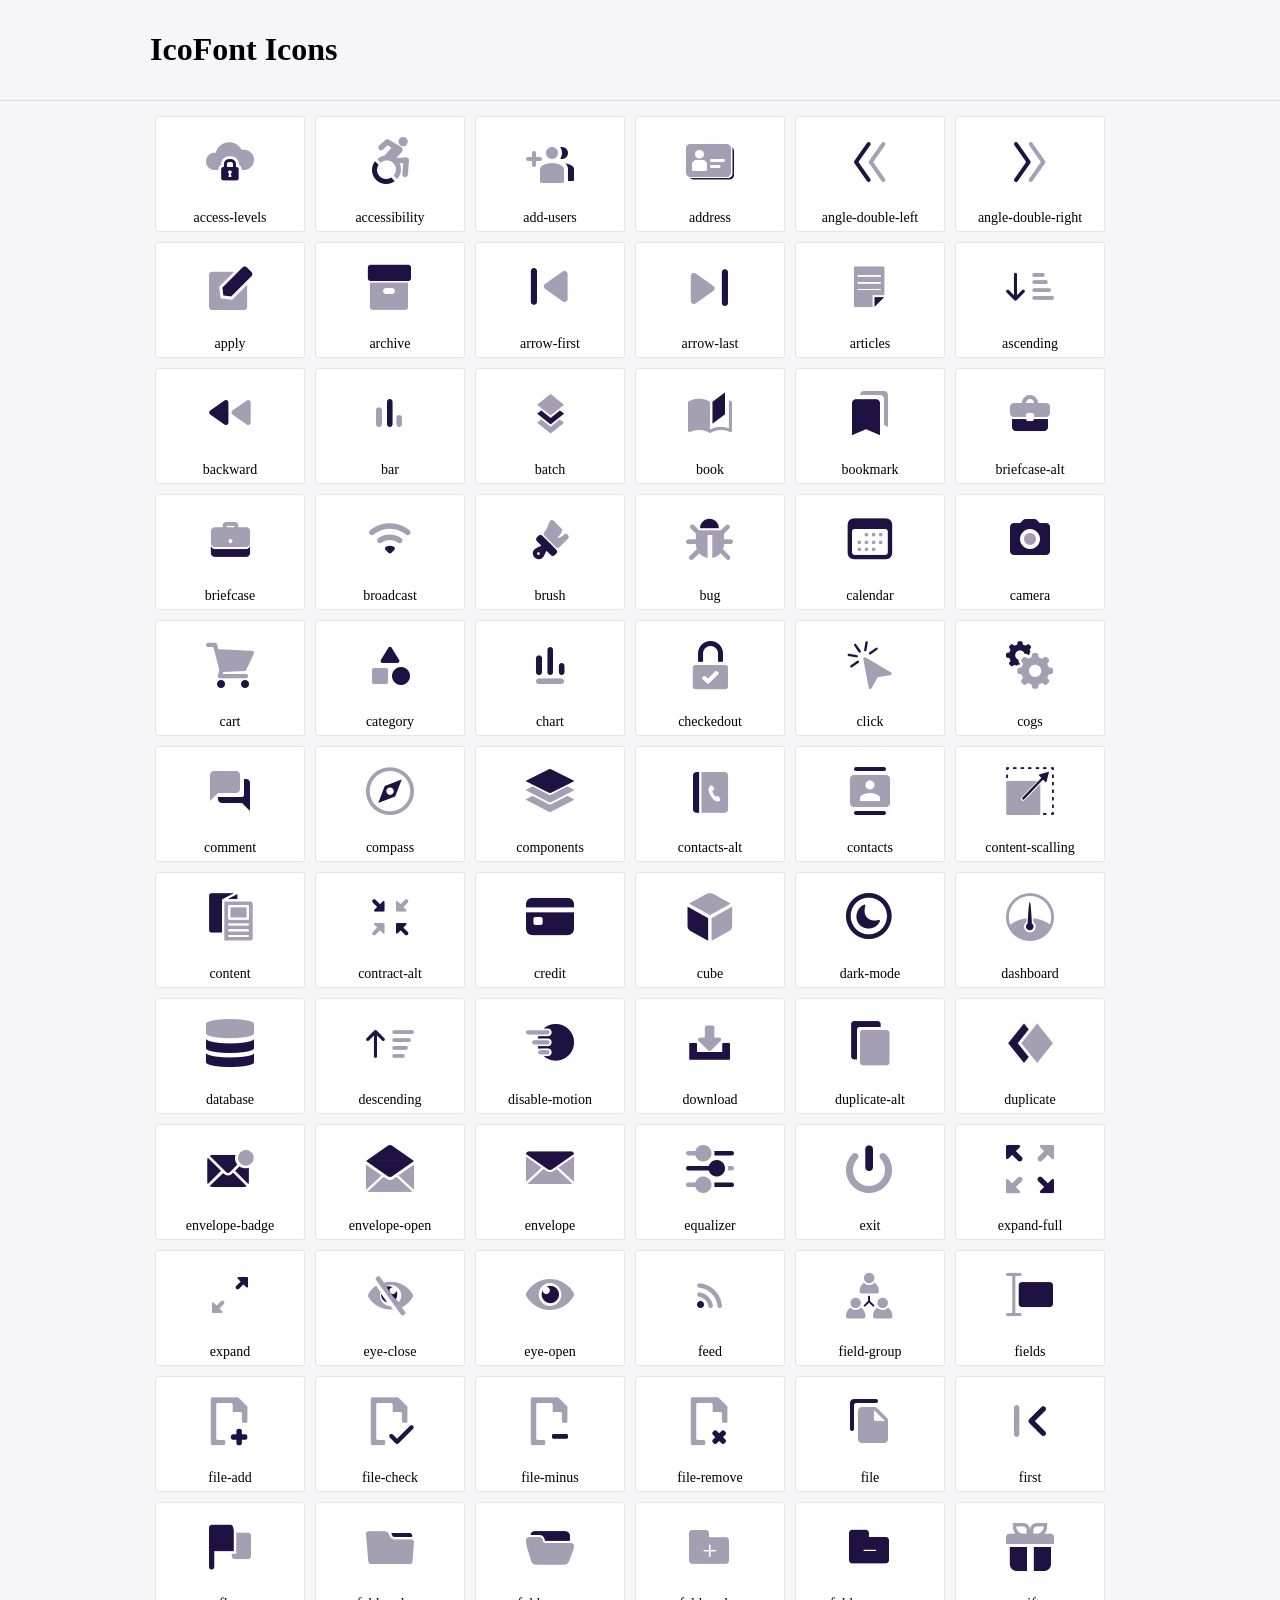
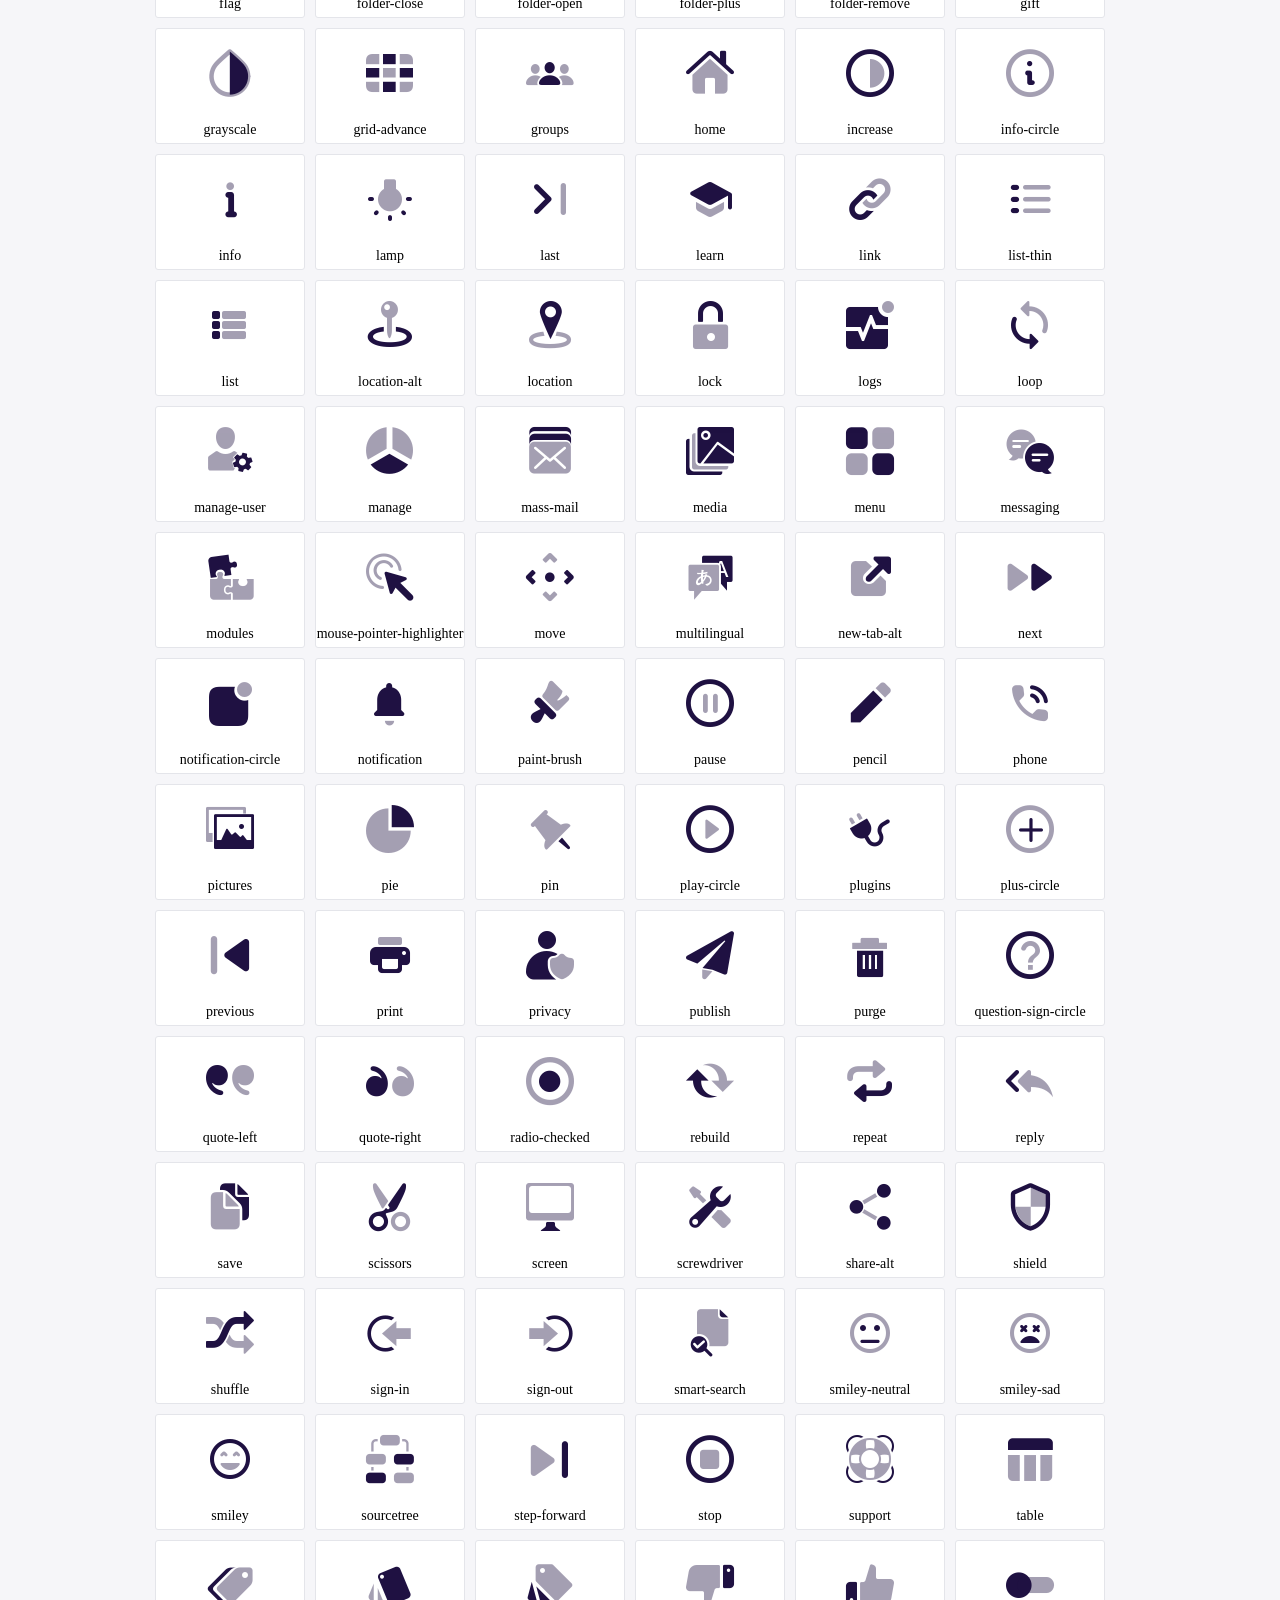
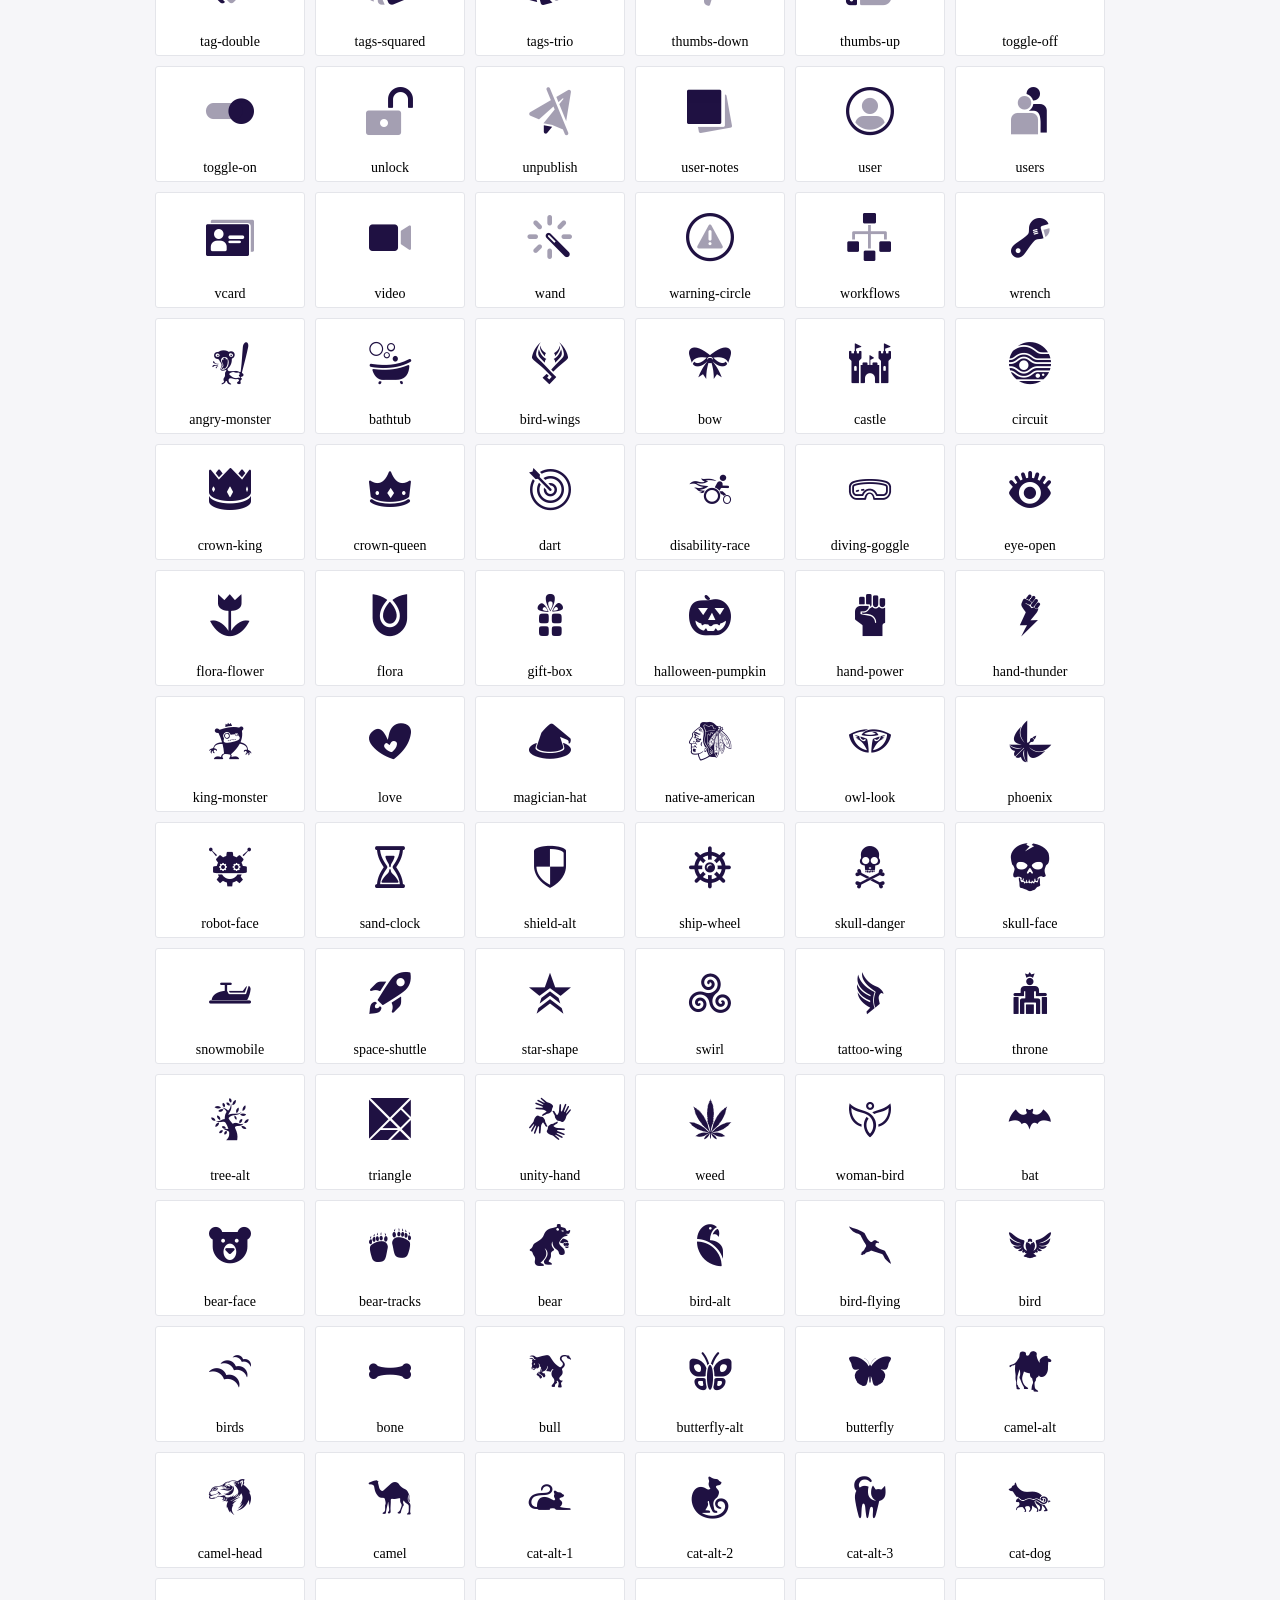
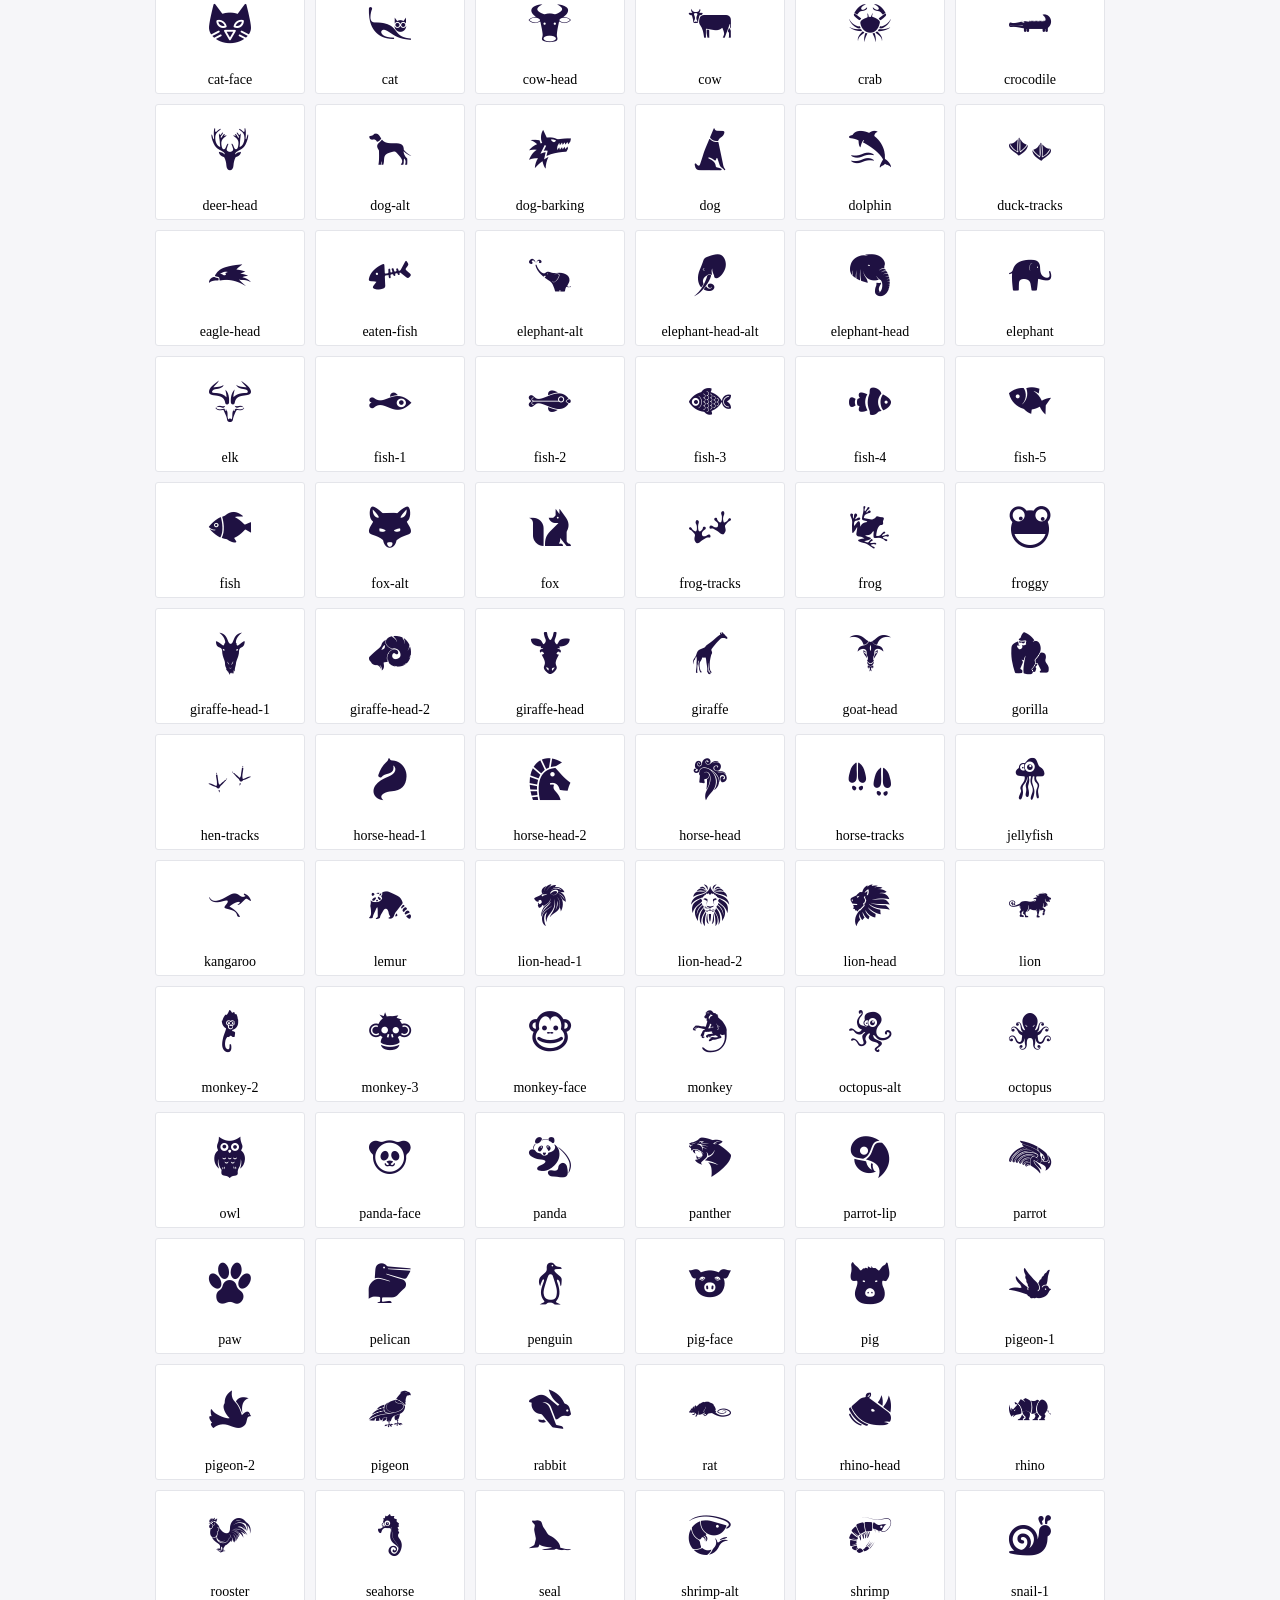
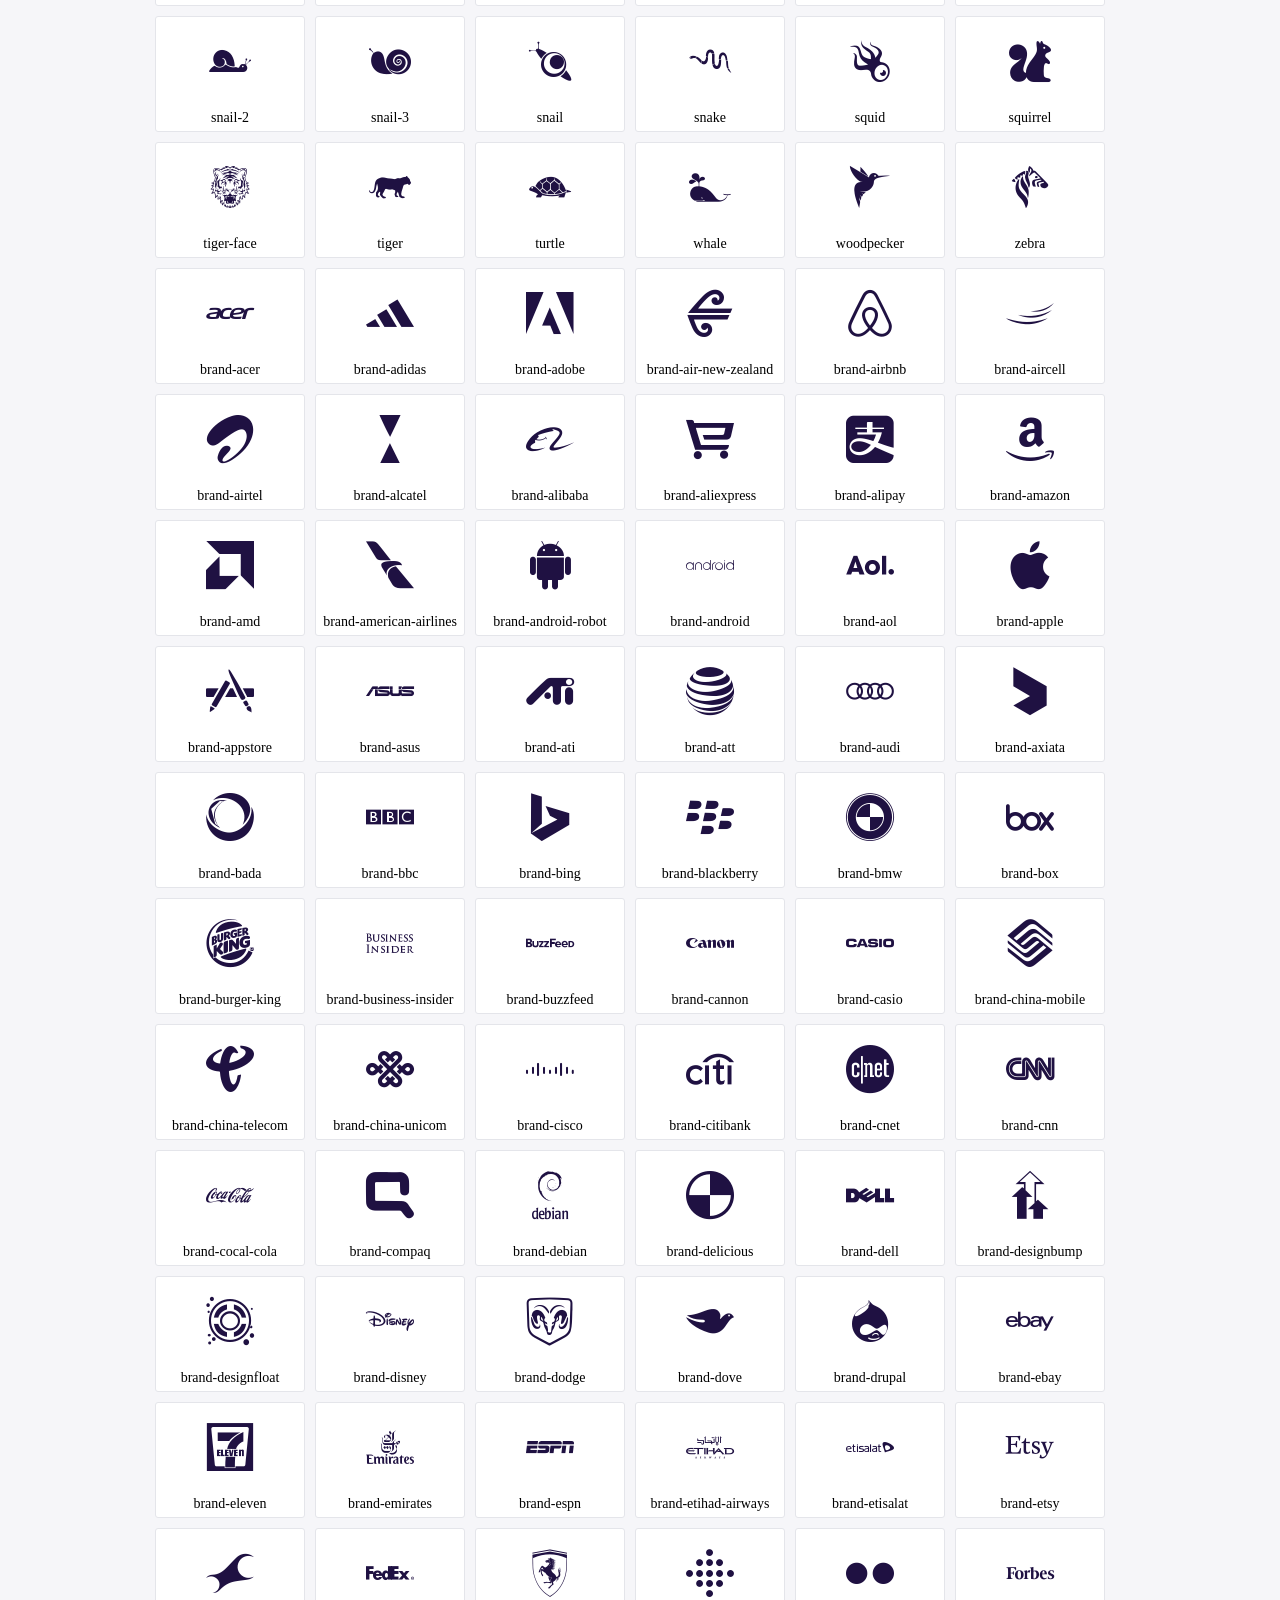
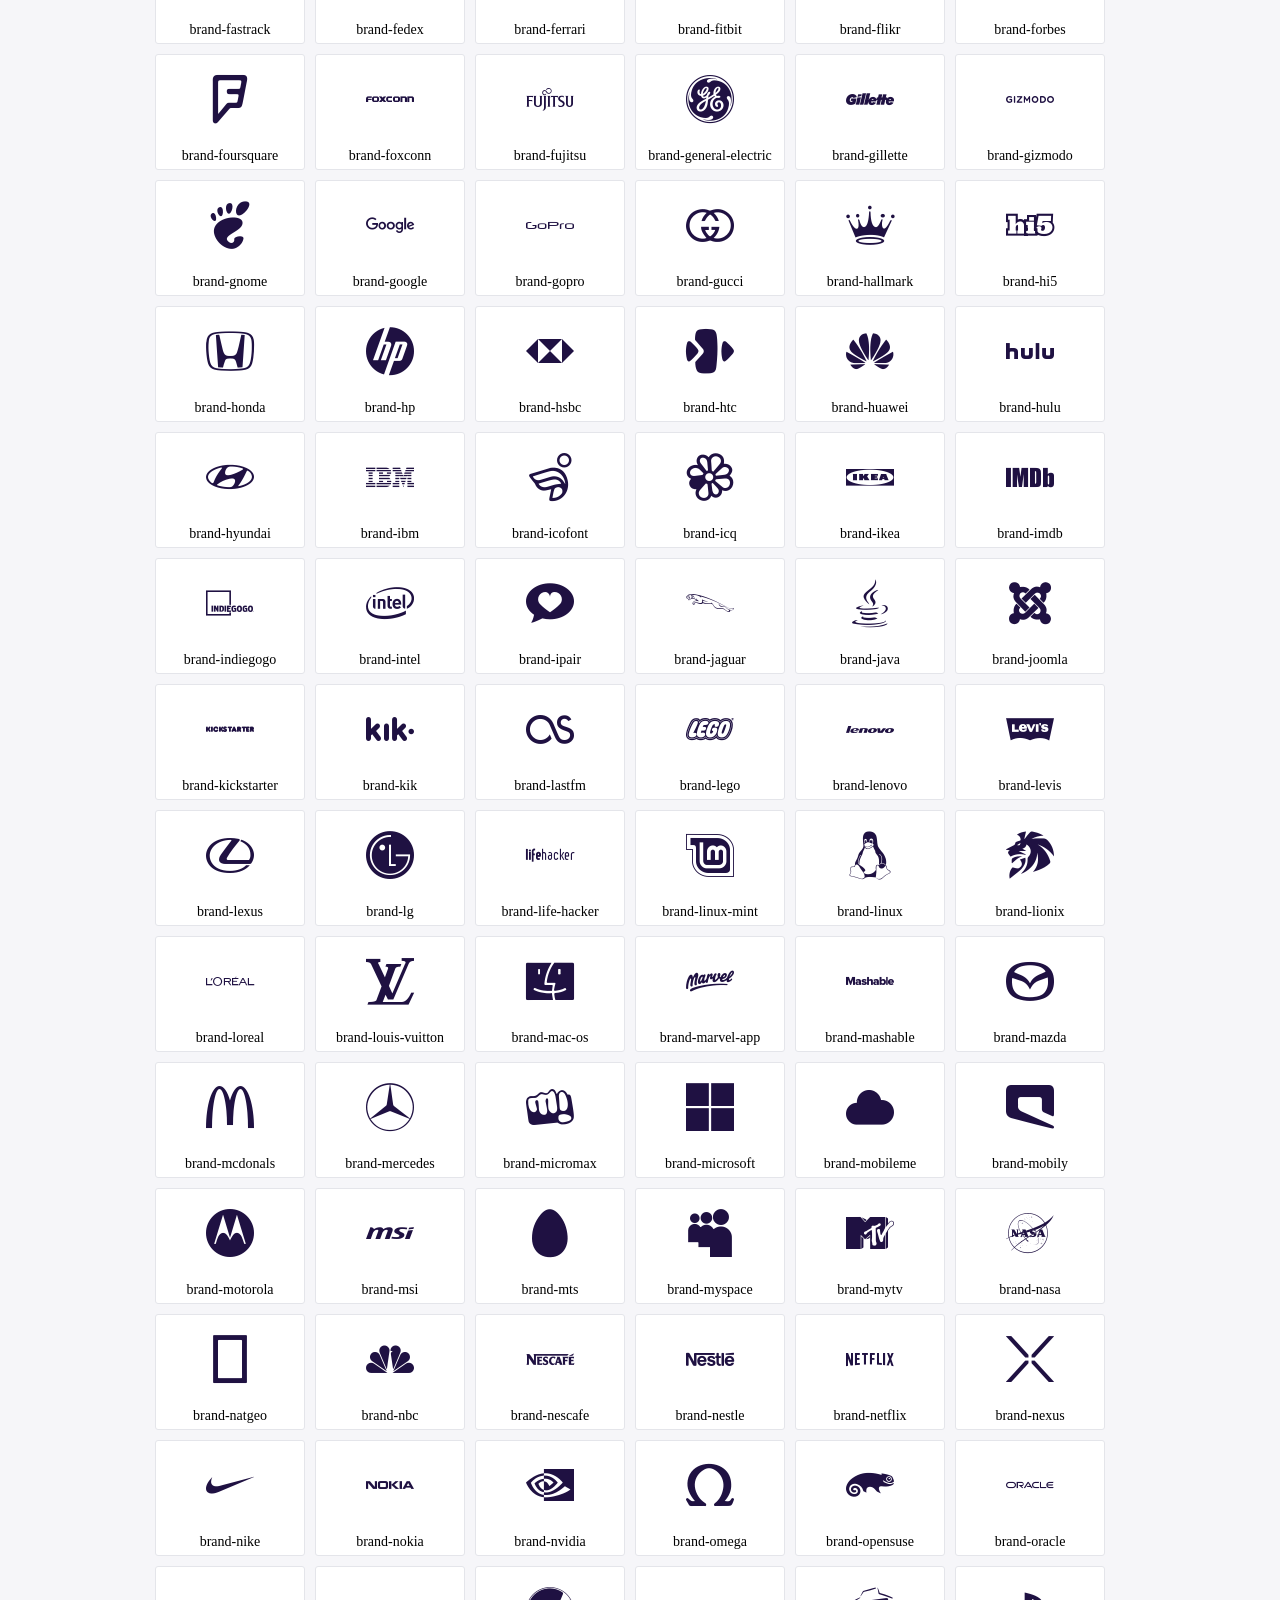
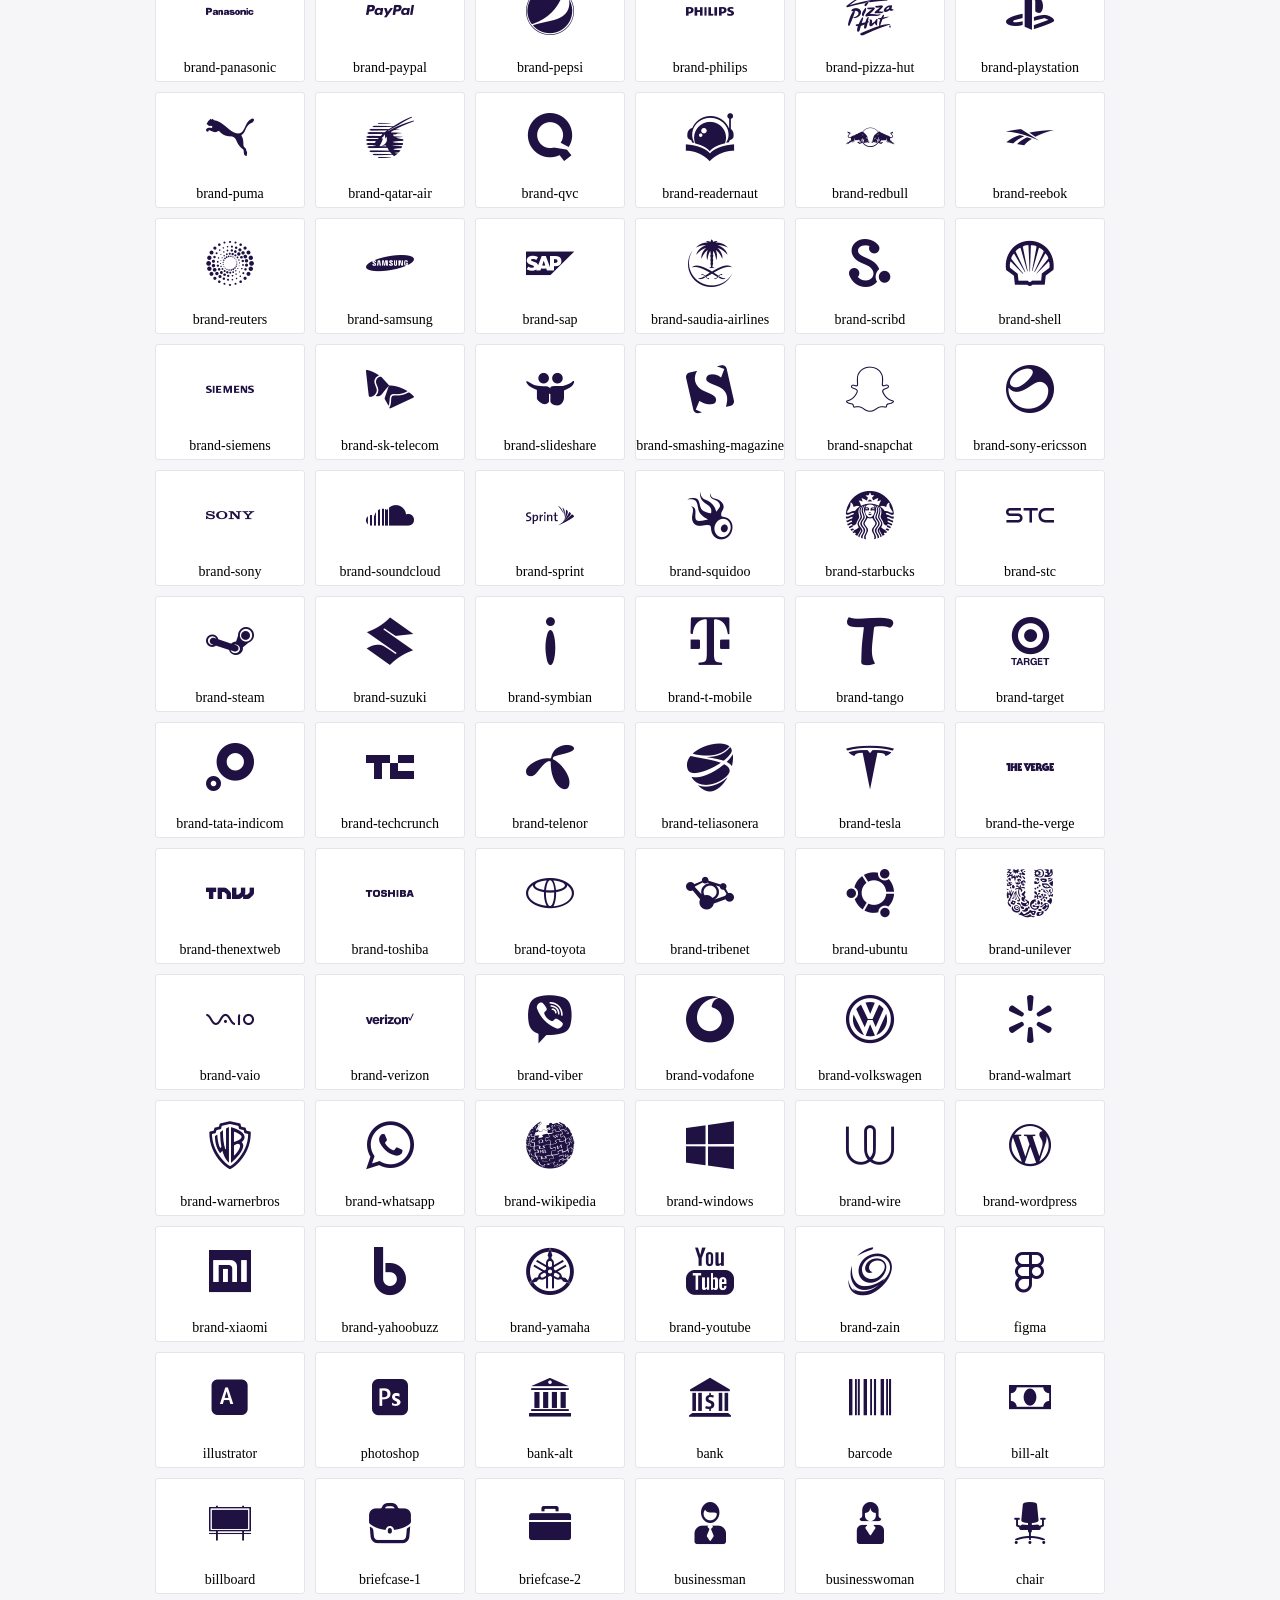
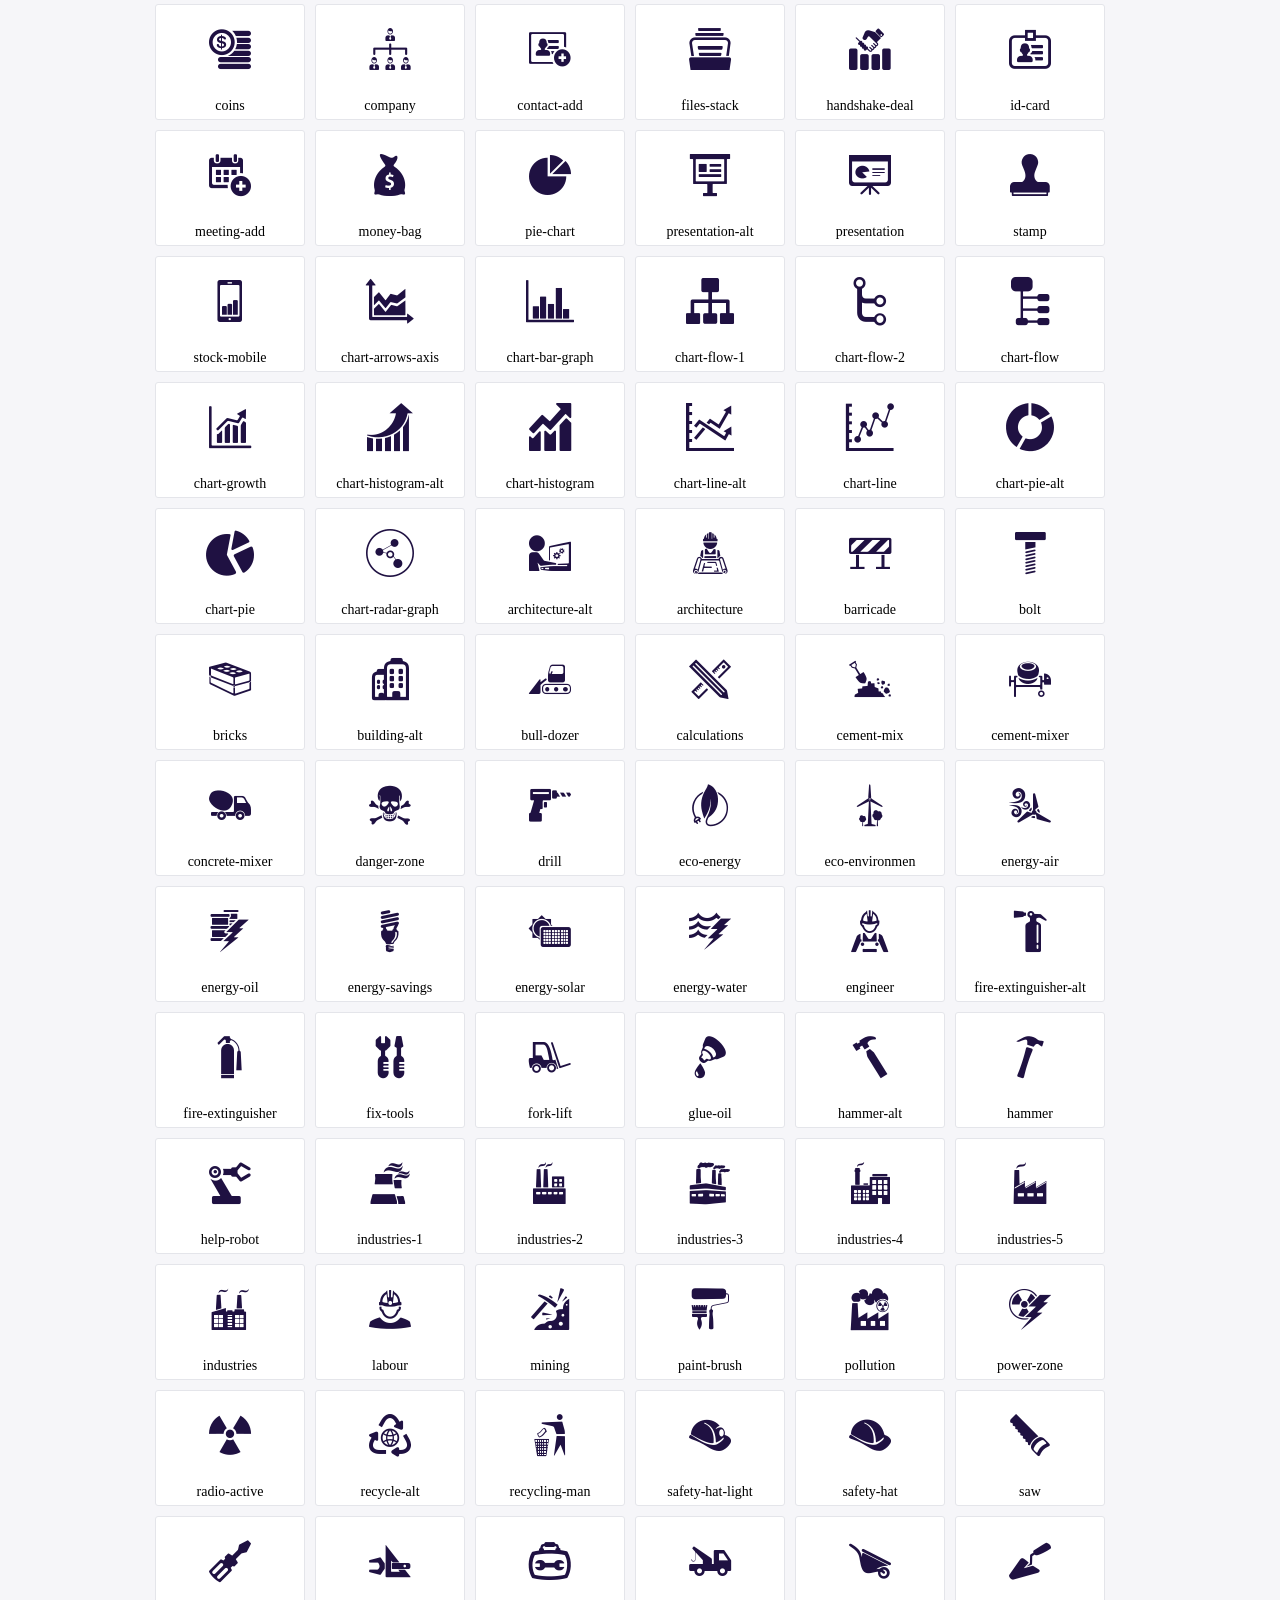
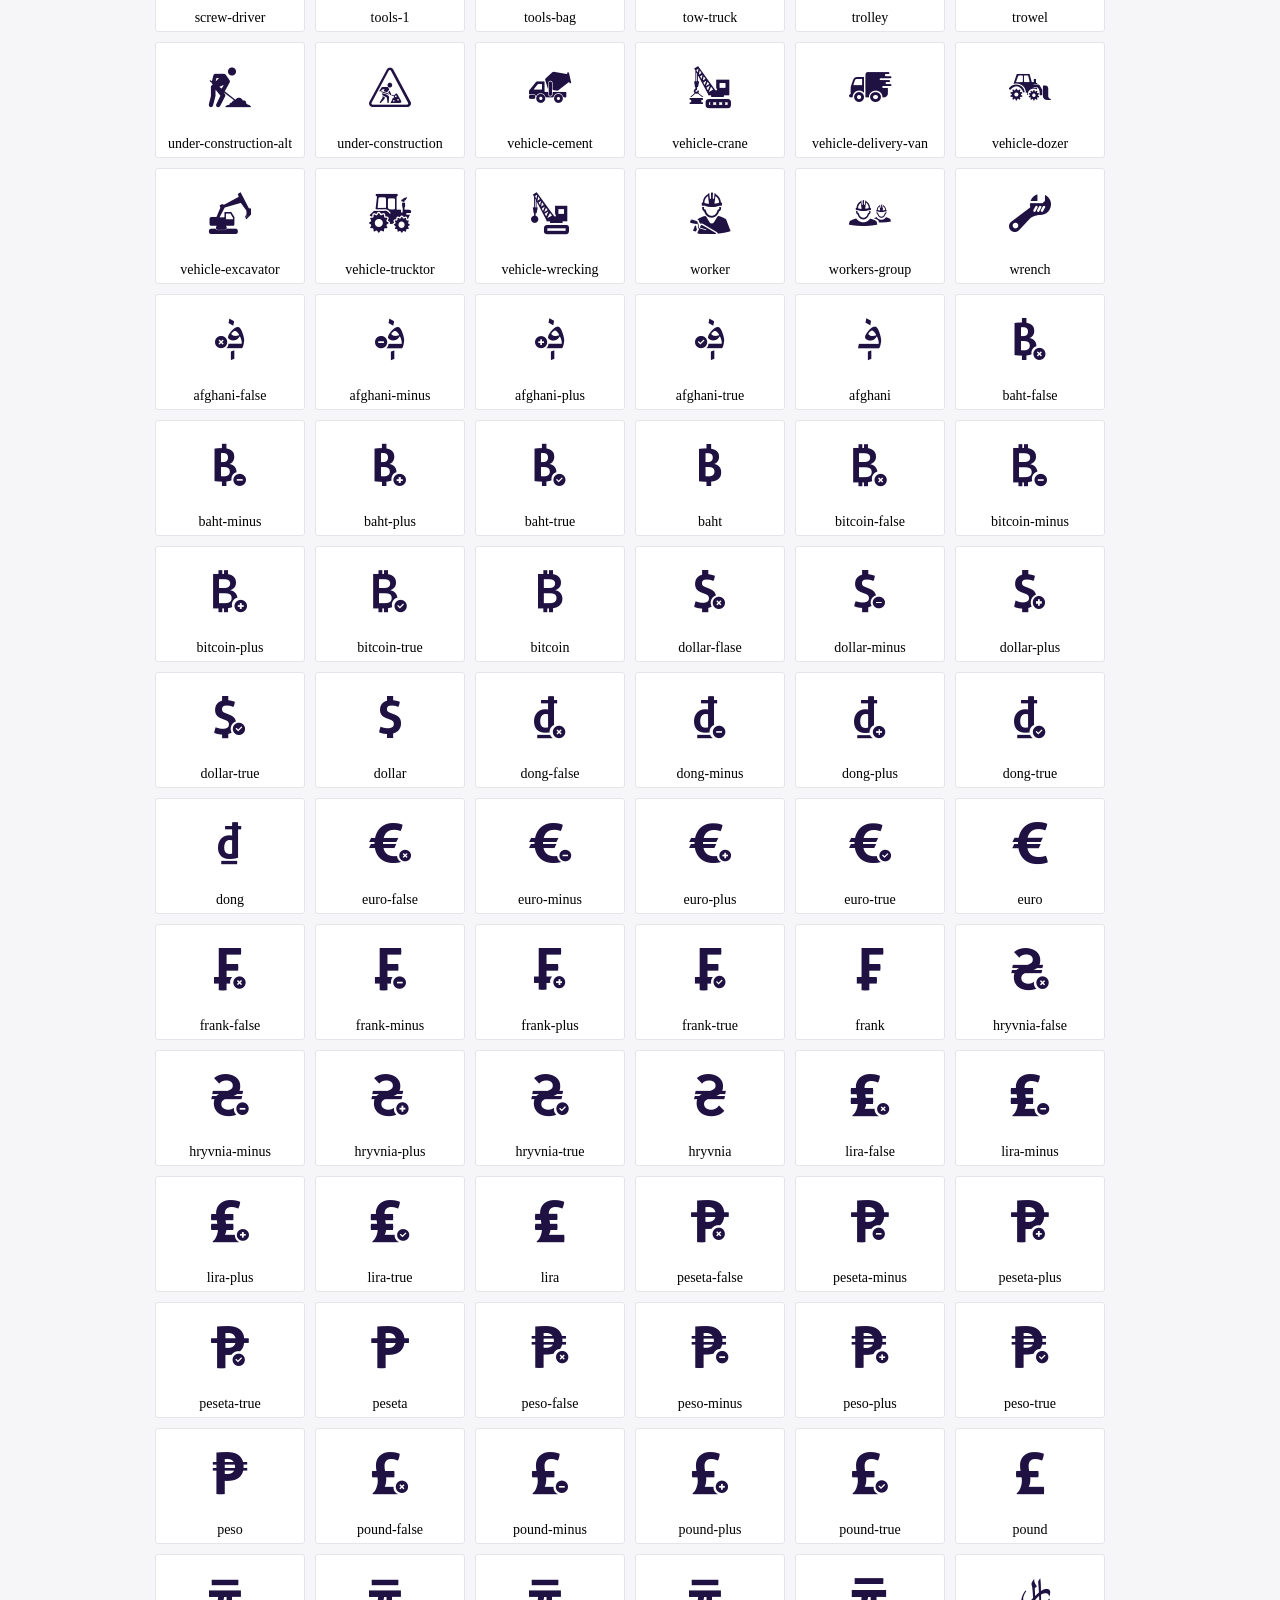
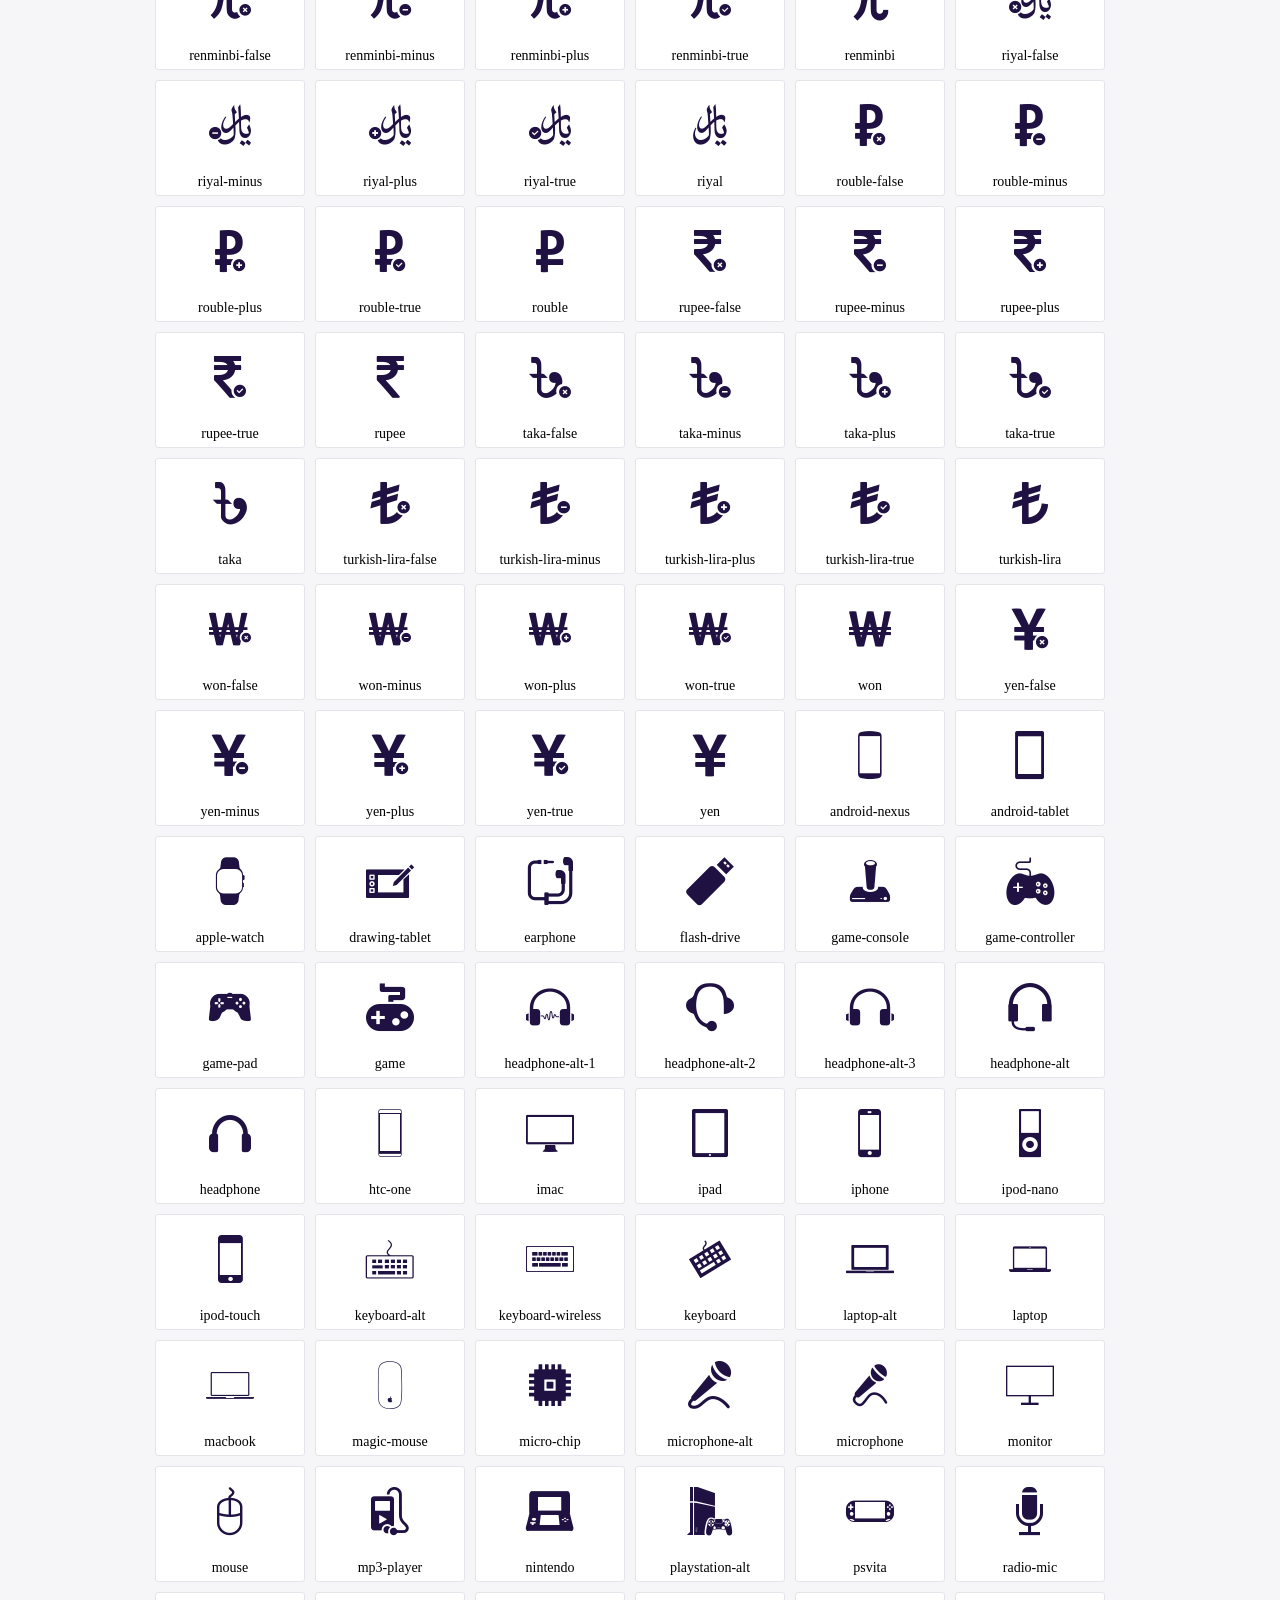
<file: CSS/icofont/demo.html>
<!DOCTYPE html>
	<html>
	<head>
		<meta charset="utf-8">
		<title>Examples | IcoFont</title>
		<link rel="stylesheet" type="text/css" href="./icofont.min.css">
		<style type="text/css">
			body {
				margin: 0;
				padding: 0;
				background: #F6F6F9;
			}
			.header {
				border-bottom: 1px solid #DCDCE1;
				padding: 10px 0;
				margin-bottom: 10px;
			}
			.container {
				width: 980px;
				margin: 0 auto;
			}
			.ico-title {
				font-size: 2em;
			}
			.iconlist {
				margin: 0;
				padding: 0;
				list-style: none;
				text-align: center;
				width: 100%;
				display: flex;
				flex-wrap: wrap;
				flex-direction: row;
			}
			.iconlist li {
				position: relative;
				margin: 5px;
				width: 150px;
				cursor: pointer;
			}
			.iconlist li .icon-holder {
				position: relative;
				text-align: center;
				border-radius: 3px;
				overflow: hidden;
				padding-bottom: 5px;
				background: #ffffff;
				border: 1px solid #E4E5EA;
				transition: all 0.2s linear 0s;
			}
			.iconlist li .icon-holder:hover {
				background: #00C3DA;
				color: #ffffff;
			}
			.iconlist li .icon-holder:hover .icon i {
				color: #ffffff;
			}
			.iconlist li .icon-holder .icon {
				padding: 20px;
				text-align: center;
			}
			.iconlist li .icon-holder .icon i {
				font-size: 3em;
				color: #1F1142;
			}
			.iconlist li .icon-holder span {
				font-size: 14px;
				display: block;
				margin-top: 5px;
				border-radius: 3px;
			}
		</style>
	</head>
	<body>
	<div class="header">
		<div class="container">
			<h1 class="ico-title"> IcoFont Icons </h1>
		</div>
	</div>
	<div class="container">
		<ul class="iconlist">
		
		<li>
			<div class="icon-holder">
				<div class="icon"> 
					<i class="icofont-duotone icofont-access-levels"></i>
				</div> 
				<span> access-levels </span>
				
			</div>
		</li>
		
		<li>
			<div class="icon-holder">
				<div class="icon"> 
					<i class="icofont-duotone icofont-accessibility"></i>
				</div> 
				<span> accessibility </span>
				
			</div>
		</li>
		
		<li>
			<div class="icon-holder">
				<div class="icon"> 
					<i class="icofont-duotone icofont-add-users"></i>
				</div> 
				<span> add-users </span>
				
			</div>
		</li>
		
		<li>
			<div class="icon-holder">
				<div class="icon"> 
					<i class="icofont-duotone icofont-address"></i>
				</div> 
				<span> address </span>
				
			</div>
		</li>
		
		<li>
			<div class="icon-holder">
				<div class="icon"> 
					<i class="icofont-duotone icofont-angle-double-left"></i>
				</div> 
				<span> angle-double-left </span>
				
			</div>
		</li>
		
		<li>
			<div class="icon-holder">
				<div class="icon"> 
					<i class="icofont-duotone icofont-angle-double-right"></i>
				</div> 
				<span> angle-double-right </span>
				
			</div>
		</li>
		
		<li>
			<div class="icon-holder">
				<div class="icon"> 
					<i class="icofont-duotone icofont-apply"></i>
				</div> 
				<span> apply </span>
				
			</div>
		</li>
		
		<li>
			<div class="icon-holder">
				<div class="icon"> 
					<i class="icofont-duotone icofont-archive"></i>
				</div> 
				<span> archive </span>
				
			</div>
		</li>
		
		<li>
			<div class="icon-holder">
				<div class="icon"> 
					<i class="icofont-duotone icofont-arrow-first"></i>
				</div> 
				<span> arrow-first </span>
				
			</div>
		</li>
		
		<li>
			<div class="icon-holder">
				<div class="icon"> 
					<i class="icofont-duotone icofont-arrow-last"></i>
				</div> 
				<span> arrow-last </span>
				
			</div>
		</li>
		
		<li>
			<div class="icon-holder">
				<div class="icon"> 
					<i class="icofont-duotone icofont-articles"></i>
				</div> 
				<span> articles </span>
				
			</div>
		</li>
		
		<li>
			<div class="icon-holder">
				<div class="icon"> 
					<i class="icofont-duotone icofont-ascending"></i>
				</div> 
				<span> ascending </span>
				
			</div>
		</li>
		
		<li>
			<div class="icon-holder">
				<div class="icon"> 
					<i class="icofont-duotone icofont-backward"></i>
				</div> 
				<span> backward </span>
				
			</div>
		</li>
		
		<li>
			<div class="icon-holder">
				<div class="icon"> 
					<i class="icofont-duotone icofont-bar"></i>
				</div> 
				<span> bar </span>
				
			</div>
		</li>
		
		<li>
			<div class="icon-holder">
				<div class="icon"> 
					<i class="icofont-duotone icofont-batch"></i>
				</div> 
				<span> batch </span>
				
			</div>
		</li>
		
		<li>
			<div class="icon-holder">
				<div class="icon"> 
					<i class="icofont-duotone icofont-book"></i>
				</div> 
				<span> book </span>
				
			</div>
		</li>
		
		<li>
			<div class="icon-holder">
				<div class="icon"> 
					<i class="icofont-duotone icofont-bookmark"></i>
				</div> 
				<span> bookmark </span>
				
			</div>
		</li>
		
		<li>
			<div class="icon-holder">
				<div class="icon"> 
					<i class="icofont-duotone icofont-briefcase-alt"></i>
				</div> 
				<span> briefcase-alt </span>
				
			</div>
		</li>
		
		<li>
			<div class="icon-holder">
				<div class="icon"> 
					<i class="icofont-duotone icofont-briefcase"></i>
				</div> 
				<span> briefcase </span>
				
			</div>
		</li>
		
		<li>
			<div class="icon-holder">
				<div class="icon"> 
					<i class="icofont-duotone icofont-broadcast"></i>
				</div> 
				<span> broadcast </span>
				
			</div>
		</li>
		
		<li>
			<div class="icon-holder">
				<div class="icon"> 
					<i class="icofont-duotone icofont-brush"></i>
				</div> 
				<span> brush </span>
				
			</div>
		</li>
		
		<li>
			<div class="icon-holder">
				<div class="icon"> 
					<i class="icofont-duotone icofont-bug"></i>
				</div> 
				<span> bug </span>
				
			</div>
		</li>
		
		<li>
			<div class="icon-holder">
				<div class="icon"> 
					<i class="icofont-duotone icofont-calendar"></i>
				</div> 
				<span> calendar </span>
				
			</div>
		</li>
		
		<li>
			<div class="icon-holder">
				<div class="icon"> 
					<i class="icofont-duotone icofont-camera"></i>
				</div> 
				<span> camera </span>
				
			</div>
		</li>
		
		<li>
			<div class="icon-holder">
				<div class="icon"> 
					<i class="icofont-duotone icofont-cart"></i>
				</div> 
				<span> cart </span>
				
			</div>
		</li>
		
		<li>
			<div class="icon-holder">
				<div class="icon"> 
					<i class="icofont-duotone icofont-category"></i>
				</div> 
				<span> category </span>
				
			</div>
		</li>
		
		<li>
			<div class="icon-holder">
				<div class="icon"> 
					<i class="icofont-duotone icofont-chart"></i>
				</div> 
				<span> chart </span>
				
			</div>
		</li>
		
		<li>
			<div class="icon-holder">
				<div class="icon"> 
					<i class="icofont-duotone icofont-checkedout"></i>
				</div> 
				<span> checkedout </span>
				
			</div>
		</li>
		
		<li>
			<div class="icon-holder">
				<div class="icon"> 
					<i class="icofont-duotone icofont-click"></i>
				</div> 
				<span> click </span>
				
			</div>
		</li>
		
		<li>
			<div class="icon-holder">
				<div class="icon"> 
					<i class="icofont-duotone icofont-cogs"></i>
				</div> 
				<span> cogs </span>
				
			</div>
		</li>
		
		<li>
			<div class="icon-holder">
				<div class="icon"> 
					<i class="icofont-duotone icofont-comment"></i>
				</div> 
				<span> comment </span>
				
			</div>
		</li>
		
		<li>
			<div class="icon-holder">
				<div class="icon"> 
					<i class="icofont-duotone icofont-compass"></i>
				</div> 
				<span> compass </span>
				
			</div>
		</li>
		
		<li>
			<div class="icon-holder">
				<div class="icon"> 
					<i class="icofont-duotone icofont-components"></i>
				</div> 
				<span> components </span>
				
			</div>
		</li>
		
		<li>
			<div class="icon-holder">
				<div class="icon"> 
					<i class="icofont-duotone icofont-contacts-alt"></i>
				</div> 
				<span> contacts-alt </span>
				
			</div>
		</li>
		
		<li>
			<div class="icon-holder">
				<div class="icon"> 
					<i class="icofont-duotone icofont-contacts"></i>
				</div> 
				<span> contacts </span>
				
			</div>
		</li>
		
		<li>
			<div class="icon-holder">
				<div class="icon"> 
					<i class="icofont-duotone icofont-content-scalling"></i>
				</div> 
				<span> content-scalling </span>
				
			</div>
		</li>
		
		<li>
			<div class="icon-holder">
				<div class="icon"> 
					<i class="icofont-duotone icofont-content"></i>
				</div> 
				<span> content </span>
				
			</div>
		</li>
		
		<li>
			<div class="icon-holder">
				<div class="icon"> 
					<i class="icofont-duotone icofont-contract-alt"></i>
				</div> 
				<span> contract-alt </span>
				
			</div>
		</li>
		
		<li>
			<div class="icon-holder">
				<div class="icon"> 
					<i class="icofont-duotone icofont-credit"></i>
				</div> 
				<span> credit </span>
				
			</div>
		</li>
		
		<li>
			<div class="icon-holder">
				<div class="icon"> 
					<i class="icofont-duotone icofont-cube"></i>
				</div> 
				<span> cube </span>
				
			</div>
		</li>
		
		<li>
			<div class="icon-holder">
				<div class="icon"> 
					<i class="icofont-duotone icofont-dark-mode"></i>
				</div> 
				<span> dark-mode </span>
				
			</div>
		</li>
		
		<li>
			<div class="icon-holder">
				<div class="icon"> 
					<i class="icofont-duotone icofont-dashboard"></i>
				</div> 
				<span> dashboard </span>
				
			</div>
		</li>
		
		<li>
			<div class="icon-holder">
				<div class="icon"> 
					<i class="icofont-duotone icofont-database"></i>
				</div> 
				<span> database </span>
				
			</div>
		</li>
		
		<li>
			<div class="icon-holder">
				<div class="icon"> 
					<i class="icofont-duotone icofont-descending"></i>
				</div> 
				<span> descending </span>
				
			</div>
		</li>
		
		<li>
			<div class="icon-holder">
				<div class="icon"> 
					<i class="icofont-duotone icofont-disable-motion"></i>
				</div> 
				<span> disable-motion </span>
				
			</div>
		</li>
		
		<li>
			<div class="icon-holder">
				<div class="icon"> 
					<i class="icofont-duotone icofont-download"></i>
				</div> 
				<span> download </span>
				
			</div>
		</li>
		
		<li>
			<div class="icon-holder">
				<div class="icon"> 
					<i class="icofont-duotone icofont-duplicate-alt"></i>
				</div> 
				<span> duplicate-alt </span>
				
			</div>
		</li>
		
		<li>
			<div class="icon-holder">
				<div class="icon"> 
					<i class="icofont-duotone icofont-duplicate"></i>
				</div> 
				<span> duplicate </span>
				
			</div>
		</li>
		
		<li>
			<div class="icon-holder">
				<div class="icon"> 
					<i class="icofont-duotone icofont-envelope-badge"></i>
				</div> 
				<span> envelope-badge </span>
				
			</div>
		</li>
		
		<li>
			<div class="icon-holder">
				<div class="icon"> 
					<i class="icofont-duotone icofont-envelope-open"></i>
				</div> 
				<span> envelope-open </span>
				
			</div>
		</li>
		
		<li>
			<div class="icon-holder">
				<div class="icon"> 
					<i class="icofont-duotone icofont-envelope"></i>
				</div> 
				<span> envelope </span>
				
			</div>
		</li>
		
		<li>
			<div class="icon-holder">
				<div class="icon"> 
					<i class="icofont-duotone icofont-equalizer"></i>
				</div> 
				<span> equalizer </span>
				
			</div>
		</li>
		
		<li>
			<div class="icon-holder">
				<div class="icon"> 
					<i class="icofont-duotone icofont-exit"></i>
				</div> 
				<span> exit </span>
				
			</div>
		</li>
		
		<li>
			<div class="icon-holder">
				<div class="icon"> 
					<i class="icofont-duotone icofont-expand-full"></i>
				</div> 
				<span> expand-full </span>
				
			</div>
		</li>
		
		<li>
			<div class="icon-holder">
				<div class="icon"> 
					<i class="icofont-duotone icofont-expand"></i>
				</div> 
				<span> expand </span>
				
			</div>
		</li>
		
		<li>
			<div class="icon-holder">
				<div class="icon"> 
					<i class="icofont-duotone icofont-eye-close"></i>
				</div> 
				<span> eye-close </span>
				
			</div>
		</li>
		
		<li>
			<div class="icon-holder">
				<div class="icon"> 
					<i class="icofont-duotone icofont-eye-open"></i>
				</div> 
				<span> eye-open </span>
				
			</div>
		</li>
		
		<li>
			<div class="icon-holder">
				<div class="icon"> 
					<i class="icofont-duotone icofont-feed"></i>
				</div> 
				<span> feed </span>
				
			</div>
		</li>
		
		<li>
			<div class="icon-holder">
				<div class="icon"> 
					<i class="icofont-duotone icofont-field-group"></i>
				</div> 
				<span> field-group </span>
				
			</div>
		</li>
		
		<li>
			<div class="icon-holder">
				<div class="icon"> 
					<i class="icofont-duotone icofont-fields"></i>
				</div> 
				<span> fields </span>
				
			</div>
		</li>
		
		<li>
			<div class="icon-holder">
				<div class="icon"> 
					<i class="icofont-duotone icofont-file-add"></i>
				</div> 
				<span> file-add </span>
				
			</div>
		</li>
		
		<li>
			<div class="icon-holder">
				<div class="icon"> 
					<i class="icofont-duotone icofont-file-check"></i>
				</div> 
				<span> file-check </span>
				
			</div>
		</li>
		
		<li>
			<div class="icon-holder">
				<div class="icon"> 
					<i class="icofont-duotone icofont-file-minus"></i>
				</div> 
				<span> file-minus </span>
				
			</div>
		</li>
		
		<li>
			<div class="icon-holder">
				<div class="icon"> 
					<i class="icofont-duotone icofont-file-remove"></i>
				</div> 
				<span> file-remove </span>
				
			</div>
		</li>
		
		<li>
			<div class="icon-holder">
				<div class="icon"> 
					<i class="icofont-duotone icofont-file"></i>
				</div> 
				<span> file </span>
				
			</div>
		</li>
		
		<li>
			<div class="icon-holder">
				<div class="icon"> 
					<i class="icofont-duotone icofont-first"></i>
				</div> 
				<span> first </span>
				
			</div>
		</li>
		
		<li>
			<div class="icon-holder">
				<div class="icon"> 
					<i class="icofont-duotone icofont-flag"></i>
				</div> 
				<span> flag </span>
				
			</div>
		</li>
		
		<li>
			<div class="icon-holder">
				<div class="icon"> 
					<i class="icofont-duotone icofont-folder-close"></i>
				</div> 
				<span> folder-close </span>
				
			</div>
		</li>
		
		<li>
			<div class="icon-holder">
				<div class="icon"> 
					<i class="icofont-duotone icofont-folder-open"></i>
				</div> 
				<span> folder-open </span>
				
			</div>
		</li>
		
		<li>
			<div class="icon-holder">
				<div class="icon"> 
					<i class="icofont-duotone icofont-folder-plus"></i>
				</div> 
				<span> folder-plus </span>
				
			</div>
		</li>
		
		<li>
			<div class="icon-holder">
				<div class="icon"> 
					<i class="icofont-duotone icofont-folder-remove"></i>
				</div> 
				<span> folder-remove </span>
				
			</div>
		</li>
		
		<li>
			<div class="icon-holder">
				<div class="icon"> 
					<i class="icofont-duotone icofont-gift"></i>
				</div> 
				<span> gift </span>
				
			</div>
		</li>
		
		<li>
			<div class="icon-holder">
				<div class="icon"> 
					<i class="icofont-duotone icofont-grayscale"></i>
				</div> 
				<span> grayscale </span>
				
			</div>
		</li>
		
		<li>
			<div class="icon-holder">
				<div class="icon"> 
					<i class="icofont-duotone icofont-grid-advance"></i>
				</div> 
				<span> grid-advance </span>
				
			</div>
		</li>
		
		<li>
			<div class="icon-holder">
				<div class="icon"> 
					<i class="icofont-duotone icofont-groups"></i>
				</div> 
				<span> groups </span>
				
			</div>
		</li>
		
		<li>
			<div class="icon-holder">
				<div class="icon"> 
					<i class="icofont-duotone icofont-home"></i>
				</div> 
				<span> home </span>
				
			</div>
		</li>
		
		<li>
			<div class="icon-holder">
				<div class="icon"> 
					<i class="icofont-duotone icofont-increase"></i>
				</div> 
				<span> increase </span>
				
			</div>
		</li>
		
		<li>
			<div class="icon-holder">
				<div class="icon"> 
					<i class="icofont-duotone icofont-info-circle"></i>
				</div> 
				<span> info-circle </span>
				
			</div>
		</li>
		
		<li>
			<div class="icon-holder">
				<div class="icon"> 
					<i class="icofont-duotone icofont-info"></i>
				</div> 
				<span> info </span>
				
			</div>
		</li>
		
		<li>
			<div class="icon-holder">
				<div class="icon"> 
					<i class="icofont-duotone icofont-lamp"></i>
				</div> 
				<span> lamp </span>
				
			</div>
		</li>
		
		<li>
			<div class="icon-holder">
				<div class="icon"> 
					<i class="icofont-duotone icofont-last"></i>
				</div> 
				<span> last </span>
				
			</div>
		</li>
		
		<li>
			<div class="icon-holder">
				<div class="icon"> 
					<i class="icofont-duotone icofont-learn"></i>
				</div> 
				<span> learn </span>
				
			</div>
		</li>
		
		<li>
			<div class="icon-holder">
				<div class="icon"> 
					<i class="icofont-duotone icofont-link"></i>
				</div> 
				<span> link </span>
				
			</div>
		</li>
		
		<li>
			<div class="icon-holder">
				<div class="icon"> 
					<i class="icofont-duotone icofont-list-thin"></i>
				</div> 
				<span> list-thin </span>
				
			</div>
		</li>
		
		<li>
			<div class="icon-holder">
				<div class="icon"> 
					<i class="icofont-duotone icofont-list"></i>
				</div> 
				<span> list </span>
				
			</div>
		</li>
		
		<li>
			<div class="icon-holder">
				<div class="icon"> 
					<i class="icofont-duotone icofont-location-alt"></i>
				</div> 
				<span> location-alt </span>
				
			</div>
		</li>
		
		<li>
			<div class="icon-holder">
				<div class="icon"> 
					<i class="icofont-duotone icofont-location"></i>
				</div> 
				<span> location </span>
				
			</div>
		</li>
		
		<li>
			<div class="icon-holder">
				<div class="icon"> 
					<i class="icofont-duotone icofont-lock"></i>
				</div> 
				<span> lock </span>
				
			</div>
		</li>
		
		<li>
			<div class="icon-holder">
				<div class="icon"> 
					<i class="icofont-duotone icofont-logs"></i>
				</div> 
				<span> logs </span>
				
			</div>
		</li>
		
		<li>
			<div class="icon-holder">
				<div class="icon"> 
					<i class="icofont-duotone icofont-loop"></i>
				</div> 
				<span> loop </span>
				
			</div>
		</li>
		
		<li>
			<div class="icon-holder">
				<div class="icon"> 
					<i class="icofont-duotone icofont-manage-user"></i>
				</div> 
				<span> manage-user </span>
				
			</div>
		</li>
		
		<li>
			<div class="icon-holder">
				<div class="icon"> 
					<i class="icofont-duotone icofont-manage"></i>
				</div> 
				<span> manage </span>
				
			</div>
		</li>
		
		<li>
			<div class="icon-holder">
				<div class="icon"> 
					<i class="icofont-duotone icofont-mass-mail"></i>
				</div> 
				<span> mass-mail </span>
				
			</div>
		</li>
		
		<li>
			<div class="icon-holder">
				<div class="icon"> 
					<i class="icofont-duotone icofont-media"></i>
				</div> 
				<span> media </span>
				
			</div>
		</li>
		
		<li>
			<div class="icon-holder">
				<div class="icon"> 
					<i class="icofont-duotone icofont-menu"></i>
				</div> 
				<span> menu </span>
				
			</div>
		</li>
		
		<li>
			<div class="icon-holder">
				<div class="icon"> 
					<i class="icofont-duotone icofont-messaging"></i>
				</div> 
				<span> messaging </span>
				
			</div>
		</li>
		
		<li>
			<div class="icon-holder">
				<div class="icon"> 
					<i class="icofont-duotone icofont-modules"></i>
				</div> 
				<span> modules </span>
				
			</div>
		</li>
		
		<li>
			<div class="icon-holder">
				<div class="icon"> 
					<i class="icofont-duotone icofont-mouse-pointer-highlighter"></i>
				</div> 
				<span> mouse-pointer-highlighter </span>
				
			</div>
		</li>
		
		<li>
			<div class="icon-holder">
				<div class="icon"> 
					<i class="icofont-duotone icofont-move"></i>
				</div> 
				<span> move </span>
				
			</div>
		</li>
		
		<li>
			<div class="icon-holder">
				<div class="icon"> 
					<i class="icofont-duotone icofont-multilingual"></i>
				</div> 
				<span> multilingual </span>
				
			</div>
		</li>
		
		<li>
			<div class="icon-holder">
				<div class="icon"> 
					<i class="icofont-duotone icofont-new-tab-alt"></i>
				</div> 
				<span> new-tab-alt </span>
				
			</div>
		</li>
		
		<li>
			<div class="icon-holder">
				<div class="icon"> 
					<i class="icofont-duotone icofont-next"></i>
				</div> 
				<span> next </span>
				
			</div>
		</li>
		
		<li>
			<div class="icon-holder">
				<div class="icon"> 
					<i class="icofont-duotone icofont-notification-circle"></i>
				</div> 
				<span> notification-circle </span>
				
			</div>
		</li>
		
		<li>
			<div class="icon-holder">
				<div class="icon"> 
					<i class="icofont-duotone icofont-notification"></i>
				</div> 
				<span> notification </span>
				
			</div>
		</li>
		
		<li>
			<div class="icon-holder">
				<div class="icon"> 
					<i class="icofont-duotone icofont-paint-brush"></i>
				</div> 
				<span> paint-brush </span>
				
			</div>
		</li>
		
		<li>
			<div class="icon-holder">
				<div class="icon"> 
					<i class="icofont-duotone icofont-pause"></i>
				</div> 
				<span> pause </span>
				
			</div>
		</li>
		
		<li>
			<div class="icon-holder">
				<div class="icon"> 
					<i class="icofont-duotone icofont-pencil"></i>
				</div> 
				<span> pencil </span>
				
			</div>
		</li>
		
		<li>
			<div class="icon-holder">
				<div class="icon"> 
					<i class="icofont-duotone icofont-phone"></i>
				</div> 
				<span> phone </span>
				
			</div>
		</li>
		
		<li>
			<div class="icon-holder">
				<div class="icon"> 
					<i class="icofont-duotone icofont-pictures"></i>
				</div> 
				<span> pictures </span>
				
			</div>
		</li>
		
		<li>
			<div class="icon-holder">
				<div class="icon"> 
					<i class="icofont-duotone icofont-pie"></i>
				</div> 
				<span> pie </span>
				
			</div>
		</li>
		
		<li>
			<div class="icon-holder">
				<div class="icon"> 
					<i class="icofont-duotone icofont-pin"></i>
				</div> 
				<span> pin </span>
				
			</div>
		</li>
		
		<li>
			<div class="icon-holder">
				<div class="icon"> 
					<i class="icofont-duotone icofont-play-circle"></i>
				</div> 
				<span> play-circle </span>
				
			</div>
		</li>
		
		<li>
			<div class="icon-holder">
				<div class="icon"> 
					<i class="icofont-duotone icofont-plugins"></i>
				</div> 
				<span> plugins </span>
				
			</div>
		</li>
		
		<li>
			<div class="icon-holder">
				<div class="icon"> 
					<i class="icofont-duotone icofont-plus-circle"></i>
				</div> 
				<span> plus-circle </span>
				
			</div>
		</li>
		
		<li>
			<div class="icon-holder">
				<div class="icon"> 
					<i class="icofont-duotone icofont-previous"></i>
				</div> 
				<span> previous </span>
				
			</div>
		</li>
		
		<li>
			<div class="icon-holder">
				<div class="icon"> 
					<i class="icofont-duotone icofont-print"></i>
				</div> 
				<span> print </span>
				
			</div>
		</li>
		
		<li>
			<div class="icon-holder">
				<div class="icon"> 
					<i class="icofont-duotone icofont-privacy"></i>
				</div> 
				<span> privacy </span>
				
			</div>
		</li>
		
		<li>
			<div class="icon-holder">
				<div class="icon"> 
					<i class="icofont-duotone icofont-publish"></i>
				</div> 
				<span> publish </span>
				
			</div>
		</li>
		
		<li>
			<div class="icon-holder">
				<div class="icon"> 
					<i class="icofont-duotone icofont-purge"></i>
				</div> 
				<span> purge </span>
				
			</div>
		</li>
		
		<li>
			<div class="icon-holder">
				<div class="icon"> 
					<i class="icofont-duotone icofont-question-sign-circle"></i>
				</div> 
				<span> question-sign-circle </span>
				
			</div>
		</li>
		
		<li>
			<div class="icon-holder">
				<div class="icon"> 
					<i class="icofont-duotone icofont-quote-left"></i>
				</div> 
				<span> quote-left </span>
				
			</div>
		</li>
		
		<li>
			<div class="icon-holder">
				<div class="icon"> 
					<i class="icofont-duotone icofont-quote-right"></i>
				</div> 
				<span> quote-right </span>
				
			</div>
		</li>
		
		<li>
			<div class="icon-holder">
				<div class="icon"> 
					<i class="icofont-duotone icofont-radio-checked"></i>
				</div> 
				<span> radio-checked </span>
				
			</div>
		</li>
		
		<li>
			<div class="icon-holder">
				<div class="icon"> 
					<i class="icofont-duotone icofont-rebuild"></i>
				</div> 
				<span> rebuild </span>
				
			</div>
		</li>
		
		<li>
			<div class="icon-holder">
				<div class="icon"> 
					<i class="icofont-duotone icofont-repeat"></i>
				</div> 
				<span> repeat </span>
				
			</div>
		</li>
		
		<li>
			<div class="icon-holder">
				<div class="icon"> 
					<i class="icofont-duotone icofont-reply"></i>
				</div> 
				<span> reply </span>
				
			</div>
		</li>
		
		<li>
			<div class="icon-holder">
				<div class="icon"> 
					<i class="icofont-duotone icofont-save"></i>
				</div> 
				<span> save </span>
				
			</div>
		</li>
		
		<li>
			<div class="icon-holder">
				<div class="icon"> 
					<i class="icofont-duotone icofont-scissors"></i>
				</div> 
				<span> scissors </span>
				
			</div>
		</li>
		
		<li>
			<div class="icon-holder">
				<div class="icon"> 
					<i class="icofont-duotone icofont-screen"></i>
				</div> 
				<span> screen </span>
				
			</div>
		</li>
		
		<li>
			<div class="icon-holder">
				<div class="icon"> 
					<i class="icofont-duotone icofont-screwdriver"></i>
				</div> 
				<span> screwdriver </span>
				
			</div>
		</li>
		
		<li>
			<div class="icon-holder">
				<div class="icon"> 
					<i class="icofont-duotone icofont-share-alt"></i>
				</div> 
				<span> share-alt </span>
				
			</div>
		</li>
		
		<li>
			<div class="icon-holder">
				<div class="icon"> 
					<i class="icofont-duotone icofont-shield"></i>
				</div> 
				<span> shield </span>
				
			</div>
		</li>
		
		<li>
			<div class="icon-holder">
				<div class="icon"> 
					<i class="icofont-duotone icofont-shuffle"></i>
				</div> 
				<span> shuffle </span>
				
			</div>
		</li>
		
		<li>
			<div class="icon-holder">
				<div class="icon"> 
					<i class="icofont-duotone icofont-sign-in"></i>
				</div> 
				<span> sign-in </span>
				
			</div>
		</li>
		
		<li>
			<div class="icon-holder">
				<div class="icon"> 
					<i class="icofont-duotone icofont-sign-out"></i>
				</div> 
				<span> sign-out </span>
				
			</div>
		</li>
		
		<li>
			<div class="icon-holder">
				<div class="icon"> 
					<i class="icofont-duotone icofont-smart-search"></i>
				</div> 
				<span> smart-search </span>
				
			</div>
		</li>
		
		<li>
			<div class="icon-holder">
				<div class="icon"> 
					<i class="icofont-duotone icofont-smiley-neutral"></i>
				</div> 
				<span> smiley-neutral </span>
				
			</div>
		</li>
		
		<li>
			<div class="icon-holder">
				<div class="icon"> 
					<i class="icofont-duotone icofont-smiley-sad"></i>
				</div> 
				<span> smiley-sad </span>
				
			</div>
		</li>
		
		<li>
			<div class="icon-holder">
				<div class="icon"> 
					<i class="icofont-duotone icofont-smiley"></i>
				</div> 
				<span> smiley </span>
				
			</div>
		</li>
		
		<li>
			<div class="icon-holder">
				<div class="icon"> 
					<i class="icofont-duotone icofont-sourcetree"></i>
				</div> 
				<span> sourcetree </span>
				
			</div>
		</li>
		
		<li>
			<div class="icon-holder">
				<div class="icon"> 
					<i class="icofont-duotone icofont-step-forward"></i>
				</div> 
				<span> step-forward </span>
				
			</div>
		</li>
		
		<li>
			<div class="icon-holder">
				<div class="icon"> 
					<i class="icofont-duotone icofont-stop"></i>
				</div> 
				<span> stop </span>
				
			</div>
		</li>
		
		<li>
			<div class="icon-holder">
				<div class="icon"> 
					<i class="icofont-duotone icofont-support"></i>
				</div> 
				<span> support </span>
				
			</div>
		</li>
		
		<li>
			<div class="icon-holder">
				<div class="icon"> 
					<i class="icofont-duotone icofont-table"></i>
				</div> 
				<span> table </span>
				
			</div>
		</li>
		
		<li>
			<div class="icon-holder">
				<div class="icon"> 
					<i class="icofont-duotone icofont-tag-double"></i>
				</div> 
				<span> tag-double </span>
				
			</div>
		</li>
		
		<li>
			<div class="icon-holder">
				<div class="icon"> 
					<i class="icofont-duotone icofont-tags-squared"></i>
				</div> 
				<span> tags-squared </span>
				
			</div>
		</li>
		
		<li>
			<div class="icon-holder">
				<div class="icon"> 
					<i class="icofont-duotone icofont-tags-trio"></i>
				</div> 
				<span> tags-trio </span>
				
			</div>
		</li>
		
		<li>
			<div class="icon-holder">
				<div class="icon"> 
					<i class="icofont-duotone icofont-thumbs-down"></i>
				</div> 
				<span> thumbs-down </span>
				
			</div>
		</li>
		
		<li>
			<div class="icon-holder">
				<div class="icon"> 
					<i class="icofont-duotone icofont-thumbs-up"></i>
				</div> 
				<span> thumbs-up </span>
				
			</div>
		</li>
		
		<li>
			<div class="icon-holder">
				<div class="icon"> 
					<i class="icofont-duotone icofont-toggle-off"></i>
				</div> 
				<span> toggle-off </span>
				
			</div>
		</li>
		
		<li>
			<div class="icon-holder">
				<div class="icon"> 
					<i class="icofont-duotone icofont-toggle-on"></i>
				</div> 
				<span> toggle-on </span>
				
			</div>
		</li>
		
		<li>
			<div class="icon-holder">
				<div class="icon"> 
					<i class="icofont-duotone icofont-unlock"></i>
				</div> 
				<span> unlock </span>
				
			</div>
		</li>
		
		<li>
			<div class="icon-holder">
				<div class="icon"> 
					<i class="icofont-duotone icofont-unpublish"></i>
				</div> 
				<span> unpublish </span>
				
			</div>
		</li>
		
		<li>
			<div class="icon-holder">
				<div class="icon"> 
					<i class="icofont-duotone icofont-user-notes"></i>
				</div> 
				<span> user-notes </span>
				
			</div>
		</li>
		
		<li>
			<div class="icon-holder">
				<div class="icon"> 
					<i class="icofont-duotone icofont-user"></i>
				</div> 
				<span> user </span>
				
			</div>
		</li>
		
		<li>
			<div class="icon-holder">
				<div class="icon"> 
					<i class="icofont-duotone icofont-users"></i>
				</div> 
				<span> users </span>
				
			</div>
		</li>
		
		<li>
			<div class="icon-holder">
				<div class="icon"> 
					<i class="icofont-duotone icofont-vcard"></i>
				</div> 
				<span> vcard </span>
				
			</div>
		</li>
		
		<li>
			<div class="icon-holder">
				<div class="icon"> 
					<i class="icofont-duotone icofont-video"></i>
				</div> 
				<span> video </span>
				
			</div>
		</li>
		
		<li>
			<div class="icon-holder">
				<div class="icon"> 
					<i class="icofont-duotone icofont-wand"></i>
				</div> 
				<span> wand </span>
				
			</div>
		</li>
		
		<li>
			<div class="icon-holder">
				<div class="icon"> 
					<i class="icofont-duotone icofont-warning-circle"></i>
				</div> 
				<span> warning-circle </span>
				
			</div>
		</li>
		
		<li>
			<div class="icon-holder">
				<div class="icon"> 
					<i class="icofont-duotone icofont-workflows"></i>
				</div> 
				<span> workflows </span>
				
			</div>
		</li>
		
		<li>
			<div class="icon-holder">
				<div class="icon"> 
					<i class="icofont-duotone icofont-wrench"></i>
				</div> 
				<span> wrench </span>
				
			</div>
		</li>
		
		<li>
			<div class="icon-holder">
				<div class="icon"> 
					<i class="icofont-angry-monster"></i>
				</div> 
				<span> angry-monster </span>
				
			</div>
		</li>
		
		<li>
			<div class="icon-holder">
				<div class="icon"> 
					<i class="icofont-bathtub"></i>
				</div> 
				<span> bathtub </span>
				
			</div>
		</li>
		
		<li>
			<div class="icon-holder">
				<div class="icon"> 
					<i class="icofont-bird-wings"></i>
				</div> 
				<span> bird-wings </span>
				
			</div>
		</li>
		
		<li>
			<div class="icon-holder">
				<div class="icon"> 
					<i class="icofont-bow"></i>
				</div> 
				<span> bow </span>
				
			</div>
		</li>
		
		<li>
			<div class="icon-holder">
				<div class="icon"> 
					<i class="icofont-castle"></i>
				</div> 
				<span> castle </span>
				
			</div>
		</li>
		
		<li>
			<div class="icon-holder">
				<div class="icon"> 
					<i class="icofont-circuit"></i>
				</div> 
				<span> circuit </span>
				
			</div>
		</li>
		
		<li>
			<div class="icon-holder">
				<div class="icon"> 
					<i class="icofont-crown-king"></i>
				</div> 
				<span> crown-king </span>
				
			</div>
		</li>
		
		<li>
			<div class="icon-holder">
				<div class="icon"> 
					<i class="icofont-crown-queen"></i>
				</div> 
				<span> crown-queen </span>
				
			</div>
		</li>
		
		<li>
			<div class="icon-holder">
				<div class="icon"> 
					<i class="icofont-dart"></i>
				</div> 
				<span> dart </span>
				
			</div>
		</li>
		
		<li>
			<div class="icon-holder">
				<div class="icon"> 
					<i class="icofont-disability-race"></i>
				</div> 
				<span> disability-race </span>
				
			</div>
		</li>
		
		<li>
			<div class="icon-holder">
				<div class="icon"> 
					<i class="icofont-diving-goggle"></i>
				</div> 
				<span> diving-goggle </span>
				
			</div>
		</li>
		
		<li>
			<div class="icon-holder">
				<div class="icon"> 
					<i class="icofont-eye-open"></i>
				</div> 
				<span> eye-open </span>
				
			</div>
		</li>
		
		<li>
			<div class="icon-holder">
				<div class="icon"> 
					<i class="icofont-flora-flower"></i>
				</div> 
				<span> flora-flower </span>
				
			</div>
		</li>
		
		<li>
			<div class="icon-holder">
				<div class="icon"> 
					<i class="icofont-flora"></i>
				</div> 
				<span> flora </span>
				
			</div>
		</li>
		
		<li>
			<div class="icon-holder">
				<div class="icon"> 
					<i class="icofont-gift-box"></i>
				</div> 
				<span> gift-box </span>
				
			</div>
		</li>
		
		<li>
			<div class="icon-holder">
				<div class="icon"> 
					<i class="icofont-halloween-pumpkin"></i>
				</div> 
				<span> halloween-pumpkin </span>
				
			</div>
		</li>
		
		<li>
			<div class="icon-holder">
				<div class="icon"> 
					<i class="icofont-hand-power"></i>
				</div> 
				<span> hand-power </span>
				
			</div>
		</li>
		
		<li>
			<div class="icon-holder">
				<div class="icon"> 
					<i class="icofont-hand-thunder"></i>
				</div> 
				<span> hand-thunder </span>
				
			</div>
		</li>
		
		<li>
			<div class="icon-holder">
				<div class="icon"> 
					<i class="icofont-king-monster"></i>
				</div> 
				<span> king-monster </span>
				
			</div>
		</li>
		
		<li>
			<div class="icon-holder">
				<div class="icon"> 
					<i class="icofont-love"></i>
				</div> 
				<span> love </span>
				
			</div>
		</li>
		
		<li>
			<div class="icon-holder">
				<div class="icon"> 
					<i class="icofont-magician-hat"></i>
				</div> 
				<span> magician-hat </span>
				
			</div>
		</li>
		
		<li>
			<div class="icon-holder">
				<div class="icon"> 
					<i class="icofont-native-american"></i>
				</div> 
				<span> native-american </span>
				
			</div>
		</li>
		
		<li>
			<div class="icon-holder">
				<div class="icon"> 
					<i class="icofont-owl-look"></i>
				</div> 
				<span> owl-look </span>
				
			</div>
		</li>
		
		<li>
			<div class="icon-holder">
				<div class="icon"> 
					<i class="icofont-phoenix"></i>
				</div> 
				<span> phoenix </span>
				
			</div>
		</li>
		
		<li>
			<div class="icon-holder">
				<div class="icon"> 
					<i class="icofont-robot-face"></i>
				</div> 
				<span> robot-face </span>
				
			</div>
		</li>
		
		<li>
			<div class="icon-holder">
				<div class="icon"> 
					<i class="icofont-sand-clock"></i>
				</div> 
				<span> sand-clock </span>
				
			</div>
		</li>
		
		<li>
			<div class="icon-holder">
				<div class="icon"> 
					<i class="icofont-shield-alt"></i>
				</div> 
				<span> shield-alt </span>
				
			</div>
		</li>
		
		<li>
			<div class="icon-holder">
				<div class="icon"> 
					<i class="icofont-ship-wheel"></i>
				</div> 
				<span> ship-wheel </span>
				
			</div>
		</li>
		
		<li>
			<div class="icon-holder">
				<div class="icon"> 
					<i class="icofont-skull-danger"></i>
				</div> 
				<span> skull-danger </span>
				
			</div>
		</li>
		
		<li>
			<div class="icon-holder">
				<div class="icon"> 
					<i class="icofont-skull-face"></i>
				</div> 
				<span> skull-face </span>
				
			</div>
		</li>
		
		<li>
			<div class="icon-holder">
				<div class="icon"> 
					<i class="icofont-snowmobile"></i>
				</div> 
				<span> snowmobile </span>
				
			</div>
		</li>
		
		<li>
			<div class="icon-holder">
				<div class="icon"> 
					<i class="icofont-space-shuttle"></i>
				</div> 
				<span> space-shuttle </span>
				
			</div>
		</li>
		
		<li>
			<div class="icon-holder">
				<div class="icon"> 
					<i class="icofont-star-shape"></i>
				</div> 
				<span> star-shape </span>
				
			</div>
		</li>
		
		<li>
			<div class="icon-holder">
				<div class="icon"> 
					<i class="icofont-swirl"></i>
				</div> 
				<span> swirl </span>
				
			</div>
		</li>
		
		<li>
			<div class="icon-holder">
				<div class="icon"> 
					<i class="icofont-tattoo-wing"></i>
				</div> 
				<span> tattoo-wing </span>
				
			</div>
		</li>
		
		<li>
			<div class="icon-holder">
				<div class="icon"> 
					<i class="icofont-throne"></i>
				</div> 
				<span> throne </span>
				
			</div>
		</li>
		
		<li>
			<div class="icon-holder">
				<div class="icon"> 
					<i class="icofont-tree-alt"></i>
				</div> 
				<span> tree-alt </span>
				
			</div>
		</li>
		
		<li>
			<div class="icon-holder">
				<div class="icon"> 
					<i class="icofont-triangle"></i>
				</div> 
				<span> triangle </span>
				
			</div>
		</li>
		
		<li>
			<div class="icon-holder">
				<div class="icon"> 
					<i class="icofont-unity-hand"></i>
				</div> 
				<span> unity-hand </span>
				
			</div>
		</li>
		
		<li>
			<div class="icon-holder">
				<div class="icon"> 
					<i class="icofont-weed"></i>
				</div> 
				<span> weed </span>
				
			</div>
		</li>
		
		<li>
			<div class="icon-holder">
				<div class="icon"> 
					<i class="icofont-woman-bird"></i>
				</div> 
				<span> woman-bird </span>
				
			</div>
		</li>
		
		<li>
			<div class="icon-holder">
				<div class="icon"> 
					<i class="icofont-bat"></i>
				</div> 
				<span> bat </span>
				
			</div>
		</li>
		
		<li>
			<div class="icon-holder">
				<div class="icon"> 
					<i class="icofont-bear-face"></i>
				</div> 
				<span> bear-face </span>
				
			</div>
		</li>
		
		<li>
			<div class="icon-holder">
				<div class="icon"> 
					<i class="icofont-bear-tracks"></i>
				</div> 
				<span> bear-tracks </span>
				
			</div>
		</li>
		
		<li>
			<div class="icon-holder">
				<div class="icon"> 
					<i class="icofont-bear"></i>
				</div> 
				<span> bear </span>
				
			</div>
		</li>
		
		<li>
			<div class="icon-holder">
				<div class="icon"> 
					<i class="icofont-bird-alt"></i>
				</div> 
				<span> bird-alt </span>
				
			</div>
		</li>
		
		<li>
			<div class="icon-holder">
				<div class="icon"> 
					<i class="icofont-bird-flying"></i>
				</div> 
				<span> bird-flying </span>
				
			</div>
		</li>
		
		<li>
			<div class="icon-holder">
				<div class="icon"> 
					<i class="icofont-bird"></i>
				</div> 
				<span> bird </span>
				
			</div>
		</li>
		
		<li>
			<div class="icon-holder">
				<div class="icon"> 
					<i class="icofont-birds"></i>
				</div> 
				<span> birds </span>
				
			</div>
		</li>
		
		<li>
			<div class="icon-holder">
				<div class="icon"> 
					<i class="icofont-bone"></i>
				</div> 
				<span> bone </span>
				
			</div>
		</li>
		
		<li>
			<div class="icon-holder">
				<div class="icon"> 
					<i class="icofont-bull"></i>
				</div> 
				<span> bull </span>
				
			</div>
		</li>
		
		<li>
			<div class="icon-holder">
				<div class="icon"> 
					<i class="icofont-butterfly-alt"></i>
				</div> 
				<span> butterfly-alt </span>
				
			</div>
		</li>
		
		<li>
			<div class="icon-holder">
				<div class="icon"> 
					<i class="icofont-butterfly"></i>
				</div> 
				<span> butterfly </span>
				
			</div>
		</li>
		
		<li>
			<div class="icon-holder">
				<div class="icon"> 
					<i class="icofont-camel-alt"></i>
				</div> 
				<span> camel-alt </span>
				
			</div>
		</li>
		
		<li>
			<div class="icon-holder">
				<div class="icon"> 
					<i class="icofont-camel-head"></i>
				</div> 
				<span> camel-head </span>
				
			</div>
		</li>
		
		<li>
			<div class="icon-holder">
				<div class="icon"> 
					<i class="icofont-camel"></i>
				</div> 
				<span> camel </span>
				
			</div>
		</li>
		
		<li>
			<div class="icon-holder">
				<div class="icon"> 
					<i class="icofont-cat-alt-1"></i>
				</div> 
				<span> cat-alt-1 </span>
				
			</div>
		</li>
		
		<li>
			<div class="icon-holder">
				<div class="icon"> 
					<i class="icofont-cat-alt-2"></i>
				</div> 
				<span> cat-alt-2 </span>
				
			</div>
		</li>
		
		<li>
			<div class="icon-holder">
				<div class="icon"> 
					<i class="icofont-cat-alt-3"></i>
				</div> 
				<span> cat-alt-3 </span>
				
			</div>
		</li>
		
		<li>
			<div class="icon-holder">
				<div class="icon"> 
					<i class="icofont-cat-dog"></i>
				</div> 
				<span> cat-dog </span>
				
			</div>
		</li>
		
		<li>
			<div class="icon-holder">
				<div class="icon"> 
					<i class="icofont-cat-face"></i>
				</div> 
				<span> cat-face </span>
				
			</div>
		</li>
		
		<li>
			<div class="icon-holder">
				<div class="icon"> 
					<i class="icofont-cat"></i>
				</div> 
				<span> cat </span>
				
			</div>
		</li>
		
		<li>
			<div class="icon-holder">
				<div class="icon"> 
					<i class="icofont-cow-head"></i>
				</div> 
				<span> cow-head </span>
				
			</div>
		</li>
		
		<li>
			<div class="icon-holder">
				<div class="icon"> 
					<i class="icofont-cow"></i>
				</div> 
				<span> cow </span>
				
			</div>
		</li>
		
		<li>
			<div class="icon-holder">
				<div class="icon"> 
					<i class="icofont-crab"></i>
				</div> 
				<span> crab </span>
				
			</div>
		</li>
		
		<li>
			<div class="icon-holder">
				<div class="icon"> 
					<i class="icofont-crocodile"></i>
				</div> 
				<span> crocodile </span>
				
			</div>
		</li>
		
		<li>
			<div class="icon-holder">
				<div class="icon"> 
					<i class="icofont-deer-head"></i>
				</div> 
				<span> deer-head </span>
				
			</div>
		</li>
		
		<li>
			<div class="icon-holder">
				<div class="icon"> 
					<i class="icofont-dog-alt"></i>
				</div> 
				<span> dog-alt </span>
				
			</div>
		</li>
		
		<li>
			<div class="icon-holder">
				<div class="icon"> 
					<i class="icofont-dog-barking"></i>
				</div> 
				<span> dog-barking </span>
				
			</div>
		</li>
		
		<li>
			<div class="icon-holder">
				<div class="icon"> 
					<i class="icofont-dog"></i>
				</div> 
				<span> dog </span>
				
			</div>
		</li>
		
		<li>
			<div class="icon-holder">
				<div class="icon"> 
					<i class="icofont-dolphin"></i>
				</div> 
				<span> dolphin </span>
				
			</div>
		</li>
		
		<li>
			<div class="icon-holder">
				<div class="icon"> 
					<i class="icofont-duck-tracks"></i>
				</div> 
				<span> duck-tracks </span>
				
			</div>
		</li>
		
		<li>
			<div class="icon-holder">
				<div class="icon"> 
					<i class="icofont-eagle-head"></i>
				</div> 
				<span> eagle-head </span>
				
			</div>
		</li>
		
		<li>
			<div class="icon-holder">
				<div class="icon"> 
					<i class="icofont-eaten-fish"></i>
				</div> 
				<span> eaten-fish </span>
				
			</div>
		</li>
		
		<li>
			<div class="icon-holder">
				<div class="icon"> 
					<i class="icofont-elephant-alt"></i>
				</div> 
				<span> elephant-alt </span>
				
			</div>
		</li>
		
		<li>
			<div class="icon-holder">
				<div class="icon"> 
					<i class="icofont-elephant-head-alt"></i>
				</div> 
				<span> elephant-head-alt </span>
				
			</div>
		</li>
		
		<li>
			<div class="icon-holder">
				<div class="icon"> 
					<i class="icofont-elephant-head"></i>
				</div> 
				<span> elephant-head </span>
				
			</div>
		</li>
		
		<li>
			<div class="icon-holder">
				<div class="icon"> 
					<i class="icofont-elephant"></i>
				</div> 
				<span> elephant </span>
				
			</div>
		</li>
		
		<li>
			<div class="icon-holder">
				<div class="icon"> 
					<i class="icofont-elk"></i>
				</div> 
				<span> elk </span>
				
			</div>
		</li>
		
		<li>
			<div class="icon-holder">
				<div class="icon"> 
					<i class="icofont-fish-1"></i>
				</div> 
				<span> fish-1 </span>
				
			</div>
		</li>
		
		<li>
			<div class="icon-holder">
				<div class="icon"> 
					<i class="icofont-fish-2"></i>
				</div> 
				<span> fish-2 </span>
				
			</div>
		</li>
		
		<li>
			<div class="icon-holder">
				<div class="icon"> 
					<i class="icofont-fish-3"></i>
				</div> 
				<span> fish-3 </span>
				
			</div>
		</li>
		
		<li>
			<div class="icon-holder">
				<div class="icon"> 
					<i class="icofont-fish-4"></i>
				</div> 
				<span> fish-4 </span>
				
			</div>
		</li>
		
		<li>
			<div class="icon-holder">
				<div class="icon"> 
					<i class="icofont-fish-5"></i>
				</div> 
				<span> fish-5 </span>
				
			</div>
		</li>
		
		<li>
			<div class="icon-holder">
				<div class="icon"> 
					<i class="icofont-fish"></i>
				</div> 
				<span> fish </span>
				
			</div>
		</li>
		
		<li>
			<div class="icon-holder">
				<div class="icon"> 
					<i class="icofont-fox-alt"></i>
				</div> 
				<span> fox-alt </span>
				
			</div>
		</li>
		
		<li>
			<div class="icon-holder">
				<div class="icon"> 
					<i class="icofont-fox"></i>
				</div> 
				<span> fox </span>
				
			</div>
		</li>
		
		<li>
			<div class="icon-holder">
				<div class="icon"> 
					<i class="icofont-frog-tracks"></i>
				</div> 
				<span> frog-tracks </span>
				
			</div>
		</li>
		
		<li>
			<div class="icon-holder">
				<div class="icon"> 
					<i class="icofont-frog"></i>
				</div> 
				<span> frog </span>
				
			</div>
		</li>
		
		<li>
			<div class="icon-holder">
				<div class="icon"> 
					<i class="icofont-froggy"></i>
				</div> 
				<span> froggy </span>
				
			</div>
		</li>
		
		<li>
			<div class="icon-holder">
				<div class="icon"> 
					<i class="icofont-giraffe-head-1"></i>
				</div> 
				<span> giraffe-head-1 </span>
				
			</div>
		</li>
		
		<li>
			<div class="icon-holder">
				<div class="icon"> 
					<i class="icofont-giraffe-head-2"></i>
				</div> 
				<span> giraffe-head-2 </span>
				
			</div>
		</li>
		
		<li>
			<div class="icon-holder">
				<div class="icon"> 
					<i class="icofont-giraffe-head"></i>
				</div> 
				<span> giraffe-head </span>
				
			</div>
		</li>
		
		<li>
			<div class="icon-holder">
				<div class="icon"> 
					<i class="icofont-giraffe"></i>
				</div> 
				<span> giraffe </span>
				
			</div>
		</li>
		
		<li>
			<div class="icon-holder">
				<div class="icon"> 
					<i class="icofont-goat-head"></i>
				</div> 
				<span> goat-head </span>
				
			</div>
		</li>
		
		<li>
			<div class="icon-holder">
				<div class="icon"> 
					<i class="icofont-gorilla"></i>
				</div> 
				<span> gorilla </span>
				
			</div>
		</li>
		
		<li>
			<div class="icon-holder">
				<div class="icon"> 
					<i class="icofont-hen-tracks"></i>
				</div> 
				<span> hen-tracks </span>
				
			</div>
		</li>
		
		<li>
			<div class="icon-holder">
				<div class="icon"> 
					<i class="icofont-horse-head-1"></i>
				</div> 
				<span> horse-head-1 </span>
				
			</div>
		</li>
		
		<li>
			<div class="icon-holder">
				<div class="icon"> 
					<i class="icofont-horse-head-2"></i>
				</div> 
				<span> horse-head-2 </span>
				
			</div>
		</li>
		
		<li>
			<div class="icon-holder">
				<div class="icon"> 
					<i class="icofont-horse-head"></i>
				</div> 
				<span> horse-head </span>
				
			</div>
		</li>
		
		<li>
			<div class="icon-holder">
				<div class="icon"> 
					<i class="icofont-horse-tracks"></i>
				</div> 
				<span> horse-tracks </span>
				
			</div>
		</li>
		
		<li>
			<div class="icon-holder">
				<div class="icon"> 
					<i class="icofont-jellyfish"></i>
				</div> 
				<span> jellyfish </span>
				
			</div>
		</li>
		
		<li>
			<div class="icon-holder">
				<div class="icon"> 
					<i class="icofont-kangaroo"></i>
				</div> 
				<span> kangaroo </span>
				
			</div>
		</li>
		
		<li>
			<div class="icon-holder">
				<div class="icon"> 
					<i class="icofont-lemur"></i>
				</div> 
				<span> lemur </span>
				
			</div>
		</li>
		
		<li>
			<div class="icon-holder">
				<div class="icon"> 
					<i class="icofont-lion-head-1"></i>
				</div> 
				<span> lion-head-1 </span>
				
			</div>
		</li>
		
		<li>
			<div class="icon-holder">
				<div class="icon"> 
					<i class="icofont-lion-head-2"></i>
				</div> 
				<span> lion-head-2 </span>
				
			</div>
		</li>
		
		<li>
			<div class="icon-holder">
				<div class="icon"> 
					<i class="icofont-lion-head"></i>
				</div> 
				<span> lion-head </span>
				
			</div>
		</li>
		
		<li>
			<div class="icon-holder">
				<div class="icon"> 
					<i class="icofont-lion"></i>
				</div> 
				<span> lion </span>
				
			</div>
		</li>
		
		<li>
			<div class="icon-holder">
				<div class="icon"> 
					<i class="icofont-monkey-2"></i>
				</div> 
				<span> monkey-2 </span>
				
			</div>
		</li>
		
		<li>
			<div class="icon-holder">
				<div class="icon"> 
					<i class="icofont-monkey-3"></i>
				</div> 
				<span> monkey-3 </span>
				
			</div>
		</li>
		
		<li>
			<div class="icon-holder">
				<div class="icon"> 
					<i class="icofont-monkey-face"></i>
				</div> 
				<span> monkey-face </span>
				
			</div>
		</li>
		
		<li>
			<div class="icon-holder">
				<div class="icon"> 
					<i class="icofont-monkey"></i>
				</div> 
				<span> monkey </span>
				
			</div>
		</li>
		
		<li>
			<div class="icon-holder">
				<div class="icon"> 
					<i class="icofont-octopus-alt"></i>
				</div> 
				<span> octopus-alt </span>
				
			</div>
		</li>
		
		<li>
			<div class="icon-holder">
				<div class="icon"> 
					<i class="icofont-octopus"></i>
				</div> 
				<span> octopus </span>
				
			</div>
		</li>
		
		<li>
			<div class="icon-holder">
				<div class="icon"> 
					<i class="icofont-owl"></i>
				</div> 
				<span> owl </span>
				
			</div>
		</li>
		
		<li>
			<div class="icon-holder">
				<div class="icon"> 
					<i class="icofont-panda-face"></i>
				</div> 
				<span> panda-face </span>
				
			</div>
		</li>
		
		<li>
			<div class="icon-holder">
				<div class="icon"> 
					<i class="icofont-panda"></i>
				</div> 
				<span> panda </span>
				
			</div>
		</li>
		
		<li>
			<div class="icon-holder">
				<div class="icon"> 
					<i class="icofont-panther"></i>
				</div> 
				<span> panther </span>
				
			</div>
		</li>
		
		<li>
			<div class="icon-holder">
				<div class="icon"> 
					<i class="icofont-parrot-lip"></i>
				</div> 
				<span> parrot-lip </span>
				
			</div>
		</li>
		
		<li>
			<div class="icon-holder">
				<div class="icon"> 
					<i class="icofont-parrot"></i>
				</div> 
				<span> parrot </span>
				
			</div>
		</li>
		
		<li>
			<div class="icon-holder">
				<div class="icon"> 
					<i class="icofont-paw"></i>
				</div> 
				<span> paw </span>
				
			</div>
		</li>
		
		<li>
			<div class="icon-holder">
				<div class="icon"> 
					<i class="icofont-pelican"></i>
				</div> 
				<span> pelican </span>
				
			</div>
		</li>
		
		<li>
			<div class="icon-holder">
				<div class="icon"> 
					<i class="icofont-penguin"></i>
				</div> 
				<span> penguin </span>
				
			</div>
		</li>
		
		<li>
			<div class="icon-holder">
				<div class="icon"> 
					<i class="icofont-pig-face"></i>
				</div> 
				<span> pig-face </span>
				
			</div>
		</li>
		
		<li>
			<div class="icon-holder">
				<div class="icon"> 
					<i class="icofont-pig"></i>
				</div> 
				<span> pig </span>
				
			</div>
		</li>
		
		<li>
			<div class="icon-holder">
				<div class="icon"> 
					<i class="icofont-pigeon-1"></i>
				</div> 
				<span> pigeon-1 </span>
				
			</div>
		</li>
		
		<li>
			<div class="icon-holder">
				<div class="icon"> 
					<i class="icofont-pigeon-2"></i>
				</div> 
				<span> pigeon-2 </span>
				
			</div>
		</li>
		
		<li>
			<div class="icon-holder">
				<div class="icon"> 
					<i class="icofont-pigeon"></i>
				</div> 
				<span> pigeon </span>
				
			</div>
		</li>
		
		<li>
			<div class="icon-holder">
				<div class="icon"> 
					<i class="icofont-rabbit"></i>
				</div> 
				<span> rabbit </span>
				
			</div>
		</li>
		
		<li>
			<div class="icon-holder">
				<div class="icon"> 
					<i class="icofont-rat"></i>
				</div> 
				<span> rat </span>
				
			</div>
		</li>
		
		<li>
			<div class="icon-holder">
				<div class="icon"> 
					<i class="icofont-rhino-head"></i>
				</div> 
				<span> rhino-head </span>
				
			</div>
		</li>
		
		<li>
			<div class="icon-holder">
				<div class="icon"> 
					<i class="icofont-rhino"></i>
				</div> 
				<span> rhino </span>
				
			</div>
		</li>
		
		<li>
			<div class="icon-holder">
				<div class="icon"> 
					<i class="icofont-rooster"></i>
				</div> 
				<span> rooster </span>
				
			</div>
		</li>
		
		<li>
			<div class="icon-holder">
				<div class="icon"> 
					<i class="icofont-seahorse"></i>
				</div> 
				<span> seahorse </span>
				
			</div>
		</li>
		
		<li>
			<div class="icon-holder">
				<div class="icon"> 
					<i class="icofont-seal"></i>
				</div> 
				<span> seal </span>
				
			</div>
		</li>
		
		<li>
			<div class="icon-holder">
				<div class="icon"> 
					<i class="icofont-shrimp-alt"></i>
				</div> 
				<span> shrimp-alt </span>
				
			</div>
		</li>
		
		<li>
			<div class="icon-holder">
				<div class="icon"> 
					<i class="icofont-shrimp"></i>
				</div> 
				<span> shrimp </span>
				
			</div>
		</li>
		
		<li>
			<div class="icon-holder">
				<div class="icon"> 
					<i class="icofont-snail-1"></i>
				</div> 
				<span> snail-1 </span>
				
			</div>
		</li>
		
		<li>
			<div class="icon-holder">
				<div class="icon"> 
					<i class="icofont-snail-2"></i>
				</div> 
				<span> snail-2 </span>
				
			</div>
		</li>
		
		<li>
			<div class="icon-holder">
				<div class="icon"> 
					<i class="icofont-snail-3"></i>
				</div> 
				<span> snail-3 </span>
				
			</div>
		</li>
		
		<li>
			<div class="icon-holder">
				<div class="icon"> 
					<i class="icofont-snail"></i>
				</div> 
				<span> snail </span>
				
			</div>
		</li>
		
		<li>
			<div class="icon-holder">
				<div class="icon"> 
					<i class="icofont-snake"></i>
				</div> 
				<span> snake </span>
				
			</div>
		</li>
		
		<li>
			<div class="icon-holder">
				<div class="icon"> 
					<i class="icofont-squid"></i>
				</div> 
				<span> squid </span>
				
			</div>
		</li>
		
		<li>
			<div class="icon-holder">
				<div class="icon"> 
					<i class="icofont-squirrel"></i>
				</div> 
				<span> squirrel </span>
				
			</div>
		</li>
		
		<li>
			<div class="icon-holder">
				<div class="icon"> 
					<i class="icofont-tiger-face"></i>
				</div> 
				<span> tiger-face </span>
				
			</div>
		</li>
		
		<li>
			<div class="icon-holder">
				<div class="icon"> 
					<i class="icofont-tiger"></i>
				</div> 
				<span> tiger </span>
				
			</div>
		</li>
		
		<li>
			<div class="icon-holder">
				<div class="icon"> 
					<i class="icofont-turtle"></i>
				</div> 
				<span> turtle </span>
				
			</div>
		</li>
		
		<li>
			<div class="icon-holder">
				<div class="icon"> 
					<i class="icofont-whale"></i>
				</div> 
				<span> whale </span>
				
			</div>
		</li>
		
		<li>
			<div class="icon-holder">
				<div class="icon"> 
					<i class="icofont-woodpecker"></i>
				</div> 
				<span> woodpecker </span>
				
			</div>
		</li>
		
		<li>
			<div class="icon-holder">
				<div class="icon"> 
					<i class="icofont-zebra"></i>
				</div> 
				<span> zebra </span>
				
			</div>
		</li>
		
		<li>
			<div class="icon-holder">
				<div class="icon"> 
					<i class="icofont-brand-acer"></i>
				</div> 
				<span> brand-acer </span>
				
			</div>
		</li>
		
		<li>
			<div class="icon-holder">
				<div class="icon"> 
					<i class="icofont-brand-adidas"></i>
				</div> 
				<span> brand-adidas </span>
				
			</div>
		</li>
		
		<li>
			<div class="icon-holder">
				<div class="icon"> 
					<i class="icofont-brand-adobe"></i>
				</div> 
				<span> brand-adobe </span>
				
			</div>
		</li>
		
		<li>
			<div class="icon-holder">
				<div class="icon"> 
					<i class="icofont-brand-air-new-zealand"></i>
				</div> 
				<span> brand-air-new-zealand </span>
				
			</div>
		</li>
		
		<li>
			<div class="icon-holder">
				<div class="icon"> 
					<i class="icofont-brand-airbnb"></i>
				</div> 
				<span> brand-airbnb </span>
				
			</div>
		</li>
		
		<li>
			<div class="icon-holder">
				<div class="icon"> 
					<i class="icofont-brand-aircell"></i>
				</div> 
				<span> brand-aircell </span>
				
			</div>
		</li>
		
		<li>
			<div class="icon-holder">
				<div class="icon"> 
					<i class="icofont-brand-airtel"></i>
				</div> 
				<span> brand-airtel </span>
				
			</div>
		</li>
		
		<li>
			<div class="icon-holder">
				<div class="icon"> 
					<i class="icofont-brand-alcatel"></i>
				</div> 
				<span> brand-alcatel </span>
				
			</div>
		</li>
		
		<li>
			<div class="icon-holder">
				<div class="icon"> 
					<i class="icofont-brand-alibaba"></i>
				</div> 
				<span> brand-alibaba </span>
				
			</div>
		</li>
		
		<li>
			<div class="icon-holder">
				<div class="icon"> 
					<i class="icofont-brand-aliexpress"></i>
				</div> 
				<span> brand-aliexpress </span>
				
			</div>
		</li>
		
		<li>
			<div class="icon-holder">
				<div class="icon"> 
					<i class="icofont-brand-alipay"></i>
				</div> 
				<span> brand-alipay </span>
				
			</div>
		</li>
		
		<li>
			<div class="icon-holder">
				<div class="icon"> 
					<i class="icofont-brand-amazon"></i>
				</div> 
				<span> brand-amazon </span>
				
			</div>
		</li>
		
		<li>
			<div class="icon-holder">
				<div class="icon"> 
					<i class="icofont-brand-amd"></i>
				</div> 
				<span> brand-amd </span>
				
			</div>
		</li>
		
		<li>
			<div class="icon-holder">
				<div class="icon"> 
					<i class="icofont-brand-american-airlines"></i>
				</div> 
				<span> brand-american-airlines </span>
				
			</div>
		</li>
		
		<li>
			<div class="icon-holder">
				<div class="icon"> 
					<i class="icofont-brand-android-robot"></i>
				</div> 
				<span> brand-android-robot </span>
				
			</div>
		</li>
		
		<li>
			<div class="icon-holder">
				<div class="icon"> 
					<i class="icofont-brand-android"></i>
				</div> 
				<span> brand-android </span>
				
			</div>
		</li>
		
		<li>
			<div class="icon-holder">
				<div class="icon"> 
					<i class="icofont-brand-aol"></i>
				</div> 
				<span> brand-aol </span>
				
			</div>
		</li>
		
		<li>
			<div class="icon-holder">
				<div class="icon"> 
					<i class="icofont-brand-apple"></i>
				</div> 
				<span> brand-apple </span>
				
			</div>
		</li>
		
		<li>
			<div class="icon-holder">
				<div class="icon"> 
					<i class="icofont-brand-appstore"></i>
				</div> 
				<span> brand-appstore </span>
				
			</div>
		</li>
		
		<li>
			<div class="icon-holder">
				<div class="icon"> 
					<i class="icofont-brand-asus"></i>
				</div> 
				<span> brand-asus </span>
				
			</div>
		</li>
		
		<li>
			<div class="icon-holder">
				<div class="icon"> 
					<i class="icofont-brand-ati"></i>
				</div> 
				<span> brand-ati </span>
				
			</div>
		</li>
		
		<li>
			<div class="icon-holder">
				<div class="icon"> 
					<i class="icofont-brand-att"></i>
				</div> 
				<span> brand-att </span>
				
			</div>
		</li>
		
		<li>
			<div class="icon-holder">
				<div class="icon"> 
					<i class="icofont-brand-audi"></i>
				</div> 
				<span> brand-audi </span>
				
			</div>
		</li>
		
		<li>
			<div class="icon-holder">
				<div class="icon"> 
					<i class="icofont-brand-axiata"></i>
				</div> 
				<span> brand-axiata </span>
				
			</div>
		</li>
		
		<li>
			<div class="icon-holder">
				<div class="icon"> 
					<i class="icofont-brand-bada"></i>
				</div> 
				<span> brand-bada </span>
				
			</div>
		</li>
		
		<li>
			<div class="icon-holder">
				<div class="icon"> 
					<i class="icofont-brand-bbc"></i>
				</div> 
				<span> brand-bbc </span>
				
			</div>
		</li>
		
		<li>
			<div class="icon-holder">
				<div class="icon"> 
					<i class="icofont-brand-bing"></i>
				</div> 
				<span> brand-bing </span>
				
			</div>
		</li>
		
		<li>
			<div class="icon-holder">
				<div class="icon"> 
					<i class="icofont-brand-blackberry"></i>
				</div> 
				<span> brand-blackberry </span>
				
			</div>
		</li>
		
		<li>
			<div class="icon-holder">
				<div class="icon"> 
					<i class="icofont-brand-bmw"></i>
				</div> 
				<span> brand-bmw </span>
				
			</div>
		</li>
		
		<li>
			<div class="icon-holder">
				<div class="icon"> 
					<i class="icofont-brand-box"></i>
				</div> 
				<span> brand-box </span>
				
			</div>
		</li>
		
		<li>
			<div class="icon-holder">
				<div class="icon"> 
					<i class="icofont-brand-burger-king"></i>
				</div> 
				<span> brand-burger-king </span>
				
			</div>
		</li>
		
		<li>
			<div class="icon-holder">
				<div class="icon"> 
					<i class="icofont-brand-business-insider"></i>
				</div> 
				<span> brand-business-insider </span>
				
			</div>
		</li>
		
		<li>
			<div class="icon-holder">
				<div class="icon"> 
					<i class="icofont-brand-buzzfeed"></i>
				</div> 
				<span> brand-buzzfeed </span>
				
			</div>
		</li>
		
		<li>
			<div class="icon-holder">
				<div class="icon"> 
					<i class="icofont-brand-cannon"></i>
				</div> 
				<span> brand-cannon </span>
				
			</div>
		</li>
		
		<li>
			<div class="icon-holder">
				<div class="icon"> 
					<i class="icofont-brand-casio"></i>
				</div> 
				<span> brand-casio </span>
				
			</div>
		</li>
		
		<li>
			<div class="icon-holder">
				<div class="icon"> 
					<i class="icofont-brand-china-mobile"></i>
				</div> 
				<span> brand-china-mobile </span>
				
			</div>
		</li>
		
		<li>
			<div class="icon-holder">
				<div class="icon"> 
					<i class="icofont-brand-china-telecom"></i>
				</div> 
				<span> brand-china-telecom </span>
				
			</div>
		</li>
		
		<li>
			<div class="icon-holder">
				<div class="icon"> 
					<i class="icofont-brand-china-unicom"></i>
				</div> 
				<span> brand-china-unicom </span>
				
			</div>
		</li>
		
		<li>
			<div class="icon-holder">
				<div class="icon"> 
					<i class="icofont-brand-cisco"></i>
				</div> 
				<span> brand-cisco </span>
				
			</div>
		</li>
		
		<li>
			<div class="icon-holder">
				<div class="icon"> 
					<i class="icofont-brand-citibank"></i>
				</div> 
				<span> brand-citibank </span>
				
			</div>
		</li>
		
		<li>
			<div class="icon-holder">
				<div class="icon"> 
					<i class="icofont-brand-cnet"></i>
				</div> 
				<span> brand-cnet </span>
				
			</div>
		</li>
		
		<li>
			<div class="icon-holder">
				<div class="icon"> 
					<i class="icofont-brand-cnn"></i>
				</div> 
				<span> brand-cnn </span>
				
			</div>
		</li>
		
		<li>
			<div class="icon-holder">
				<div class="icon"> 
					<i class="icofont-brand-cocal-cola"></i>
				</div> 
				<span> brand-cocal-cola </span>
				
			</div>
		</li>
		
		<li>
			<div class="icon-holder">
				<div class="icon"> 
					<i class="icofont-brand-compaq"></i>
				</div> 
				<span> brand-compaq </span>
				
			</div>
		</li>
		
		<li>
			<div class="icon-holder">
				<div class="icon"> 
					<i class="icofont-brand-debian"></i>
				</div> 
				<span> brand-debian </span>
				
			</div>
		</li>
		
		<li>
			<div class="icon-holder">
				<div class="icon"> 
					<i class="icofont-brand-delicious"></i>
				</div> 
				<span> brand-delicious </span>
				
			</div>
		</li>
		
		<li>
			<div class="icon-holder">
				<div class="icon"> 
					<i class="icofont-brand-dell"></i>
				</div> 
				<span> brand-dell </span>
				
			</div>
		</li>
		
		<li>
			<div class="icon-holder">
				<div class="icon"> 
					<i class="icofont-brand-designbump"></i>
				</div> 
				<span> brand-designbump </span>
				
			</div>
		</li>
		
		<li>
			<div class="icon-holder">
				<div class="icon"> 
					<i class="icofont-brand-designfloat"></i>
				</div> 
				<span> brand-designfloat </span>
				
			</div>
		</li>
		
		<li>
			<div class="icon-holder">
				<div class="icon"> 
					<i class="icofont-brand-disney"></i>
				</div> 
				<span> brand-disney </span>
				
			</div>
		</li>
		
		<li>
			<div class="icon-holder">
				<div class="icon"> 
					<i class="icofont-brand-dodge"></i>
				</div> 
				<span> brand-dodge </span>
				
			</div>
		</li>
		
		<li>
			<div class="icon-holder">
				<div class="icon"> 
					<i class="icofont-brand-dove"></i>
				</div> 
				<span> brand-dove </span>
				
			</div>
		</li>
		
		<li>
			<div class="icon-holder">
				<div class="icon"> 
					<i class="icofont-brand-drupal"></i>
				</div> 
				<span> brand-drupal </span>
				
			</div>
		</li>
		
		<li>
			<div class="icon-holder">
				<div class="icon"> 
					<i class="icofont-brand-ebay"></i>
				</div> 
				<span> brand-ebay </span>
				
			</div>
		</li>
		
		<li>
			<div class="icon-holder">
				<div class="icon"> 
					<i class="icofont-brand-eleven"></i>
				</div> 
				<span> brand-eleven </span>
				
			</div>
		</li>
		
		<li>
			<div class="icon-holder">
				<div class="icon"> 
					<i class="icofont-brand-emirates"></i>
				</div> 
				<span> brand-emirates </span>
				
			</div>
		</li>
		
		<li>
			<div class="icon-holder">
				<div class="icon"> 
					<i class="icofont-brand-espn"></i>
				</div> 
				<span> brand-espn </span>
				
			</div>
		</li>
		
		<li>
			<div class="icon-holder">
				<div class="icon"> 
					<i class="icofont-brand-etihad-airways"></i>
				</div> 
				<span> brand-etihad-airways </span>
				
			</div>
		</li>
		
		<li>
			<div class="icon-holder">
				<div class="icon"> 
					<i class="icofont-brand-etisalat"></i>
				</div> 
				<span> brand-etisalat </span>
				
			</div>
		</li>
		
		<li>
			<div class="icon-holder">
				<div class="icon"> 
					<i class="icofont-brand-etsy"></i>
				</div> 
				<span> brand-etsy </span>
				
			</div>
		</li>
		
		<li>
			<div class="icon-holder">
				<div class="icon"> 
					<i class="icofont-brand-fastrack"></i>
				</div> 
				<span> brand-fastrack </span>
				
			</div>
		</li>
		
		<li>
			<div class="icon-holder">
				<div class="icon"> 
					<i class="icofont-brand-fedex"></i>
				</div> 
				<span> brand-fedex </span>
				
			</div>
		</li>
		
		<li>
			<div class="icon-holder">
				<div class="icon"> 
					<i class="icofont-brand-ferrari"></i>
				</div> 
				<span> brand-ferrari </span>
				
			</div>
		</li>
		
		<li>
			<div class="icon-holder">
				<div class="icon"> 
					<i class="icofont-brand-fitbit"></i>
				</div> 
				<span> brand-fitbit </span>
				
			</div>
		</li>
		
		<li>
			<div class="icon-holder">
				<div class="icon"> 
					<i class="icofont-brand-flikr"></i>
				</div> 
				<span> brand-flikr </span>
				
			</div>
		</li>
		
		<li>
			<div class="icon-holder">
				<div class="icon"> 
					<i class="icofont-brand-forbes"></i>
				</div> 
				<span> brand-forbes </span>
				
			</div>
		</li>
		
		<li>
			<div class="icon-holder">
				<div class="icon"> 
					<i class="icofont-brand-foursquare"></i>
				</div> 
				<span> brand-foursquare </span>
				
			</div>
		</li>
		
		<li>
			<div class="icon-holder">
				<div class="icon"> 
					<i class="icofont-brand-foxconn"></i>
				</div> 
				<span> brand-foxconn </span>
				
			</div>
		</li>
		
		<li>
			<div class="icon-holder">
				<div class="icon"> 
					<i class="icofont-brand-fujitsu"></i>
				</div> 
				<span> brand-fujitsu </span>
				
			</div>
		</li>
		
		<li>
			<div class="icon-holder">
				<div class="icon"> 
					<i class="icofont-brand-general-electric"></i>
				</div> 
				<span> brand-general-electric </span>
				
			</div>
		</li>
		
		<li>
			<div class="icon-holder">
				<div class="icon"> 
					<i class="icofont-brand-gillette"></i>
				</div> 
				<span> brand-gillette </span>
				
			</div>
		</li>
		
		<li>
			<div class="icon-holder">
				<div class="icon"> 
					<i class="icofont-brand-gizmodo"></i>
				</div> 
				<span> brand-gizmodo </span>
				
			</div>
		</li>
		
		<li>
			<div class="icon-holder">
				<div class="icon"> 
					<i class="icofont-brand-gnome"></i>
				</div> 
				<span> brand-gnome </span>
				
			</div>
		</li>
		
		<li>
			<div class="icon-holder">
				<div class="icon"> 
					<i class="icofont-brand-google"></i>
				</div> 
				<span> brand-google </span>
				
			</div>
		</li>
		
		<li>
			<div class="icon-holder">
				<div class="icon"> 
					<i class="icofont-brand-gopro"></i>
				</div> 
				<span> brand-gopro </span>
				
			</div>
		</li>
		
		<li>
			<div class="icon-holder">
				<div class="icon"> 
					<i class="icofont-brand-gucci"></i>
				</div> 
				<span> brand-gucci </span>
				
			</div>
		</li>
		
		<li>
			<div class="icon-holder">
				<div class="icon"> 
					<i class="icofont-brand-hallmark"></i>
				</div> 
				<span> brand-hallmark </span>
				
			</div>
		</li>
		
		<li>
			<div class="icon-holder">
				<div class="icon"> 
					<i class="icofont-brand-hi5"></i>
				</div> 
				<span> brand-hi5 </span>
				
			</div>
		</li>
		
		<li>
			<div class="icon-holder">
				<div class="icon"> 
					<i class="icofont-brand-honda"></i>
				</div> 
				<span> brand-honda </span>
				
			</div>
		</li>
		
		<li>
			<div class="icon-holder">
				<div class="icon"> 
					<i class="icofont-brand-hp"></i>
				</div> 
				<span> brand-hp </span>
				
			</div>
		</li>
		
		<li>
			<div class="icon-holder">
				<div class="icon"> 
					<i class="icofont-brand-hsbc"></i>
				</div> 
				<span> brand-hsbc </span>
				
			</div>
		</li>
		
		<li>
			<div class="icon-holder">
				<div class="icon"> 
					<i class="icofont-brand-htc"></i>
				</div> 
				<span> brand-htc </span>
				
			</div>
		</li>
		
		<li>
			<div class="icon-holder">
				<div class="icon"> 
					<i class="icofont-brand-huawei"></i>
				</div> 
				<span> brand-huawei </span>
				
			</div>
		</li>
		
		<li>
			<div class="icon-holder">
				<div class="icon"> 
					<i class="icofont-brand-hulu"></i>
				</div> 
				<span> brand-hulu </span>
				
			</div>
		</li>
		
		<li>
			<div class="icon-holder">
				<div class="icon"> 
					<i class="icofont-brand-hyundai"></i>
				</div> 
				<span> brand-hyundai </span>
				
			</div>
		</li>
		
		<li>
			<div class="icon-holder">
				<div class="icon"> 
					<i class="icofont-brand-ibm"></i>
				</div> 
				<span> brand-ibm </span>
				
			</div>
		</li>
		
		<li>
			<div class="icon-holder">
				<div class="icon"> 
					<i class="icofont-brand-icofont"></i>
				</div> 
				<span> brand-icofont </span>
				
			</div>
		</li>
		
		<li>
			<div class="icon-holder">
				<div class="icon"> 
					<i class="icofont-brand-icq"></i>
				</div> 
				<span> brand-icq </span>
				
			</div>
		</li>
		
		<li>
			<div class="icon-holder">
				<div class="icon"> 
					<i class="icofont-brand-ikea"></i>
				</div> 
				<span> brand-ikea </span>
				
			</div>
		</li>
		
		<li>
			<div class="icon-holder">
				<div class="icon"> 
					<i class="icofont-brand-imdb"></i>
				</div> 
				<span> brand-imdb </span>
				
			</div>
		</li>
		
		<li>
			<div class="icon-holder">
				<div class="icon"> 
					<i class="icofont-brand-indiegogo"></i>
				</div> 
				<span> brand-indiegogo </span>
				
			</div>
		</li>
		
		<li>
			<div class="icon-holder">
				<div class="icon"> 
					<i class="icofont-brand-intel"></i>
				</div> 
				<span> brand-intel </span>
				
			</div>
		</li>
		
		<li>
			<div class="icon-holder">
				<div class="icon"> 
					<i class="icofont-brand-ipair"></i>
				</div> 
				<span> brand-ipair </span>
				
			</div>
		</li>
		
		<li>
			<div class="icon-holder">
				<div class="icon"> 
					<i class="icofont-brand-jaguar"></i>
				</div> 
				<span> brand-jaguar </span>
				
			</div>
		</li>
		
		<li>
			<div class="icon-holder">
				<div class="icon"> 
					<i class="icofont-brand-java"></i>
				</div> 
				<span> brand-java </span>
				
			</div>
		</li>
		
		<li>
			<div class="icon-holder">
				<div class="icon"> 
					<i class="icofont-brand-joomla"></i>
				</div> 
				<span> brand-joomla </span>
				
			</div>
		</li>
		
		<li>
			<div class="icon-holder">
				<div class="icon"> 
					<i class="icofont-brand-kickstarter"></i>
				</div> 
				<span> brand-kickstarter </span>
				
			</div>
		</li>
		
		<li>
			<div class="icon-holder">
				<div class="icon"> 
					<i class="icofont-brand-kik"></i>
				</div> 
				<span> brand-kik </span>
				
			</div>
		</li>
		
		<li>
			<div class="icon-holder">
				<div class="icon"> 
					<i class="icofont-brand-lastfm"></i>
				</div> 
				<span> brand-lastfm </span>
				
			</div>
		</li>
		
		<li>
			<div class="icon-holder">
				<div class="icon"> 
					<i class="icofont-brand-lego"></i>
				</div> 
				<span> brand-lego </span>
				
			</div>
		</li>
		
		<li>
			<div class="icon-holder">
				<div class="icon"> 
					<i class="icofont-brand-lenovo"></i>
				</div> 
				<span> brand-lenovo </span>
				
			</div>
		</li>
		
		<li>
			<div class="icon-holder">
				<div class="icon"> 
					<i class="icofont-brand-levis"></i>
				</div> 
				<span> brand-levis </span>
				
			</div>
		</li>
		
		<li>
			<div class="icon-holder">
				<div class="icon"> 
					<i class="icofont-brand-lexus"></i>
				</div> 
				<span> brand-lexus </span>
				
			</div>
		</li>
		
		<li>
			<div class="icon-holder">
				<div class="icon"> 
					<i class="icofont-brand-lg"></i>
				</div> 
				<span> brand-lg </span>
				
			</div>
		</li>
		
		<li>
			<div class="icon-holder">
				<div class="icon"> 
					<i class="icofont-brand-life-hacker"></i>
				</div> 
				<span> brand-life-hacker </span>
				
			</div>
		</li>
		
		<li>
			<div class="icon-holder">
				<div class="icon"> 
					<i class="icofont-brand-linux-mint"></i>
				</div> 
				<span> brand-linux-mint </span>
				
			</div>
		</li>
		
		<li>
			<div class="icon-holder">
				<div class="icon"> 
					<i class="icofont-brand-linux"></i>
				</div> 
				<span> brand-linux </span>
				
			</div>
		</li>
		
		<li>
			<div class="icon-holder">
				<div class="icon"> 
					<i class="icofont-brand-lionix"></i>
				</div> 
				<span> brand-lionix </span>
				
			</div>
		</li>
		
		<li>
			<div class="icon-holder">
				<div class="icon"> 
					<i class="icofont-brand-loreal"></i>
				</div> 
				<span> brand-loreal </span>
				
			</div>
		</li>
		
		<li>
			<div class="icon-holder">
				<div class="icon"> 
					<i class="icofont-brand-louis-vuitton"></i>
				</div> 
				<span> brand-louis-vuitton </span>
				
			</div>
		</li>
		
		<li>
			<div class="icon-holder">
				<div class="icon"> 
					<i class="icofont-brand-mac-os"></i>
				</div> 
				<span> brand-mac-os </span>
				
			</div>
		</li>
		
		<li>
			<div class="icon-holder">
				<div class="icon"> 
					<i class="icofont-brand-marvel-app"></i>
				</div> 
				<span> brand-marvel-app </span>
				
			</div>
		</li>
		
		<li>
			<div class="icon-holder">
				<div class="icon"> 
					<i class="icofont-brand-mashable"></i>
				</div> 
				<span> brand-mashable </span>
				
			</div>
		</li>
		
		<li>
			<div class="icon-holder">
				<div class="icon"> 
					<i class="icofont-brand-mazda"></i>
				</div> 
				<span> brand-mazda </span>
				
			</div>
		</li>
		
		<li>
			<div class="icon-holder">
				<div class="icon"> 
					<i class="icofont-brand-mcdonals"></i>
				</div> 
				<span> brand-mcdonals </span>
				
			</div>
		</li>
		
		<li>
			<div class="icon-holder">
				<div class="icon"> 
					<i class="icofont-brand-mercedes"></i>
				</div> 
				<span> brand-mercedes </span>
				
			</div>
		</li>
		
		<li>
			<div class="icon-holder">
				<div class="icon"> 
					<i class="icofont-brand-micromax"></i>
				</div> 
				<span> brand-micromax </span>
				
			</div>
		</li>
		
		<li>
			<div class="icon-holder">
				<div class="icon"> 
					<i class="icofont-brand-microsoft"></i>
				</div> 
				<span> brand-microsoft </span>
				
			</div>
		</li>
		
		<li>
			<div class="icon-holder">
				<div class="icon"> 
					<i class="icofont-brand-mobileme"></i>
				</div> 
				<span> brand-mobileme </span>
				
			</div>
		</li>
		
		<li>
			<div class="icon-holder">
				<div class="icon"> 
					<i class="icofont-brand-mobily"></i>
				</div> 
				<span> brand-mobily </span>
				
			</div>
		</li>
		
		<li>
			<div class="icon-holder">
				<div class="icon"> 
					<i class="icofont-brand-motorola"></i>
				</div> 
				<span> brand-motorola </span>
				
			</div>
		</li>
		
		<li>
			<div class="icon-holder">
				<div class="icon"> 
					<i class="icofont-brand-msi"></i>
				</div> 
				<span> brand-msi </span>
				
			</div>
		</li>
		
		<li>
			<div class="icon-holder">
				<div class="icon"> 
					<i class="icofont-brand-mts"></i>
				</div> 
				<span> brand-mts </span>
				
			</div>
		</li>
		
		<li>
			<div class="icon-holder">
				<div class="icon"> 
					<i class="icofont-brand-myspace"></i>
				</div> 
				<span> brand-myspace </span>
				
			</div>
		</li>
		
		<li>
			<div class="icon-holder">
				<div class="icon"> 
					<i class="icofont-brand-mytv"></i>
				</div> 
				<span> brand-mytv </span>
				
			</div>
		</li>
		
		<li>
			<div class="icon-holder">
				<div class="icon"> 
					<i class="icofont-brand-nasa"></i>
				</div> 
				<span> brand-nasa </span>
				
			</div>
		</li>
		
		<li>
			<div class="icon-holder">
				<div class="icon"> 
					<i class="icofont-brand-natgeo"></i>
				</div> 
				<span> brand-natgeo </span>
				
			</div>
		</li>
		
		<li>
			<div class="icon-holder">
				<div class="icon"> 
					<i class="icofont-brand-nbc"></i>
				</div> 
				<span> brand-nbc </span>
				
			</div>
		</li>
		
		<li>
			<div class="icon-holder">
				<div class="icon"> 
					<i class="icofont-brand-nescafe"></i>
				</div> 
				<span> brand-nescafe </span>
				
			</div>
		</li>
		
		<li>
			<div class="icon-holder">
				<div class="icon"> 
					<i class="icofont-brand-nestle"></i>
				</div> 
				<span> brand-nestle </span>
				
			</div>
		</li>
		
		<li>
			<div class="icon-holder">
				<div class="icon"> 
					<i class="icofont-brand-netflix"></i>
				</div> 
				<span> brand-netflix </span>
				
			</div>
		</li>
		
		<li>
			<div class="icon-holder">
				<div class="icon"> 
					<i class="icofont-brand-nexus"></i>
				</div> 
				<span> brand-nexus </span>
				
			</div>
		</li>
		
		<li>
			<div class="icon-holder">
				<div class="icon"> 
					<i class="icofont-brand-nike"></i>
				</div> 
				<span> brand-nike </span>
				
			</div>
		</li>
		
		<li>
			<div class="icon-holder">
				<div class="icon"> 
					<i class="icofont-brand-nokia"></i>
				</div> 
				<span> brand-nokia </span>
				
			</div>
		</li>
		
		<li>
			<div class="icon-holder">
				<div class="icon"> 
					<i class="icofont-brand-nvidia"></i>
				</div> 
				<span> brand-nvidia </span>
				
			</div>
		</li>
		
		<li>
			<div class="icon-holder">
				<div class="icon"> 
					<i class="icofont-brand-omega"></i>
				</div> 
				<span> brand-omega </span>
				
			</div>
		</li>
		
		<li>
			<div class="icon-holder">
				<div class="icon"> 
					<i class="icofont-brand-opensuse"></i>
				</div> 
				<span> brand-opensuse </span>
				
			</div>
		</li>
		
		<li>
			<div class="icon-holder">
				<div class="icon"> 
					<i class="icofont-brand-oracle"></i>
				</div> 
				<span> brand-oracle </span>
				
			</div>
		</li>
		
		<li>
			<div class="icon-holder">
				<div class="icon"> 
					<i class="icofont-brand-panasonic"></i>
				</div> 
				<span> brand-panasonic </span>
				
			</div>
		</li>
		
		<li>
			<div class="icon-holder">
				<div class="icon"> 
					<i class="icofont-brand-paypal"></i>
				</div> 
				<span> brand-paypal </span>
				
			</div>
		</li>
		
		<li>
			<div class="icon-holder">
				<div class="icon"> 
					<i class="icofont-brand-pepsi"></i>
				</div> 
				<span> brand-pepsi </span>
				
			</div>
		</li>
		
		<li>
			<div class="icon-holder">
				<div class="icon"> 
					<i class="icofont-brand-philips"></i>
				</div> 
				<span> brand-philips </span>
				
			</div>
		</li>
		
		<li>
			<div class="icon-holder">
				<div class="icon"> 
					<i class="icofont-brand-pizza-hut"></i>
				</div> 
				<span> brand-pizza-hut </span>
				
			</div>
		</li>
		
		<li>
			<div class="icon-holder">
				<div class="icon"> 
					<i class="icofont-brand-playstation"></i>
				</div> 
				<span> brand-playstation </span>
				
			</div>
		</li>
		
		<li>
			<div class="icon-holder">
				<div class="icon"> 
					<i class="icofont-brand-puma"></i>
				</div> 
				<span> brand-puma </span>
				
			</div>
		</li>
		
		<li>
			<div class="icon-holder">
				<div class="icon"> 
					<i class="icofont-brand-qatar-air"></i>
				</div> 
				<span> brand-qatar-air </span>
				
			</div>
		</li>
		
		<li>
			<div class="icon-holder">
				<div class="icon"> 
					<i class="icofont-brand-qvc"></i>
				</div> 
				<span> brand-qvc </span>
				
			</div>
		</li>
		
		<li>
			<div class="icon-holder">
				<div class="icon"> 
					<i class="icofont-brand-readernaut"></i>
				</div> 
				<span> brand-readernaut </span>
				
			</div>
		</li>
		
		<li>
			<div class="icon-holder">
				<div class="icon"> 
					<i class="icofont-brand-redbull"></i>
				</div> 
				<span> brand-redbull </span>
				
			</div>
		</li>
		
		<li>
			<div class="icon-holder">
				<div class="icon"> 
					<i class="icofont-brand-reebok"></i>
				</div> 
				<span> brand-reebok </span>
				
			</div>
		</li>
		
		<li>
			<div class="icon-holder">
				<div class="icon"> 
					<i class="icofont-brand-reuters"></i>
				</div> 
				<span> brand-reuters </span>
				
			</div>
		</li>
		
		<li>
			<div class="icon-holder">
				<div class="icon"> 
					<i class="icofont-brand-samsung"></i>
				</div> 
				<span> brand-samsung </span>
				
			</div>
		</li>
		
		<li>
			<div class="icon-holder">
				<div class="icon"> 
					<i class="icofont-brand-sap"></i>
				</div> 
				<span> brand-sap </span>
				
			</div>
		</li>
		
		<li>
			<div class="icon-holder">
				<div class="icon"> 
					<i class="icofont-brand-saudia-airlines"></i>
				</div> 
				<span> brand-saudia-airlines </span>
				
			</div>
		</li>
		
		<li>
			<div class="icon-holder">
				<div class="icon"> 
					<i class="icofont-brand-scribd"></i>
				</div> 
				<span> brand-scribd </span>
				
			</div>
		</li>
		
		<li>
			<div class="icon-holder">
				<div class="icon"> 
					<i class="icofont-brand-shell"></i>
				</div> 
				<span> brand-shell </span>
				
			</div>
		</li>
		
		<li>
			<div class="icon-holder">
				<div class="icon"> 
					<i class="icofont-brand-siemens"></i>
				</div> 
				<span> brand-siemens </span>
				
			</div>
		</li>
		
		<li>
			<div class="icon-holder">
				<div class="icon"> 
					<i class="icofont-brand-sk-telecom"></i>
				</div> 
				<span> brand-sk-telecom </span>
				
			</div>
		</li>
		
		<li>
			<div class="icon-holder">
				<div class="icon"> 
					<i class="icofont-brand-slideshare"></i>
				</div> 
				<span> brand-slideshare </span>
				
			</div>
		</li>
		
		<li>
			<div class="icon-holder">
				<div class="icon"> 
					<i class="icofont-brand-smashing-magazine"></i>
				</div> 
				<span> brand-smashing-magazine </span>
				
			</div>
		</li>
		
		<li>
			<div class="icon-holder">
				<div class="icon"> 
					<i class="icofont-brand-snapchat"></i>
				</div> 
				<span> brand-snapchat </span>
				
			</div>
		</li>
		
		<li>
			<div class="icon-holder">
				<div class="icon"> 
					<i class="icofont-brand-sony-ericsson"></i>
				</div> 
				<span> brand-sony-ericsson </span>
				
			</div>
		</li>
		
		<li>
			<div class="icon-holder">
				<div class="icon"> 
					<i class="icofont-brand-sony"></i>
				</div> 
				<span> brand-sony </span>
				
			</div>
		</li>
		
		<li>
			<div class="icon-holder">
				<div class="icon"> 
					<i class="icofont-brand-soundcloud"></i>
				</div> 
				<span> brand-soundcloud </span>
				
			</div>
		</li>
		
		<li>
			<div class="icon-holder">
				<div class="icon"> 
					<i class="icofont-brand-sprint"></i>
				</div> 
				<span> brand-sprint </span>
				
			</div>
		</li>
		
		<li>
			<div class="icon-holder">
				<div class="icon"> 
					<i class="icofont-brand-squidoo"></i>
				</div> 
				<span> brand-squidoo </span>
				
			</div>
		</li>
		
		<li>
			<div class="icon-holder">
				<div class="icon"> 
					<i class="icofont-brand-starbucks"></i>
				</div> 
				<span> brand-starbucks </span>
				
			</div>
		</li>
		
		<li>
			<div class="icon-holder">
				<div class="icon"> 
					<i class="icofont-brand-stc"></i>
				</div> 
				<span> brand-stc </span>
				
			</div>
		</li>
		
		<li>
			<div class="icon-holder">
				<div class="icon"> 
					<i class="icofont-brand-steam"></i>
				</div> 
				<span> brand-steam </span>
				
			</div>
		</li>
		
		<li>
			<div class="icon-holder">
				<div class="icon"> 
					<i class="icofont-brand-suzuki"></i>
				</div> 
				<span> brand-suzuki </span>
				
			</div>
		</li>
		
		<li>
			<div class="icon-holder">
				<div class="icon"> 
					<i class="icofont-brand-symbian"></i>
				</div> 
				<span> brand-symbian </span>
				
			</div>
		</li>
		
		<li>
			<div class="icon-holder">
				<div class="icon"> 
					<i class="icofont-brand-t-mobile"></i>
				</div> 
				<span> brand-t-mobile </span>
				
			</div>
		</li>
		
		<li>
			<div class="icon-holder">
				<div class="icon"> 
					<i class="icofont-brand-tango"></i>
				</div> 
				<span> brand-tango </span>
				
			</div>
		</li>
		
		<li>
			<div class="icon-holder">
				<div class="icon"> 
					<i class="icofont-brand-target"></i>
				</div> 
				<span> brand-target </span>
				
			</div>
		</li>
		
		<li>
			<div class="icon-holder">
				<div class="icon"> 
					<i class="icofont-brand-tata-indicom"></i>
				</div> 
				<span> brand-tata-indicom </span>
				
			</div>
		</li>
		
		<li>
			<div class="icon-holder">
				<div class="icon"> 
					<i class="icofont-brand-techcrunch"></i>
				</div> 
				<span> brand-techcrunch </span>
				
			</div>
		</li>
		
		<li>
			<div class="icon-holder">
				<div class="icon"> 
					<i class="icofont-brand-telenor"></i>
				</div> 
				<span> brand-telenor </span>
				
			</div>
		</li>
		
		<li>
			<div class="icon-holder">
				<div class="icon"> 
					<i class="icofont-brand-teliasonera"></i>
				</div> 
				<span> brand-teliasonera </span>
				
			</div>
		</li>
		
		<li>
			<div class="icon-holder">
				<div class="icon"> 
					<i class="icofont-brand-tesla"></i>
				</div> 
				<span> brand-tesla </span>
				
			</div>
		</li>
		
		<li>
			<div class="icon-holder">
				<div class="icon"> 
					<i class="icofont-brand-the-verge"></i>
				</div> 
				<span> brand-the-verge </span>
				
			</div>
		</li>
		
		<li>
			<div class="icon-holder">
				<div class="icon"> 
					<i class="icofont-brand-thenextweb"></i>
				</div> 
				<span> brand-thenextweb </span>
				
			</div>
		</li>
		
		<li>
			<div class="icon-holder">
				<div class="icon"> 
					<i class="icofont-brand-toshiba"></i>
				</div> 
				<span> brand-toshiba </span>
				
			</div>
		</li>
		
		<li>
			<div class="icon-holder">
				<div class="icon"> 
					<i class="icofont-brand-toyota"></i>
				</div> 
				<span> brand-toyota </span>
				
			</div>
		</li>
		
		<li>
			<div class="icon-holder">
				<div class="icon"> 
					<i class="icofont-brand-tribenet"></i>
				</div> 
				<span> brand-tribenet </span>
				
			</div>
		</li>
		
		<li>
			<div class="icon-holder">
				<div class="icon"> 
					<i class="icofont-brand-ubuntu"></i>
				</div> 
				<span> brand-ubuntu </span>
				
			</div>
		</li>
		
		<li>
			<div class="icon-holder">
				<div class="icon"> 
					<i class="icofont-brand-unilever"></i>
				</div> 
				<span> brand-unilever </span>
				
			</div>
		</li>
		
		<li>
			<div class="icon-holder">
				<div class="icon"> 
					<i class="icofont-brand-vaio"></i>
				</div> 
				<span> brand-vaio </span>
				
			</div>
		</li>
		
		<li>
			<div class="icon-holder">
				<div class="icon"> 
					<i class="icofont-brand-verizon"></i>
				</div> 
				<span> brand-verizon </span>
				
			</div>
		</li>
		
		<li>
			<div class="icon-holder">
				<div class="icon"> 
					<i class="icofont-brand-viber"></i>
				</div> 
				<span> brand-viber </span>
				
			</div>
		</li>
		
		<li>
			<div class="icon-holder">
				<div class="icon"> 
					<i class="icofont-brand-vodafone"></i>
				</div> 
				<span> brand-vodafone </span>
				
			</div>
		</li>
		
		<li>
			<div class="icon-holder">
				<div class="icon"> 
					<i class="icofont-brand-volkswagen"></i>
				</div> 
				<span> brand-volkswagen </span>
				
			</div>
		</li>
		
		<li>
			<div class="icon-holder">
				<div class="icon"> 
					<i class="icofont-brand-walmart"></i>
				</div> 
				<span> brand-walmart </span>
				
			</div>
		</li>
		
		<li>
			<div class="icon-holder">
				<div class="icon"> 
					<i class="icofont-brand-warnerbros"></i>
				</div> 
				<span> brand-warnerbros </span>
				
			</div>
		</li>
		
		<li>
			<div class="icon-holder">
				<div class="icon"> 
					<i class="icofont-brand-whatsapp"></i>
				</div> 
				<span> brand-whatsapp </span>
				
			</div>
		</li>
		
		<li>
			<div class="icon-holder">
				<div class="icon"> 
					<i class="icofont-brand-wikipedia"></i>
				</div> 
				<span> brand-wikipedia </span>
				
			</div>
		</li>
		
		<li>
			<div class="icon-holder">
				<div class="icon"> 
					<i class="icofont-brand-windows"></i>
				</div> 
				<span> brand-windows </span>
				
			</div>
		</li>
		
		<li>
			<div class="icon-holder">
				<div class="icon"> 
					<i class="icofont-brand-wire"></i>
				</div> 
				<span> brand-wire </span>
				
			</div>
		</li>
		
		<li>
			<div class="icon-holder">
				<div class="icon"> 
					<i class="icofont-brand-wordpress"></i>
				</div> 
				<span> brand-wordpress </span>
				
			</div>
		</li>
		
		<li>
			<div class="icon-holder">
				<div class="icon"> 
					<i class="icofont-brand-xiaomi"></i>
				</div> 
				<span> brand-xiaomi </span>
				
			</div>
		</li>
		
		<li>
			<div class="icon-holder">
				<div class="icon"> 
					<i class="icofont-brand-yahoobuzz"></i>
				</div> 
				<span> brand-yahoobuzz </span>
				
			</div>
		</li>
		
		<li>
			<div class="icon-holder">
				<div class="icon"> 
					<i class="icofont-brand-yamaha"></i>
				</div> 
				<span> brand-yamaha </span>
				
			</div>
		</li>
		
		<li>
			<div class="icon-holder">
				<div class="icon"> 
					<i class="icofont-brand-youtube"></i>
				</div> 
				<span> brand-youtube </span>
				
			</div>
		</li>
		
		<li>
			<div class="icon-holder">
				<div class="icon"> 
					<i class="icofont-brand-zain"></i>
				</div> 
				<span> brand-zain </span>
				
			</div>
		</li>
		
		<li>
			<div class="icon-holder">
				<div class="icon"> 
					<i class="icofont-figma"></i>
				</div> 
				<span> figma </span>
				
			</div>
		</li>
		
		<li>
			<div class="icon-holder">
				<div class="icon"> 
					<i class="icofont-illustrator"></i>
				</div> 
				<span> illustrator </span>
				
			</div>
		</li>
		
		<li>
			<div class="icon-holder">
				<div class="icon"> 
					<i class="icofont-photoshop"></i>
				</div> 
				<span> photoshop </span>
				
			</div>
		</li>
		
		<li>
			<div class="icon-holder">
				<div class="icon"> 
					<i class="icofont-bank-alt"></i>
				</div> 
				<span> bank-alt </span>
				
			</div>
		</li>
		
		<li>
			<div class="icon-holder">
				<div class="icon"> 
					<i class="icofont-bank"></i>
				</div> 
				<span> bank </span>
				
			</div>
		</li>
		
		<li>
			<div class="icon-holder">
				<div class="icon"> 
					<i class="icofont-barcode"></i>
				</div> 
				<span> barcode </span>
				
			</div>
		</li>
		
		<li>
			<div class="icon-holder">
				<div class="icon"> 
					<i class="icofont-bill-alt"></i>
				</div> 
				<span> bill-alt </span>
				
			</div>
		</li>
		
		<li>
			<div class="icon-holder">
				<div class="icon"> 
					<i class="icofont-billboard"></i>
				</div> 
				<span> billboard </span>
				
			</div>
		</li>
		
		<li>
			<div class="icon-holder">
				<div class="icon"> 
					<i class="icofont-briefcase-1"></i>
				</div> 
				<span> briefcase-1 </span>
				
			</div>
		</li>
		
		<li>
			<div class="icon-holder">
				<div class="icon"> 
					<i class="icofont-briefcase-2"></i>
				</div> 
				<span> briefcase-2 </span>
				
			</div>
		</li>
		
		<li>
			<div class="icon-holder">
				<div class="icon"> 
					<i class="icofont-businessman"></i>
				</div> 
				<span> businessman </span>
				
			</div>
		</li>
		
		<li>
			<div class="icon-holder">
				<div class="icon"> 
					<i class="icofont-businesswoman"></i>
				</div> 
				<span> businesswoman </span>
				
			</div>
		</li>
		
		<li>
			<div class="icon-holder">
				<div class="icon"> 
					<i class="icofont-chair"></i>
				</div> 
				<span> chair </span>
				
			</div>
		</li>
		
		<li>
			<div class="icon-holder">
				<div class="icon"> 
					<i class="icofont-coins"></i>
				</div> 
				<span> coins </span>
				
			</div>
		</li>
		
		<li>
			<div class="icon-holder">
				<div class="icon"> 
					<i class="icofont-company"></i>
				</div> 
				<span> company </span>
				
			</div>
		</li>
		
		<li>
			<div class="icon-holder">
				<div class="icon"> 
					<i class="icofont-contact-add"></i>
				</div> 
				<span> contact-add </span>
				
			</div>
		</li>
		
		<li>
			<div class="icon-holder">
				<div class="icon"> 
					<i class="icofont-files-stack"></i>
				</div> 
				<span> files-stack </span>
				
			</div>
		</li>
		
		<li>
			<div class="icon-holder">
				<div class="icon"> 
					<i class="icofont-handshake-deal"></i>
				</div> 
				<span> handshake-deal </span>
				
			</div>
		</li>
		
		<li>
			<div class="icon-holder">
				<div class="icon"> 
					<i class="icofont-id-card"></i>
				</div> 
				<span> id-card </span>
				
			</div>
		</li>
		
		<li>
			<div class="icon-holder">
				<div class="icon"> 
					<i class="icofont-meeting-add"></i>
				</div> 
				<span> meeting-add </span>
				
			</div>
		</li>
		
		<li>
			<div class="icon-holder">
				<div class="icon"> 
					<i class="icofont-money-bag"></i>
				</div> 
				<span> money-bag </span>
				
			</div>
		</li>
		
		<li>
			<div class="icon-holder">
				<div class="icon"> 
					<i class="icofont-pie-chart"></i>
				</div> 
				<span> pie-chart </span>
				
			</div>
		</li>
		
		<li>
			<div class="icon-holder">
				<div class="icon"> 
					<i class="icofont-presentation-alt"></i>
				</div> 
				<span> presentation-alt </span>
				
			</div>
		</li>
		
		<li>
			<div class="icon-holder">
				<div class="icon"> 
					<i class="icofont-presentation"></i>
				</div> 
				<span> presentation </span>
				
			</div>
		</li>
		
		<li>
			<div class="icon-holder">
				<div class="icon"> 
					<i class="icofont-stamp"></i>
				</div> 
				<span> stamp </span>
				
			</div>
		</li>
		
		<li>
			<div class="icon-holder">
				<div class="icon"> 
					<i class="icofont-stock-mobile"></i>
				</div> 
				<span> stock-mobile </span>
				
			</div>
		</li>
		
		<li>
			<div class="icon-holder">
				<div class="icon"> 
					<i class="icofont-chart-arrows-axis"></i>
				</div> 
				<span> chart-arrows-axis </span>
				
			</div>
		</li>
		
		<li>
			<div class="icon-holder">
				<div class="icon"> 
					<i class="icofont-chart-bar-graph"></i>
				</div> 
				<span> chart-bar-graph </span>
				
			</div>
		</li>
		
		<li>
			<div class="icon-holder">
				<div class="icon"> 
					<i class="icofont-chart-flow-1"></i>
				</div> 
				<span> chart-flow-1 </span>
				
			</div>
		</li>
		
		<li>
			<div class="icon-holder">
				<div class="icon"> 
					<i class="icofont-chart-flow-2"></i>
				</div> 
				<span> chart-flow-2 </span>
				
			</div>
		</li>
		
		<li>
			<div class="icon-holder">
				<div class="icon"> 
					<i class="icofont-chart-flow"></i>
				</div> 
				<span> chart-flow </span>
				
			</div>
		</li>
		
		<li>
			<div class="icon-holder">
				<div class="icon"> 
					<i class="icofont-chart-growth"></i>
				</div> 
				<span> chart-growth </span>
				
			</div>
		</li>
		
		<li>
			<div class="icon-holder">
				<div class="icon"> 
					<i class="icofont-chart-histogram-alt"></i>
				</div> 
				<span> chart-histogram-alt </span>
				
			</div>
		</li>
		
		<li>
			<div class="icon-holder">
				<div class="icon"> 
					<i class="icofont-chart-histogram"></i>
				</div> 
				<span> chart-histogram </span>
				
			</div>
		</li>
		
		<li>
			<div class="icon-holder">
				<div class="icon"> 
					<i class="icofont-chart-line-alt"></i>
				</div> 
				<span> chart-line-alt </span>
				
			</div>
		</li>
		
		<li>
			<div class="icon-holder">
				<div class="icon"> 
					<i class="icofont-chart-line"></i>
				</div> 
				<span> chart-line </span>
				
			</div>
		</li>
		
		<li>
			<div class="icon-holder">
				<div class="icon"> 
					<i class="icofont-chart-pie-alt"></i>
				</div> 
				<span> chart-pie-alt </span>
				
			</div>
		</li>
		
		<li>
			<div class="icon-holder">
				<div class="icon"> 
					<i class="icofont-chart-pie"></i>
				</div> 
				<span> chart-pie </span>
				
			</div>
		</li>
		
		<li>
			<div class="icon-holder">
				<div class="icon"> 
					<i class="icofont-chart-radar-graph"></i>
				</div> 
				<span> chart-radar-graph </span>
				
			</div>
		</li>
		
		<li>
			<div class="icon-holder">
				<div class="icon"> 
					<i class="icofont-architecture-alt"></i>
				</div> 
				<span> architecture-alt </span>
				
			</div>
		</li>
		
		<li>
			<div class="icon-holder">
				<div class="icon"> 
					<i class="icofont-architecture"></i>
				</div> 
				<span> architecture </span>
				
			</div>
		</li>
		
		<li>
			<div class="icon-holder">
				<div class="icon"> 
					<i class="icofont-barricade"></i>
				</div> 
				<span> barricade </span>
				
			</div>
		</li>
		
		<li>
			<div class="icon-holder">
				<div class="icon"> 
					<i class="icofont-bolt"></i>
				</div> 
				<span> bolt </span>
				
			</div>
		</li>
		
		<li>
			<div class="icon-holder">
				<div class="icon"> 
					<i class="icofont-bricks"></i>
				</div> 
				<span> bricks </span>
				
			</div>
		</li>
		
		<li>
			<div class="icon-holder">
				<div class="icon"> 
					<i class="icofont-building-alt"></i>
				</div> 
				<span> building-alt </span>
				
			</div>
		</li>
		
		<li>
			<div class="icon-holder">
				<div class="icon"> 
					<i class="icofont-bull-dozer"></i>
				</div> 
				<span> bull-dozer </span>
				
			</div>
		</li>
		
		<li>
			<div class="icon-holder">
				<div class="icon"> 
					<i class="icofont-calculations"></i>
				</div> 
				<span> calculations </span>
				
			</div>
		</li>
		
		<li>
			<div class="icon-holder">
				<div class="icon"> 
					<i class="icofont-cement-mix"></i>
				</div> 
				<span> cement-mix </span>
				
			</div>
		</li>
		
		<li>
			<div class="icon-holder">
				<div class="icon"> 
					<i class="icofont-cement-mixer"></i>
				</div> 
				<span> cement-mixer </span>
				
			</div>
		</li>
		
		<li>
			<div class="icon-holder">
				<div class="icon"> 
					<i class="icofont-concrete-mixer"></i>
				</div> 
				<span> concrete-mixer </span>
				
			</div>
		</li>
		
		<li>
			<div class="icon-holder">
				<div class="icon"> 
					<i class="icofont-danger-zone"></i>
				</div> 
				<span> danger-zone </span>
				
			</div>
		</li>
		
		<li>
			<div class="icon-holder">
				<div class="icon"> 
					<i class="icofont-drill"></i>
				</div> 
				<span> drill </span>
				
			</div>
		</li>
		
		<li>
			<div class="icon-holder">
				<div class="icon"> 
					<i class="icofont-eco-energy"></i>
				</div> 
				<span> eco-energy </span>
				
			</div>
		</li>
		
		<li>
			<div class="icon-holder">
				<div class="icon"> 
					<i class="icofont-eco-environmen"></i>
				</div> 
				<span> eco-environmen </span>
				
			</div>
		</li>
		
		<li>
			<div class="icon-holder">
				<div class="icon"> 
					<i class="icofont-energy-air"></i>
				</div> 
				<span> energy-air </span>
				
			</div>
		</li>
		
		<li>
			<div class="icon-holder">
				<div class="icon"> 
					<i class="icofont-energy-oil"></i>
				</div> 
				<span> energy-oil </span>
				
			</div>
		</li>
		
		<li>
			<div class="icon-holder">
				<div class="icon"> 
					<i class="icofont-energy-savings"></i>
				</div> 
				<span> energy-savings </span>
				
			</div>
		</li>
		
		<li>
			<div class="icon-holder">
				<div class="icon"> 
					<i class="icofont-energy-solar"></i>
				</div> 
				<span> energy-solar </span>
				
			</div>
		</li>
		
		<li>
			<div class="icon-holder">
				<div class="icon"> 
					<i class="icofont-energy-water"></i>
				</div> 
				<span> energy-water </span>
				
			</div>
		</li>
		
		<li>
			<div class="icon-holder">
				<div class="icon"> 
					<i class="icofont-engineer"></i>
				</div> 
				<span> engineer </span>
				
			</div>
		</li>
		
		<li>
			<div class="icon-holder">
				<div class="icon"> 
					<i class="icofont-fire-extinguisher-alt"></i>
				</div> 
				<span> fire-extinguisher-alt </span>
				
			</div>
		</li>
		
		<li>
			<div class="icon-holder">
				<div class="icon"> 
					<i class="icofont-fire-extinguisher"></i>
				</div> 
				<span> fire-extinguisher </span>
				
			</div>
		</li>
		
		<li>
			<div class="icon-holder">
				<div class="icon"> 
					<i class="icofont-fix-tools"></i>
				</div> 
				<span> fix-tools </span>
				
			</div>
		</li>
		
		<li>
			<div class="icon-holder">
				<div class="icon"> 
					<i class="icofont-fork-lift"></i>
				</div> 
				<span> fork-lift </span>
				
			</div>
		</li>
		
		<li>
			<div class="icon-holder">
				<div class="icon"> 
					<i class="icofont-glue-oil"></i>
				</div> 
				<span> glue-oil </span>
				
			</div>
		</li>
		
		<li>
			<div class="icon-holder">
				<div class="icon"> 
					<i class="icofont-hammer-alt"></i>
				</div> 
				<span> hammer-alt </span>
				
			</div>
		</li>
		
		<li>
			<div class="icon-holder">
				<div class="icon"> 
					<i class="icofont-hammer"></i>
				</div> 
				<span> hammer </span>
				
			</div>
		</li>
		
		<li>
			<div class="icon-holder">
				<div class="icon"> 
					<i class="icofont-help-robot"></i>
				</div> 
				<span> help-robot </span>
				
			</div>
		</li>
		
		<li>
			<div class="icon-holder">
				<div class="icon"> 
					<i class="icofont-industries-1"></i>
				</div> 
				<span> industries-1 </span>
				
			</div>
		</li>
		
		<li>
			<div class="icon-holder">
				<div class="icon"> 
					<i class="icofont-industries-2"></i>
				</div> 
				<span> industries-2 </span>
				
			</div>
		</li>
		
		<li>
			<div class="icon-holder">
				<div class="icon"> 
					<i class="icofont-industries-3"></i>
				</div> 
				<span> industries-3 </span>
				
			</div>
		</li>
		
		<li>
			<div class="icon-holder">
				<div class="icon"> 
					<i class="icofont-industries-4"></i>
				</div> 
				<span> industries-4 </span>
				
			</div>
		</li>
		
		<li>
			<div class="icon-holder">
				<div class="icon"> 
					<i class="icofont-industries-5"></i>
				</div> 
				<span> industries-5 </span>
				
			</div>
		</li>
		
		<li>
			<div class="icon-holder">
				<div class="icon"> 
					<i class="icofont-industries"></i>
				</div> 
				<span> industries </span>
				
			</div>
		</li>
		
		<li>
			<div class="icon-holder">
				<div class="icon"> 
					<i class="icofont-labour"></i>
				</div> 
				<span> labour </span>
				
			</div>
		</li>
		
		<li>
			<div class="icon-holder">
				<div class="icon"> 
					<i class="icofont-mining"></i>
				</div> 
				<span> mining </span>
				
			</div>
		</li>
		
		<li>
			<div class="icon-holder">
				<div class="icon"> 
					<i class="icofont-paint-brush"></i>
				</div> 
				<span> paint-brush </span>
				
			</div>
		</li>
		
		<li>
			<div class="icon-holder">
				<div class="icon"> 
					<i class="icofont-pollution"></i>
				</div> 
				<span> pollution </span>
				
			</div>
		</li>
		
		<li>
			<div class="icon-holder">
				<div class="icon"> 
					<i class="icofont-power-zone"></i>
				</div> 
				<span> power-zone </span>
				
			</div>
		</li>
		
		<li>
			<div class="icon-holder">
				<div class="icon"> 
					<i class="icofont-radio-active"></i>
				</div> 
				<span> radio-active </span>
				
			</div>
		</li>
		
		<li>
			<div class="icon-holder">
				<div class="icon"> 
					<i class="icofont-recycle-alt"></i>
				</div> 
				<span> recycle-alt </span>
				
			</div>
		</li>
		
		<li>
			<div class="icon-holder">
				<div class="icon"> 
					<i class="icofont-recycling-man"></i>
				</div> 
				<span> recycling-man </span>
				
			</div>
		</li>
		
		<li>
			<div class="icon-holder">
				<div class="icon"> 
					<i class="icofont-safety-hat-light"></i>
				</div> 
				<span> safety-hat-light </span>
				
			</div>
		</li>
		
		<li>
			<div class="icon-holder">
				<div class="icon"> 
					<i class="icofont-safety-hat"></i>
				</div> 
				<span> safety-hat </span>
				
			</div>
		</li>
		
		<li>
			<div class="icon-holder">
				<div class="icon"> 
					<i class="icofont-saw"></i>
				</div> 
				<span> saw </span>
				
			</div>
		</li>
		
		<li>
			<div class="icon-holder">
				<div class="icon"> 
					<i class="icofont-screw-driver"></i>
				</div> 
				<span> screw-driver </span>
				
			</div>
		</li>
		
		<li>
			<div class="icon-holder">
				<div class="icon"> 
					<i class="icofont-tools-1"></i>
				</div> 
				<span> tools-1 </span>
				
			</div>
		</li>
		
		<li>
			<div class="icon-holder">
				<div class="icon"> 
					<i class="icofont-tools-bag"></i>
				</div> 
				<span> tools-bag </span>
				
			</div>
		</li>
		
		<li>
			<div class="icon-holder">
				<div class="icon"> 
					<i class="icofont-tow-truck"></i>
				</div> 
				<span> tow-truck </span>
				
			</div>
		</li>
		
		<li>
			<div class="icon-holder">
				<div class="icon"> 
					<i class="icofont-trolley"></i>
				</div> 
				<span> trolley </span>
				
			</div>
		</li>
		
		<li>
			<div class="icon-holder">
				<div class="icon"> 
					<i class="icofont-trowel"></i>
				</div> 
				<span> trowel </span>
				
			</div>
		</li>
		
		<li>
			<div class="icon-holder">
				<div class="icon"> 
					<i class="icofont-under-construction-alt"></i>
				</div> 
				<span> under-construction-alt </span>
				
			</div>
		</li>
		
		<li>
			<div class="icon-holder">
				<div class="icon"> 
					<i class="icofont-under-construction"></i>
				</div> 
				<span> under-construction </span>
				
			</div>
		</li>
		
		<li>
			<div class="icon-holder">
				<div class="icon"> 
					<i class="icofont-vehicle-cement"></i>
				</div> 
				<span> vehicle-cement </span>
				
			</div>
		</li>
		
		<li>
			<div class="icon-holder">
				<div class="icon"> 
					<i class="icofont-vehicle-crane"></i>
				</div> 
				<span> vehicle-crane </span>
				
			</div>
		</li>
		
		<li>
			<div class="icon-holder">
				<div class="icon"> 
					<i class="icofont-vehicle-delivery-van"></i>
				</div> 
				<span> vehicle-delivery-van </span>
				
			</div>
		</li>
		
		<li>
			<div class="icon-holder">
				<div class="icon"> 
					<i class="icofont-vehicle-dozer"></i>
				</div> 
				<span> vehicle-dozer </span>
				
			</div>
		</li>
		
		<li>
			<div class="icon-holder">
				<div class="icon"> 
					<i class="icofont-vehicle-excavator"></i>
				</div> 
				<span> vehicle-excavator </span>
				
			</div>
		</li>
		
		<li>
			<div class="icon-holder">
				<div class="icon"> 
					<i class="icofont-vehicle-trucktor"></i>
				</div> 
				<span> vehicle-trucktor </span>
				
			</div>
		</li>
		
		<li>
			<div class="icon-holder">
				<div class="icon"> 
					<i class="icofont-vehicle-wrecking"></i>
				</div> 
				<span> vehicle-wrecking </span>
				
			</div>
		</li>
		
		<li>
			<div class="icon-holder">
				<div class="icon"> 
					<i class="icofont-worker"></i>
				</div> 
				<span> worker </span>
				
			</div>
		</li>
		
		<li>
			<div class="icon-holder">
				<div class="icon"> 
					<i class="icofont-workers-group"></i>
				</div> 
				<span> workers-group </span>
				
			</div>
		</li>
		
		<li>
			<div class="icon-holder">
				<div class="icon"> 
					<i class="icofont-wrench"></i>
				</div> 
				<span> wrench </span>
				
			</div>
		</li>
		
		<li>
			<div class="icon-holder">
				<div class="icon"> 
					<i class="icofont-afghani-false"></i>
				</div> 
				<span> afghani-false </span>
				
			</div>
		</li>
		
		<li>
			<div class="icon-holder">
				<div class="icon"> 
					<i class="icofont-afghani-minus"></i>
				</div> 
				<span> afghani-minus </span>
				
			</div>
		</li>
		
		<li>
			<div class="icon-holder">
				<div class="icon"> 
					<i class="icofont-afghani-plus"></i>
				</div> 
				<span> afghani-plus </span>
				
			</div>
		</li>
		
		<li>
			<div class="icon-holder">
				<div class="icon"> 
					<i class="icofont-afghani-true"></i>
				</div> 
				<span> afghani-true </span>
				
			</div>
		</li>
		
		<li>
			<div class="icon-holder">
				<div class="icon"> 
					<i class="icofont-afghani"></i>
				</div> 
				<span> afghani </span>
				
			</div>
		</li>
		
		<li>
			<div class="icon-holder">
				<div class="icon"> 
					<i class="icofont-baht-false"></i>
				</div> 
				<span> baht-false </span>
				
			</div>
		</li>
		
		<li>
			<div class="icon-holder">
				<div class="icon"> 
					<i class="icofont-baht-minus"></i>
				</div> 
				<span> baht-minus </span>
				
			</div>
		</li>
		
		<li>
			<div class="icon-holder">
				<div class="icon"> 
					<i class="icofont-baht-plus"></i>
				</div> 
				<span> baht-plus </span>
				
			</div>
		</li>
		
		<li>
			<div class="icon-holder">
				<div class="icon"> 
					<i class="icofont-baht-true"></i>
				</div> 
				<span> baht-true </span>
				
			</div>
		</li>
		
		<li>
			<div class="icon-holder">
				<div class="icon"> 
					<i class="icofont-baht"></i>
				</div> 
				<span> baht </span>
				
			</div>
		</li>
		
		<li>
			<div class="icon-holder">
				<div class="icon"> 
					<i class="icofont-bitcoin-false"></i>
				</div> 
				<span> bitcoin-false </span>
				
			</div>
		</li>
		
		<li>
			<div class="icon-holder">
				<div class="icon"> 
					<i class="icofont-bitcoin-minus"></i>
				</div> 
				<span> bitcoin-minus </span>
				
			</div>
		</li>
		
		<li>
			<div class="icon-holder">
				<div class="icon"> 
					<i class="icofont-bitcoin-plus"></i>
				</div> 
				<span> bitcoin-plus </span>
				
			</div>
		</li>
		
		<li>
			<div class="icon-holder">
				<div class="icon"> 
					<i class="icofont-bitcoin-true"></i>
				</div> 
				<span> bitcoin-true </span>
				
			</div>
		</li>
		
		<li>
			<div class="icon-holder">
				<div class="icon"> 
					<i class="icofont-bitcoin"></i>
				</div> 
				<span> bitcoin </span>
				
			</div>
		</li>
		
		<li>
			<div class="icon-holder">
				<div class="icon"> 
					<i class="icofont-dollar-flase"></i>
				</div> 
				<span> dollar-flase </span>
				
			</div>
		</li>
		
		<li>
			<div class="icon-holder">
				<div class="icon"> 
					<i class="icofont-dollar-minus"></i>
				</div> 
				<span> dollar-minus </span>
				
			</div>
		</li>
		
		<li>
			<div class="icon-holder">
				<div class="icon"> 
					<i class="icofont-dollar-plus"></i>
				</div> 
				<span> dollar-plus </span>
				
			</div>
		</li>
		
		<li>
			<div class="icon-holder">
				<div class="icon"> 
					<i class="icofont-dollar-true"></i>
				</div> 
				<span> dollar-true </span>
				
			</div>
		</li>
		
		<li>
			<div class="icon-holder">
				<div class="icon"> 
					<i class="icofont-dollar"></i>
				</div> 
				<span> dollar </span>
				
			</div>
		</li>
		
		<li>
			<div class="icon-holder">
				<div class="icon"> 
					<i class="icofont-dong-false"></i>
				</div> 
				<span> dong-false </span>
				
			</div>
		</li>
		
		<li>
			<div class="icon-holder">
				<div class="icon"> 
					<i class="icofont-dong-minus"></i>
				</div> 
				<span> dong-minus </span>
				
			</div>
		</li>
		
		<li>
			<div class="icon-holder">
				<div class="icon"> 
					<i class="icofont-dong-plus"></i>
				</div> 
				<span> dong-plus </span>
				
			</div>
		</li>
		
		<li>
			<div class="icon-holder">
				<div class="icon"> 
					<i class="icofont-dong-true"></i>
				</div> 
				<span> dong-true </span>
				
			</div>
		</li>
		
		<li>
			<div class="icon-holder">
				<div class="icon"> 
					<i class="icofont-dong"></i>
				</div> 
				<span> dong </span>
				
			</div>
		</li>
		
		<li>
			<div class="icon-holder">
				<div class="icon"> 
					<i class="icofont-euro-false"></i>
				</div> 
				<span> euro-false </span>
				
			</div>
		</li>
		
		<li>
			<div class="icon-holder">
				<div class="icon"> 
					<i class="icofont-euro-minus"></i>
				</div> 
				<span> euro-minus </span>
				
			</div>
		</li>
		
		<li>
			<div class="icon-holder">
				<div class="icon"> 
					<i class="icofont-euro-plus"></i>
				</div> 
				<span> euro-plus </span>
				
			</div>
		</li>
		
		<li>
			<div class="icon-holder">
				<div class="icon"> 
					<i class="icofont-euro-true"></i>
				</div> 
				<span> euro-true </span>
				
			</div>
		</li>
		
		<li>
			<div class="icon-holder">
				<div class="icon"> 
					<i class="icofont-euro"></i>
				</div> 
				<span> euro </span>
				
			</div>
		</li>
		
		<li>
			<div class="icon-holder">
				<div class="icon"> 
					<i class="icofont-frank-false"></i>
				</div> 
				<span> frank-false </span>
				
			</div>
		</li>
		
		<li>
			<div class="icon-holder">
				<div class="icon"> 
					<i class="icofont-frank-minus"></i>
				</div> 
				<span> frank-minus </span>
				
			</div>
		</li>
		
		<li>
			<div class="icon-holder">
				<div class="icon"> 
					<i class="icofont-frank-plus"></i>
				</div> 
				<span> frank-plus </span>
				
			</div>
		</li>
		
		<li>
			<div class="icon-holder">
				<div class="icon"> 
					<i class="icofont-frank-true"></i>
				</div> 
				<span> frank-true </span>
				
			</div>
		</li>
		
		<li>
			<div class="icon-holder">
				<div class="icon"> 
					<i class="icofont-frank"></i>
				</div> 
				<span> frank </span>
				
			</div>
		</li>
		
		<li>
			<div class="icon-holder">
				<div class="icon"> 
					<i class="icofont-hryvnia-false"></i>
				</div> 
				<span> hryvnia-false </span>
				
			</div>
		</li>
		
		<li>
			<div class="icon-holder">
				<div class="icon"> 
					<i class="icofont-hryvnia-minus"></i>
				</div> 
				<span> hryvnia-minus </span>
				
			</div>
		</li>
		
		<li>
			<div class="icon-holder">
				<div class="icon"> 
					<i class="icofont-hryvnia-plus"></i>
				</div> 
				<span> hryvnia-plus </span>
				
			</div>
		</li>
		
		<li>
			<div class="icon-holder">
				<div class="icon"> 
					<i class="icofont-hryvnia-true"></i>
				</div> 
				<span> hryvnia-true </span>
				
			</div>
		</li>
		
		<li>
			<div class="icon-holder">
				<div class="icon"> 
					<i class="icofont-hryvnia"></i>
				</div> 
				<span> hryvnia </span>
				
			</div>
		</li>
		
		<li>
			<div class="icon-holder">
				<div class="icon"> 
					<i class="icofont-lira-false"></i>
				</div> 
				<span> lira-false </span>
				
			</div>
		</li>
		
		<li>
			<div class="icon-holder">
				<div class="icon"> 
					<i class="icofont-lira-minus"></i>
				</div> 
				<span> lira-minus </span>
				
			</div>
		</li>
		
		<li>
			<div class="icon-holder">
				<div class="icon"> 
					<i class="icofont-lira-plus"></i>
				</div> 
				<span> lira-plus </span>
				
			</div>
		</li>
		
		<li>
			<div class="icon-holder">
				<div class="icon"> 
					<i class="icofont-lira-true"></i>
				</div> 
				<span> lira-true </span>
				
			</div>
		</li>
		
		<li>
			<div class="icon-holder">
				<div class="icon"> 
					<i class="icofont-lira"></i>
				</div> 
				<span> lira </span>
				
			</div>
		</li>
		
		<li>
			<div class="icon-holder">
				<div class="icon"> 
					<i class="icofont-peseta-false"></i>
				</div> 
				<span> peseta-false </span>
				
			</div>
		</li>
		
		<li>
			<div class="icon-holder">
				<div class="icon"> 
					<i class="icofont-peseta-minus"></i>
				</div> 
				<span> peseta-minus </span>
				
			</div>
		</li>
		
		<li>
			<div class="icon-holder">
				<div class="icon"> 
					<i class="icofont-peseta-plus"></i>
				</div> 
				<span> peseta-plus </span>
				
			</div>
		</li>
		
		<li>
			<div class="icon-holder">
				<div class="icon"> 
					<i class="icofont-peseta-true"></i>
				</div> 
				<span> peseta-true </span>
				
			</div>
		</li>
		
		<li>
			<div class="icon-holder">
				<div class="icon"> 
					<i class="icofont-peseta"></i>
				</div> 
				<span> peseta </span>
				
			</div>
		</li>
		
		<li>
			<div class="icon-holder">
				<div class="icon"> 
					<i class="icofont-peso-false"></i>
				</div> 
				<span> peso-false </span>
				
			</div>
		</li>
		
		<li>
			<div class="icon-holder">
				<div class="icon"> 
					<i class="icofont-peso-minus"></i>
				</div> 
				<span> peso-minus </span>
				
			</div>
		</li>
		
		<li>
			<div class="icon-holder">
				<div class="icon"> 
					<i class="icofont-peso-plus"></i>
				</div> 
				<span> peso-plus </span>
				
			</div>
		</li>
		
		<li>
			<div class="icon-holder">
				<div class="icon"> 
					<i class="icofont-peso-true"></i>
				</div> 
				<span> peso-true </span>
				
			</div>
		</li>
		
		<li>
			<div class="icon-holder">
				<div class="icon"> 
					<i class="icofont-peso"></i>
				</div> 
				<span> peso </span>
				
			</div>
		</li>
		
		<li>
			<div class="icon-holder">
				<div class="icon"> 
					<i class="icofont-pound-false"></i>
				</div> 
				<span> pound-false </span>
				
			</div>
		</li>
		
		<li>
			<div class="icon-holder">
				<div class="icon"> 
					<i class="icofont-pound-minus"></i>
				</div> 
				<span> pound-minus </span>
				
			</div>
		</li>
		
		<li>
			<div class="icon-holder">
				<div class="icon"> 
					<i class="icofont-pound-plus"></i>
				</div> 
				<span> pound-plus </span>
				
			</div>
		</li>
		
		<li>
			<div class="icon-holder">
				<div class="icon"> 
					<i class="icofont-pound-true"></i>
				</div> 
				<span> pound-true </span>
				
			</div>
		</li>
		
		<li>
			<div class="icon-holder">
				<div class="icon"> 
					<i class="icofont-pound"></i>
				</div> 
				<span> pound </span>
				
			</div>
		</li>
		
		<li>
			<div class="icon-holder">
				<div class="icon"> 
					<i class="icofont-renminbi-false"></i>
				</div> 
				<span> renminbi-false </span>
				
			</div>
		</li>
		
		<li>
			<div class="icon-holder">
				<div class="icon"> 
					<i class="icofont-renminbi-minus"></i>
				</div> 
				<span> renminbi-minus </span>
				
			</div>
		</li>
		
		<li>
			<div class="icon-holder">
				<div class="icon"> 
					<i class="icofont-renminbi-plus"></i>
				</div> 
				<span> renminbi-plus </span>
				
			</div>
		</li>
		
		<li>
			<div class="icon-holder">
				<div class="icon"> 
					<i class="icofont-renminbi-true"></i>
				</div> 
				<span> renminbi-true </span>
				
			</div>
		</li>
		
		<li>
			<div class="icon-holder">
				<div class="icon"> 
					<i class="icofont-renminbi"></i>
				</div> 
				<span> renminbi </span>
				
			</div>
		</li>
		
		<li>
			<div class="icon-holder">
				<div class="icon"> 
					<i class="icofont-riyal-false"></i>
				</div> 
				<span> riyal-false </span>
				
			</div>
		</li>
		
		<li>
			<div class="icon-holder">
				<div class="icon"> 
					<i class="icofont-riyal-minus"></i>
				</div> 
				<span> riyal-minus </span>
				
			</div>
		</li>
		
		<li>
			<div class="icon-holder">
				<div class="icon"> 
					<i class="icofont-riyal-plus"></i>
				</div> 
				<span> riyal-plus </span>
				
			</div>
		</li>
		
		<li>
			<div class="icon-holder">
				<div class="icon"> 
					<i class="icofont-riyal-true"></i>
				</div> 
				<span> riyal-true </span>
				
			</div>
		</li>
		
		<li>
			<div class="icon-holder">
				<div class="icon"> 
					<i class="icofont-riyal"></i>
				</div> 
				<span> riyal </span>
				
			</div>
		</li>
		
		<li>
			<div class="icon-holder">
				<div class="icon"> 
					<i class="icofont-rouble-false"></i>
				</div> 
				<span> rouble-false </span>
				
			</div>
		</li>
		
		<li>
			<div class="icon-holder">
				<div class="icon"> 
					<i class="icofont-rouble-minus"></i>
				</div> 
				<span> rouble-minus </span>
				
			</div>
		</li>
		
		<li>
			<div class="icon-holder">
				<div class="icon"> 
					<i class="icofont-rouble-plus"></i>
				</div> 
				<span> rouble-plus </span>
				
			</div>
		</li>
		
		<li>
			<div class="icon-holder">
				<div class="icon"> 
					<i class="icofont-rouble-true"></i>
				</div> 
				<span> rouble-true </span>
				
			</div>
		</li>
		
		<li>
			<div class="icon-holder">
				<div class="icon"> 
					<i class="icofont-rouble"></i>
				</div> 
				<span> rouble </span>
				
			</div>
		</li>
		
		<li>
			<div class="icon-holder">
				<div class="icon"> 
					<i class="icofont-rupee-false"></i>
				</div> 
				<span> rupee-false </span>
				
			</div>
		</li>
		
		<li>
			<div class="icon-holder">
				<div class="icon"> 
					<i class="icofont-rupee-minus"></i>
				</div> 
				<span> rupee-minus </span>
				
			</div>
		</li>
		
		<li>
			<div class="icon-holder">
				<div class="icon"> 
					<i class="icofont-rupee-plus"></i>
				</div> 
				<span> rupee-plus </span>
				
			</div>
		</li>
		
		<li>
			<div class="icon-holder">
				<div class="icon"> 
					<i class="icofont-rupee-true"></i>
				</div> 
				<span> rupee-true </span>
				
			</div>
		</li>
		
		<li>
			<div class="icon-holder">
				<div class="icon"> 
					<i class="icofont-rupee"></i>
				</div> 
				<span> rupee </span>
				
			</div>
		</li>
		
		<li>
			<div class="icon-holder">
				<div class="icon"> 
					<i class="icofont-taka-false"></i>
				</div> 
				<span> taka-false </span>
				
			</div>
		</li>
		
		<li>
			<div class="icon-holder">
				<div class="icon"> 
					<i class="icofont-taka-minus"></i>
				</div> 
				<span> taka-minus </span>
				
			</div>
		</li>
		
		<li>
			<div class="icon-holder">
				<div class="icon"> 
					<i class="icofont-taka-plus"></i>
				</div> 
				<span> taka-plus </span>
				
			</div>
		</li>
		
		<li>
			<div class="icon-holder">
				<div class="icon"> 
					<i class="icofont-taka-true"></i>
				</div> 
				<span> taka-true </span>
				
			</div>
		</li>
		
		<li>
			<div class="icon-holder">
				<div class="icon"> 
					<i class="icofont-taka"></i>
				</div> 
				<span> taka </span>
				
			</div>
		</li>
		
		<li>
			<div class="icon-holder">
				<div class="icon"> 
					<i class="icofont-turkish-lira-false"></i>
				</div> 
				<span> turkish-lira-false </span>
				
			</div>
		</li>
		
		<li>
			<div class="icon-holder">
				<div class="icon"> 
					<i class="icofont-turkish-lira-minus"></i>
				</div> 
				<span> turkish-lira-minus </span>
				
			</div>
		</li>
		
		<li>
			<div class="icon-holder">
				<div class="icon"> 
					<i class="icofont-turkish-lira-plus"></i>
				</div> 
				<span> turkish-lira-plus </span>
				
			</div>
		</li>
		
		<li>
			<div class="icon-holder">
				<div class="icon"> 
					<i class="icofont-turkish-lira-true"></i>
				</div> 
				<span> turkish-lira-true </span>
				
			</div>
		</li>
		
		<li>
			<div class="icon-holder">
				<div class="icon"> 
					<i class="icofont-turkish-lira"></i>
				</div> 
				<span> turkish-lira </span>
				
			</div>
		</li>
		
		<li>
			<div class="icon-holder">
				<div class="icon"> 
					<i class="icofont-won-false"></i>
				</div> 
				<span> won-false </span>
				
			</div>
		</li>
		
		<li>
			<div class="icon-holder">
				<div class="icon"> 
					<i class="icofont-won-minus"></i>
				</div> 
				<span> won-minus </span>
				
			</div>
		</li>
		
		<li>
			<div class="icon-holder">
				<div class="icon"> 
					<i class="icofont-won-plus"></i>
				</div> 
				<span> won-plus </span>
				
			</div>
		</li>
		
		<li>
			<div class="icon-holder">
				<div class="icon"> 
					<i class="icofont-won-true"></i>
				</div> 
				<span> won-true </span>
				
			</div>
		</li>
		
		<li>
			<div class="icon-holder">
				<div class="icon"> 
					<i class="icofont-won"></i>
				</div> 
				<span> won </span>
				
			</div>
		</li>
		
		<li>
			<div class="icon-holder">
				<div class="icon"> 
					<i class="icofont-yen-false"></i>
				</div> 
				<span> yen-false </span>
				
			</div>
		</li>
		
		<li>
			<div class="icon-holder">
				<div class="icon"> 
					<i class="icofont-yen-minus"></i>
				</div> 
				<span> yen-minus </span>
				
			</div>
		</li>
		
		<li>
			<div class="icon-holder">
				<div class="icon"> 
					<i class="icofont-yen-plus"></i>
				</div> 
				<span> yen-plus </span>
				
			</div>
		</li>
		
		<li>
			<div class="icon-holder">
				<div class="icon"> 
					<i class="icofont-yen-true"></i>
				</div> 
				<span> yen-true </span>
				
			</div>
		</li>
		
		<li>
			<div class="icon-holder">
				<div class="icon"> 
					<i class="icofont-yen"></i>
				</div> 
				<span> yen </span>
				
			</div>
		</li>
		
		<li>
			<div class="icon-holder">
				<div class="icon"> 
					<i class="icofont-android-nexus"></i>
				</div> 
				<span> android-nexus </span>
				
			</div>
		</li>
		
		<li>
			<div class="icon-holder">
				<div class="icon"> 
					<i class="icofont-android-tablet"></i>
				</div> 
				<span> android-tablet </span>
				
			</div>
		</li>
		
		<li>
			<div class="icon-holder">
				<div class="icon"> 
					<i class="icofont-apple-watch"></i>
				</div> 
				<span> apple-watch </span>
				
			</div>
		</li>
		
		<li>
			<div class="icon-holder">
				<div class="icon"> 
					<i class="icofont-drawing-tablet"></i>
				</div> 
				<span> drawing-tablet </span>
				
			</div>
		</li>
		
		<li>
			<div class="icon-holder">
				<div class="icon"> 
					<i class="icofont-earphone"></i>
				</div> 
				<span> earphone </span>
				
			</div>
		</li>
		
		<li>
			<div class="icon-holder">
				<div class="icon"> 
					<i class="icofont-flash-drive"></i>
				</div> 
				<span> flash-drive </span>
				
			</div>
		</li>
		
		<li>
			<div class="icon-holder">
				<div class="icon"> 
					<i class="icofont-game-console"></i>
				</div> 
				<span> game-console </span>
				
			</div>
		</li>
		
		<li>
			<div class="icon-holder">
				<div class="icon"> 
					<i class="icofont-game-controller"></i>
				</div> 
				<span> game-controller </span>
				
			</div>
		</li>
		
		<li>
			<div class="icon-holder">
				<div class="icon"> 
					<i class="icofont-game-pad"></i>
				</div> 
				<span> game-pad </span>
				
			</div>
		</li>
		
		<li>
			<div class="icon-holder">
				<div class="icon"> 
					<i class="icofont-game"></i>
				</div> 
				<span> game </span>
				
			</div>
		</li>
		
		<li>
			<div class="icon-holder">
				<div class="icon"> 
					<i class="icofont-headphone-alt-1"></i>
				</div> 
				<span> headphone-alt-1 </span>
				
			</div>
		</li>
		
		<li>
			<div class="icon-holder">
				<div class="icon"> 
					<i class="icofont-headphone-alt-2"></i>
				</div> 
				<span> headphone-alt-2 </span>
				
			</div>
		</li>
		
		<li>
			<div class="icon-holder">
				<div class="icon"> 
					<i class="icofont-headphone-alt-3"></i>
				</div> 
				<span> headphone-alt-3 </span>
				
			</div>
		</li>
		
		<li>
			<div class="icon-holder">
				<div class="icon"> 
					<i class="icofont-headphone-alt"></i>
				</div> 
				<span> headphone-alt </span>
				
			</div>
		</li>
		
		<li>
			<div class="icon-holder">
				<div class="icon"> 
					<i class="icofont-headphone"></i>
				</div> 
				<span> headphone </span>
				
			</div>
		</li>
		
		<li>
			<div class="icon-holder">
				<div class="icon"> 
					<i class="icofont-htc-one"></i>
				</div> 
				<span> htc-one </span>
				
			</div>
		</li>
		
		<li>
			<div class="icon-holder">
				<div class="icon"> 
					<i class="icofont-imac"></i>
				</div> 
				<span> imac </span>
				
			</div>
		</li>
		
		<li>
			<div class="icon-holder">
				<div class="icon"> 
					<i class="icofont-ipad"></i>
				</div> 
				<span> ipad </span>
				
			</div>
		</li>
		
		<li>
			<div class="icon-holder">
				<div class="icon"> 
					<i class="icofont-iphone"></i>
				</div> 
				<span> iphone </span>
				
			</div>
		</li>
		
		<li>
			<div class="icon-holder">
				<div class="icon"> 
					<i class="icofont-ipod-nano"></i>
				</div> 
				<span> ipod-nano </span>
				
			</div>
		</li>
		
		<li>
			<div class="icon-holder">
				<div class="icon"> 
					<i class="icofont-ipod-touch"></i>
				</div> 
				<span> ipod-touch </span>
				
			</div>
		</li>
		
		<li>
			<div class="icon-holder">
				<div class="icon"> 
					<i class="icofont-keyboard-alt"></i>
				</div> 
				<span> keyboard-alt </span>
				
			</div>
		</li>
		
		<li>
			<div class="icon-holder">
				<div class="icon"> 
					<i class="icofont-keyboard-wireless"></i>
				</div> 
				<span> keyboard-wireless </span>
				
			</div>
		</li>
		
		<li>
			<div class="icon-holder">
				<div class="icon"> 
					<i class="icofont-keyboard"></i>
				</div> 
				<span> keyboard </span>
				
			</div>
		</li>
		
		<li>
			<div class="icon-holder">
				<div class="icon"> 
					<i class="icofont-laptop-alt"></i>
				</div> 
				<span> laptop-alt </span>
				
			</div>
		</li>
		
		<li>
			<div class="icon-holder">
				<div class="icon"> 
					<i class="icofont-laptop"></i>
				</div> 
				<span> laptop </span>
				
			</div>
		</li>
		
		<li>
			<div class="icon-holder">
				<div class="icon"> 
					<i class="icofont-macbook"></i>
				</div> 
				<span> macbook </span>
				
			</div>
		</li>
		
		<li>
			<div class="icon-holder">
				<div class="icon"> 
					<i class="icofont-magic-mouse"></i>
				</div> 
				<span> magic-mouse </span>
				
			</div>
		</li>
		
		<li>
			<div class="icon-holder">
				<div class="icon"> 
					<i class="icofont-micro-chip"></i>
				</div> 
				<span> micro-chip </span>
				
			</div>
		</li>
		
		<li>
			<div class="icon-holder">
				<div class="icon"> 
					<i class="icofont-microphone-alt"></i>
				</div> 
				<span> microphone-alt </span>
				
			</div>
		</li>
		
		<li>
			<div class="icon-holder">
				<div class="icon"> 
					<i class="icofont-microphone"></i>
				</div> 
				<span> microphone </span>
				
			</div>
		</li>
		
		<li>
			<div class="icon-holder">
				<div class="icon"> 
					<i class="icofont-monitor"></i>
				</div> 
				<span> monitor </span>
				
			</div>
		</li>
		
		<li>
			<div class="icon-holder">
				<div class="icon"> 
					<i class="icofont-mouse"></i>
				</div> 
				<span> mouse </span>
				
			</div>
		</li>
		
		<li>
			<div class="icon-holder">
				<div class="icon"> 
					<i class="icofont-mp3-player"></i>
				</div> 
				<span> mp3-player </span>
				
			</div>
		</li>
		
		<li>
			<div class="icon-holder">
				<div class="icon"> 
					<i class="icofont-nintendo"></i>
				</div> 
				<span> nintendo </span>
				
			</div>
		</li>
		
		<li>
			<div class="icon-holder">
				<div class="icon"> 
					<i class="icofont-playstation-alt"></i>
				</div> 
				<span> playstation-alt </span>
				
			</div>
		</li>
		
		<li>
			<div class="icon-holder">
				<div class="icon"> 
					<i class="icofont-psvita"></i>
				</div> 
				<span> psvita </span>
				
			</div>
		</li>
		
		<li>
			<div class="icon-holder">
				<div class="icon"> 
					<i class="icofont-radio-mic"></i>
				</div> 
				<span> radio-mic </span>
				
			</div>
		</li>
		
		<li>
			<div class="icon-holder">
				<div class="icon"> 
					<i class="icofont-radio"></i>
				</div> 
				<span> radio </span>
				
			</div>
		</li>
		
		<li>
			<div class="icon-holder">
				<div class="icon"> 
					<i class="icofont-refrigerator"></i>
				</div> 
				<span> refrigerator </span>
				
			</div>
		</li>
		
		<li>
			<div class="icon-holder">
				<div class="icon"> 
					<i class="icofont-samsung-galaxy"></i>
				</div> 
				<span> samsung-galaxy </span>
				
			</div>
		</li>
		
		<li>
			<div class="icon-holder">
				<div class="icon"> 
					<i class="icofont-surface-tablet"></i>
				</div> 
				<span> surface-tablet </span>
				
			</div>
		</li>
		
		<li>
			<div class="icon-holder">
				<div class="icon"> 
					<i class="icofont-ui-head-phone"></i>
				</div> 
				<span> ui-head-phone </span>
				
			</div>
		</li>
		
		<li>
			<div class="icon-holder">
				<div class="icon"> 
					<i class="icofont-ui-keyboard"></i>
				</div> 
				<span> ui-keyboard </span>
				
			</div>
		</li>
		
		<li>
			<div class="icon-holder">
				<div class="icon"> 
					<i class="icofont-washing-machine"></i>
				</div> 
				<span> washing-machine </span>
				
			</div>
		</li>
		
		<li>
			<div class="icon-holder">
				<div class="icon"> 
					<i class="icofont-wifi-router"></i>
				</div> 
				<span> wifi-router </span>
				
			</div>
		</li>
		
		<li>
			<div class="icon-holder">
				<div class="icon"> 
					<i class="icofont-wii-u"></i>
				</div> 
				<span> wii-u </span>
				
			</div>
		</li>
		
		<li>
			<div class="icon-holder">
				<div class="icon"> 
					<i class="icofont-windows-lumia"></i>
				</div> 
				<span> windows-lumia </span>
				
			</div>
		</li>
		
		<li>
			<div class="icon-holder">
				<div class="icon"> 
					<i class="icofont-wireless-mouse"></i>
				</div> 
				<span> wireless-mouse </span>
				
			</div>
		</li>
		
		<li>
			<div class="icon-holder">
				<div class="icon"> 
					<i class="icofont-xbox-360"></i>
				</div> 
				<span> xbox-360 </span>
				
			</div>
		</li>
		
		<li>
			<div class="icon-holder">
				<div class="icon"> 
					<i class="icofont-arrow-down"></i>
				</div> 
				<span> arrow-down </span>
				
			</div>
		</li>
		
		<li>
			<div class="icon-holder">
				<div class="icon"> 
					<i class="icofont-arrow-left"></i>
				</div> 
				<span> arrow-left </span>
				
			</div>
		</li>
		
		<li>
			<div class="icon-holder">
				<div class="icon"> 
					<i class="icofont-arrow-right"></i>
				</div> 
				<span> arrow-right </span>
				
			</div>
		</li>
		
		<li>
			<div class="icon-holder">
				<div class="icon"> 
					<i class="icofont-arrow-up"></i>
				</div> 
				<span> arrow-up </span>
				
			</div>
		</li>
		
		<li>
			<div class="icon-holder">
				<div class="icon"> 
					<i class="icofont-block-down"></i>
				</div> 
				<span> block-down </span>
				
			</div>
		</li>
		
		<li>
			<div class="icon-holder">
				<div class="icon"> 
					<i class="icofont-block-left"></i>
				</div> 
				<span> block-left </span>
				
			</div>
		</li>
		
		<li>
			<div class="icon-holder">
				<div class="icon"> 
					<i class="icofont-block-right"></i>
				</div> 
				<span> block-right </span>
				
			</div>
		</li>
		
		<li>
			<div class="icon-holder">
				<div class="icon"> 
					<i class="icofont-block-up"></i>
				</div> 
				<span> block-up </span>
				
			</div>
		</li>
		
		<li>
			<div class="icon-holder">
				<div class="icon"> 
					<i class="icofont-bubble-down"></i>
				</div> 
				<span> bubble-down </span>
				
			</div>
		</li>
		
		<li>
			<div class="icon-holder">
				<div class="icon"> 
					<i class="icofont-bubble-left"></i>
				</div> 
				<span> bubble-left </span>
				
			</div>
		</li>
		
		<li>
			<div class="icon-holder">
				<div class="icon"> 
					<i class="icofont-bubble-right"></i>
				</div> 
				<span> bubble-right </span>
				
			</div>
		</li>
		
		<li>
			<div class="icon-holder">
				<div class="icon"> 
					<i class="icofont-bubble-up"></i>
				</div> 
				<span> bubble-up </span>
				
			</div>
		</li>
		
		<li>
			<div class="icon-holder">
				<div class="icon"> 
					<i class="icofont-caret-down"></i>
				</div> 
				<span> caret-down </span>
				
			</div>
		</li>
		
		<li>
			<div class="icon-holder">
				<div class="icon"> 
					<i class="icofont-caret-left"></i>
				</div> 
				<span> caret-left </span>
				
			</div>
		</li>
		
		<li>
			<div class="icon-holder">
				<div class="icon"> 
					<i class="icofont-caret-right"></i>
				</div> 
				<span> caret-right </span>
				
			</div>
		</li>
		
		<li>
			<div class="icon-holder">
				<div class="icon"> 
					<i class="icofont-caret-up"></i>
				</div> 
				<span> caret-up </span>
				
			</div>
		</li>
		
		<li>
			<div class="icon-holder">
				<div class="icon"> 
					<i class="icofont-circled-down"></i>
				</div> 
				<span> circled-down </span>
				
			</div>
		</li>
		
		<li>
			<div class="icon-holder">
				<div class="icon"> 
					<i class="icofont-circled-left"></i>
				</div> 
				<span> circled-left </span>
				
			</div>
		</li>
		
		<li>
			<div class="icon-holder">
				<div class="icon"> 
					<i class="icofont-circled-right"></i>
				</div> 
				<span> circled-right </span>
				
			</div>
		</li>
		
		<li>
			<div class="icon-holder">
				<div class="icon"> 
					<i class="icofont-circled-up"></i>
				</div> 
				<span> circled-up </span>
				
			</div>
		</li>
		
		<li>
			<div class="icon-holder">
				<div class="icon"> 
					<i class="icofont-collapse"></i>
				</div> 
				<span> collapse </span>
				
			</div>
		</li>
		
		<li>
			<div class="icon-holder">
				<div class="icon"> 
					<i class="icofont-cursor-drag"></i>
				</div> 
				<span> cursor-drag </span>
				
			</div>
		</li>
		
		<li>
			<div class="icon-holder">
				<div class="icon"> 
					<i class="icofont-curved-double-left"></i>
				</div> 
				<span> curved-double-left </span>
				
			</div>
		</li>
		
		<li>
			<div class="icon-holder">
				<div class="icon"> 
					<i class="icofont-curved-double-right"></i>
				</div> 
				<span> curved-double-right </span>
				
			</div>
		</li>
		
		<li>
			<div class="icon-holder">
				<div class="icon"> 
					<i class="icofont-curved-down"></i>
				</div> 
				<span> curved-down </span>
				
			</div>
		</li>
		
		<li>
			<div class="icon-holder">
				<div class="icon"> 
					<i class="icofont-curved-left"></i>
				</div> 
				<span> curved-left </span>
				
			</div>
		</li>
		
		<li>
			<div class="icon-holder">
				<div class="icon"> 
					<i class="icofont-curved-right"></i>
				</div> 
				<span> curved-right </span>
				
			</div>
		</li>
		
		<li>
			<div class="icon-holder">
				<div class="icon"> 
					<i class="icofont-curved-up"></i>
				</div> 
				<span> curved-up </span>
				
			</div>
		</li>
		
		<li>
			<div class="icon-holder">
				<div class="icon"> 
					<i class="icofont-dotted-down"></i>
				</div> 
				<span> dotted-down </span>
				
			</div>
		</li>
		
		<li>
			<div class="icon-holder">
				<div class="icon"> 
					<i class="icofont-dotted-left"></i>
				</div> 
				<span> dotted-left </span>
				
			</div>
		</li>
		
		<li>
			<div class="icon-holder">
				<div class="icon"> 
					<i class="icofont-dotted-right"></i>
				</div> 
				<span> dotted-right </span>
				
			</div>
		</li>
		
		<li>
			<div class="icon-holder">
				<div class="icon"> 
					<i class="icofont-dotted-up"></i>
				</div> 
				<span> dotted-up </span>
				
			</div>
		</li>
		
		<li>
			<div class="icon-holder">
				<div class="icon"> 
					<i class="icofont-double-left"></i>
				</div> 
				<span> double-left </span>
				
			</div>
		</li>
		
		<li>
			<div class="icon-holder">
				<div class="icon"> 
					<i class="icofont-double-right"></i>
				</div> 
				<span> double-right </span>
				
			</div>
		</li>
		
		<li>
			<div class="icon-holder">
				<div class="icon"> 
					<i class="icofont-expand-alt"></i>
				</div> 
				<span> expand-alt </span>
				
			</div>
		</li>
		
		<li>
			<div class="icon-holder">
				<div class="icon"> 
					<i class="icofont-hand-down"></i>
				</div> 
				<span> hand-down </span>
				
			</div>
		</li>
		
		<li>
			<div class="icon-holder">
				<div class="icon"> 
					<i class="icofont-hand-drag"></i>
				</div> 
				<span> hand-drag </span>
				
			</div>
		</li>
		
		<li>
			<div class="icon-holder">
				<div class="icon"> 
					<i class="icofont-hand-drag1"></i>
				</div> 
				<span> hand-drag1 </span>
				
			</div>
		</li>
		
		<li>
			<div class="icon-holder">
				<div class="icon"> 
					<i class="icofont-hand-drag2"></i>
				</div> 
				<span> hand-drag2 </span>
				
			</div>
		</li>
		
		<li>
			<div class="icon-holder">
				<div class="icon"> 
					<i class="icofont-hand-drawn-alt-down"></i>
				</div> 
				<span> hand-drawn-alt-down </span>
				
			</div>
		</li>
		
		<li>
			<div class="icon-holder">
				<div class="icon"> 
					<i class="icofont-hand-drawn-alt-left"></i>
				</div> 
				<span> hand-drawn-alt-left </span>
				
			</div>
		</li>
		
		<li>
			<div class="icon-holder">
				<div class="icon"> 
					<i class="icofont-hand-drawn-alt-right"></i>
				</div> 
				<span> hand-drawn-alt-right </span>
				
			</div>
		</li>
		
		<li>
			<div class="icon-holder">
				<div class="icon"> 
					<i class="icofont-hand-drawn-alt-up"></i>
				</div> 
				<span> hand-drawn-alt-up </span>
				
			</div>
		</li>
		
		<li>
			<div class="icon-holder">
				<div class="icon"> 
					<i class="icofont-hand-drawn-down"></i>
				</div> 
				<span> hand-drawn-down </span>
				
			</div>
		</li>
		
		<li>
			<div class="icon-holder">
				<div class="icon"> 
					<i class="icofont-hand-drawn-left"></i>
				</div> 
				<span> hand-drawn-left </span>
				
			</div>
		</li>
		
		<li>
			<div class="icon-holder">
				<div class="icon"> 
					<i class="icofont-hand-drawn-right"></i>
				</div> 
				<span> hand-drawn-right </span>
				
			</div>
		</li>
		
		<li>
			<div class="icon-holder">
				<div class="icon"> 
					<i class="icofont-hand-drawn-up"></i>
				</div> 
				<span> hand-drawn-up </span>
				
			</div>
		</li>
		
		<li>
			<div class="icon-holder">
				<div class="icon"> 
					<i class="icofont-hand-grippers"></i>
				</div> 
				<span> hand-grippers </span>
				
			</div>
		</li>
		
		<li>
			<div class="icon-holder">
				<div class="icon"> 
					<i class="icofont-hand-left"></i>
				</div> 
				<span> hand-left </span>
				
			</div>
		</li>
		
		<li>
			<div class="icon-holder">
				<div class="icon"> 
					<i class="icofont-hand-right"></i>
				</div> 
				<span> hand-right </span>
				
			</div>
		</li>
		
		<li>
			<div class="icon-holder">
				<div class="icon"> 
					<i class="icofont-hand-up"></i>
				</div> 
				<span> hand-up </span>
				
			</div>
		</li>
		
		<li>
			<div class="icon-holder">
				<div class="icon"> 
					<i class="icofont-line-block-down"></i>
				</div> 
				<span> line-block-down </span>
				
			</div>
		</li>
		
		<li>
			<div class="icon-holder">
				<div class="icon"> 
					<i class="icofont-line-block-left"></i>
				</div> 
				<span> line-block-left </span>
				
			</div>
		</li>
		
		<li>
			<div class="icon-holder">
				<div class="icon"> 
					<i class="icofont-line-block-right"></i>
				</div> 
				<span> line-block-right </span>
				
			</div>
		</li>
		
		<li>
			<div class="icon-holder">
				<div class="icon"> 
					<i class="icofont-line-block-up"></i>
				</div> 
				<span> line-block-up </span>
				
			</div>
		</li>
		
		<li>
			<div class="icon-holder">
				<div class="icon"> 
					<i class="icofont-long-arrow-down"></i>
				</div> 
				<span> long-arrow-down </span>
				
			</div>
		</li>
		
		<li>
			<div class="icon-holder">
				<div class="icon"> 
					<i class="icofont-long-arrow-left"></i>
				</div> 
				<span> long-arrow-left </span>
				
			</div>
		</li>
		
		<li>
			<div class="icon-holder">
				<div class="icon"> 
					<i class="icofont-long-arrow-right"></i>
				</div> 
				<span> long-arrow-right </span>
				
			</div>
		</li>
		
		<li>
			<div class="icon-holder">
				<div class="icon"> 
					<i class="icofont-long-arrow-up"></i>
				</div> 
				<span> long-arrow-up </span>
				
			</div>
		</li>
		
		<li>
			<div class="icon-holder">
				<div class="icon"> 
					<i class="icofont-rounded-collapse"></i>
				</div> 
				<span> rounded-collapse </span>
				
			</div>
		</li>
		
		<li>
			<div class="icon-holder">
				<div class="icon"> 
					<i class="icofont-rounded-double-left"></i>
				</div> 
				<span> rounded-double-left </span>
				
			</div>
		</li>
		
		<li>
			<div class="icon-holder">
				<div class="icon"> 
					<i class="icofont-rounded-double-right"></i>
				</div> 
				<span> rounded-double-right </span>
				
			</div>
		</li>
		
		<li>
			<div class="icon-holder">
				<div class="icon"> 
					<i class="icofont-rounded-down"></i>
				</div> 
				<span> rounded-down </span>
				
			</div>
		</li>
		
		<li>
			<div class="icon-holder">
				<div class="icon"> 
					<i class="icofont-rounded-expand"></i>
				</div> 
				<span> rounded-expand </span>
				
			</div>
		</li>
		
		<li>
			<div class="icon-holder">
				<div class="icon"> 
					<i class="icofont-rounded-left-down"></i>
				</div> 
				<span> rounded-left-down </span>
				
			</div>
		</li>
		
		<li>
			<div class="icon-holder">
				<div class="icon"> 
					<i class="icofont-rounded-left-up"></i>
				</div> 
				<span> rounded-left-up </span>
				
			</div>
		</li>
		
		<li>
			<div class="icon-holder">
				<div class="icon"> 
					<i class="icofont-rounded-left"></i>
				</div> 
				<span> rounded-left </span>
				
			</div>
		</li>
		
		<li>
			<div class="icon-holder">
				<div class="icon"> 
					<i class="icofont-rounded-right-down"></i>
				</div> 
				<span> rounded-right-down </span>
				
			</div>
		</li>
		
		<li>
			<div class="icon-holder">
				<div class="icon"> 
					<i class="icofont-rounded-right-up"></i>
				</div> 
				<span> rounded-right-up </span>
				
			</div>
		</li>
		
		<li>
			<div class="icon-holder">
				<div class="icon"> 
					<i class="icofont-rounded-right"></i>
				</div> 
				<span> rounded-right </span>
				
			</div>
		</li>
		
		<li>
			<div class="icon-holder">
				<div class="icon"> 
					<i class="icofont-rounded-up"></i>
				</div> 
				<span> rounded-up </span>
				
			</div>
		</li>
		
		<li>
			<div class="icon-holder">
				<div class="icon"> 
					<i class="icofont-scroll-bubble-down"></i>
				</div> 
				<span> scroll-bubble-down </span>
				
			</div>
		</li>
		
		<li>
			<div class="icon-holder">
				<div class="icon"> 
					<i class="icofont-scroll-bubble-left"></i>
				</div> 
				<span> scroll-bubble-left </span>
				
			</div>
		</li>
		
		<li>
			<div class="icon-holder">
				<div class="icon"> 
					<i class="icofont-scroll-bubble-right"></i>
				</div> 
				<span> scroll-bubble-right </span>
				
			</div>
		</li>
		
		<li>
			<div class="icon-holder">
				<div class="icon"> 
					<i class="icofont-scroll-bubble-up"></i>
				</div> 
				<span> scroll-bubble-up </span>
				
			</div>
		</li>
		
		<li>
			<div class="icon-holder">
				<div class="icon"> 
					<i class="icofont-scroll-double-down"></i>
				</div> 
				<span> scroll-double-down </span>
				
			</div>
		</li>
		
		<li>
			<div class="icon-holder">
				<div class="icon"> 
					<i class="icofont-scroll-double-left"></i>
				</div> 
				<span> scroll-double-left </span>
				
			</div>
		</li>
		
		<li>
			<div class="icon-holder">
				<div class="icon"> 
					<i class="icofont-scroll-double-right"></i>
				</div> 
				<span> scroll-double-right </span>
				
			</div>
		</li>
		
		<li>
			<div class="icon-holder">
				<div class="icon"> 
					<i class="icofont-scroll-double-up"></i>
				</div> 
				<span> scroll-double-up </span>
				
			</div>
		</li>
		
		<li>
			<div class="icon-holder">
				<div class="icon"> 
					<i class="icofont-scroll-down"></i>
				</div> 
				<span> scroll-down </span>
				
			</div>
		</li>
		
		<li>
			<div class="icon-holder">
				<div class="icon"> 
					<i class="icofont-scroll-left"></i>
				</div> 
				<span> scroll-left </span>
				
			</div>
		</li>
		
		<li>
			<div class="icon-holder">
				<div class="icon"> 
					<i class="icofont-scroll-long-down"></i>
				</div> 
				<span> scroll-long-down </span>
				
			</div>
		</li>
		
		<li>
			<div class="icon-holder">
				<div class="icon"> 
					<i class="icofont-scroll-long-left"></i>
				</div> 
				<span> scroll-long-left </span>
				
			</div>
		</li>
		
		<li>
			<div class="icon-holder">
				<div class="icon"> 
					<i class="icofont-scroll-long-right"></i>
				</div> 
				<span> scroll-long-right </span>
				
			</div>
		</li>
		
		<li>
			<div class="icon-holder">
				<div class="icon"> 
					<i class="icofont-scroll-long-up"></i>
				</div> 
				<span> scroll-long-up </span>
				
			</div>
		</li>
		
		<li>
			<div class="icon-holder">
				<div class="icon"> 
					<i class="icofont-scroll-right"></i>
				</div> 
				<span> scroll-right </span>
				
			</div>
		</li>
		
		<li>
			<div class="icon-holder">
				<div class="icon"> 
					<i class="icofont-scroll-up"></i>
				</div> 
				<span> scroll-up </span>
				
			</div>
		</li>
		
		<li>
			<div class="icon-holder">
				<div class="icon"> 
					<i class="icofont-simple-down"></i>
				</div> 
				<span> simple-down </span>
				
			</div>
		</li>
		
		<li>
			<div class="icon-holder">
				<div class="icon"> 
					<i class="icofont-simple-left-down"></i>
				</div> 
				<span> simple-left-down </span>
				
			</div>
		</li>
		
		<li>
			<div class="icon-holder">
				<div class="icon"> 
					<i class="icofont-simple-left-up"></i>
				</div> 
				<span> simple-left-up </span>
				
			</div>
		</li>
		
		<li>
			<div class="icon-holder">
				<div class="icon"> 
					<i class="icofont-simple-left"></i>
				</div> 
				<span> simple-left </span>
				
			</div>
		</li>
		
		<li>
			<div class="icon-holder">
				<div class="icon"> 
					<i class="icofont-simple-right-down"></i>
				</div> 
				<span> simple-right-down </span>
				
			</div>
		</li>
		
		<li>
			<div class="icon-holder">
				<div class="icon"> 
					<i class="icofont-simple-right-up"></i>
				</div> 
				<span> simple-right-up </span>
				
			</div>
		</li>
		
		<li>
			<div class="icon-holder">
				<div class="icon"> 
					<i class="icofont-simple-right"></i>
				</div> 
				<span> simple-right </span>
				
			</div>
		</li>
		
		<li>
			<div class="icon-holder">
				<div class="icon"> 
					<i class="icofont-simple-up"></i>
				</div> 
				<span> simple-up </span>
				
			</div>
		</li>
		
		<li>
			<div class="icon-holder">
				<div class="icon"> 
					<i class="icofont-square-down"></i>
				</div> 
				<span> square-down </span>
				
			</div>
		</li>
		
		<li>
			<div class="icon-holder">
				<div class="icon"> 
					<i class="icofont-square-left"></i>
				</div> 
				<span> square-left </span>
				
			</div>
		</li>
		
		<li>
			<div class="icon-holder">
				<div class="icon"> 
					<i class="icofont-square-right"></i>
				</div> 
				<span> square-right </span>
				
			</div>
		</li>
		
		<li>
			<div class="icon-holder">
				<div class="icon"> 
					<i class="icofont-square-up"></i>
				</div> 
				<span> square-up </span>
				
			</div>
		</li>
		
		<li>
			<div class="icon-holder">
				<div class="icon"> 
					<i class="icofont-stylish-down"></i>
				</div> 
				<span> stylish-down </span>
				
			</div>
		</li>
		
		<li>
			<div class="icon-holder">
				<div class="icon"> 
					<i class="icofont-stylish-left"></i>
				</div> 
				<span> stylish-left </span>
				
			</div>
		</li>
		
		<li>
			<div class="icon-holder">
				<div class="icon"> 
					<i class="icofont-stylish-right"></i>
				</div> 
				<span> stylish-right </span>
				
			</div>
		</li>
		
		<li>
			<div class="icon-holder">
				<div class="icon"> 
					<i class="icofont-stylish-up"></i>
				</div> 
				<span> stylish-up </span>
				
			</div>
		</li>
		
		<li>
			<div class="icon-holder">
				<div class="icon"> 
					<i class="icofont-swoosh-down"></i>
				</div> 
				<span> swoosh-down </span>
				
			</div>
		</li>
		
		<li>
			<div class="icon-holder">
				<div class="icon"> 
					<i class="icofont-swoosh-left"></i>
				</div> 
				<span> swoosh-left </span>
				
			</div>
		</li>
		
		<li>
			<div class="icon-holder">
				<div class="icon"> 
					<i class="icofont-swoosh-right"></i>
				</div> 
				<span> swoosh-right </span>
				
			</div>
		</li>
		
		<li>
			<div class="icon-holder">
				<div class="icon"> 
					<i class="icofont-swoosh-up"></i>
				</div> 
				<span> swoosh-up </span>
				
			</div>
		</li>
		
		<li>
			<div class="icon-holder">
				<div class="icon"> 
					<i class="icofont-thin-double-left"></i>
				</div> 
				<span> thin-double-left </span>
				
			</div>
		</li>
		
		<li>
			<div class="icon-holder">
				<div class="icon"> 
					<i class="icofont-thin-double-right"></i>
				</div> 
				<span> thin-double-right </span>
				
			</div>
		</li>
		
		<li>
			<div class="icon-holder">
				<div class="icon"> 
					<i class="icofont-thin-down"></i>
				</div> 
				<span> thin-down </span>
				
			</div>
		</li>
		
		<li>
			<div class="icon-holder">
				<div class="icon"> 
					<i class="icofont-thin-left"></i>
				</div> 
				<span> thin-left </span>
				
			</div>
		</li>
		
		<li>
			<div class="icon-holder">
				<div class="icon"> 
					<i class="icofont-thin-right"></i>
				</div> 
				<span> thin-right </span>
				
			</div>
		</li>
		
		<li>
			<div class="icon-holder">
				<div class="icon"> 
					<i class="icofont-thin-up"></i>
				</div> 
				<span> thin-up </span>
				
			</div>
		</li>
		
		<li>
			<div class="icon-holder">
				<div class="icon"> 
					<i class="icofont-abc"></i>
				</div> 
				<span> abc </span>
				
			</div>
		</li>
		
		<li>
			<div class="icon-holder">
				<div class="icon"> 
					<i class="icofont-atom"></i>
				</div> 
				<span> atom </span>
				
			</div>
		</li>
		
		<li>
			<div class="icon-holder">
				<div class="icon"> 
					<i class="icofont-award"></i>
				</div> 
				<span> award </span>
				
			</div>
		</li>
		
		<li>
			<div class="icon-holder">
				<div class="icon"> 
					<i class="icofont-bell-alt"></i>
				</div> 
				<span> bell-alt </span>
				
			</div>
		</li>
		
		<li>
			<div class="icon-holder">
				<div class="icon"> 
					<i class="icofont-black-board"></i>
				</div> 
				<span> black-board </span>
				
			</div>
		</li>
		
		<li>
			<div class="icon-holder">
				<div class="icon"> 
					<i class="icofont-book-alt"></i>
				</div> 
				<span> book-alt </span>
				
			</div>
		</li>
		
		<li>
			<div class="icon-holder">
				<div class="icon"> 
					<i class="icofont-book"></i>
				</div> 
				<span> book </span>
				
			</div>
		</li>
		
		<li>
			<div class="icon-holder">
				<div class="icon"> 
					<i class="icofont-brainstorming"></i>
				</div> 
				<span> brainstorming </span>
				
			</div>
		</li>
		
		<li>
			<div class="icon-holder">
				<div class="icon"> 
					<i class="icofont-certificate-alt-1"></i>
				</div> 
				<span> certificate-alt-1 </span>
				
			</div>
		</li>
		
		<li>
			<div class="icon-holder">
				<div class="icon"> 
					<i class="icofont-certificate-alt-2"></i>
				</div> 
				<span> certificate-alt-2 </span>
				
			</div>
		</li>
		
		<li>
			<div class="icon-holder">
				<div class="icon"> 
					<i class="icofont-certificate"></i>
				</div> 
				<span> certificate </span>
				
			</div>
		</li>
		
		<li>
			<div class="icon-holder">
				<div class="icon"> 
					<i class="icofont-education"></i>
				</div> 
				<span> education </span>
				
			</div>
		</li>
		
		<li>
			<div class="icon-holder">
				<div class="icon"> 
					<i class="icofont-electron"></i>
				</div> 
				<span> electron </span>
				
			</div>
		</li>
		
		<li>
			<div class="icon-holder">
				<div class="icon"> 
					<i class="icofont-fountain-pen"></i>
				</div> 
				<span> fountain-pen </span>
				
			</div>
		</li>
		
		<li>
			<div class="icon-holder">
				<div class="icon"> 
					<i class="icofont-globe-alt"></i>
				</div> 
				<span> globe-alt </span>
				
			</div>
		</li>
		
		<li>
			<div class="icon-holder">
				<div class="icon"> 
					<i class="icofont-graduate-alt"></i>
				</div> 
				<span> graduate-alt </span>
				
			</div>
		</li>
		
		<li>
			<div class="icon-holder">
				<div class="icon"> 
					<i class="icofont-graduate"></i>
				</div> 
				<span> graduate </span>
				
			</div>
		</li>
		
		<li>
			<div class="icon-holder">
				<div class="icon"> 
					<i class="icofont-group-students"></i>
				</div> 
				<span> group-students </span>
				
			</div>
		</li>
		
		<li>
			<div class="icon-holder">
				<div class="icon"> 
					<i class="icofont-hat-alt"></i>
				</div> 
				<span> hat-alt </span>
				
			</div>
		</li>
		
		<li>
			<div class="icon-holder">
				<div class="icon"> 
					<i class="icofont-hat"></i>
				</div> 
				<span> hat </span>
				
			</div>
		</li>
		
		<li>
			<div class="icon-holder">
				<div class="icon"> 
					<i class="icofont-instrument"></i>
				</div> 
				<span> instrument </span>
				
			</div>
		</li>
		
		<li>
			<div class="icon-holder">
				<div class="icon"> 
					<i class="icofont-lamp-light"></i>
				</div> 
				<span> lamp-light </span>
				
			</div>
		</li>
		
		<li>
			<div class="icon-holder">
				<div class="icon"> 
					<i class="icofont-medal"></i>
				</div> 
				<span> medal </span>
				
			</div>
		</li>
		
		<li>
			<div class="icon-holder">
				<div class="icon"> 
					<i class="icofont-microscope-alt"></i>
				</div> 
				<span> microscope-alt </span>
				
			</div>
		</li>
		
		<li>
			<div class="icon-holder">
				<div class="icon"> 
					<i class="icofont-microscope"></i>
				</div> 
				<span> microscope </span>
				
			</div>
		</li>
		
		<li>
			<div class="icon-holder">
				<div class="icon"> 
					<i class="icofont-paper"></i>
				</div> 
				<span> paper </span>
				
			</div>
		</li>
		
		<li>
			<div class="icon-holder">
				<div class="icon"> 
					<i class="icofont-pen-alt-4"></i>
				</div> 
				<span> pen-alt-4 </span>
				
			</div>
		</li>
		
		<li>
			<div class="icon-holder">
				<div class="icon"> 
					<i class="icofont-pen-nib"></i>
				</div> 
				<span> pen-nib </span>
				
			</div>
		</li>
		
		<li>
			<div class="icon-holder">
				<div class="icon"> 
					<i class="icofont-pencil-alt-5"></i>
				</div> 
				<span> pencil-alt-5 </span>
				
			</div>
		</li>
		
		<li>
			<div class="icon-holder">
				<div class="icon"> 
					<i class="icofont-quill-pen"></i>
				</div> 
				<span> quill-pen </span>
				
			</div>
		</li>
		
		<li>
			<div class="icon-holder">
				<div class="icon"> 
					<i class="icofont-read-book-alt"></i>
				</div> 
				<span> read-book-alt </span>
				
			</div>
		</li>
		
		<li>
			<div class="icon-holder">
				<div class="icon"> 
					<i class="icofont-read-book"></i>
				</div> 
				<span> read-book </span>
				
			</div>
		</li>
		
		<li>
			<div class="icon-holder">
				<div class="icon"> 
					<i class="icofont-school-bag"></i>
				</div> 
				<span> school-bag </span>
				
			</div>
		</li>
		
		<li>
			<div class="icon-holder">
				<div class="icon"> 
					<i class="icofont-school-bus"></i>
				</div> 
				<span> school-bus </span>
				
			</div>
		</li>
		
		<li>
			<div class="icon-holder">
				<div class="icon"> 
					<i class="icofont-student-alt"></i>
				</div> 
				<span> student-alt </span>
				
			</div>
		</li>
		
		<li>
			<div class="icon-holder">
				<div class="icon"> 
					<i class="icofont-student"></i>
				</div> 
				<span> student </span>
				
			</div>
		</li>
		
		<li>
			<div class="icon-holder">
				<div class="icon"> 
					<i class="icofont-teacher"></i>
				</div> 
				<span> teacher </span>
				
			</div>
		</li>
		
		<li>
			<div class="icon-holder">
				<div class="icon"> 
					<i class="icofont-test-bulb"></i>
				</div> 
				<span> test-bulb </span>
				
			</div>
		</li>
		
		<li>
			<div class="icon-holder">
				<div class="icon"> 
					<i class="icofont-test-tube-alt"></i>
				</div> 
				<span> test-tube-alt </span>
				
			</div>
		</li>
		
		<li>
			<div class="icon-holder">
				<div class="icon"> 
					<i class="icofont-university"></i>
				</div> 
				<span> university </span>
				
			</div>
		</li>
		
		<li>
			<div class="icon-holder">
				<div class="icon"> 
					<i class="icofont-angry"></i>
				</div> 
				<span> angry </span>
				
			</div>
		</li>
		
		<li>
			<div class="icon-holder">
				<div class="icon"> 
					<i class="icofont-astonished"></i>
				</div> 
				<span> astonished </span>
				
			</div>
		</li>
		
		<li>
			<div class="icon-holder">
				<div class="icon"> 
					<i class="icofont-confounded"></i>
				</div> 
				<span> confounded </span>
				
			</div>
		</li>
		
		<li>
			<div class="icon-holder">
				<div class="icon"> 
					<i class="icofont-confused"></i>
				</div> 
				<span> confused </span>
				
			</div>
		</li>
		
		<li>
			<div class="icon-holder">
				<div class="icon"> 
					<i class="icofont-crying"></i>
				</div> 
				<span> crying </span>
				
			</div>
		</li>
		
		<li>
			<div class="icon-holder">
				<div class="icon"> 
					<i class="icofont-dizzy"></i>
				</div> 
				<span> dizzy </span>
				
			</div>
		</li>
		
		<li>
			<div class="icon-holder">
				<div class="icon"> 
					<i class="icofont-expressionless"></i>
				</div> 
				<span> expressionless </span>
				
			</div>
		</li>
		
		<li>
			<div class="icon-holder">
				<div class="icon"> 
					<i class="icofont-heart-eyes"></i>
				</div> 
				<span> heart-eyes </span>
				
			</div>
		</li>
		
		<li>
			<div class="icon-holder">
				<div class="icon"> 
					<i class="icofont-laughing"></i>
				</div> 
				<span> laughing </span>
				
			</div>
		</li>
		
		<li>
			<div class="icon-holder">
				<div class="icon"> 
					<i class="icofont-nerd-smile"></i>
				</div> 
				<span> nerd-smile </span>
				
			</div>
		</li>
		
		<li>
			<div class="icon-holder">
				<div class="icon"> 
					<i class="icofont-open-mouth"></i>
				</div> 
				<span> open-mouth </span>
				
			</div>
		</li>
		
		<li>
			<div class="icon-holder">
				<div class="icon"> 
					<i class="icofont-rage"></i>
				</div> 
				<span> rage </span>
				
			</div>
		</li>
		
		<li>
			<div class="icon-holder">
				<div class="icon"> 
					<i class="icofont-rolling-eyes"></i>
				</div> 
				<span> rolling-eyes </span>
				
			</div>
		</li>
		
		<li>
			<div class="icon-holder">
				<div class="icon"> 
					<i class="icofont-sad"></i>
				</div> 
				<span> sad </span>
				
			</div>
		</li>
		
		<li>
			<div class="icon-holder">
				<div class="icon"> 
					<i class="icofont-simple-smile"></i>
				</div> 
				<span> simple-smile </span>
				
			</div>
		</li>
		
		<li>
			<div class="icon-holder">
				<div class="icon"> 
					<i class="icofont-slightly-smile"></i>
				</div> 
				<span> slightly-smile </span>
				
			</div>
		</li>
		
		<li>
			<div class="icon-holder">
				<div class="icon"> 
					<i class="icofont-smirk"></i>
				</div> 
				<span> smirk </span>
				
			</div>
		</li>
		
		<li>
			<div class="icon-holder">
				<div class="icon"> 
					<i class="icofont-stuck-out-tongue"></i>
				</div> 
				<span> stuck-out-tongue </span>
				
			</div>
		</li>
		
		<li>
			<div class="icon-holder">
				<div class="icon"> 
					<i class="icofont-wink-smile"></i>
				</div> 
				<span> wink-smile </span>
				
			</div>
		</li>
		
		<li>
			<div class="icon-holder">
				<div class="icon"> 
					<i class="icofont-worried"></i>
				</div> 
				<span> worried </span>
				
			</div>
		</li>
		
		<li>
			<div class="icon-holder">
				<div class="icon"> 
					<i class="icofont-file-alt"></i>
				</div> 
				<span> file-alt </span>
				
			</div>
		</li>
		
		<li>
			<div class="icon-holder">
				<div class="icon"> 
					<i class="icofont-file-audio"></i>
				</div> 
				<span> file-audio </span>
				
			</div>
		</li>
		
		<li>
			<div class="icon-holder">
				<div class="icon"> 
					<i class="icofont-file-avi-mp4"></i>
				</div> 
				<span> file-avi-mp4 </span>
				
			</div>
		</li>
		
		<li>
			<div class="icon-holder">
				<div class="icon"> 
					<i class="icofont-file-bmp"></i>
				</div> 
				<span> file-bmp </span>
				
			</div>
		</li>
		
		<li>
			<div class="icon-holder">
				<div class="icon"> 
					<i class="icofont-file-code"></i>
				</div> 
				<span> file-code </span>
				
			</div>
		</li>
		
		<li>
			<div class="icon-holder">
				<div class="icon"> 
					<i class="icofont-file-css"></i>
				</div> 
				<span> file-css </span>
				
			</div>
		</li>
		
		<li>
			<div class="icon-holder">
				<div class="icon"> 
					<i class="icofont-file-document"></i>
				</div> 
				<span> file-document </span>
				
			</div>
		</li>
		
		<li>
			<div class="icon-holder">
				<div class="icon"> 
					<i class="icofont-file-eps"></i>
				</div> 
				<span> file-eps </span>
				
			</div>
		</li>
		
		<li>
			<div class="icon-holder">
				<div class="icon"> 
					<i class="icofont-file-excel"></i>
				</div> 
				<span> file-excel </span>
				
			</div>
		</li>
		
		<li>
			<div class="icon-holder">
				<div class="icon"> 
					<i class="icofont-file-exe"></i>
				</div> 
				<span> file-exe </span>
				
			</div>
		</li>
		
		<li>
			<div class="icon-holder">
				<div class="icon"> 
					<i class="icofont-file-file"></i>
				</div> 
				<span> file-file </span>
				
			</div>
		</li>
		
		<li>
			<div class="icon-holder">
				<div class="icon"> 
					<i class="icofont-file-flv"></i>
				</div> 
				<span> file-flv </span>
				
			</div>
		</li>
		
		<li>
			<div class="icon-holder">
				<div class="icon"> 
					<i class="icofont-file-gif"></i>
				</div> 
				<span> file-gif </span>
				
			</div>
		</li>
		
		<li>
			<div class="icon-holder">
				<div class="icon"> 
					<i class="icofont-file-html5"></i>
				</div> 
				<span> file-html5 </span>
				
			</div>
		</li>
		
		<li>
			<div class="icon-holder">
				<div class="icon"> 
					<i class="icofont-file-image"></i>
				</div> 
				<span> file-image </span>
				
			</div>
		</li>
		
		<li>
			<div class="icon-holder">
				<div class="icon"> 
					<i class="icofont-file-iso"></i>
				</div> 
				<span> file-iso </span>
				
			</div>
		</li>
		
		<li>
			<div class="icon-holder">
				<div class="icon"> 
					<i class="icofont-file-java"></i>
				</div> 
				<span> file-java </span>
				
			</div>
		</li>
		
		<li>
			<div class="icon-holder">
				<div class="icon"> 
					<i class="icofont-file-javascript"></i>
				</div> 
				<span> file-javascript </span>
				
			</div>
		</li>
		
		<li>
			<div class="icon-holder">
				<div class="icon"> 
					<i class="icofont-file-jpg"></i>
				</div> 
				<span> file-jpg </span>
				
			</div>
		</li>
		
		<li>
			<div class="icon-holder">
				<div class="icon"> 
					<i class="icofont-file-midi"></i>
				</div> 
				<span> file-midi </span>
				
			</div>
		</li>
		
		<li>
			<div class="icon-holder">
				<div class="icon"> 
					<i class="icofont-file-mov"></i>
				</div> 
				<span> file-mov </span>
				
			</div>
		</li>
		
		<li>
			<div class="icon-holder">
				<div class="icon"> 
					<i class="icofont-file-mp3"></i>
				</div> 
				<span> file-mp3 </span>
				
			</div>
		</li>
		
		<li>
			<div class="icon-holder">
				<div class="icon"> 
					<i class="icofont-file-pdf"></i>
				</div> 
				<span> file-pdf </span>
				
			</div>
		</li>
		
		<li>
			<div class="icon-holder">
				<div class="icon"> 
					<i class="icofont-file-php"></i>
				</div> 
				<span> file-php </span>
				
			</div>
		</li>
		
		<li>
			<div class="icon-holder">
				<div class="icon"> 
					<i class="icofont-file-png"></i>
				</div> 
				<span> file-png </span>
				
			</div>
		</li>
		
		<li>
			<div class="icon-holder">
				<div class="icon"> 
					<i class="icofont-file-powerpoint"></i>
				</div> 
				<span> file-powerpoint </span>
				
			</div>
		</li>
		
		<li>
			<div class="icon-holder">
				<div class="icon"> 
					<i class="icofont-file-presentation"></i>
				</div> 
				<span> file-presentation </span>
				
			</div>
		</li>
		
		<li>
			<div class="icon-holder">
				<div class="icon"> 
					<i class="icofont-file-psb"></i>
				</div> 
				<span> file-psb </span>
				
			</div>
		</li>
		
		<li>
			<div class="icon-holder">
				<div class="icon"> 
					<i class="icofont-file-psd"></i>
				</div> 
				<span> file-psd </span>
				
			</div>
		</li>
		
		<li>
			<div class="icon-holder">
				<div class="icon"> 
					<i class="icofont-file-python"></i>
				</div> 
				<span> file-python </span>
				
			</div>
		</li>
		
		<li>
			<div class="icon-holder">
				<div class="icon"> 
					<i class="icofont-file-ruby"></i>
				</div> 
				<span> file-ruby </span>
				
			</div>
		</li>
		
		<li>
			<div class="icon-holder">
				<div class="icon"> 
					<i class="icofont-file-spreadsheet"></i>
				</div> 
				<span> file-spreadsheet </span>
				
			</div>
		</li>
		
		<li>
			<div class="icon-holder">
				<div class="icon"> 
					<i class="icofont-file-sql"></i>
				</div> 
				<span> file-sql </span>
				
			</div>
		</li>
		
		<li>
			<div class="icon-holder">
				<div class="icon"> 
					<i class="icofont-file-svg"></i>
				</div> 
				<span> file-svg </span>
				
			</div>
		</li>
		
		<li>
			<div class="icon-holder">
				<div class="icon"> 
					<i class="icofont-file-text"></i>
				</div> 
				<span> file-text </span>
				
			</div>
		</li>
		
		<li>
			<div class="icon-holder">
				<div class="icon"> 
					<i class="icofont-file-tiff"></i>
				</div> 
				<span> file-tiff </span>
				
			</div>
		</li>
		
		<li>
			<div class="icon-holder">
				<div class="icon"> 
					<i class="icofont-file-video"></i>
				</div> 
				<span> file-video </span>
				
			</div>
		</li>
		
		<li>
			<div class="icon-holder">
				<div class="icon"> 
					<i class="icofont-file-wave"></i>
				</div> 
				<span> file-wave </span>
				
			</div>
		</li>
		
		<li>
			<div class="icon-holder">
				<div class="icon"> 
					<i class="icofont-file-wmv"></i>
				</div> 
				<span> file-wmv </span>
				
			</div>
		</li>
		
		<li>
			<div class="icon-holder">
				<div class="icon"> 
					<i class="icofont-file-word"></i>
				</div> 
				<span> file-word </span>
				
			</div>
		</li>
		
		<li>
			<div class="icon-holder">
				<div class="icon"> 
					<i class="icofont-file-zip"></i>
				</div> 
				<span> file-zip </span>
				
			</div>
		</li>
		
		<li>
			<div class="icon-holder">
				<div class="icon"> 
					<i class="icofont-cycling-alt"></i>
				</div> 
				<span> cycling-alt </span>
				
			</div>
		</li>
		
		<li>
			<div class="icon-holder">
				<div class="icon"> 
					<i class="icofont-cycling"></i>
				</div> 
				<span> cycling </span>
				
			</div>
		</li>
		
		<li>
			<div class="icon-holder">
				<div class="icon"> 
					<i class="icofont-dumbbell"></i>
				</div> 
				<span> dumbbell </span>
				
			</div>
		</li>
		
		<li>
			<div class="icon-holder">
				<div class="icon"> 
					<i class="icofont-dumbbells"></i>
				</div> 
				<span> dumbbells </span>
				
			</div>
		</li>
		
		<li>
			<div class="icon-holder">
				<div class="icon"> 
					<i class="icofont-gym-alt-1"></i>
				</div> 
				<span> gym-alt-1 </span>
				
			</div>
		</li>
		
		<li>
			<div class="icon-holder">
				<div class="icon"> 
					<i class="icofont-gym-alt-2"></i>
				</div> 
				<span> gym-alt-2 </span>
				
			</div>
		</li>
		
		<li>
			<div class="icon-holder">
				<div class="icon"> 
					<i class="icofont-gym-alt-3"></i>
				</div> 
				<span> gym-alt-3 </span>
				
			</div>
		</li>
		
		<li>
			<div class="icon-holder">
				<div class="icon"> 
					<i class="icofont-gym"></i>
				</div> 
				<span> gym </span>
				
			</div>
		</li>
		
		<li>
			<div class="icon-holder">
				<div class="icon"> 
					<i class="icofont-muscle-weight"></i>
				</div> 
				<span> muscle-weight </span>
				
			</div>
		</li>
		
		<li>
			<div class="icon-holder">
				<div class="icon"> 
					<i class="icofont-muscle"></i>
				</div> 
				<span> muscle </span>
				
			</div>
		</li>
		
		<li>
			<div class="icon-holder">
				<div class="icon"> 
					<i class="icofont-apple"></i>
				</div> 
				<span> apple </span>
				
			</div>
		</li>
		
		<li>
			<div class="icon-holder">
				<div class="icon"> 
					<i class="icofont-arabian-coffee"></i>
				</div> 
				<span> arabian-coffee </span>
				
			</div>
		</li>
		
		<li>
			<div class="icon-holder">
				<div class="icon"> 
					<i class="icofont-artichoke"></i>
				</div> 
				<span> artichoke </span>
				
			</div>
		</li>
		
		<li>
			<div class="icon-holder">
				<div class="icon"> 
					<i class="icofont-asparagus"></i>
				</div> 
				<span> asparagus </span>
				
			</div>
		</li>
		
		<li>
			<div class="icon-holder">
				<div class="icon"> 
					<i class="icofont-avocado"></i>
				</div> 
				<span> avocado </span>
				
			</div>
		</li>
		
		<li>
			<div class="icon-holder">
				<div class="icon"> 
					<i class="icofont-baby-food"></i>
				</div> 
				<span> baby-food </span>
				
			</div>
		</li>
		
		<li>
			<div class="icon-holder">
				<div class="icon"> 
					<i class="icofont-banana"></i>
				</div> 
				<span> banana </span>
				
			</div>
		</li>
		
		<li>
			<div class="icon-holder">
				<div class="icon"> 
					<i class="icofont-bbq"></i>
				</div> 
				<span> bbq </span>
				
			</div>
		</li>
		
		<li>
			<div class="icon-holder">
				<div class="icon"> 
					<i class="icofont-beans"></i>
				</div> 
				<span> beans </span>
				
			</div>
		</li>
		
		<li>
			<div class="icon-holder">
				<div class="icon"> 
					<i class="icofont-beer"></i>
				</div> 
				<span> beer </span>
				
			</div>
		</li>
		
		<li>
			<div class="icon-holder">
				<div class="icon"> 
					<i class="icofont-bell-pepper-capsicum"></i>
				</div> 
				<span> bell-pepper-capsicum </span>
				
			</div>
		</li>
		
		<li>
			<div class="icon-holder">
				<div class="icon"> 
					<i class="icofont-birthday-cake"></i>
				</div> 
				<span> birthday-cake </span>
				
			</div>
		</li>
		
		<li>
			<div class="icon-holder">
				<div class="icon"> 
					<i class="icofont-bread"></i>
				</div> 
				<span> bread </span>
				
			</div>
		</li>
		
		<li>
			<div class="icon-holder">
				<div class="icon"> 
					<i class="icofont-broccoli"></i>
				</div> 
				<span> broccoli </span>
				
			</div>
		</li>
		
		<li>
			<div class="icon-holder">
				<div class="icon"> 
					<i class="icofont-burger"></i>
				</div> 
				<span> burger </span>
				
			</div>
		</li>
		
		<li>
			<div class="icon-holder">
				<div class="icon"> 
					<i class="icofont-cabbage"></i>
				</div> 
				<span> cabbage </span>
				
			</div>
		</li>
		
		<li>
			<div class="icon-holder">
				<div class="icon"> 
					<i class="icofont-carrot"></i>
				</div> 
				<span> carrot </span>
				
			</div>
		</li>
		
		<li>
			<div class="icon-holder">
				<div class="icon"> 
					<i class="icofont-cauli-flower"></i>
				</div> 
				<span> cauli-flower </span>
				
			</div>
		</li>
		
		<li>
			<div class="icon-holder">
				<div class="icon"> 
					<i class="icofont-cheese"></i>
				</div> 
				<span> cheese </span>
				
			</div>
		</li>
		
		<li>
			<div class="icon-holder">
				<div class="icon"> 
					<i class="icofont-chef"></i>
				</div> 
				<span> chef </span>
				
			</div>
		</li>
		
		<li>
			<div class="icon-holder">
				<div class="icon"> 
					<i class="icofont-cherry"></i>
				</div> 
				<span> cherry </span>
				
			</div>
		</li>
		
		<li>
			<div class="icon-holder">
				<div class="icon"> 
					<i class="icofont-chicken-fry"></i>
				</div> 
				<span> chicken-fry </span>
				
			</div>
		</li>
		
		<li>
			<div class="icon-holder">
				<div class="icon"> 
					<i class="icofont-chicken"></i>
				</div> 
				<span> chicken </span>
				
			</div>
		</li>
		
		<li>
			<div class="icon-holder">
				<div class="icon"> 
					<i class="icofont-cocktail"></i>
				</div> 
				<span> cocktail </span>
				
			</div>
		</li>
		
		<li>
			<div class="icon-holder">
				<div class="icon"> 
					<i class="icofont-coconut-water"></i>
				</div> 
				<span> coconut-water </span>
				
			</div>
		</li>
		
		<li>
			<div class="icon-holder">
				<div class="icon"> 
					<i class="icofont-coconut"></i>
				</div> 
				<span> coconut </span>
				
			</div>
		</li>
		
		<li>
			<div class="icon-holder">
				<div class="icon"> 
					<i class="icofont-coffee-alt"></i>
				</div> 
				<span> coffee-alt </span>
				
			</div>
		</li>
		
		<li>
			<div class="icon-holder">
				<div class="icon"> 
					<i class="icofont-coffee-cup"></i>
				</div> 
				<span> coffee-cup </span>
				
			</div>
		</li>
		
		<li>
			<div class="icon-holder">
				<div class="icon"> 
					<i class="icofont-coffee-mug"></i>
				</div> 
				<span> coffee-mug </span>
				
			</div>
		</li>
		
		<li>
			<div class="icon-holder">
				<div class="icon"> 
					<i class="icofont-coffee-pot"></i>
				</div> 
				<span> coffee-pot </span>
				
			</div>
		</li>
		
		<li>
			<div class="icon-holder">
				<div class="icon"> 
					<i class="icofont-cola"></i>
				</div> 
				<span> cola </span>
				
			</div>
		</li>
		
		<li>
			<div class="icon-holder">
				<div class="icon"> 
					<i class="icofont-corn"></i>
				</div> 
				<span> corn </span>
				
			</div>
		</li>
		
		<li>
			<div class="icon-holder">
				<div class="icon"> 
					<i class="icofont-croissant"></i>
				</div> 
				<span> croissant </span>
				
			</div>
		</li>
		
		<li>
			<div class="icon-holder">
				<div class="icon"> 
					<i class="icofont-crop-plant"></i>
				</div> 
				<span> crop-plant </span>
				
			</div>
		</li>
		
		<li>
			<div class="icon-holder">
				<div class="icon"> 
					<i class="icofont-cucumber"></i>
				</div> 
				<span> cucumber </span>
				
			</div>
		</li>
		
		<li>
			<div class="icon-holder">
				<div class="icon"> 
					<i class="icofont-culinary"></i>
				</div> 
				<span> culinary </span>
				
			</div>
		</li>
		
		<li>
			<div class="icon-holder">
				<div class="icon"> 
					<i class="icofont-cup-cake"></i>
				</div> 
				<span> cup-cake </span>
				
			</div>
		</li>
		
		<li>
			<div class="icon-holder">
				<div class="icon"> 
					<i class="icofont-dining-table"></i>
				</div> 
				<span> dining-table </span>
				
			</div>
		</li>
		
		<li>
			<div class="icon-holder">
				<div class="icon"> 
					<i class="icofont-donut"></i>
				</div> 
				<span> donut </span>
				
			</div>
		</li>
		
		<li>
			<div class="icon-holder">
				<div class="icon"> 
					<i class="icofont-egg-plant"></i>
				</div> 
				<span> egg-plant </span>
				
			</div>
		</li>
		
		<li>
			<div class="icon-holder">
				<div class="icon"> 
					<i class="icofont-egg-poached"></i>
				</div> 
				<span> egg-poached </span>
				
			</div>
		</li>
		
		<li>
			<div class="icon-holder">
				<div class="icon"> 
					<i class="icofont-farmer-alt"></i>
				</div> 
				<span> farmer-alt </span>
				
			</div>
		</li>
		
		<li>
			<div class="icon-holder">
				<div class="icon"> 
					<i class="icofont-farmer"></i>
				</div> 
				<span> farmer </span>
				
			</div>
		</li>
		
		<li>
			<div class="icon-holder">
				<div class="icon"> 
					<i class="icofont-fast-food"></i>
				</div> 
				<span> fast-food </span>
				
			</div>
		</li>
		
		<li>
			<div class="icon-holder">
				<div class="icon"> 
					<i class="icofont-food-basket"></i>
				</div> 
				<span> food-basket </span>
				
			</div>
		</li>
		
		<li>
			<div class="icon-holder">
				<div class="icon"> 
					<i class="icofont-food-cart"></i>
				</div> 
				<span> food-cart </span>
				
			</div>
		</li>
		
		<li>
			<div class="icon-holder">
				<div class="icon"> 
					<i class="icofont-fork-and-knife"></i>
				</div> 
				<span> fork-and-knife </span>
				
			</div>
		</li>
		
		<li>
			<div class="icon-holder">
				<div class="icon"> 
					<i class="icofont-french-fries"></i>
				</div> 
				<span> french-fries </span>
				
			</div>
		</li>
		
		<li>
			<div class="icon-holder">
				<div class="icon"> 
					<i class="icofont-fruits"></i>
				</div> 
				<span> fruits </span>
				
			</div>
		</li>
		
		<li>
			<div class="icon-holder">
				<div class="icon"> 
					<i class="icofont-grapes"></i>
				</div> 
				<span> grapes </span>
				
			</div>
		</li>
		
		<li>
			<div class="icon-holder">
				<div class="icon"> 
					<i class="icofont-honey"></i>
				</div> 
				<span> honey </span>
				
			</div>
		</li>
		
		<li>
			<div class="icon-holder">
				<div class="icon"> 
					<i class="icofont-hot-dog"></i>
				</div> 
				<span> hot-dog </span>
				
			</div>
		</li>
		
		<li>
			<div class="icon-holder">
				<div class="icon"> 
					<i class="icofont-ice-cream-alt"></i>
				</div> 
				<span> ice-cream-alt </span>
				
			</div>
		</li>
		
		<li>
			<div class="icon-holder">
				<div class="icon"> 
					<i class="icofont-ice-cream"></i>
				</div> 
				<span> ice-cream </span>
				
			</div>
		</li>
		
		<li>
			<div class="icon-holder">
				<div class="icon"> 
					<i class="icofont-juice"></i>
				</div> 
				<span> juice </span>
				
			</div>
		</li>
		
		<li>
			<div class="icon-holder">
				<div class="icon"> 
					<i class="icofont-ketchup"></i>
				</div> 
				<span> ketchup </span>
				
			</div>
		</li>
		
		<li>
			<div class="icon-holder">
				<div class="icon"> 
					<i class="icofont-kiwi"></i>
				</div> 
				<span> kiwi </span>
				
			</div>
		</li>
		
		<li>
			<div class="icon-holder">
				<div class="icon"> 
					<i class="icofont-layered-cake"></i>
				</div> 
				<span> layered-cake </span>
				
			</div>
		</li>
		
		<li>
			<div class="icon-holder">
				<div class="icon"> 
					<i class="icofont-lemon-alt"></i>
				</div> 
				<span> lemon-alt </span>
				
			</div>
		</li>
		
		<li>
			<div class="icon-holder">
				<div class="icon"> 
					<i class="icofont-lemon"></i>
				</div> 
				<span> lemon </span>
				
			</div>
		</li>
		
		<li>
			<div class="icon-holder">
				<div class="icon"> 
					<i class="icofont-lobster"></i>
				</div> 
				<span> lobster </span>
				
			</div>
		</li>
		
		<li>
			<div class="icon-holder">
				<div class="icon"> 
					<i class="icofont-mango"></i>
				</div> 
				<span> mango </span>
				
			</div>
		</li>
		
		<li>
			<div class="icon-holder">
				<div class="icon"> 
					<i class="icofont-milk"></i>
				</div> 
				<span> milk </span>
				
			</div>
		</li>
		
		<li>
			<div class="icon-holder">
				<div class="icon"> 
					<i class="icofont-mushroom"></i>
				</div> 
				<span> mushroom </span>
				
			</div>
		</li>
		
		<li>
			<div class="icon-holder">
				<div class="icon"> 
					<i class="icofont-noodles"></i>
				</div> 
				<span> noodles </span>
				
			</div>
		</li>
		
		<li>
			<div class="icon-holder">
				<div class="icon"> 
					<i class="icofont-onion"></i>
				</div> 
				<span> onion </span>
				
			</div>
		</li>
		
		<li>
			<div class="icon-holder">
				<div class="icon"> 
					<i class="icofont-orange"></i>
				</div> 
				<span> orange </span>
				
			</div>
		</li>
		
		<li>
			<div class="icon-holder">
				<div class="icon"> 
					<i class="icofont-pear"></i>
				</div> 
				<span> pear </span>
				
			</div>
		</li>
		
		<li>
			<div class="icon-holder">
				<div class="icon"> 
					<i class="icofont-peas"></i>
				</div> 
				<span> peas </span>
				
			</div>
		</li>
		
		<li>
			<div class="icon-holder">
				<div class="icon"> 
					<i class="icofont-pepper"></i>
				</div> 
				<span> pepper </span>
				
			</div>
		</li>
		
		<li>
			<div class="icon-holder">
				<div class="icon"> 
					<i class="icofont-pie-alt"></i>
				</div> 
				<span> pie-alt </span>
				
			</div>
		</li>
		
		<li>
			<div class="icon-holder">
				<div class="icon"> 
					<i class="icofont-pie"></i>
				</div> 
				<span> pie </span>
				
			</div>
		</li>
		
		<li>
			<div class="icon-holder">
				<div class="icon"> 
					<i class="icofont-pineapple"></i>
				</div> 
				<span> pineapple </span>
				
			</div>
		</li>
		
		<li>
			<div class="icon-holder">
				<div class="icon"> 
					<i class="icofont-pizza-slice"></i>
				</div> 
				<span> pizza-slice </span>
				
			</div>
		</li>
		
		<li>
			<div class="icon-holder">
				<div class="icon"> 
					<i class="icofont-pizza"></i>
				</div> 
				<span> pizza </span>
				
			</div>
		</li>
		
		<li>
			<div class="icon-holder">
				<div class="icon"> 
					<i class="icofont-plant"></i>
				</div> 
				<span> plant </span>
				
			</div>
		</li>
		
		<li>
			<div class="icon-holder">
				<div class="icon"> 
					<i class="icofont-popcorn"></i>
				</div> 
				<span> popcorn </span>
				
			</div>
		</li>
		
		<li>
			<div class="icon-holder">
				<div class="icon"> 
					<i class="icofont-potato"></i>
				</div> 
				<span> potato </span>
				
			</div>
		</li>
		
		<li>
			<div class="icon-holder">
				<div class="icon"> 
					<i class="icofont-pumpkin"></i>
				</div> 
				<span> pumpkin </span>
				
			</div>
		</li>
		
		<li>
			<div class="icon-holder">
				<div class="icon"> 
					<i class="icofont-raddish"></i>
				</div> 
				<span> raddish </span>
				
			</div>
		</li>
		
		<li>
			<div class="icon-holder">
				<div class="icon"> 
					<i class="icofont-restaurant-menu"></i>
				</div> 
				<span> restaurant-menu </span>
				
			</div>
		</li>
		
		<li>
			<div class="icon-holder">
				<div class="icon"> 
					<i class="icofont-restaurant"></i>
				</div> 
				<span> restaurant </span>
				
			</div>
		</li>
		
		<li>
			<div class="icon-holder">
				<div class="icon"> 
					<i class="icofont-salt-and-pepper"></i>
				</div> 
				<span> salt-and-pepper </span>
				
			</div>
		</li>
		
		<li>
			<div class="icon-holder">
				<div class="icon"> 
					<i class="icofont-sandwich"></i>
				</div> 
				<span> sandwich </span>
				
			</div>
		</li>
		
		<li>
			<div class="icon-holder">
				<div class="icon"> 
					<i class="icofont-sausage"></i>
				</div> 
				<span> sausage </span>
				
			</div>
		</li>
		
		<li>
			<div class="icon-holder">
				<div class="icon"> 
					<i class="icofont-soft-drinks"></i>
				</div> 
				<span> soft-drinks </span>
				
			</div>
		</li>
		
		<li>
			<div class="icon-holder">
				<div class="icon"> 
					<i class="icofont-soup-bowl"></i>
				</div> 
				<span> soup-bowl </span>
				
			</div>
		</li>
		
		<li>
			<div class="icon-holder">
				<div class="icon"> 
					<i class="icofont-spoon-and-fork"></i>
				</div> 
				<span> spoon-and-fork </span>
				
			</div>
		</li>
		
		<li>
			<div class="icon-holder">
				<div class="icon"> 
					<i class="icofont-steak"></i>
				</div> 
				<span> steak </span>
				
			</div>
		</li>
		
		<li>
			<div class="icon-holder">
				<div class="icon"> 
					<i class="icofont-strawberry"></i>
				</div> 
				<span> strawberry </span>
				
			</div>
		</li>
		
		<li>
			<div class="icon-holder">
				<div class="icon"> 
					<i class="icofont-sub-sandwich"></i>
				</div> 
				<span> sub-sandwich </span>
				
			</div>
		</li>
		
		<li>
			<div class="icon-holder">
				<div class="icon"> 
					<i class="icofont-sushi"></i>
				</div> 
				<span> sushi </span>
				
			</div>
		</li>
		
		<li>
			<div class="icon-holder">
				<div class="icon"> 
					<i class="icofont-taco"></i>
				</div> 
				<span> taco </span>
				
			</div>
		</li>
		
		<li>
			<div class="icon-holder">
				<div class="icon"> 
					<i class="icofont-tea-pot"></i>
				</div> 
				<span> tea-pot </span>
				
			</div>
		</li>
		
		<li>
			<div class="icon-holder">
				<div class="icon"> 
					<i class="icofont-tea"></i>
				</div> 
				<span> tea </span>
				
			</div>
		</li>
		
		<li>
			<div class="icon-holder">
				<div class="icon"> 
					<i class="icofont-tomato"></i>
				</div> 
				<span> tomato </span>
				
			</div>
		</li>
		
		<li>
			<div class="icon-holder">
				<div class="icon"> 
					<i class="icofont-watermelon"></i>
				</div> 
				<span> watermelon </span>
				
			</div>
		</li>
		
		<li>
			<div class="icon-holder">
				<div class="icon"> 
					<i class="icofont-wheat"></i>
				</div> 
				<span> wheat </span>
				
			</div>
		</li>
		
		<li>
			<div class="icon-holder">
				<div class="icon"> 
					<i class="icofont-baby-backpack"></i>
				</div> 
				<span> baby-backpack </span>
				
			</div>
		</li>
		
		<li>
			<div class="icon-holder">
				<div class="icon"> 
					<i class="icofont-baby-cloth"></i>
				</div> 
				<span> baby-cloth </span>
				
			</div>
		</li>
		
		<li>
			<div class="icon-holder">
				<div class="icon"> 
					<i class="icofont-baby-milk-bottle"></i>
				</div> 
				<span> baby-milk-bottle </span>
				
			</div>
		</li>
		
		<li>
			<div class="icon-holder">
				<div class="icon"> 
					<i class="icofont-baby-trolley"></i>
				</div> 
				<span> baby-trolley </span>
				
			</div>
		</li>
		
		<li>
			<div class="icon-holder">
				<div class="icon"> 
					<i class="icofont-baby"></i>
				</div> 
				<span> baby </span>
				
			</div>
		</li>
		
		<li>
			<div class="icon-holder">
				<div class="icon"> 
					<i class="icofont-candy"></i>
				</div> 
				<span> candy </span>
				
			</div>
		</li>
		
		<li>
			<div class="icon-holder">
				<div class="icon"> 
					<i class="icofont-holding-hands"></i>
				</div> 
				<span> holding-hands </span>
				
			</div>
		</li>
		
		<li>
			<div class="icon-holder">
				<div class="icon"> 
					<i class="icofont-infant-nipple"></i>
				</div> 
				<span> infant-nipple </span>
				
			</div>
		</li>
		
		<li>
			<div class="icon-holder">
				<div class="icon"> 
					<i class="icofont-kids-scooter"></i>
				</div> 
				<span> kids-scooter </span>
				
			</div>
		</li>
		
		<li>
			<div class="icon-holder">
				<div class="icon"> 
					<i class="icofont-safety-pin"></i>
				</div> 
				<span> safety-pin </span>
				
			</div>
		</li>
		
		<li>
			<div class="icon-holder">
				<div class="icon"> 
					<i class="icofont-teddy-bear"></i>
				</div> 
				<span> teddy-bear </span>
				
			</div>
		</li>
		
		<li>
			<div class="icon-holder">
				<div class="icon"> 
					<i class="icofont-toy-ball"></i>
				</div> 
				<span> toy-ball </span>
				
			</div>
		</li>
		
		<li>
			<div class="icon-holder">
				<div class="icon"> 
					<i class="icofont-toy-cat"></i>
				</div> 
				<span> toy-cat </span>
				
			</div>
		</li>
		
		<li>
			<div class="icon-holder">
				<div class="icon"> 
					<i class="icofont-toy-duck"></i>
				</div> 
				<span> toy-duck </span>
				
			</div>
		</li>
		
		<li>
			<div class="icon-holder">
				<div class="icon"> 
					<i class="icofont-toy-elephant"></i>
				</div> 
				<span> toy-elephant </span>
				
			</div>
		</li>
		
		<li>
			<div class="icon-holder">
				<div class="icon"> 
					<i class="icofont-toy-hand"></i>
				</div> 
				<span> toy-hand </span>
				
			</div>
		</li>
		
		<li>
			<div class="icon-holder">
				<div class="icon"> 
					<i class="icofont-toy-horse"></i>
				</div> 
				<span> toy-horse </span>
				
			</div>
		</li>
		
		<li>
			<div class="icon-holder">
				<div class="icon"> 
					<i class="icofont-toy-lattu"></i>
				</div> 
				<span> toy-lattu </span>
				
			</div>
		</li>
		
		<li>
			<div class="icon-holder">
				<div class="icon"> 
					<i class="icofont-toy-train"></i>
				</div> 
				<span> toy-train </span>
				
			</div>
		</li>
		
		<li>
			<div class="icon-holder">
				<div class="icon"> 
					<i class="icofont-burglar"></i>
				</div> 
				<span> burglar </span>
				
			</div>
		</li>
		
		<li>
			<div class="icon-holder">
				<div class="icon"> 
					<i class="icofont-cannon-firing"></i>
				</div> 
				<span> cannon-firing </span>
				
			</div>
		</li>
		
		<li>
			<div class="icon-holder">
				<div class="icon"> 
					<i class="icofont-cc-camera"></i>
				</div> 
				<span> cc-camera </span>
				
			</div>
		</li>
		
		<li>
			<div class="icon-holder">
				<div class="icon"> 
					<i class="icofont-cop-badge"></i>
				</div> 
				<span> cop-badge </span>
				
			</div>
		</li>
		
		<li>
			<div class="icon-holder">
				<div class="icon"> 
					<i class="icofont-cop"></i>
				</div> 
				<span> cop </span>
				
			</div>
		</li>
		
		<li>
			<div class="icon-holder">
				<div class="icon"> 
					<i class="icofont-court-hammer"></i>
				</div> 
				<span> court-hammer </span>
				
			</div>
		</li>
		
		<li>
			<div class="icon-holder">
				<div class="icon"> 
					<i class="icofont-court"></i>
				</div> 
				<span> court </span>
				
			</div>
		</li>
		
		<li>
			<div class="icon-holder">
				<div class="icon"> 
					<i class="icofont-finger-print"></i>
				</div> 
				<span> finger-print </span>
				
			</div>
		</li>
		
		<li>
			<div class="icon-holder">
				<div class="icon"> 
					<i class="icofont-gavel"></i>
				</div> 
				<span> gavel </span>
				
			</div>
		</li>
		
		<li>
			<div class="icon-holder">
				<div class="icon"> 
					<i class="icofont-handcuff-alt"></i>
				</div> 
				<span> handcuff-alt </span>
				
			</div>
		</li>
		
		<li>
			<div class="icon-holder">
				<div class="icon"> 
					<i class="icofont-handcuff"></i>
				</div> 
				<span> handcuff </span>
				
			</div>
		</li>
		
		<li>
			<div class="icon-holder">
				<div class="icon"> 
					<i class="icofont-investigation"></i>
				</div> 
				<span> investigation </span>
				
			</div>
		</li>
		
		<li>
			<div class="icon-holder">
				<div class="icon"> 
					<i class="icofont-investigator"></i>
				</div> 
				<span> investigator </span>
				
			</div>
		</li>
		
		<li>
			<div class="icon-holder">
				<div class="icon"> 
					<i class="icofont-jail"></i>
				</div> 
				<span> jail </span>
				
			</div>
		</li>
		
		<li>
			<div class="icon-holder">
				<div class="icon"> 
					<i class="icofont-judge"></i>
				</div> 
				<span> judge </span>
				
			</div>
		</li>
		
		<li>
			<div class="icon-holder">
				<div class="icon"> 
					<i class="icofont-law-alt-1"></i>
				</div> 
				<span> law-alt-1 </span>
				
			</div>
		</li>
		
		<li>
			<div class="icon-holder">
				<div class="icon"> 
					<i class="icofont-law-alt-2"></i>
				</div> 
				<span> law-alt-2 </span>
				
			</div>
		</li>
		
		<li>
			<div class="icon-holder">
				<div class="icon"> 
					<i class="icofont-law-alt-3"></i>
				</div> 
				<span> law-alt-3 </span>
				
			</div>
		</li>
		
		<li>
			<div class="icon-holder">
				<div class="icon"> 
					<i class="icofont-law-book"></i>
				</div> 
				<span> law-book </span>
				
			</div>
		</li>
		
		<li>
			<div class="icon-holder">
				<div class="icon"> 
					<i class="icofont-law-document"></i>
				</div> 
				<span> law-document </span>
				
			</div>
		</li>
		
		<li>
			<div class="icon-holder">
				<div class="icon"> 
					<i class="icofont-law-order"></i>
				</div> 
				<span> law-order </span>
				
			</div>
		</li>
		
		<li>
			<div class="icon-holder">
				<div class="icon"> 
					<i class="icofont-law-protect"></i>
				</div> 
				<span> law-protect </span>
				
			</div>
		</li>
		
		<li>
			<div class="icon-holder">
				<div class="icon"> 
					<i class="icofont-law-scales"></i>
				</div> 
				<span> law-scales </span>
				
			</div>
		</li>
		
		<li>
			<div class="icon-holder">
				<div class="icon"> 
					<i class="icofont-law"></i>
				</div> 
				<span> law </span>
				
			</div>
		</li>
		
		<li>
			<div class="icon-holder">
				<div class="icon"> 
					<i class="icofont-lawyer-alt-1"></i>
				</div> 
				<span> lawyer-alt-1 </span>
				
			</div>
		</li>
		
		<li>
			<div class="icon-holder">
				<div class="icon"> 
					<i class="icofont-lawyer-alt-2"></i>
				</div> 
				<span> lawyer-alt-2 </span>
				
			</div>
		</li>
		
		<li>
			<div class="icon-holder">
				<div class="icon"> 
					<i class="icofont-lawyer"></i>
				</div> 
				<span> lawyer </span>
				
			</div>
		</li>
		
		<li>
			<div class="icon-holder">
				<div class="icon"> 
					<i class="icofont-legal"></i>
				</div> 
				<span> legal </span>
				
			</div>
		</li>
		
		<li>
			<div class="icon-holder">
				<div class="icon"> 
					<i class="icofont-pistol"></i>
				</div> 
				<span> pistol </span>
				
			</div>
		</li>
		
		<li>
			<div class="icon-holder">
				<div class="icon"> 
					<i class="icofont-police-badge"></i>
				</div> 
				<span> police-badge </span>
				
			</div>
		</li>
		
		<li>
			<div class="icon-holder">
				<div class="icon"> 
					<i class="icofont-police-cap"></i>
				</div> 
				<span> police-cap </span>
				
			</div>
		</li>
		
		<li>
			<div class="icon-holder">
				<div class="icon"> 
					<i class="icofont-police-car-alt-1"></i>
				</div> 
				<span> police-car-alt-1 </span>
				
			</div>
		</li>
		
		<li>
			<div class="icon-holder">
				<div class="icon"> 
					<i class="icofont-police-car-alt-2"></i>
				</div> 
				<span> police-car-alt-2 </span>
				
			</div>
		</li>
		
		<li>
			<div class="icon-holder">
				<div class="icon"> 
					<i class="icofont-police-car"></i>
				</div> 
				<span> police-car </span>
				
			</div>
		</li>
		
		<li>
			<div class="icon-holder">
				<div class="icon"> 
					<i class="icofont-police-hat"></i>
				</div> 
				<span> police-hat </span>
				
			</div>
		</li>
		
		<li>
			<div class="icon-holder">
				<div class="icon"> 
					<i class="icofont-police-van"></i>
				</div> 
				<span> police-van </span>
				
			</div>
		</li>
		
		<li>
			<div class="icon-holder">
				<div class="icon"> 
					<i class="icofont-police"></i>
				</div> 
				<span> police </span>
				
			</div>
		</li>
		
		<li>
			<div class="icon-holder">
				<div class="icon"> 
					<i class="icofont-thief-alt"></i>
				</div> 
				<span> thief-alt </span>
				
			</div>
		</li>
		
		<li>
			<div class="icon-holder">
				<div class="icon"> 
					<i class="icofont-thief"></i>
				</div> 
				<span> thief </span>
				
			</div>
		</li>
		
		<li>
			<div class="icon-holder">
				<div class="icon"> 
					<i class="icofont-abacus-alt"></i>
				</div> 
				<span> abacus-alt </span>
				
			</div>
		</li>
		
		<li>
			<div class="icon-holder">
				<div class="icon"> 
					<i class="icofont-abacus"></i>
				</div> 
				<span> abacus </span>
				
			</div>
		</li>
		
		<li>
			<div class="icon-holder">
				<div class="icon"> 
					<i class="icofont-angle-180"></i>
				</div> 
				<span> angle-180 </span>
				
			</div>
		</li>
		
		<li>
			<div class="icon-holder">
				<div class="icon"> 
					<i class="icofont-angle-45"></i>
				</div> 
				<span> angle-45 </span>
				
			</div>
		</li>
		
		<li>
			<div class="icon-holder">
				<div class="icon"> 
					<i class="icofont-angle-90"></i>
				</div> 
				<span> angle-90 </span>
				
			</div>
		</li>
		
		<li>
			<div class="icon-holder">
				<div class="icon"> 
					<i class="icofont-angle"></i>
				</div> 
				<span> angle </span>
				
			</div>
		</li>
		
		<li>
			<div class="icon-holder">
				<div class="icon"> 
					<i class="icofont-calculator-alt-1"></i>
				</div> 
				<span> calculator-alt-1 </span>
				
			</div>
		</li>
		
		<li>
			<div class="icon-holder">
				<div class="icon"> 
					<i class="icofont-calculator-alt-2"></i>
				</div> 
				<span> calculator-alt-2 </span>
				
			</div>
		</li>
		
		<li>
			<div class="icon-holder">
				<div class="icon"> 
					<i class="icofont-calculator"></i>
				</div> 
				<span> calculator </span>
				
			</div>
		</li>
		
		<li>
			<div class="icon-holder">
				<div class="icon"> 
					<i class="icofont-circle-ruler-alt"></i>
				</div> 
				<span> circle-ruler-alt </span>
				
			</div>
		</li>
		
		<li>
			<div class="icon-holder">
				<div class="icon"> 
					<i class="icofont-circle-ruler"></i>
				</div> 
				<span> circle-ruler </span>
				
			</div>
		</li>
		
		<li>
			<div class="icon-holder">
				<div class="icon"> 
					<i class="icofont-compass-alt-1"></i>
				</div> 
				<span> compass-alt-1 </span>
				
			</div>
		</li>
		
		<li>
			<div class="icon-holder">
				<div class="icon"> 
					<i class="icofont-compass-alt-2"></i>
				</div> 
				<span> compass-alt-2 </span>
				
			</div>
		</li>
		
		<li>
			<div class="icon-holder">
				<div class="icon"> 
					<i class="icofont-compass-alt-3"></i>
				</div> 
				<span> compass-alt-3 </span>
				
			</div>
		</li>
		
		<li>
			<div class="icon-holder">
				<div class="icon"> 
					<i class="icofont-compass-alt-4"></i>
				</div> 
				<span> compass-alt-4 </span>
				
			</div>
		</li>
		
		<li>
			<div class="icon-holder">
				<div class="icon"> 
					<i class="icofont-golden-ratio"></i>
				</div> 
				<span> golden-ratio </span>
				
			</div>
		</li>
		
		<li>
			<div class="icon-holder">
				<div class="icon"> 
					<i class="icofont-marker-alt-1"></i>
				</div> 
				<span> marker-alt-1 </span>
				
			</div>
		</li>
		
		<li>
			<div class="icon-holder">
				<div class="icon"> 
					<i class="icofont-marker-alt-2"></i>
				</div> 
				<span> marker-alt-2 </span>
				
			</div>
		</li>
		
		<li>
			<div class="icon-holder">
				<div class="icon"> 
					<i class="icofont-marker-alt-3"></i>
				</div> 
				<span> marker-alt-3 </span>
				
			</div>
		</li>
		
		<li>
			<div class="icon-holder">
				<div class="icon"> 
					<i class="icofont-marker"></i>
				</div> 
				<span> marker </span>
				
			</div>
		</li>
		
		<li>
			<div class="icon-holder">
				<div class="icon"> 
					<i class="icofont-math"></i>
				</div> 
				<span> math </span>
				
			</div>
		</li>
		
		<li>
			<div class="icon-holder">
				<div class="icon"> 
					<i class="icofont-mathematical-alt-1"></i>
				</div> 
				<span> mathematical-alt-1 </span>
				
			</div>
		</li>
		
		<li>
			<div class="icon-holder">
				<div class="icon"> 
					<i class="icofont-mathematical-alt-2"></i>
				</div> 
				<span> mathematical-alt-2 </span>
				
			</div>
		</li>
		
		<li>
			<div class="icon-holder">
				<div class="icon"> 
					<i class="icofont-mathematical"></i>
				</div> 
				<span> mathematical </span>
				
			</div>
		</li>
		
		<li>
			<div class="icon-holder">
				<div class="icon"> 
					<i class="icofont-pen-alt-1"></i>
				</div> 
				<span> pen-alt-1 </span>
				
			</div>
		</li>
		
		<li>
			<div class="icon-holder">
				<div class="icon"> 
					<i class="icofont-pen-alt-2"></i>
				</div> 
				<span> pen-alt-2 </span>
				
			</div>
		</li>
		
		<li>
			<div class="icon-holder">
				<div class="icon"> 
					<i class="icofont-pen-alt-3"></i>
				</div> 
				<span> pen-alt-3 </span>
				
			</div>
		</li>
		
		<li>
			<div class="icon-holder">
				<div class="icon"> 
					<i class="icofont-pen-holder-alt-1"></i>
				</div> 
				<span> pen-holder-alt-1 </span>
				
			</div>
		</li>
		
		<li>
			<div class="icon-holder">
				<div class="icon"> 
					<i class="icofont-pen-holder"></i>
				</div> 
				<span> pen-holder </span>
				
			</div>
		</li>
		
		<li>
			<div class="icon-holder">
				<div class="icon"> 
					<i class="icofont-pen"></i>
				</div> 
				<span> pen </span>
				
			</div>
		</li>
		
		<li>
			<div class="icon-holder">
				<div class="icon"> 
					<i class="icofont-pencil-alt-1"></i>
				</div> 
				<span> pencil-alt-1 </span>
				
			</div>
		</li>
		
		<li>
			<div class="icon-holder">
				<div class="icon"> 
					<i class="icofont-pencil-alt-2"></i>
				</div> 
				<span> pencil-alt-2 </span>
				
			</div>
		</li>
		
		<li>
			<div class="icon-holder">
				<div class="icon"> 
					<i class="icofont-pencil-alt-3"></i>
				</div> 
				<span> pencil-alt-3 </span>
				
			</div>
		</li>
		
		<li>
			<div class="icon-holder">
				<div class="icon"> 
					<i class="icofont-pencil-alt-4"></i>
				</div> 
				<span> pencil-alt-4 </span>
				
			</div>
		</li>
		
		<li>
			<div class="icon-holder">
				<div class="icon"> 
					<i class="icofont-pencil"></i>
				</div> 
				<span> pencil </span>
				
			</div>
		</li>
		
		<li>
			<div class="icon-holder">
				<div class="icon"> 
					<i class="icofont-ruler-alt-1"></i>
				</div> 
				<span> ruler-alt-1 </span>
				
			</div>
		</li>
		
		<li>
			<div class="icon-holder">
				<div class="icon"> 
					<i class="icofont-ruler-alt-2"></i>
				</div> 
				<span> ruler-alt-2 </span>
				
			</div>
		</li>
		
		<li>
			<div class="icon-holder">
				<div class="icon"> 
					<i class="icofont-ruler-compass-alt"></i>
				</div> 
				<span> ruler-compass-alt </span>
				
			</div>
		</li>
		
		<li>
			<div class="icon-holder">
				<div class="icon"> 
					<i class="icofont-ruler-compass"></i>
				</div> 
				<span> ruler-compass </span>
				
			</div>
		</li>
		
		<li>
			<div class="icon-holder">
				<div class="icon"> 
					<i class="icofont-ruler-pencil-alt-1"></i>
				</div> 
				<span> ruler-pencil-alt-1 </span>
				
			</div>
		</li>
		
		<li>
			<div class="icon-holder">
				<div class="icon"> 
					<i class="icofont-ruler-pencil-alt-2"></i>
				</div> 
				<span> ruler-pencil-alt-2 </span>
				
			</div>
		</li>
		
		<li>
			<div class="icon-holder">
				<div class="icon"> 
					<i class="icofont-ruler-pencil"></i>
				</div> 
				<span> ruler-pencil </span>
				
			</div>
		</li>
		
		<li>
			<div class="icon-holder">
				<div class="icon"> 
					<i class="icofont-ruler"></i>
				</div> 
				<span> ruler </span>
				
			</div>
		</li>
		
		<li>
			<div class="icon-holder">
				<div class="icon"> 
					<i class="icofont-rulers-alt"></i>
				</div> 
				<span> rulers-alt </span>
				
			</div>
		</li>
		
		<li>
			<div class="icon-holder">
				<div class="icon"> 
					<i class="icofont-rulers"></i>
				</div> 
				<span> rulers </span>
				
			</div>
		</li>
		
		<li>
			<div class="icon-holder">
				<div class="icon"> 
					<i class="icofont-square-root"></i>
				</div> 
				<span> square-root </span>
				
			</div>
		</li>
		
		<li>
			<div class="icon-holder">
				<div class="icon"> 
					<i class="icofont-ui-calculator"></i>
				</div> 
				<span> ui-calculator </span>
				
			</div>
		</li>
		
		<li>
			<div class="icon-holder">
				<div class="icon"> 
					<i class="icofont-aids"></i>
				</div> 
				<span> aids </span>
				
			</div>
		</li>
		
		<li>
			<div class="icon-holder">
				<div class="icon"> 
					<i class="icofont-ambulance-crescent"></i>
				</div> 
				<span> ambulance-crescent </span>
				
			</div>
		</li>
		
		<li>
			<div class="icon-holder">
				<div class="icon"> 
					<i class="icofont-ambulance-cross"></i>
				</div> 
				<span> ambulance-cross </span>
				
			</div>
		</li>
		
		<li>
			<div class="icon-holder">
				<div class="icon"> 
					<i class="icofont-ambulance"></i>
				</div> 
				<span> ambulance </span>
				
			</div>
		</li>
		
		<li>
			<div class="icon-holder">
				<div class="icon"> 
					<i class="icofont-autism"></i>
				</div> 
				<span> autism </span>
				
			</div>
		</li>
		
		<li>
			<div class="icon-holder">
				<div class="icon"> 
					<i class="icofont-bandage"></i>
				</div> 
				<span> bandage </span>
				
			</div>
		</li>
		
		<li>
			<div class="icon-holder">
				<div class="icon"> 
					<i class="icofont-blind"></i>
				</div> 
				<span> blind </span>
				
			</div>
		</li>
		
		<li>
			<div class="icon-holder">
				<div class="icon"> 
					<i class="icofont-blood-drop"></i>
				</div> 
				<span> blood-drop </span>
				
			</div>
		</li>
		
		<li>
			<div class="icon-holder">
				<div class="icon"> 
					<i class="icofont-blood-test"></i>
				</div> 
				<span> blood-test </span>
				
			</div>
		</li>
		
		<li>
			<div class="icon-holder">
				<div class="icon"> 
					<i class="icofont-blood"></i>
				</div> 
				<span> blood </span>
				
			</div>
		</li>
		
		<li>
			<div class="icon-holder">
				<div class="icon"> 
					<i class="icofont-brain-alt"></i>
				</div> 
				<span> brain-alt </span>
				
			</div>
		</li>
		
		<li>
			<div class="icon-holder">
				<div class="icon"> 
					<i class="icofont-brain"></i>
				</div> 
				<span> brain </span>
				
			</div>
		</li>
		
		<li>
			<div class="icon-holder">
				<div class="icon"> 
					<i class="icofont-capsule"></i>
				</div> 
				<span> capsule </span>
				
			</div>
		</li>
		
		<li>
			<div class="icon-holder">
				<div class="icon"> 
					<i class="icofont-crutch"></i>
				</div> 
				<span> crutch </span>
				
			</div>
		</li>
		
		<li>
			<div class="icon-holder">
				<div class="icon"> 
					<i class="icofont-disabled"></i>
				</div> 
				<span> disabled </span>
				
			</div>
		</li>
		
		<li>
			<div class="icon-holder">
				<div class="icon"> 
					<i class="icofont-dna-alt-1"></i>
				</div> 
				<span> dna-alt-1 </span>
				
			</div>
		</li>
		
		<li>
			<div class="icon-holder">
				<div class="icon"> 
					<i class="icofont-dna-alt-2"></i>
				</div> 
				<span> dna-alt-2 </span>
				
			</div>
		</li>
		
		<li>
			<div class="icon-holder">
				<div class="icon"> 
					<i class="icofont-dna"></i>
				</div> 
				<span> dna </span>
				
			</div>
		</li>
		
		<li>
			<div class="icon-holder">
				<div class="icon"> 
					<i class="icofont-doctor-alt"></i>
				</div> 
				<span> doctor-alt </span>
				
			</div>
		</li>
		
		<li>
			<div class="icon-holder">
				<div class="icon"> 
					<i class="icofont-doctor"></i>
				</div> 
				<span> doctor </span>
				
			</div>
		</li>
		
		<li>
			<div class="icon-holder">
				<div class="icon"> 
					<i class="icofont-drug-pack"></i>
				</div> 
				<span> drug-pack </span>
				
			</div>
		</li>
		
		<li>
			<div class="icon-holder">
				<div class="icon"> 
					<i class="icofont-drug"></i>
				</div> 
				<span> drug </span>
				
			</div>
		</li>
		
		<li>
			<div class="icon-holder">
				<div class="icon"> 
					<i class="icofont-first-aid-alt"></i>
				</div> 
				<span> first-aid-alt </span>
				
			</div>
		</li>
		
		<li>
			<div class="icon-holder">
				<div class="icon"> 
					<i class="icofont-first-aid"></i>
				</div> 
				<span> first-aid </span>
				
			</div>
		</li>
		
		<li>
			<div class="icon-holder">
				<div class="icon"> 
					<i class="icofont-heart-beat-alt"></i>
				</div> 
				<span> heart-beat-alt </span>
				
			</div>
		</li>
		
		<li>
			<div class="icon-holder">
				<div class="icon"> 
					<i class="icofont-heart-beat"></i>
				</div> 
				<span> heart-beat </span>
				
			</div>
		</li>
		
		<li>
			<div class="icon-holder">
				<div class="icon"> 
					<i class="icofont-heartbeat"></i>
				</div> 
				<span> heartbeat </span>
				
			</div>
		</li>
		
		<li>
			<div class="icon-holder">
				<div class="icon"> 
					<i class="icofont-herbal"></i>
				</div> 
				<span> herbal </span>
				
			</div>
		</li>
		
		<li>
			<div class="icon-holder">
				<div class="icon"> 
					<i class="icofont-hospital"></i>
				</div> 
				<span> hospital </span>
				
			</div>
		</li>
		
		<li>
			<div class="icon-holder">
				<div class="icon"> 
					<i class="icofont-icu"></i>
				</div> 
				<span> icu </span>
				
			</div>
		</li>
		
		<li>
			<div class="icon-holder">
				<div class="icon"> 
					<i class="icofont-injection-syringe"></i>
				</div> 
				<span> injection-syringe </span>
				
			</div>
		</li>
		
		<li>
			<div class="icon-holder">
				<div class="icon"> 
					<i class="icofont-laboratory"></i>
				</div> 
				<span> laboratory </span>
				
			</div>
		</li>
		
		<li>
			<div class="icon-holder">
				<div class="icon"> 
					<i class="icofont-medical-sign-alt"></i>
				</div> 
				<span> medical-sign-alt </span>
				
			</div>
		</li>
		
		<li>
			<div class="icon-holder">
				<div class="icon"> 
					<i class="icofont-medical-sign"></i>
				</div> 
				<span> medical-sign </span>
				
			</div>
		</li>
		
		<li>
			<div class="icon-holder">
				<div class="icon"> 
					<i class="icofont-nurse-alt"></i>
				</div> 
				<span> nurse-alt </span>
				
			</div>
		</li>
		
		<li>
			<div class="icon-holder">
				<div class="icon"> 
					<i class="icofont-nurse"></i>
				</div> 
				<span> nurse </span>
				
			</div>
		</li>
		
		<li>
			<div class="icon-holder">
				<div class="icon"> 
					<i class="icofont-nursing-home"></i>
				</div> 
				<span> nursing-home </span>
				
			</div>
		</li>
		
		<li>
			<div class="icon-holder">
				<div class="icon"> 
					<i class="icofont-operation-theater"></i>
				</div> 
				<span> operation-theater </span>
				
			</div>
		</li>
		
		<li>
			<div class="icon-holder">
				<div class="icon"> 
					<i class="icofont-paralysis-disability"></i>
				</div> 
				<span> paralysis-disability </span>
				
			</div>
		</li>
		
		<li>
			<div class="icon-holder">
				<div class="icon"> 
					<i class="icofont-patient-bed"></i>
				</div> 
				<span> patient-bed </span>
				
			</div>
		</li>
		
		<li>
			<div class="icon-holder">
				<div class="icon"> 
					<i class="icofont-patient-file"></i>
				</div> 
				<span> patient-file </span>
				
			</div>
		</li>
		
		<li>
			<div class="icon-holder">
				<div class="icon"> 
					<i class="icofont-pills"></i>
				</div> 
				<span> pills </span>
				
			</div>
		</li>
		
		<li>
			<div class="icon-holder">
				<div class="icon"> 
					<i class="icofont-prescription"></i>
				</div> 
				<span> prescription </span>
				
			</div>
		</li>
		
		<li>
			<div class="icon-holder">
				<div class="icon"> 
					<i class="icofont-pulse"></i>
				</div> 
				<span> pulse </span>
				
			</div>
		</li>
		
		<li>
			<div class="icon-holder">
				<div class="icon"> 
					<i class="icofont-stethoscope-alt"></i>
				</div> 
				<span> stethoscope-alt </span>
				
			</div>
		</li>
		
		<li>
			<div class="icon-holder">
				<div class="icon"> 
					<i class="icofont-stethoscope"></i>
				</div> 
				<span> stethoscope </span>
				
			</div>
		</li>
		
		<li>
			<div class="icon-holder">
				<div class="icon"> 
					<i class="icofont-stretcher"></i>
				</div> 
				<span> stretcher </span>
				
			</div>
		</li>
		
		<li>
			<div class="icon-holder">
				<div class="icon"> 
					<i class="icofont-surgeon-alt"></i>
				</div> 
				<span> surgeon-alt </span>
				
			</div>
		</li>
		
		<li>
			<div class="icon-holder">
				<div class="icon"> 
					<i class="icofont-surgeon"></i>
				</div> 
				<span> surgeon </span>
				
			</div>
		</li>
		
		<li>
			<div class="icon-holder">
				<div class="icon"> 
					<i class="icofont-tablets"></i>
				</div> 
				<span> tablets </span>
				
			</div>
		</li>
		
		<li>
			<div class="icon-holder">
				<div class="icon"> 
					<i class="icofont-test-bottle"></i>
				</div> 
				<span> test-bottle </span>
				
			</div>
		</li>
		
		<li>
			<div class="icon-holder">
				<div class="icon"> 
					<i class="icofont-test-tube"></i>
				</div> 
				<span> test-tube </span>
				
			</div>
		</li>
		
		<li>
			<div class="icon-holder">
				<div class="icon"> 
					<i class="icofont-thermometer-alt"></i>
				</div> 
				<span> thermometer-alt </span>
				
			</div>
		</li>
		
		<li>
			<div class="icon-holder">
				<div class="icon"> 
					<i class="icofont-thermometer"></i>
				</div> 
				<span> thermometer </span>
				
			</div>
		</li>
		
		<li>
			<div class="icon-holder">
				<div class="icon"> 
					<i class="icofont-tooth"></i>
				</div> 
				<span> tooth </span>
				
			</div>
		</li>
		
		<li>
			<div class="icon-holder">
				<div class="icon"> 
					<i class="icofont-xray"></i>
				</div> 
				<span> xray </span>
				
			</div>
		</li>
		
		<li>
			<div class="icon-holder">
				<div class="icon"> 
					<i class="icofont-ui-add"></i>
				</div> 
				<span> ui-add </span>
				
			</div>
		</li>
		
		<li>
			<div class="icon-holder">
				<div class="icon"> 
					<i class="icofont-ui-alarm"></i>
				</div> 
				<span> ui-alarm </span>
				
			</div>
		</li>
		
		<li>
			<div class="icon-holder">
				<div class="icon"> 
					<i class="icofont-ui-battery"></i>
				</div> 
				<span> ui-battery </span>
				
			</div>
		</li>
		
		<li>
			<div class="icon-holder">
				<div class="icon"> 
					<i class="icofont-ui-block"></i>
				</div> 
				<span> ui-block </span>
				
			</div>
		</li>
		
		<li>
			<div class="icon-holder">
				<div class="icon"> 
					<i class="icofont-ui-bluetooth"></i>
				</div> 
				<span> ui-bluetooth </span>
				
			</div>
		</li>
		
		<li>
			<div class="icon-holder">
				<div class="icon"> 
					<i class="icofont-ui-brightness"></i>
				</div> 
				<span> ui-brightness </span>
				
			</div>
		</li>
		
		<li>
			<div class="icon-holder">
				<div class="icon"> 
					<i class="icofont-ui-browser"></i>
				</div> 
				<span> ui-browser </span>
				
			</div>
		</li>
		
		<li>
			<div class="icon-holder">
				<div class="icon"> 
					<i class="icofont-ui-calendar"></i>
				</div> 
				<span> ui-calendar </span>
				
			</div>
		</li>
		
		<li>
			<div class="icon-holder">
				<div class="icon"> 
					<i class="icofont-ui-call"></i>
				</div> 
				<span> ui-call </span>
				
			</div>
		</li>
		
		<li>
			<div class="icon-holder">
				<div class="icon"> 
					<i class="icofont-ui-camera"></i>
				</div> 
				<span> ui-camera </span>
				
			</div>
		</li>
		
		<li>
			<div class="icon-holder">
				<div class="icon"> 
					<i class="icofont-ui-cart"></i>
				</div> 
				<span> ui-cart </span>
				
			</div>
		</li>
		
		<li>
			<div class="icon-holder">
				<div class="icon"> 
					<i class="icofont-ui-cell-phone"></i>
				</div> 
				<span> ui-cell-phone </span>
				
			</div>
		</li>
		
		<li>
			<div class="icon-holder">
				<div class="icon"> 
					<i class="icofont-ui-chat"></i>
				</div> 
				<span> ui-chat </span>
				
			</div>
		</li>
		
		<li>
			<div class="icon-holder">
				<div class="icon"> 
					<i class="icofont-ui-check"></i>
				</div> 
				<span> ui-check </span>
				
			</div>
		</li>
		
		<li>
			<div class="icon-holder">
				<div class="icon"> 
					<i class="icofont-ui-clip-board"></i>
				</div> 
				<span> ui-clip-board </span>
				
			</div>
		</li>
		
		<li>
			<div class="icon-holder">
				<div class="icon"> 
					<i class="icofont-ui-clip"></i>
				</div> 
				<span> ui-clip </span>
				
			</div>
		</li>
		
		<li>
			<div class="icon-holder">
				<div class="icon"> 
					<i class="icofont-ui-clock"></i>
				</div> 
				<span> ui-clock </span>
				
			</div>
		</li>
		
		<li>
			<div class="icon-holder">
				<div class="icon"> 
					<i class="icofont-ui-close"></i>
				</div> 
				<span> ui-close </span>
				
			</div>
		</li>
		
		<li>
			<div class="icon-holder">
				<div class="icon"> 
					<i class="icofont-ui-contact-list"></i>
				</div> 
				<span> ui-contact-list </span>
				
			</div>
		</li>
		
		<li>
			<div class="icon-holder">
				<div class="icon"> 
					<i class="icofont-ui-copy"></i>
				</div> 
				<span> ui-copy </span>
				
			</div>
		</li>
		
		<li>
			<div class="icon-holder">
				<div class="icon"> 
					<i class="icofont-ui-cut"></i>
				</div> 
				<span> ui-cut </span>
				
			</div>
		</li>
		
		<li>
			<div class="icon-holder">
				<div class="icon"> 
					<i class="icofont-ui-delete"></i>
				</div> 
				<span> ui-delete </span>
				
			</div>
		</li>
		
		<li>
			<div class="icon-holder">
				<div class="icon"> 
					<i class="icofont-ui-dial-phone"></i>
				</div> 
				<span> ui-dial-phone </span>
				
			</div>
		</li>
		
		<li>
			<div class="icon-holder">
				<div class="icon"> 
					<i class="icofont-ui-edit"></i>
				</div> 
				<span> ui-edit </span>
				
			</div>
		</li>
		
		<li>
			<div class="icon-holder">
				<div class="icon"> 
					<i class="icofont-ui-email"></i>
				</div> 
				<span> ui-email </span>
				
			</div>
		</li>
		
		<li>
			<div class="icon-holder">
				<div class="icon"> 
					<i class="icofont-ui-file"></i>
				</div> 
				<span> ui-file </span>
				
			</div>
		</li>
		
		<li>
			<div class="icon-holder">
				<div class="icon"> 
					<i class="icofont-ui-fire-wall"></i>
				</div> 
				<span> ui-fire-wall </span>
				
			</div>
		</li>
		
		<li>
			<div class="icon-holder">
				<div class="icon"> 
					<i class="icofont-ui-flash-light"></i>
				</div> 
				<span> ui-flash-light </span>
				
			</div>
		</li>
		
		<li>
			<div class="icon-holder">
				<div class="icon"> 
					<i class="icofont-ui-flight"></i>
				</div> 
				<span> ui-flight </span>
				
			</div>
		</li>
		
		<li>
			<div class="icon-holder">
				<div class="icon"> 
					<i class="icofont-ui-folder"></i>
				</div> 
				<span> ui-folder </span>
				
			</div>
		</li>
		
		<li>
			<div class="icon-holder">
				<div class="icon"> 
					<i class="icofont-ui-game"></i>
				</div> 
				<span> ui-game </span>
				
			</div>
		</li>
		
		<li>
			<div class="icon-holder">
				<div class="icon"> 
					<i class="icofont-ui-handicapped"></i>
				</div> 
				<span> ui-handicapped </span>
				
			</div>
		</li>
		
		<li>
			<div class="icon-holder">
				<div class="icon"> 
					<i class="icofont-ui-home"></i>
				</div> 
				<span> ui-home </span>
				
			</div>
		</li>
		
		<li>
			<div class="icon-holder">
				<div class="icon"> 
					<i class="icofont-ui-image"></i>
				</div> 
				<span> ui-image </span>
				
			</div>
		</li>
		
		<li>
			<div class="icon-holder">
				<div class="icon"> 
					<i class="icofont-ui-laoding"></i>
				</div> 
				<span> ui-laoding </span>
				
			</div>
		</li>
		
		<li>
			<div class="icon-holder">
				<div class="icon"> 
					<i class="icofont-ui-lock"></i>
				</div> 
				<span> ui-lock </span>
				
			</div>
		</li>
		
		<li>
			<div class="icon-holder">
				<div class="icon"> 
					<i class="icofont-ui-love-add"></i>
				</div> 
				<span> ui-love-add </span>
				
			</div>
		</li>
		
		<li>
			<div class="icon-holder">
				<div class="icon"> 
					<i class="icofont-ui-love-broken"></i>
				</div> 
				<span> ui-love-broken </span>
				
			</div>
		</li>
		
		<li>
			<div class="icon-holder">
				<div class="icon"> 
					<i class="icofont-ui-love-remove"></i>
				</div> 
				<span> ui-love-remove </span>
				
			</div>
		</li>
		
		<li>
			<div class="icon-holder">
				<div class="icon"> 
					<i class="icofont-ui-love"></i>
				</div> 
				<span> ui-love </span>
				
			</div>
		</li>
		
		<li>
			<div class="icon-holder">
				<div class="icon"> 
					<i class="icofont-ui-map"></i>
				</div> 
				<span> ui-map </span>
				
			</div>
		</li>
		
		<li>
			<div class="icon-holder">
				<div class="icon"> 
					<i class="icofont-ui-message"></i>
				</div> 
				<span> ui-message </span>
				
			</div>
		</li>
		
		<li>
			<div class="icon-holder">
				<div class="icon"> 
					<i class="icofont-ui-messaging"></i>
				</div> 
				<span> ui-messaging </span>
				
			</div>
		</li>
		
		<li>
			<div class="icon-holder">
				<div class="icon"> 
					<i class="icofont-ui-movie"></i>
				</div> 
				<span> ui-movie </span>
				
			</div>
		</li>
		
		<li>
			<div class="icon-holder">
				<div class="icon"> 
					<i class="icofont-ui-music-player"></i>
				</div> 
				<span> ui-music-player </span>
				
			</div>
		</li>
		
		<li>
			<div class="icon-holder">
				<div class="icon"> 
					<i class="icofont-ui-music"></i>
				</div> 
				<span> ui-music </span>
				
			</div>
		</li>
		
		<li>
			<div class="icon-holder">
				<div class="icon"> 
					<i class="icofont-ui-mute"></i>
				</div> 
				<span> ui-mute </span>
				
			</div>
		</li>
		
		<li>
			<div class="icon-holder">
				<div class="icon"> 
					<i class="icofont-ui-network"></i>
				</div> 
				<span> ui-network </span>
				
			</div>
		</li>
		
		<li>
			<div class="icon-holder">
				<div class="icon"> 
					<i class="icofont-ui-next"></i>
				</div> 
				<span> ui-next </span>
				
			</div>
		</li>
		
		<li>
			<div class="icon-holder">
				<div class="icon"> 
					<i class="icofont-ui-note"></i>
				</div> 
				<span> ui-note </span>
				
			</div>
		</li>
		
		<li>
			<div class="icon-holder">
				<div class="icon"> 
					<i class="icofont-ui-office"></i>
				</div> 
				<span> ui-office </span>
				
			</div>
		</li>
		
		<li>
			<div class="icon-holder">
				<div class="icon"> 
					<i class="icofont-ui-password"></i>
				</div> 
				<span> ui-password </span>
				
			</div>
		</li>
		
		<li>
			<div class="icon-holder">
				<div class="icon"> 
					<i class="icofont-ui-pause"></i>
				</div> 
				<span> ui-pause </span>
				
			</div>
		</li>
		
		<li>
			<div class="icon-holder">
				<div class="icon"> 
					<i class="icofont-ui-play-stop"></i>
				</div> 
				<span> ui-play-stop </span>
				
			</div>
		</li>
		
		<li>
			<div class="icon-holder">
				<div class="icon"> 
					<i class="icofont-ui-play"></i>
				</div> 
				<span> ui-play </span>
				
			</div>
		</li>
		
		<li>
			<div class="icon-holder">
				<div class="icon"> 
					<i class="icofont-ui-pointer"></i>
				</div> 
				<span> ui-pointer </span>
				
			</div>
		</li>
		
		<li>
			<div class="icon-holder">
				<div class="icon"> 
					<i class="icofont-ui-power"></i>
				</div> 
				<span> ui-power </span>
				
			</div>
		</li>
		
		<li>
			<div class="icon-holder">
				<div class="icon"> 
					<i class="icofont-ui-press"></i>
				</div> 
				<span> ui-press </span>
				
			</div>
		</li>
		
		<li>
			<div class="icon-holder">
				<div class="icon"> 
					<i class="icofont-ui-previous"></i>
				</div> 
				<span> ui-previous </span>
				
			</div>
		</li>
		
		<li>
			<div class="icon-holder">
				<div class="icon"> 
					<i class="icofont-ui-rate-add"></i>
				</div> 
				<span> ui-rate-add </span>
				
			</div>
		</li>
		
		<li>
			<div class="icon-holder">
				<div class="icon"> 
					<i class="icofont-ui-rate-blank"></i>
				</div> 
				<span> ui-rate-blank </span>
				
			</div>
		</li>
		
		<li>
			<div class="icon-holder">
				<div class="icon"> 
					<i class="icofont-ui-rate-remove"></i>
				</div> 
				<span> ui-rate-remove </span>
				
			</div>
		</li>
		
		<li>
			<div class="icon-holder">
				<div class="icon"> 
					<i class="icofont-ui-rating"></i>
				</div> 
				<span> ui-rating </span>
				
			</div>
		</li>
		
		<li>
			<div class="icon-holder">
				<div class="icon"> 
					<i class="icofont-ui-record"></i>
				</div> 
				<span> ui-record </span>
				
			</div>
		</li>
		
		<li>
			<div class="icon-holder">
				<div class="icon"> 
					<i class="icofont-ui-remove"></i>
				</div> 
				<span> ui-remove </span>
				
			</div>
		</li>
		
		<li>
			<div class="icon-holder">
				<div class="icon"> 
					<i class="icofont-ui-reply"></i>
				</div> 
				<span> ui-reply </span>
				
			</div>
		</li>
		
		<li>
			<div class="icon-holder">
				<div class="icon"> 
					<i class="icofont-ui-rotation"></i>
				</div> 
				<span> ui-rotation </span>
				
			</div>
		</li>
		
		<li>
			<div class="icon-holder">
				<div class="icon"> 
					<i class="icofont-ui-rss"></i>
				</div> 
				<span> ui-rss </span>
				
			</div>
		</li>
		
		<li>
			<div class="icon-holder">
				<div class="icon"> 
					<i class="icofont-ui-search"></i>
				</div> 
				<span> ui-search </span>
				
			</div>
		</li>
		
		<li>
			<div class="icon-holder">
				<div class="icon"> 
					<i class="icofont-ui-settings"></i>
				</div> 
				<span> ui-settings </span>
				
			</div>
		</li>
		
		<li>
			<div class="icon-holder">
				<div class="icon"> 
					<i class="icofont-ui-social-link"></i>
				</div> 
				<span> ui-social-link </span>
				
			</div>
		</li>
		
		<li>
			<div class="icon-holder">
				<div class="icon"> 
					<i class="icofont-ui-tag"></i>
				</div> 
				<span> ui-tag </span>
				
			</div>
		</li>
		
		<li>
			<div class="icon-holder">
				<div class="icon"> 
					<i class="icofont-ui-text-chat"></i>
				</div> 
				<span> ui-text-chat </span>
				
			</div>
		</li>
		
		<li>
			<div class="icon-holder">
				<div class="icon"> 
					<i class="icofont-ui-text-loading"></i>
				</div> 
				<span> ui-text-loading </span>
				
			</div>
		</li>
		
		<li>
			<div class="icon-holder">
				<div class="icon"> 
					<i class="icofont-ui-theme"></i>
				</div> 
				<span> ui-theme </span>
				
			</div>
		</li>
		
		<li>
			<div class="icon-holder">
				<div class="icon"> 
					<i class="icofont-ui-timer"></i>
				</div> 
				<span> ui-timer </span>
				
			</div>
		</li>
		
		<li>
			<div class="icon-holder">
				<div class="icon"> 
					<i class="icofont-ui-touch-phone"></i>
				</div> 
				<span> ui-touch-phone </span>
				
			</div>
		</li>
		
		<li>
			<div class="icon-holder">
				<div class="icon"> 
					<i class="icofont-ui-travel"></i>
				</div> 
				<span> ui-travel </span>
				
			</div>
		</li>
		
		<li>
			<div class="icon-holder">
				<div class="icon"> 
					<i class="icofont-ui-unlock"></i>
				</div> 
				<span> ui-unlock </span>
				
			</div>
		</li>
		
		<li>
			<div class="icon-holder">
				<div class="icon"> 
					<i class="icofont-ui-user-group"></i>
				</div> 
				<span> ui-user-group </span>
				
			</div>
		</li>
		
		<li>
			<div class="icon-holder">
				<div class="icon"> 
					<i class="icofont-ui-user"></i>
				</div> 
				<span> ui-user </span>
				
			</div>
		</li>
		
		<li>
			<div class="icon-holder">
				<div class="icon"> 
					<i class="icofont-ui-v-card"></i>
				</div> 
				<span> ui-v-card </span>
				
			</div>
		</li>
		
		<li>
			<div class="icon-holder">
				<div class="icon"> 
					<i class="icofont-ui-video-chat"></i>
				</div> 
				<span> ui-video-chat </span>
				
			</div>
		</li>
		
		<li>
			<div class="icon-holder">
				<div class="icon"> 
					<i class="icofont-ui-video-message"></i>
				</div> 
				<span> ui-video-message </span>
				
			</div>
		</li>
		
		<li>
			<div class="icon-holder">
				<div class="icon"> 
					<i class="icofont-ui-video-play"></i>
				</div> 
				<span> ui-video-play </span>
				
			</div>
		</li>
		
		<li>
			<div class="icon-holder">
				<div class="icon"> 
					<i class="icofont-ui-video"></i>
				</div> 
				<span> ui-video </span>
				
			</div>
		</li>
		
		<li>
			<div class="icon-holder">
				<div class="icon"> 
					<i class="icofont-ui-volume"></i>
				</div> 
				<span> ui-volume </span>
				
			</div>
		</li>
		
		<li>
			<div class="icon-holder">
				<div class="icon"> 
					<i class="icofont-ui-weather"></i>
				</div> 
				<span> ui-weather </span>
				
			</div>
		</li>
		
		<li>
			<div class="icon-holder">
				<div class="icon"> 
					<i class="icofont-ui-wifi"></i>
				</div> 
				<span> ui-wifi </span>
				
			</div>
		</li>
		
		<li>
			<div class="icon-holder">
				<div class="icon"> 
					<i class="icofont-ui-zoom-in"></i>
				</div> 
				<span> ui-zoom-in </span>
				
			</div>
		</li>
		
		<li>
			<div class="icon-holder">
				<div class="icon"> 
					<i class="icofont-ui-zoom-out"></i>
				</div> 
				<span> ui-zoom-out </span>
				
			</div>
		</li>
		
		<li>
			<div class="icon-holder">
				<div class="icon"> 
					<i class="icofont-cassette-player"></i>
				</div> 
				<span> cassette-player </span>
				
			</div>
		</li>
		
		<li>
			<div class="icon-holder">
				<div class="icon"> 
					<i class="icofont-cassette"></i>
				</div> 
				<span> cassette </span>
				
			</div>
		</li>
		
		<li>
			<div class="icon-holder">
				<div class="icon"> 
					<i class="icofont-forward"></i>
				</div> 
				<span> forward </span>
				
			</div>
		</li>
		
		<li>
			<div class="icon-holder">
				<div class="icon"> 
					<i class="icofont-guiter"></i>
				</div> 
				<span> guiter </span>
				
			</div>
		</li>
		
		<li>
			<div class="icon-holder">
				<div class="icon"> 
					<i class="icofont-movie"></i>
				</div> 
				<span> movie </span>
				
			</div>
		</li>
		
		<li>
			<div class="icon-holder">
				<div class="icon"> 
					<i class="icofont-multimedia"></i>
				</div> 
				<span> multimedia </span>
				
			</div>
		</li>
		
		<li>
			<div class="icon-holder">
				<div class="icon"> 
					<i class="icofont-music-alt"></i>
				</div> 
				<span> music-alt </span>
				
			</div>
		</li>
		
		<li>
			<div class="icon-holder">
				<div class="icon"> 
					<i class="icofont-music-disk"></i>
				</div> 
				<span> music-disk </span>
				
			</div>
		</li>
		
		<li>
			<div class="icon-holder">
				<div class="icon"> 
					<i class="icofont-music-note"></i>
				</div> 
				<span> music-note </span>
				
			</div>
		</li>
		
		<li>
			<div class="icon-holder">
				<div class="icon"> 
					<i class="icofont-music-notes"></i>
				</div> 
				<span> music-notes </span>
				
			</div>
		</li>
		
		<li>
			<div class="icon-holder">
				<div class="icon"> 
					<i class="icofont-music"></i>
				</div> 
				<span> music </span>
				
			</div>
		</li>
		
		<li>
			<div class="icon-holder">
				<div class="icon"> 
					<i class="icofont-mute-volume"></i>
				</div> 
				<span> mute-volume </span>
				
			</div>
		</li>
		
		<li>
			<div class="icon-holder">
				<div class="icon"> 
					<i class="icofont-pause"></i>
				</div> 
				<span> pause </span>
				
			</div>
		</li>
		
		<li>
			<div class="icon-holder">
				<div class="icon"> 
					<i class="icofont-play-alt-1"></i>
				</div> 
				<span> play-alt-1 </span>
				
			</div>
		</li>
		
		<li>
			<div class="icon-holder">
				<div class="icon"> 
					<i class="icofont-play-alt-2"></i>
				</div> 
				<span> play-alt-2 </span>
				
			</div>
		</li>
		
		<li>
			<div class="icon-holder">
				<div class="icon"> 
					<i class="icofont-play-alt-3"></i>
				</div> 
				<span> play-alt-3 </span>
				
			</div>
		</li>
		
		<li>
			<div class="icon-holder">
				<div class="icon"> 
					<i class="icofont-play-pause"></i>
				</div> 
				<span> play-pause </span>
				
			</div>
		</li>
		
		<li>
			<div class="icon-holder">
				<div class="icon"> 
					<i class="icofont-play"></i>
				</div> 
				<span> play </span>
				
			</div>
		</li>
		
		<li>
			<div class="icon-holder">
				<div class="icon"> 
					<i class="icofont-record"></i>
				</div> 
				<span> record </span>
				
			</div>
		</li>
		
		<li>
			<div class="icon-holder">
				<div class="icon"> 
					<i class="icofont-retro-music-disk"></i>
				</div> 
				<span> retro-music-disk </span>
				
			</div>
		</li>
		
		<li>
			<div class="icon-holder">
				<div class="icon"> 
					<i class="icofont-rewind"></i>
				</div> 
				<span> rewind </span>
				
			</div>
		</li>
		
		<li>
			<div class="icon-holder">
				<div class="icon"> 
					<i class="icofont-song-notes"></i>
				</div> 
				<span> song-notes </span>
				
			</div>
		</li>
		
		<li>
			<div class="icon-holder">
				<div class="icon"> 
					<i class="icofont-sound-wave-alt"></i>
				</div> 
				<span> sound-wave-alt </span>
				
			</div>
		</li>
		
		<li>
			<div class="icon-holder">
				<div class="icon"> 
					<i class="icofont-sound-wave"></i>
				</div> 
				<span> sound-wave </span>
				
			</div>
		</li>
		
		<li>
			<div class="icon-holder">
				<div class="icon"> 
					<i class="icofont-stop"></i>
				</div> 
				<span> stop </span>
				
			</div>
		</li>
		
		<li>
			<div class="icon-holder">
				<div class="icon"> 
					<i class="icofont-video-alt"></i>
				</div> 
				<span> video-alt </span>
				
			</div>
		</li>
		
		<li>
			<div class="icon-holder">
				<div class="icon"> 
					<i class="icofont-video-cam"></i>
				</div> 
				<span> video-cam </span>
				
			</div>
		</li>
		
		<li>
			<div class="icon-holder">
				<div class="icon"> 
					<i class="icofont-video-clapper"></i>
				</div> 
				<span> video-clapper </span>
				
			</div>
		</li>
		
		<li>
			<div class="icon-holder">
				<div class="icon"> 
					<i class="icofont-video"></i>
				</div> 
				<span> video </span>
				
			</div>
		</li>
		
		<li>
			<div class="icon-holder">
				<div class="icon"> 
					<i class="icofont-volume-bar"></i>
				</div> 
				<span> volume-bar </span>
				
			</div>
		</li>
		
		<li>
			<div class="icon-holder">
				<div class="icon"> 
					<i class="icofont-volume-down"></i>
				</div> 
				<span> volume-down </span>
				
			</div>
		</li>
		
		<li>
			<div class="icon-holder">
				<div class="icon"> 
					<i class="icofont-volume-mute"></i>
				</div> 
				<span> volume-mute </span>
				
			</div>
		</li>
		
		<li>
			<div class="icon-holder">
				<div class="icon"> 
					<i class="icofont-volume-off"></i>
				</div> 
				<span> volume-off </span>
				
			</div>
		</li>
		
		<li>
			<div class="icon-holder">
				<div class="icon"> 
					<i class="icofont-volume-up"></i>
				</div> 
				<span> volume-up </span>
				
			</div>
		</li>
		
		<li>
			<div class="icon-holder">
				<div class="icon"> 
					<i class="icofont-youtube-play"></i>
				</div> 
				<span> youtube-play </span>
				
			</div>
		</li>
		
		<li>
			<div class="icon-holder">
				<div class="icon"> 
					<i class="icofont-2checkout-alt"></i>
				</div> 
				<span> 2checkout-alt </span>
				
			</div>
		</li>
		
		<li>
			<div class="icon-holder">
				<div class="icon"> 
					<i class="icofont-2checkout"></i>
				</div> 
				<span> 2checkout </span>
				
			</div>
		</li>
		
		<li>
			<div class="icon-holder">
				<div class="icon"> 
					<i class="icofont-amazon-alt"></i>
				</div> 
				<span> amazon-alt </span>
				
			</div>
		</li>
		
		<li>
			<div class="icon-holder">
				<div class="icon"> 
					<i class="icofont-amazon"></i>
				</div> 
				<span> amazon </span>
				
			</div>
		</li>
		
		<li>
			<div class="icon-holder">
				<div class="icon"> 
					<i class="icofont-american-express-alt"></i>
				</div> 
				<span> american-express-alt </span>
				
			</div>
		</li>
		
		<li>
			<div class="icon-holder">
				<div class="icon"> 
					<i class="icofont-american-express"></i>
				</div> 
				<span> american-express </span>
				
			</div>
		</li>
		
		<li>
			<div class="icon-holder">
				<div class="icon"> 
					<i class="icofont-apple-pay-alt"></i>
				</div> 
				<span> apple-pay-alt </span>
				
			</div>
		</li>
		
		<li>
			<div class="icon-holder">
				<div class="icon"> 
					<i class="icofont-apple-pay"></i>
				</div> 
				<span> apple-pay </span>
				
			</div>
		</li>
		
		<li>
			<div class="icon-holder">
				<div class="icon"> 
					<i class="icofont-bank-transfer-alt"></i>
				</div> 
				<span> bank-transfer-alt </span>
				
			</div>
		</li>
		
		<li>
			<div class="icon-holder">
				<div class="icon"> 
					<i class="icofont-bank-transfer"></i>
				</div> 
				<span> bank-transfer </span>
				
			</div>
		</li>
		
		<li>
			<div class="icon-holder">
				<div class="icon"> 
					<i class="icofont-braintree-alt"></i>
				</div> 
				<span> braintree-alt </span>
				
			</div>
		</li>
		
		<li>
			<div class="icon-holder">
				<div class="icon"> 
					<i class="icofont-braintree"></i>
				</div> 
				<span> braintree </span>
				
			</div>
		</li>
		
		<li>
			<div class="icon-holder">
				<div class="icon"> 
					<i class="icofont-cash-on-delivery-alt"></i>
				</div> 
				<span> cash-on-delivery-alt </span>
				
			</div>
		</li>
		
		<li>
			<div class="icon-holder">
				<div class="icon"> 
					<i class="icofont-cash-on-delivery"></i>
				</div> 
				<span> cash-on-delivery </span>
				
			</div>
		</li>
		
		<li>
			<div class="icon-holder">
				<div class="icon"> 
					<i class="icofont-diners-club-alt-1"></i>
				</div> 
				<span> diners-club-alt-1 </span>
				
			</div>
		</li>
		
		<li>
			<div class="icon-holder">
				<div class="icon"> 
					<i class="icofont-diners-club-alt-2"></i>
				</div> 
				<span> diners-club-alt-2 </span>
				
			</div>
		</li>
		
		<li>
			<div class="icon-holder">
				<div class="icon"> 
					<i class="icofont-diners-club-alt-3"></i>
				</div> 
				<span> diners-club-alt-3 </span>
				
			</div>
		</li>
		
		<li>
			<div class="icon-holder">
				<div class="icon"> 
					<i class="icofont-diners-club"></i>
				</div> 
				<span> diners-club </span>
				
			</div>
		</li>
		
		<li>
			<div class="icon-holder">
				<div class="icon"> 
					<i class="icofont-discover-alt"></i>
				</div> 
				<span> discover-alt </span>
				
			</div>
		</li>
		
		<li>
			<div class="icon-holder">
				<div class="icon"> 
					<i class="icofont-discover"></i>
				</div> 
				<span> discover </span>
				
			</div>
		</li>
		
		<li>
			<div class="icon-holder">
				<div class="icon"> 
					<i class="icofont-eway-alt"></i>
				</div> 
				<span> eway-alt </span>
				
			</div>
		</li>
		
		<li>
			<div class="icon-holder">
				<div class="icon"> 
					<i class="icofont-eway"></i>
				</div> 
				<span> eway </span>
				
			</div>
		</li>
		
		<li>
			<div class="icon-holder">
				<div class="icon"> 
					<i class="icofont-google-wallet-alt-1"></i>
				</div> 
				<span> google-wallet-alt-1 </span>
				
			</div>
		</li>
		
		<li>
			<div class="icon-holder">
				<div class="icon"> 
					<i class="icofont-google-wallet-alt-2"></i>
				</div> 
				<span> google-wallet-alt-2 </span>
				
			</div>
		</li>
		
		<li>
			<div class="icon-holder">
				<div class="icon"> 
					<i class="icofont-google-wallet-alt-3"></i>
				</div> 
				<span> google-wallet-alt-3 </span>
				
			</div>
		</li>
		
		<li>
			<div class="icon-holder">
				<div class="icon"> 
					<i class="icofont-google-wallet"></i>
				</div> 
				<span> google-wallet </span>
				
			</div>
		</li>
		
		<li>
			<div class="icon-holder">
				<div class="icon"> 
					<i class="icofont-jcb-alt"></i>
				</div> 
				<span> jcb-alt </span>
				
			</div>
		</li>
		
		<li>
			<div class="icon-holder">
				<div class="icon"> 
					<i class="icofont-jcb"></i>
				</div> 
				<span> jcb </span>
				
			</div>
		</li>
		
		<li>
			<div class="icon-holder">
				<div class="icon"> 
					<i class="icofont-maestro-alt"></i>
				</div> 
				<span> maestro-alt </span>
				
			</div>
		</li>
		
		<li>
			<div class="icon-holder">
				<div class="icon"> 
					<i class="icofont-maestro"></i>
				</div> 
				<span> maestro </span>
				
			</div>
		</li>
		
		<li>
			<div class="icon-holder">
				<div class="icon"> 
					<i class="icofont-mastercard-alt"></i>
				</div> 
				<span> mastercard-alt </span>
				
			</div>
		</li>
		
		<li>
			<div class="icon-holder">
				<div class="icon"> 
					<i class="icofont-mastercard"></i>
				</div> 
				<span> mastercard </span>
				
			</div>
		</li>
		
		<li>
			<div class="icon-holder">
				<div class="icon"> 
					<i class="icofont-payoneer-alt"></i>
				</div> 
				<span> payoneer-alt </span>
				
			</div>
		</li>
		
		<li>
			<div class="icon-holder">
				<div class="icon"> 
					<i class="icofont-payoneer"></i>
				</div> 
				<span> payoneer </span>
				
			</div>
		</li>
		
		<li>
			<div class="icon-holder">
				<div class="icon"> 
					<i class="icofont-paypal-alt"></i>
				</div> 
				<span> paypal-alt </span>
				
			</div>
		</li>
		
		<li>
			<div class="icon-holder">
				<div class="icon"> 
					<i class="icofont-paypal"></i>
				</div> 
				<span> paypal </span>
				
			</div>
		</li>
		
		<li>
			<div class="icon-holder">
				<div class="icon"> 
					<i class="icofont-sage-alt"></i>
				</div> 
				<span> sage-alt </span>
				
			</div>
		</li>
		
		<li>
			<div class="icon-holder">
				<div class="icon"> 
					<i class="icofont-sage"></i>
				</div> 
				<span> sage </span>
				
			</div>
		</li>
		
		<li>
			<div class="icon-holder">
				<div class="icon"> 
					<i class="icofont-skrill-alt"></i>
				</div> 
				<span> skrill-alt </span>
				
			</div>
		</li>
		
		<li>
			<div class="icon-holder">
				<div class="icon"> 
					<i class="icofont-skrill"></i>
				</div> 
				<span> skrill </span>
				
			</div>
		</li>
		
		<li>
			<div class="icon-holder">
				<div class="icon"> 
					<i class="icofont-stripe-alt"></i>
				</div> 
				<span> stripe-alt </span>
				
			</div>
		</li>
		
		<li>
			<div class="icon-holder">
				<div class="icon"> 
					<i class="icofont-stripe"></i>
				</div> 
				<span> stripe </span>
				
			</div>
		</li>
		
		<li>
			<div class="icon-holder">
				<div class="icon"> 
					<i class="icofont-visa-alt"></i>
				</div> 
				<span> visa-alt </span>
				
			</div>
		</li>
		
		<li>
			<div class="icon-holder">
				<div class="icon"> 
					<i class="icofont-visa-electron"></i>
				</div> 
				<span> visa-electron </span>
				
			</div>
		</li>
		
		<li>
			<div class="icon-holder">
				<div class="icon"> 
					<i class="icofont-visa"></i>
				</div> 
				<span> visa </span>
				
			</div>
		</li>
		
		<li>
			<div class="icon-holder">
				<div class="icon"> 
					<i class="icofont-western-union-alt"></i>
				</div> 
				<span> western-union-alt </span>
				
			</div>
		</li>
		
		<li>
			<div class="icon-holder">
				<div class="icon"> 
					<i class="icofont-western-union"></i>
				</div> 
				<span> western-union </span>
				
			</div>
		</li>
		
		<li>
			<div class="icon-holder">
				<div class="icon"> 
					<i class="icofont-boy"></i>
				</div> 
				<span> boy </span>
				
			</div>
		</li>
		
		<li>
			<div class="icon-holder">
				<div class="icon"> 
					<i class="icofont-business-man-alt-1"></i>
				</div> 
				<span> business-man-alt-1 </span>
				
			</div>
		</li>
		
		<li>
			<div class="icon-holder">
				<div class="icon"> 
					<i class="icofont-business-man-alt-2"></i>
				</div> 
				<span> business-man-alt-2 </span>
				
			</div>
		</li>
		
		<li>
			<div class="icon-holder">
				<div class="icon"> 
					<i class="icofont-business-man-alt-3"></i>
				</div> 
				<span> business-man-alt-3 </span>
				
			</div>
		</li>
		
		<li>
			<div class="icon-holder">
				<div class="icon"> 
					<i class="icofont-business-man"></i>
				</div> 
				<span> business-man </span>
				
			</div>
		</li>
		
		<li>
			<div class="icon-holder">
				<div class="icon"> 
					<i class="icofont-female"></i>
				</div> 
				<span> female </span>
				
			</div>
		</li>
		
		<li>
			<div class="icon-holder">
				<div class="icon"> 
					<i class="icofont-funky-man"></i>
				</div> 
				<span> funky-man </span>
				
			</div>
		</li>
		
		<li>
			<div class="icon-holder">
				<div class="icon"> 
					<i class="icofont-girl-alt"></i>
				</div> 
				<span> girl-alt </span>
				
			</div>
		</li>
		
		<li>
			<div class="icon-holder">
				<div class="icon"> 
					<i class="icofont-girl"></i>
				</div> 
				<span> girl </span>
				
			</div>
		</li>
		
		<li>
			<div class="icon-holder">
				<div class="icon"> 
					<i class="icofont-group"></i>
				</div> 
				<span> group </span>
				
			</div>
		</li>
		
		<li>
			<div class="icon-holder">
				<div class="icon"> 
					<i class="icofont-hotel-boy-alt"></i>
				</div> 
				<span> hotel-boy-alt </span>
				
			</div>
		</li>
		
		<li>
			<div class="icon-holder">
				<div class="icon"> 
					<i class="icofont-hotel-boy"></i>
				</div> 
				<span> hotel-boy </span>
				
			</div>
		</li>
		
		<li>
			<div class="icon-holder">
				<div class="icon"> 
					<i class="icofont-kid"></i>
				</div> 
				<span> kid </span>
				
			</div>
		</li>
		
		<li>
			<div class="icon-holder">
				<div class="icon"> 
					<i class="icofont-man-in-glasses"></i>
				</div> 
				<span> man-in-glasses </span>
				
			</div>
		</li>
		
		<li>
			<div class="icon-holder">
				<div class="icon"> 
					<i class="icofont-people"></i>
				</div> 
				<span> people </span>
				
			</div>
		</li>
		
		<li>
			<div class="icon-holder">
				<div class="icon"> 
					<i class="icofont-support"></i>
				</div> 
				<span> support </span>
				
			</div>
		</li>
		
		<li>
			<div class="icon-holder">
				<div class="icon"> 
					<i class="icofont-user-alt-1"></i>
				</div> 
				<span> user-alt-1 </span>
				
			</div>
		</li>
		
		<li>
			<div class="icon-holder">
				<div class="icon"> 
					<i class="icofont-user-alt-2"></i>
				</div> 
				<span> user-alt-2 </span>
				
			</div>
		</li>
		
		<li>
			<div class="icon-holder">
				<div class="icon"> 
					<i class="icofont-user-alt-3"></i>
				</div> 
				<span> user-alt-3 </span>
				
			</div>
		</li>
		
		<li>
			<div class="icon-holder">
				<div class="icon"> 
					<i class="icofont-user-alt-4"></i>
				</div> 
				<span> user-alt-4 </span>
				
			</div>
		</li>
		
		<li>
			<div class="icon-holder">
				<div class="icon"> 
					<i class="icofont-user-alt-5"></i>
				</div> 
				<span> user-alt-5 </span>
				
			</div>
		</li>
		
		<li>
			<div class="icon-holder">
				<div class="icon"> 
					<i class="icofont-user-alt-6"></i>
				</div> 
				<span> user-alt-6 </span>
				
			</div>
		</li>
		
		<li>
			<div class="icon-holder">
				<div class="icon"> 
					<i class="icofont-user-alt-7"></i>
				</div> 
				<span> user-alt-7 </span>
				
			</div>
		</li>
		
		<li>
			<div class="icon-holder">
				<div class="icon"> 
					<i class="icofont-user-female"></i>
				</div> 
				<span> user-female </span>
				
			</div>
		</li>
		
		<li>
			<div class="icon-holder">
				<div class="icon"> 
					<i class="icofont-user-male"></i>
				</div> 
				<span> user-male </span>
				
			</div>
		</li>
		
		<li>
			<div class="icon-holder">
				<div class="icon"> 
					<i class="icofont-user-suited"></i>
				</div> 
				<span> user-suited </span>
				
			</div>
		</li>
		
		<li>
			<div class="icon-holder">
				<div class="icon"> 
					<i class="icofont-user"></i>
				</div> 
				<span> user </span>
				
			</div>
		</li>
		
		<li>
			<div class="icon-holder">
				<div class="icon"> 
					<i class="icofont-users-alt-1"></i>
				</div> 
				<span> users-alt-1 </span>
				
			</div>
		</li>
		
		<li>
			<div class="icon-holder">
				<div class="icon"> 
					<i class="icofont-users-alt-2"></i>
				</div> 
				<span> users-alt-2 </span>
				
			</div>
		</li>
		
		<li>
			<div class="icon-holder">
				<div class="icon"> 
					<i class="icofont-users-alt-3"></i>
				</div> 
				<span> users-alt-3 </span>
				
			</div>
		</li>
		
		<li>
			<div class="icon-holder">
				<div class="icon"> 
					<i class="icofont-users-alt-4"></i>
				</div> 
				<span> users-alt-4 </span>
				
			</div>
		</li>
		
		<li>
			<div class="icon-holder">
				<div class="icon"> 
					<i class="icofont-users-alt-5"></i>
				</div> 
				<span> users-alt-5 </span>
				
			</div>
		</li>
		
		<li>
			<div class="icon-holder">
				<div class="icon"> 
					<i class="icofont-users-alt-6"></i>
				</div> 
				<span> users-alt-6 </span>
				
			</div>
		</li>
		
		<li>
			<div class="icon-holder">
				<div class="icon"> 
					<i class="icofont-users-social"></i>
				</div> 
				<span> users-social </span>
				
			</div>
		</li>
		
		<li>
			<div class="icon-holder">
				<div class="icon"> 
					<i class="icofont-users"></i>
				</div> 
				<span> users </span>
				
			</div>
		</li>
		
		<li>
			<div class="icon-holder">
				<div class="icon"> 
					<i class="icofont-waiter-alt"></i>
				</div> 
				<span> waiter-alt </span>
				
			</div>
		</li>
		
		<li>
			<div class="icon-holder">
				<div class="icon"> 
					<i class="icofont-waiter"></i>
				</div> 
				<span> waiter </span>
				
			</div>
		</li>
		
		<li>
			<div class="icon-holder">
				<div class="icon"> 
					<i class="icofont-woman-in-glasses"></i>
				</div> 
				<span> woman-in-glasses </span>
				
			</div>
		</li>
		
		<li>
			<div class="icon-holder">
				<div class="icon"> 
					<i class="icofont-search-1"></i>
				</div> 
				<span> search-1 </span>
				
			</div>
		</li>
		
		<li>
			<div class="icon-holder">
				<div class="icon"> 
					<i class="icofont-search-2"></i>
				</div> 
				<span> search-2 </span>
				
			</div>
		</li>
		
		<li>
			<div class="icon-holder">
				<div class="icon"> 
					<i class="icofont-search-document"></i>
				</div> 
				<span> search-document </span>
				
			</div>
		</li>
		
		<li>
			<div class="icon-holder">
				<div class="icon"> 
					<i class="icofont-search-folder"></i>
				</div> 
				<span> search-folder </span>
				
			</div>
		</li>
		
		<li>
			<div class="icon-holder">
				<div class="icon"> 
					<i class="icofont-search-job"></i>
				</div> 
				<span> search-job </span>
				
			</div>
		</li>
		
		<li>
			<div class="icon-holder">
				<div class="icon"> 
					<i class="icofont-search-map"></i>
				</div> 
				<span> search-map </span>
				
			</div>
		</li>
		
		<li>
			<div class="icon-holder">
				<div class="icon"> 
					<i class="icofont-search-property"></i>
				</div> 
				<span> search-property </span>
				
			</div>
		</li>
		
		<li>
			<div class="icon-holder">
				<div class="icon"> 
					<i class="icofont-search-restaurant"></i>
				</div> 
				<span> search-restaurant </span>
				
			</div>
		</li>
		
		<li>
			<div class="icon-holder">
				<div class="icon"> 
					<i class="icofont-search-stock"></i>
				</div> 
				<span> search-stock </span>
				
			</div>
		</li>
		
		<li>
			<div class="icon-holder">
				<div class="icon"> 
					<i class="icofont-search-user"></i>
				</div> 
				<span> search-user </span>
				
			</div>
		</li>
		
		<li>
			<div class="icon-holder">
				<div class="icon"> 
					<i class="icofont-search"></i>
				</div> 
				<span> search </span>
				
			</div>
		</li>
		
		<li>
			<div class="icon-holder">
				<div class="icon"> 
					<i class="icofont-500px"></i>
				</div> 
				<span> 500px </span>
				
			</div>
		</li>
		
		<li>
			<div class="icon-holder">
				<div class="icon"> 
					<i class="icofont-aim"></i>
				</div> 
				<span> aim </span>
				
			</div>
		</li>
		
		<li>
			<div class="icon-holder">
				<div class="icon"> 
					<i class="icofont-badoo"></i>
				</div> 
				<span> badoo </span>
				
			</div>
		</li>
		
		<li>
			<div class="icon-holder">
				<div class="icon"> 
					<i class="icofont-baidu-tieba"></i>
				</div> 
				<span> baidu-tieba </span>
				
			</div>
		</li>
		
		<li>
			<div class="icon-holder">
				<div class="icon"> 
					<i class="icofont-bbm-messenger"></i>
				</div> 
				<span> bbm-messenger </span>
				
			</div>
		</li>
		
		<li>
			<div class="icon-holder">
				<div class="icon"> 
					<i class="icofont-bebo"></i>
				</div> 
				<span> bebo </span>
				
			</div>
		</li>
		
		<li>
			<div class="icon-holder">
				<div class="icon"> 
					<i class="icofont-behance"></i>
				</div> 
				<span> behance </span>
				
			</div>
		</li>
		
		<li>
			<div class="icon-holder">
				<div class="icon"> 
					<i class="icofont-blogger"></i>
				</div> 
				<span> blogger </span>
				
			</div>
		</li>
		
		<li>
			<div class="icon-holder">
				<div class="icon"> 
					<i class="icofont-bootstrap"></i>
				</div> 
				<span> bootstrap </span>
				
			</div>
		</li>
		
		<li>
			<div class="icon-holder">
				<div class="icon"> 
					<i class="icofont-brightkite"></i>
				</div> 
				<span> brightkite </span>
				
			</div>
		</li>
		
		<li>
			<div class="icon-holder">
				<div class="icon"> 
					<i class="icofont-cloudapp"></i>
				</div> 
				<span> cloudapp </span>
				
			</div>
		</li>
		
		<li>
			<div class="icon-holder">
				<div class="icon"> 
					<i class="icofont-concrete5"></i>
				</div> 
				<span> concrete5 </span>
				
			</div>
		</li>
		
		<li>
			<div class="icon-holder">
				<div class="icon"> 
					<i class="icofont-delicious"></i>
				</div> 
				<span> delicious </span>
				
			</div>
		</li>
		
		<li>
			<div class="icon-holder">
				<div class="icon"> 
					<i class="icofont-designbump"></i>
				</div> 
				<span> designbump </span>
				
			</div>
		</li>
		
		<li>
			<div class="icon-holder">
				<div class="icon"> 
					<i class="icofont-designfloat"></i>
				</div> 
				<span> designfloat </span>
				
			</div>
		</li>
		
		<li>
			<div class="icon-holder">
				<div class="icon"> 
					<i class="icofont-deviantart"></i>
				</div> 
				<span> deviantart </span>
				
			</div>
		</li>
		
		<li>
			<div class="icon-holder">
				<div class="icon"> 
					<i class="icofont-digg"></i>
				</div> 
				<span> digg </span>
				
			</div>
		</li>
		
		<li>
			<div class="icon-holder">
				<div class="icon"> 
					<i class="icofont-discord"></i>
				</div> 
				<span> discord </span>
				
			</div>
		</li>
		
		<li>
			<div class="icon-holder">
				<div class="icon"> 
					<i class="icofont-dotcms"></i>
				</div> 
				<span> dotcms </span>
				
			</div>
		</li>
		
		<li>
			<div class="icon-holder">
				<div class="icon"> 
					<i class="icofont-dribbble"></i>
				</div> 
				<span> dribbble </span>
				
			</div>
		</li>
		
		<li>
			<div class="icon-holder">
				<div class="icon"> 
					<i class="icofont-dribble"></i>
				</div> 
				<span> dribble </span>
				
			</div>
		</li>
		
		<li>
			<div class="icon-holder">
				<div class="icon"> 
					<i class="icofont-dropbox"></i>
				</div> 
				<span> dropbox </span>
				
			</div>
		</li>
		
		<li>
			<div class="icon-holder">
				<div class="icon"> 
					<i class="icofont-ebuddy"></i>
				</div> 
				<span> ebuddy </span>
				
			</div>
		</li>
		
		<li>
			<div class="icon-holder">
				<div class="icon"> 
					<i class="icofont-ello"></i>
				</div> 
				<span> ello </span>
				
			</div>
		</li>
		
		<li>
			<div class="icon-holder">
				<div class="icon"> 
					<i class="icofont-ember"></i>
				</div> 
				<span> ember </span>
				
			</div>
		</li>
		
		<li>
			<div class="icon-holder">
				<div class="icon"> 
					<i class="icofont-envato"></i>
				</div> 
				<span> envato </span>
				
			</div>
		</li>
		
		<li>
			<div class="icon-holder">
				<div class="icon"> 
					<i class="icofont-evernote"></i>
				</div> 
				<span> evernote </span>
				
			</div>
		</li>
		
		<li>
			<div class="icon-holder">
				<div class="icon"> 
					<i class="icofont-facebook-messenger"></i>
				</div> 
				<span> facebook-messenger </span>
				
			</div>
		</li>
		
		<li>
			<div class="icon-holder">
				<div class="icon"> 
					<i class="icofont-facebook"></i>
				</div> 
				<span> facebook </span>
				
			</div>
		</li>
		
		<li>
			<div class="icon-holder">
				<div class="icon"> 
					<i class="icofont-feedburner"></i>
				</div> 
				<span> feedburner </span>
				
			</div>
		</li>
		
		<li>
			<div class="icon-holder">
				<div class="icon"> 
					<i class="icofont-flikr"></i>
				</div> 
				<span> flikr </span>
				
			</div>
		</li>
		
		<li>
			<div class="icon-holder">
				<div class="icon"> 
					<i class="icofont-folkd"></i>
				</div> 
				<span> folkd </span>
				
			</div>
		</li>
		
		<li>
			<div class="icon-holder">
				<div class="icon"> 
					<i class="icofont-foursquare"></i>
				</div> 
				<span> foursquare </span>
				
			</div>
		</li>
		
		<li>
			<div class="icon-holder">
				<div class="icon"> 
					<i class="icofont-friendfeed"></i>
				</div> 
				<span> friendfeed </span>
				
			</div>
		</li>
		
		<li>
			<div class="icon-holder">
				<div class="icon"> 
					<i class="icofont-ghost"></i>
				</div> 
				<span> ghost </span>
				
			</div>
		</li>
		
		<li>
			<div class="icon-holder">
				<div class="icon"> 
					<i class="icofont-github"></i>
				</div> 
				<span> github </span>
				
			</div>
		</li>
		
		<li>
			<div class="icon-holder">
				<div class="icon"> 
					<i class="icofont-gnome"></i>
				</div> 
				<span> gnome </span>
				
			</div>
		</li>
		
		<li>
			<div class="icon-holder">
				<div class="icon"> 
					<i class="icofont-google-buzz"></i>
				</div> 
				<span> google-buzz </span>
				
			</div>
		</li>
		
		<li>
			<div class="icon-holder">
				<div class="icon"> 
					<i class="icofont-google-hangouts"></i>
				</div> 
				<span> google-hangouts </span>
				
			</div>
		</li>
		
		<li>
			<div class="icon-holder">
				<div class="icon"> 
					<i class="icofont-google-map"></i>
				</div> 
				<span> google-map </span>
				
			</div>
		</li>
		
		<li>
			<div class="icon-holder">
				<div class="icon"> 
					<i class="icofont-google-plus"></i>
				</div> 
				<span> google-plus </span>
				
			</div>
		</li>
		
		<li>
			<div class="icon-holder">
				<div class="icon"> 
					<i class="icofont-google-talk"></i>
				</div> 
				<span> google-talk </span>
				
			</div>
		</li>
		
		<li>
			<div class="icon-holder">
				<div class="icon"> 
					<i class="icofont-hype-machine"></i>
				</div> 
				<span> hype-machine </span>
				
			</div>
		</li>
		
		<li>
			<div class="icon-holder">
				<div class="icon"> 
					<i class="icofont-instagram"></i>
				</div> 
				<span> instagram </span>
				
			</div>
		</li>
		
		<li>
			<div class="icon-holder">
				<div class="icon"> 
					<i class="icofont-kakaotalk"></i>
				</div> 
				<span> kakaotalk </span>
				
			</div>
		</li>
		
		<li>
			<div class="icon-holder">
				<div class="icon"> 
					<i class="icofont-kickstarter"></i>
				</div> 
				<span> kickstarter </span>
				
			</div>
		</li>
		
		<li>
			<div class="icon-holder">
				<div class="icon"> 
					<i class="icofont-kik"></i>
				</div> 
				<span> kik </span>
				
			</div>
		</li>
		
		<li>
			<div class="icon-holder">
				<div class="icon"> 
					<i class="icofont-kiwibox"></i>
				</div> 
				<span> kiwibox </span>
				
			</div>
		</li>
		
		<li>
			<div class="icon-holder">
				<div class="icon"> 
					<i class="icofont-line-messenger"></i>
				</div> 
				<span> line-messenger </span>
				
			</div>
		</li>
		
		<li>
			<div class="icon-holder">
				<div class="icon"> 
					<i class="icofont-line"></i>
				</div> 
				<span> line </span>
				
			</div>
		</li>
		
		<li>
			<div class="icon-holder">
				<div class="icon"> 
					<i class="icofont-linkedin"></i>
				</div> 
				<span> linkedin </span>
				
			</div>
		</li>
		
		<li>
			<div class="icon-holder">
				<div class="icon"> 
					<i class="icofont-linux-mint"></i>
				</div> 
				<span> linux-mint </span>
				
			</div>
		</li>
		
		<li>
			<div class="icon-holder">
				<div class="icon"> 
					<i class="icofont-live-messenger"></i>
				</div> 
				<span> live-messenger </span>
				
			</div>
		</li>
		
		<li>
			<div class="icon-holder">
				<div class="icon"> 
					<i class="icofont-livejournal"></i>
				</div> 
				<span> livejournal </span>
				
			</div>
		</li>
		
		<li>
			<div class="icon-holder">
				<div class="icon"> 
					<i class="icofont-magento"></i>
				</div> 
				<span> magento </span>
				
			</div>
		</li>
		
		<li>
			<div class="icon-holder">
				<div class="icon"> 
					<i class="icofont-meetme"></i>
				</div> 
				<span> meetme </span>
				
			</div>
		</li>
		
		<li>
			<div class="icon-holder">
				<div class="icon"> 
					<i class="icofont-meetup"></i>
				</div> 
				<span> meetup </span>
				
			</div>
		</li>
		
		<li>
			<div class="icon-holder">
				<div class="icon"> 
					<i class="icofont-mixx"></i>
				</div> 
				<span> mixx </span>
				
			</div>
		</li>
		
		<li>
			<div class="icon-holder">
				<div class="icon"> 
					<i class="icofont-newsvine"></i>
				</div> 
				<span> newsvine </span>
				
			</div>
		</li>
		
		<li>
			<div class="icon-holder">
				<div class="icon"> 
					<i class="icofont-nimbuss"></i>
				</div> 
				<span> nimbuss </span>
				
			</div>
		</li>
		
		<li>
			<div class="icon-holder">
				<div class="icon"> 
					<i class="icofont-odnoklassniki"></i>
				</div> 
				<span> odnoklassniki </span>
				
			</div>
		</li>
		
		<li>
			<div class="icon-holder">
				<div class="icon"> 
					<i class="icofont-opencart"></i>
				</div> 
				<span> opencart </span>
				
			</div>
		</li>
		
		<li>
			<div class="icon-holder">
				<div class="icon"> 
					<i class="icofont-oscommerce"></i>
				</div> 
				<span> oscommerce </span>
				
			</div>
		</li>
		
		<li>
			<div class="icon-holder">
				<div class="icon"> 
					<i class="icofont-pandora"></i>
				</div> 
				<span> pandora </span>
				
			</div>
		</li>
		
		<li>
			<div class="icon-holder">
				<div class="icon"> 
					<i class="icofont-photobucket"></i>
				</div> 
				<span> photobucket </span>
				
			</div>
		</li>
		
		<li>
			<div class="icon-holder">
				<div class="icon"> 
					<i class="icofont-picasa"></i>
				</div> 
				<span> picasa </span>
				
			</div>
		</li>
		
		<li>
			<div class="icon-holder">
				<div class="icon"> 
					<i class="icofont-pinterest"></i>
				</div> 
				<span> pinterest </span>
				
			</div>
		</li>
		
		<li>
			<div class="icon-holder">
				<div class="icon"> 
					<i class="icofont-prestashop"></i>
				</div> 
				<span> prestashop </span>
				
			</div>
		</li>
		
		<li>
			<div class="icon-holder">
				<div class="icon"> 
					<i class="icofont-qik"></i>
				</div> 
				<span> qik </span>
				
			</div>
		</li>
		
		<li>
			<div class="icon-holder">
				<div class="icon"> 
					<i class="icofont-qq"></i>
				</div> 
				<span> qq </span>
				
			</div>
		</li>
		
		<li>
			<div class="icon-holder">
				<div class="icon"> 
					<i class="icofont-readernaut"></i>
				</div> 
				<span> readernaut </span>
				
			</div>
		</li>
		
		<li>
			<div class="icon-holder">
				<div class="icon"> 
					<i class="icofont-reddit"></i>
				</div> 
				<span> reddit </span>
				
			</div>
		</li>
		
		<li>
			<div class="icon-holder">
				<div class="icon"> 
					<i class="icofont-renren"></i>
				</div> 
				<span> renren </span>
				
			</div>
		</li>
		
		<li>
			<div class="icon-holder">
				<div class="icon"> 
					<i class="icofont-rss"></i>
				</div> 
				<span> rss </span>
				
			</div>
		</li>
		
		<li>
			<div class="icon-holder">
				<div class="icon"> 
					<i class="icofont-shopify"></i>
				</div> 
				<span> shopify </span>
				
			</div>
		</li>
		
		<li>
			<div class="icon-holder">
				<div class="icon"> 
					<i class="icofont-silverstripe"></i>
				</div> 
				<span> silverstripe </span>
				
			</div>
		</li>
		
		<li>
			<div class="icon-holder">
				<div class="icon"> 
					<i class="icofont-skype"></i>
				</div> 
				<span> skype </span>
				
			</div>
		</li>
		
		<li>
			<div class="icon-holder">
				<div class="icon"> 
					<i class="icofont-slack"></i>
				</div> 
				<span> slack </span>
				
			</div>
		</li>
		
		<li>
			<div class="icon-holder">
				<div class="icon"> 
					<i class="icofont-slashdot"></i>
				</div> 
				<span> slashdot </span>
				
			</div>
		</li>
		
		<li>
			<div class="icon-holder">
				<div class="icon"> 
					<i class="icofont-slidshare"></i>
				</div> 
				<span> slidshare </span>
				
			</div>
		</li>
		
		<li>
			<div class="icon-holder">
				<div class="icon"> 
					<i class="icofont-smugmug"></i>
				</div> 
				<span> smugmug </span>
				
			</div>
		</li>
		
		<li>
			<div class="icon-holder">
				<div class="icon"> 
					<i class="icofont-snapchat"></i>
				</div> 
				<span> snapchat </span>
				
			</div>
		</li>
		
		<li>
			<div class="icon-holder">
				<div class="icon"> 
					<i class="icofont-soundcloud"></i>
				</div> 
				<span> soundcloud </span>
				
			</div>
		</li>
		
		<li>
			<div class="icon-holder">
				<div class="icon"> 
					<i class="icofont-spotify"></i>
				</div> 
				<span> spotify </span>
				
			</div>
		</li>
		
		<li>
			<div class="icon-holder">
				<div class="icon"> 
					<i class="icofont-stack-exchange"></i>
				</div> 
				<span> stack-exchange </span>
				
			</div>
		</li>
		
		<li>
			<div class="icon-holder">
				<div class="icon"> 
					<i class="icofont-stack-overflow"></i>
				</div> 
				<span> stack-overflow </span>
				
			</div>
		</li>
		
		<li>
			<div class="icon-holder">
				<div class="icon"> 
					<i class="icofont-steam"></i>
				</div> 
				<span> steam </span>
				
			</div>
		</li>
		
		<li>
			<div class="icon-holder">
				<div class="icon"> 
					<i class="icofont-stumbleupon"></i>
				</div> 
				<span> stumbleupon </span>
				
			</div>
		</li>
		
		<li>
			<div class="icon-holder">
				<div class="icon"> 
					<i class="icofont-tagged"></i>
				</div> 
				<span> tagged </span>
				
			</div>
		</li>
		
		<li>
			<div class="icon-holder">
				<div class="icon"> 
					<i class="icofont-technorati"></i>
				</div> 
				<span> technorati </span>
				
			</div>
		</li>
		
		<li>
			<div class="icon-holder">
				<div class="icon"> 
					<i class="icofont-telegram"></i>
				</div> 
				<span> telegram </span>
				
			</div>
		</li>
		
		<li>
			<div class="icon-holder">
				<div class="icon"> 
					<i class="icofont-tiktok"></i>
				</div> 
				<span> tiktok </span>
				
			</div>
		</li>
		
		<li>
			<div class="icon-holder">
				<div class="icon"> 
					<i class="icofont-tinder"></i>
				</div> 
				<span> tinder </span>
				
			</div>
		</li>
		
		<li>
			<div class="icon-holder">
				<div class="icon"> 
					<i class="icofont-trello"></i>
				</div> 
				<span> trello </span>
				
			</div>
		</li>
		
		<li>
			<div class="icon-holder">
				<div class="icon"> 
					<i class="icofont-tumblr"></i>
				</div> 
				<span> tumblr </span>
				
			</div>
		</li>
		
		<li>
			<div class="icon-holder">
				<div class="icon"> 
					<i class="icofont-twitch"></i>
				</div> 
				<span> twitch </span>
				
			</div>
		</li>
		
		<li>
			<div class="icon-holder">
				<div class="icon"> 
					<i class="icofont-twitter"></i>
				</div> 
				<span> twitter </span>
				
			</div>
		</li>
		
		<li>
			<div class="icon-holder">
				<div class="icon"> 
					<i class="icofont-typo3"></i>
				</div> 
				<span> typo3 </span>
				
			</div>
		</li>
		
		<li>
			<div class="icon-holder">
				<div class="icon"> 
					<i class="icofont-ubercart"></i>
				</div> 
				<span> ubercart </span>
				
			</div>
		</li>
		
		<li>
			<div class="icon-holder">
				<div class="icon"> 
					<i class="icofont-viber"></i>
				</div> 
				<span> viber </span>
				
			</div>
		</li>
		
		<li>
			<div class="icon-holder">
				<div class="icon"> 
					<i class="icofont-viddler"></i>
				</div> 
				<span> viddler </span>
				
			</div>
		</li>
		
		<li>
			<div class="icon-holder">
				<div class="icon"> 
					<i class="icofont-vimeo"></i>
				</div> 
				<span> vimeo </span>
				
			</div>
		</li>
		
		<li>
			<div class="icon-holder">
				<div class="icon"> 
					<i class="icofont-vine"></i>
				</div> 
				<span> vine </span>
				
			</div>
		</li>
		
		<li>
			<div class="icon-holder">
				<div class="icon"> 
					<i class="icofont-virb"></i>
				</div> 
				<span> virb </span>
				
			</div>
		</li>
		
		<li>
			<div class="icon-holder">
				<div class="icon"> 
					<i class="icofont-virtuemart"></i>
				</div> 
				<span> virtuemart </span>
				
			</div>
		</li>
		
		<li>
			<div class="icon-holder">
				<div class="icon"> 
					<i class="icofont-vk"></i>
				</div> 
				<span> vk </span>
				
			</div>
		</li>
		
		<li>
			<div class="icon-holder">
				<div class="icon"> 
					<i class="icofont-wechat"></i>
				</div> 
				<span> wechat </span>
				
			</div>
		</li>
		
		<li>
			<div class="icon-holder">
				<div class="icon"> 
					<i class="icofont-weibo"></i>
				</div> 
				<span> weibo </span>
				
			</div>
		</li>
		
		<li>
			<div class="icon-holder">
				<div class="icon"> 
					<i class="icofont-whatsapp"></i>
				</div> 
				<span> whatsapp </span>
				
			</div>
		</li>
		
		<li>
			<div class="icon-holder">
				<div class="icon"> 
					<i class="icofont-x"></i>
				</div> 
				<span> x </span>
				
			</div>
		</li>
		
		<li>
			<div class="icon-holder">
				<div class="icon"> 
					<i class="icofont-xing"></i>
				</div> 
				<span> xing </span>
				
			</div>
		</li>
		
		<li>
			<div class="icon-holder">
				<div class="icon"> 
					<i class="icofont-yahoo"></i>
				</div> 
				<span> yahoo </span>
				
			</div>
		</li>
		
		<li>
			<div class="icon-holder">
				<div class="icon"> 
					<i class="icofont-yelp"></i>
				</div> 
				<span> yelp </span>
				
			</div>
		</li>
		
		<li>
			<div class="icon-holder">
				<div class="icon"> 
					<i class="icofont-youku"></i>
				</div> 
				<span> youku </span>
				
			</div>
		</li>
		
		<li>
			<div class="icon-holder">
				<div class="icon"> 
					<i class="icofont-youtube"></i>
				</div> 
				<span> youtube </span>
				
			</div>
		</li>
		
		<li>
			<div class="icon-holder">
				<div class="icon"> 
					<i class="icofont-zencart"></i>
				</div> 
				<span> zencart </span>
				
			</div>
		</li>
		
		<li>
			<div class="icon-holder">
				<div class="icon"> 
					<i class="icofont-badminton-birdie"></i>
				</div> 
				<span> badminton-birdie </span>
				
			</div>
		</li>
		
		<li>
			<div class="icon-holder">
				<div class="icon"> 
					<i class="icofont-baseball"></i>
				</div> 
				<span> baseball </span>
				
			</div>
		</li>
		
		<li>
			<div class="icon-holder">
				<div class="icon"> 
					<i class="icofont-baseballer"></i>
				</div> 
				<span> baseballer </span>
				
			</div>
		</li>
		
		<li>
			<div class="icon-holder">
				<div class="icon"> 
					<i class="icofont-basketball-hoop"></i>
				</div> 
				<span> basketball-hoop </span>
				
			</div>
		</li>
		
		<li>
			<div class="icon-holder">
				<div class="icon"> 
					<i class="icofont-basketball"></i>
				</div> 
				<span> basketball </span>
				
			</div>
		</li>
		
		<li>
			<div class="icon-holder">
				<div class="icon"> 
					<i class="icofont-billiard-ball"></i>
				</div> 
				<span> billiard-ball </span>
				
			</div>
		</li>
		
		<li>
			<div class="icon-holder">
				<div class="icon"> 
					<i class="icofont-boot-alt-1"></i>
				</div> 
				<span> boot-alt-1 </span>
				
			</div>
		</li>
		
		<li>
			<div class="icon-holder">
				<div class="icon"> 
					<i class="icofont-boot-alt-2"></i>
				</div> 
				<span> boot-alt-2 </span>
				
			</div>
		</li>
		
		<li>
			<div class="icon-holder">
				<div class="icon"> 
					<i class="icofont-boot"></i>
				</div> 
				<span> boot </span>
				
			</div>
		</li>
		
		<li>
			<div class="icon-holder">
				<div class="icon"> 
					<i class="icofont-bowling-alt"></i>
				</div> 
				<span> bowling-alt </span>
				
			</div>
		</li>
		
		<li>
			<div class="icon-holder">
				<div class="icon"> 
					<i class="icofont-bowling"></i>
				</div> 
				<span> bowling </span>
				
			</div>
		</li>
		
		<li>
			<div class="icon-holder">
				<div class="icon"> 
					<i class="icofont-canoe"></i>
				</div> 
				<span> canoe </span>
				
			</div>
		</li>
		
		<li>
			<div class="icon-holder">
				<div class="icon"> 
					<i class="icofont-cheer-leader"></i>
				</div> 
				<span> cheer-leader </span>
				
			</div>
		</li>
		
		<li>
			<div class="icon-holder">
				<div class="icon"> 
					<i class="icofont-climbing"></i>
				</div> 
				<span> climbing </span>
				
			</div>
		</li>
		
		<li>
			<div class="icon-holder">
				<div class="icon"> 
					<i class="icofont-corner"></i>
				</div> 
				<span> corner </span>
				
			</div>
		</li>
		
		<li>
			<div class="icon-holder">
				<div class="icon"> 
					<i class="icofont-field-alt"></i>
				</div> 
				<span> field-alt </span>
				
			</div>
		</li>
		
		<li>
			<div class="icon-holder">
				<div class="icon"> 
					<i class="icofont-field"></i>
				</div> 
				<span> field </span>
				
			</div>
		</li>
		
		<li>
			<div class="icon-holder">
				<div class="icon"> 
					<i class="icofont-football-alt"></i>
				</div> 
				<span> football-alt </span>
				
			</div>
		</li>
		
		<li>
			<div class="icon-holder">
				<div class="icon"> 
					<i class="icofont-football-american"></i>
				</div> 
				<span> football-american </span>
				
			</div>
		</li>
		
		<li>
			<div class="icon-holder">
				<div class="icon"> 
					<i class="icofont-football"></i>
				</div> 
				<span> football </span>
				
			</div>
		</li>
		
		<li>
			<div class="icon-holder">
				<div class="icon"> 
					<i class="icofont-foul"></i>
				</div> 
				<span> foul </span>
				
			</div>
		</li>
		
		<li>
			<div class="icon-holder">
				<div class="icon"> 
					<i class="icofont-goal-keeper"></i>
				</div> 
				<span> goal-keeper </span>
				
			</div>
		</li>
		
		<li>
			<div class="icon-holder">
				<div class="icon"> 
					<i class="icofont-goal"></i>
				</div> 
				<span> goal </span>
				
			</div>
		</li>
		
		<li>
			<div class="icon-holder">
				<div class="icon"> 
					<i class="icofont-golf-alt"></i>
				</div> 
				<span> golf-alt </span>
				
			</div>
		</li>
		
		<li>
			<div class="icon-holder">
				<div class="icon"> 
					<i class="icofont-golf-bag"></i>
				</div> 
				<span> golf-bag </span>
				
			</div>
		</li>
		
		<li>
			<div class="icon-holder">
				<div class="icon"> 
					<i class="icofont-golf-cart"></i>
				</div> 
				<span> golf-cart </span>
				
			</div>
		</li>
		
		<li>
			<div class="icon-holder">
				<div class="icon"> 
					<i class="icofont-golf-field"></i>
				</div> 
				<span> golf-field </span>
				
			</div>
		</li>
		
		<li>
			<div class="icon-holder">
				<div class="icon"> 
					<i class="icofont-golf"></i>
				</div> 
				<span> golf </span>
				
			</div>
		</li>
		
		<li>
			<div class="icon-holder">
				<div class="icon"> 
					<i class="icofont-golfer"></i>
				</div> 
				<span> golfer </span>
				
			</div>
		</li>
		
		<li>
			<div class="icon-holder">
				<div class="icon"> 
					<i class="icofont-helmet"></i>
				</div> 
				<span> helmet </span>
				
			</div>
		</li>
		
		<li>
			<div class="icon-holder">
				<div class="icon"> 
					<i class="icofont-hockey-alt"></i>
				</div> 
				<span> hockey-alt </span>
				
			</div>
		</li>
		
		<li>
			<div class="icon-holder">
				<div class="icon"> 
					<i class="icofont-hockey"></i>
				</div> 
				<span> hockey </span>
				
			</div>
		</li>
		
		<li>
			<div class="icon-holder">
				<div class="icon"> 
					<i class="icofont-ice-skate"></i>
				</div> 
				<span> ice-skate </span>
				
			</div>
		</li>
		
		<li>
			<div class="icon-holder">
				<div class="icon"> 
					<i class="icofont-jersey-alt"></i>
				</div> 
				<span> jersey-alt </span>
				
			</div>
		</li>
		
		<li>
			<div class="icon-holder">
				<div class="icon"> 
					<i class="icofont-jersey"></i>
				</div> 
				<span> jersey </span>
				
			</div>
		</li>
		
		<li>
			<div class="icon-holder">
				<div class="icon"> 
					<i class="icofont-jumping"></i>
				</div> 
				<span> jumping </span>
				
			</div>
		</li>
		
		<li>
			<div class="icon-holder">
				<div class="icon"> 
					<i class="icofont-kick"></i>
				</div> 
				<span> kick </span>
				
			</div>
		</li>
		
		<li>
			<div class="icon-holder">
				<div class="icon"> 
					<i class="icofont-leg"></i>
				</div> 
				<span> leg </span>
				
			</div>
		</li>
		
		<li>
			<div class="icon-holder">
				<div class="icon"> 
					<i class="icofont-match-review"></i>
				</div> 
				<span> match-review </span>
				
			</div>
		</li>
		
		<li>
			<div class="icon-holder">
				<div class="icon"> 
					<i class="icofont-medal-sport"></i>
				</div> 
				<span> medal-sport </span>
				
			</div>
		</li>
		
		<li>
			<div class="icon-holder">
				<div class="icon"> 
					<i class="icofont-offside"></i>
				</div> 
				<span> offside </span>
				
			</div>
		</li>
		
		<li>
			<div class="icon-holder">
				<div class="icon"> 
					<i class="icofont-olympic-logo"></i>
				</div> 
				<span> olympic-logo </span>
				
			</div>
		</li>
		
		<li>
			<div class="icon-holder">
				<div class="icon"> 
					<i class="icofont-olympic"></i>
				</div> 
				<span> olympic </span>
				
			</div>
		</li>
		
		<li>
			<div class="icon-holder">
				<div class="icon"> 
					<i class="icofont-padding"></i>
				</div> 
				<span> padding </span>
				
			</div>
		</li>
		
		<li>
			<div class="icon-holder">
				<div class="icon"> 
					<i class="icofont-penalty-card"></i>
				</div> 
				<span> penalty-card </span>
				
			</div>
		</li>
		
		<li>
			<div class="icon-holder">
				<div class="icon"> 
					<i class="icofont-racer"></i>
				</div> 
				<span> racer </span>
				
			</div>
		</li>
		
		<li>
			<div class="icon-holder">
				<div class="icon"> 
					<i class="icofont-racing-car"></i>
				</div> 
				<span> racing-car </span>
				
			</div>
		</li>
		
		<li>
			<div class="icon-holder">
				<div class="icon"> 
					<i class="icofont-racing-flag-alt"></i>
				</div> 
				<span> racing-flag-alt </span>
				
			</div>
		</li>
		
		<li>
			<div class="icon-holder">
				<div class="icon"> 
					<i class="icofont-racing-flag"></i>
				</div> 
				<span> racing-flag </span>
				
			</div>
		</li>
		
		<li>
			<div class="icon-holder">
				<div class="icon"> 
					<i class="icofont-racings-wheel"></i>
				</div> 
				<span> racings-wheel </span>
				
			</div>
		</li>
		
		<li>
			<div class="icon-holder">
				<div class="icon"> 
					<i class="icofont-referee"></i>
				</div> 
				<span> referee </span>
				
			</div>
		</li>
		
		<li>
			<div class="icon-holder">
				<div class="icon"> 
					<i class="icofont-refree-jersey"></i>
				</div> 
				<span> refree-jersey </span>
				
			</div>
		</li>
		
		<li>
			<div class="icon-holder">
				<div class="icon"> 
					<i class="icofont-result-sport"></i>
				</div> 
				<span> result-sport </span>
				
			</div>
		</li>
		
		<li>
			<div class="icon-holder">
				<div class="icon"> 
					<i class="icofont-rugby-ball"></i>
				</div> 
				<span> rugby-ball </span>
				
			</div>
		</li>
		
		<li>
			<div class="icon-holder">
				<div class="icon"> 
					<i class="icofont-rugby-player"></i>
				</div> 
				<span> rugby-player </span>
				
			</div>
		</li>
		
		<li>
			<div class="icon-holder">
				<div class="icon"> 
					<i class="icofont-rugby"></i>
				</div> 
				<span> rugby </span>
				
			</div>
		</li>
		
		<li>
			<div class="icon-holder">
				<div class="icon"> 
					<i class="icofont-runner-alt-1"></i>
				</div> 
				<span> runner-alt-1 </span>
				
			</div>
		</li>
		
		<li>
			<div class="icon-holder">
				<div class="icon"> 
					<i class="icofont-runner-alt-2"></i>
				</div> 
				<span> runner-alt-2 </span>
				
			</div>
		</li>
		
		<li>
			<div class="icon-holder">
				<div class="icon"> 
					<i class="icofont-runner"></i>
				</div> 
				<span> runner </span>
				
			</div>
		</li>
		
		<li>
			<div class="icon-holder">
				<div class="icon"> 
					<i class="icofont-score-board"></i>
				</div> 
				<span> score-board </span>
				
			</div>
		</li>
		
		<li>
			<div class="icon-holder">
				<div class="icon"> 
					<i class="icofont-skiing-man"></i>
				</div> 
				<span> skiing-man </span>
				
			</div>
		</li>
		
		<li>
			<div class="icon-holder">
				<div class="icon"> 
					<i class="icofont-skydiving-goggles"></i>
				</div> 
				<span> skydiving-goggles </span>
				
			</div>
		</li>
		
		<li>
			<div class="icon-holder">
				<div class="icon"> 
					<i class="icofont-snow-mobile"></i>
				</div> 
				<span> snow-mobile </span>
				
			</div>
		</li>
		
		<li>
			<div class="icon-holder">
				<div class="icon"> 
					<i class="icofont-steering"></i>
				</div> 
				<span> steering </span>
				
			</div>
		</li>
		
		<li>
			<div class="icon-holder">
				<div class="icon"> 
					<i class="icofont-stopwatch"></i>
				</div> 
				<span> stopwatch </span>
				
			</div>
		</li>
		
		<li>
			<div class="icon-holder">
				<div class="icon"> 
					<i class="icofont-substitute"></i>
				</div> 
				<span> substitute </span>
				
			</div>
		</li>
		
		<li>
			<div class="icon-holder">
				<div class="icon"> 
					<i class="icofont-swimmer"></i>
				</div> 
				<span> swimmer </span>
				
			</div>
		</li>
		
		<li>
			<div class="icon-holder">
				<div class="icon"> 
					<i class="icofont-table-tennis"></i>
				</div> 
				<span> table-tennis </span>
				
			</div>
		</li>
		
		<li>
			<div class="icon-holder">
				<div class="icon"> 
					<i class="icofont-team-alt"></i>
				</div> 
				<span> team-alt </span>
				
			</div>
		</li>
		
		<li>
			<div class="icon-holder">
				<div class="icon"> 
					<i class="icofont-team"></i>
				</div> 
				<span> team </span>
				
			</div>
		</li>
		
		<li>
			<div class="icon-holder">
				<div class="icon"> 
					<i class="icofont-tennis-player"></i>
				</div> 
				<span> tennis-player </span>
				
			</div>
		</li>
		
		<li>
			<div class="icon-holder">
				<div class="icon"> 
					<i class="icofont-tennis"></i>
				</div> 
				<span> tennis </span>
				
			</div>
		</li>
		
		<li>
			<div class="icon-holder">
				<div class="icon"> 
					<i class="icofont-tracking"></i>
				</div> 
				<span> tracking </span>
				
			</div>
		</li>
		
		<li>
			<div class="icon-holder">
				<div class="icon"> 
					<i class="icofont-trophy-alt"></i>
				</div> 
				<span> trophy-alt </span>
				
			</div>
		</li>
		
		<li>
			<div class="icon-holder">
				<div class="icon"> 
					<i class="icofont-trophy"></i>
				</div> 
				<span> trophy </span>
				
			</div>
		</li>
		
		<li>
			<div class="icon-holder">
				<div class="icon"> 
					<i class="icofont-volleyball-alt"></i>
				</div> 
				<span> volleyball-alt </span>
				
			</div>
		</li>
		
		<li>
			<div class="icon-holder">
				<div class="icon"> 
					<i class="icofont-volleyball-fire"></i>
				</div> 
				<span> volleyball-fire </span>
				
			</div>
		</li>
		
		<li>
			<div class="icon-holder">
				<div class="icon"> 
					<i class="icofont-volleyball"></i>
				</div> 
				<span> volleyball </span>
				
			</div>
		</li>
		
		<li>
			<div class="icon-holder">
				<div class="icon"> 
					<i class="icofont-water-bottle"></i>
				</div> 
				<span> water-bottle </span>
				
			</div>
		</li>
		
		<li>
			<div class="icon-holder">
				<div class="icon"> 
					<i class="icofont-whistle-alt"></i>
				</div> 
				<span> whistle-alt </span>
				
			</div>
		</li>
		
		<li>
			<div class="icon-holder">
				<div class="icon"> 
					<i class="icofont-whistle"></i>
				</div> 
				<span> whistle </span>
				
			</div>
		</li>
		
		<li>
			<div class="icon-holder">
				<div class="icon"> 
					<i class="icofont-win-trophy"></i>
				</div> 
				<span> win-trophy </span>
				
			</div>
		</li>
		
		<li>
			<div class="icon-holder">
				<div class="icon"> 
					<i class="icofont-align-center"></i>
				</div> 
				<span> align-center </span>
				
			</div>
		</li>
		
		<li>
			<div class="icon-holder">
				<div class="icon"> 
					<i class="icofont-align-left"></i>
				</div> 
				<span> align-left </span>
				
			</div>
		</li>
		
		<li>
			<div class="icon-holder">
				<div class="icon"> 
					<i class="icofont-align-right"></i>
				</div> 
				<span> align-right </span>
				
			</div>
		</li>
		
		<li>
			<div class="icon-holder">
				<div class="icon"> 
					<i class="icofont-all-caps"></i>
				</div> 
				<span> all-caps </span>
				
			</div>
		</li>
		
		<li>
			<div class="icon-holder">
				<div class="icon"> 
					<i class="icofont-bold"></i>
				</div> 
				<span> bold </span>
				
			</div>
		</li>
		
		<li>
			<div class="icon-holder">
				<div class="icon"> 
					<i class="icofont-brush"></i>
				</div> 
				<span> brush </span>
				
			</div>
		</li>
		
		<li>
			<div class="icon-holder">
				<div class="icon"> 
					<i class="icofont-clip-board"></i>
				</div> 
				<span> clip-board </span>
				
			</div>
		</li>
		
		<li>
			<div class="icon-holder">
				<div class="icon"> 
					<i class="icofont-code-alt"></i>
				</div> 
				<span> code-alt </span>
				
			</div>
		</li>
		
		<li>
			<div class="icon-holder">
				<div class="icon"> 
					<i class="icofont-color-bucket"></i>
				</div> 
				<span> color-bucket </span>
				
			</div>
		</li>
		
		<li>
			<div class="icon-holder">
				<div class="icon"> 
					<i class="icofont-color-picker"></i>
				</div> 
				<span> color-picker </span>
				
			</div>
		</li>
		
		<li>
			<div class="icon-holder">
				<div class="icon"> 
					<i class="icofont-copy-invert"></i>
				</div> 
				<span> copy-invert </span>
				
			</div>
		</li>
		
		<li>
			<div class="icon-holder">
				<div class="icon"> 
					<i class="icofont-copy"></i>
				</div> 
				<span> copy </span>
				
			</div>
		</li>
		
		<li>
			<div class="icon-holder">
				<div class="icon"> 
					<i class="icofont-cut"></i>
				</div> 
				<span> cut </span>
				
			</div>
		</li>
		
		<li>
			<div class="icon-holder">
				<div class="icon"> 
					<i class="icofont-delete-alt"></i>
				</div> 
				<span> delete-alt </span>
				
			</div>
		</li>
		
		<li>
			<div class="icon-holder">
				<div class="icon"> 
					<i class="icofont-edit-alt"></i>
				</div> 
				<span> edit-alt </span>
				
			</div>
		</li>
		
		<li>
			<div class="icon-holder">
				<div class="icon"> 
					<i class="icofont-eraser-alt"></i>
				</div> 
				<span> eraser-alt </span>
				
			</div>
		</li>
		
		<li>
			<div class="icon-holder">
				<div class="icon"> 
					<i class="icofont-font"></i>
				</div> 
				<span> font </span>
				
			</div>
		</li>
		
		<li>
			<div class="icon-holder">
				<div class="icon"> 
					<i class="icofont-heading"></i>
				</div> 
				<span> heading </span>
				
			</div>
		</li>
		
		<li>
			<div class="icon-holder">
				<div class="icon"> 
					<i class="icofont-indent"></i>
				</div> 
				<span> indent </span>
				
			</div>
		</li>
		
		<li>
			<div class="icon-holder">
				<div class="icon"> 
					<i class="icofont-italic-alt"></i>
				</div> 
				<span> italic-alt </span>
				
			</div>
		</li>
		
		<li>
			<div class="icon-holder">
				<div class="icon"> 
					<i class="icofont-italic"></i>
				</div> 
				<span> italic </span>
				
			</div>
		</li>
		
		<li>
			<div class="icon-holder">
				<div class="icon"> 
					<i class="icofont-justify-all"></i>
				</div> 
				<span> justify-all </span>
				
			</div>
		</li>
		
		<li>
			<div class="icon-holder">
				<div class="icon"> 
					<i class="icofont-justify-center"></i>
				</div> 
				<span> justify-center </span>
				
			</div>
		</li>
		
		<li>
			<div class="icon-holder">
				<div class="icon"> 
					<i class="icofont-justify-left"></i>
				</div> 
				<span> justify-left </span>
				
			</div>
		</li>
		
		<li>
			<div class="icon-holder">
				<div class="icon"> 
					<i class="icofont-justify-right"></i>
				</div> 
				<span> justify-right </span>
				
			</div>
		</li>
		
		<li>
			<div class="icon-holder">
				<div class="icon"> 
					<i class="icofont-link-broken"></i>
				</div> 
				<span> link-broken </span>
				
			</div>
		</li>
		
		<li>
			<div class="icon-holder">
				<div class="icon"> 
					<i class="icofont-outdent"></i>
				</div> 
				<span> outdent </span>
				
			</div>
		</li>
		
		<li>
			<div class="icon-holder">
				<div class="icon"> 
					<i class="icofont-paper-clip"></i>
				</div> 
				<span> paper-clip </span>
				
			</div>
		</li>
		
		<li>
			<div class="icon-holder">
				<div class="icon"> 
					<i class="icofont-paragraph"></i>
				</div> 
				<span> paragraph </span>
				
			</div>
		</li>
		
		<li>
			<div class="icon-holder">
				<div class="icon"> 
					<i class="icofont-pin"></i>
				</div> 
				<span> pin </span>
				
			</div>
		</li>
		
		<li>
			<div class="icon-holder">
				<div class="icon"> 
					<i class="icofont-printer"></i>
				</div> 
				<span> printer </span>
				
			</div>
		</li>
		
		<li>
			<div class="icon-holder">
				<div class="icon"> 
					<i class="icofont-redo"></i>
				</div> 
				<span> redo </span>
				
			</div>
		</li>
		
		<li>
			<div class="icon-holder">
				<div class="icon"> 
					<i class="icofont-rotation"></i>
				</div> 
				<span> rotation </span>
				
			</div>
		</li>
		
		<li>
			<div class="icon-holder">
				<div class="icon"> 
					<i class="icofont-save"></i>
				</div> 
				<span> save </span>
				
			</div>
		</li>
		
		<li>
			<div class="icon-holder">
				<div class="icon"> 
					<i class="icofont-small-cap"></i>
				</div> 
				<span> small-cap </span>
				
			</div>
		</li>
		
		<li>
			<div class="icon-holder">
				<div class="icon"> 
					<i class="icofont-strike-through"></i>
				</div> 
				<span> strike-through </span>
				
			</div>
		</li>
		
		<li>
			<div class="icon-holder">
				<div class="icon"> 
					<i class="icofont-sub-listing"></i>
				</div> 
				<span> sub-listing </span>
				
			</div>
		</li>
		
		<li>
			<div class="icon-holder">
				<div class="icon"> 
					<i class="icofont-subscript"></i>
				</div> 
				<span> subscript </span>
				
			</div>
		</li>
		
		<li>
			<div class="icon-holder">
				<div class="icon"> 
					<i class="icofont-superscript"></i>
				</div> 
				<span> superscript </span>
				
			</div>
		</li>
		
		<li>
			<div class="icon-holder">
				<div class="icon"> 
					<i class="icofont-table"></i>
				</div> 
				<span> table </span>
				
			</div>
		</li>
		
		<li>
			<div class="icon-holder">
				<div class="icon"> 
					<i class="icofont-text-height"></i>
				</div> 
				<span> text-height </span>
				
			</div>
		</li>
		
		<li>
			<div class="icon-holder">
				<div class="icon"> 
					<i class="icofont-text-width"></i>
				</div> 
				<span> text-width </span>
				
			</div>
		</li>
		
		<li>
			<div class="icon-holder">
				<div class="icon"> 
					<i class="icofont-trash"></i>
				</div> 
				<span> trash </span>
				
			</div>
		</li>
		
		<li>
			<div class="icon-holder">
				<div class="icon"> 
					<i class="icofont-underline"></i>
				</div> 
				<span> underline </span>
				
			</div>
		</li>
		
		<li>
			<div class="icon-holder">
				<div class="icon"> 
					<i class="icofont-undo"></i>
				</div> 
				<span> undo </span>
				
			</div>
		</li>
		
		<li>
			<div class="icon-holder">
				<div class="icon"> 
					<i class="icofont-air-balloon"></i>
				</div> 
				<span> air-balloon </span>
				
			</div>
		</li>
		
		<li>
			<div class="icon-holder">
				<div class="icon"> 
					<i class="icofont-airplane-alt"></i>
				</div> 
				<span> airplane-alt </span>
				
			</div>
		</li>
		
		<li>
			<div class="icon-holder">
				<div class="icon"> 
					<i class="icofont-airplane"></i>
				</div> 
				<span> airplane </span>
				
			</div>
		</li>
		
		<li>
			<div class="icon-holder">
				<div class="icon"> 
					<i class="icofont-articulated-truck"></i>
				</div> 
				<span> articulated-truck </span>
				
			</div>
		</li>
		
		<li>
			<div class="icon-holder">
				<div class="icon"> 
					<i class="icofont-auto-mobile"></i>
				</div> 
				<span> auto-mobile </span>
				
			</div>
		</li>
		
		<li>
			<div class="icon-holder">
				<div class="icon"> 
					<i class="icofont-auto-rickshaw"></i>
				</div> 
				<span> auto-rickshaw </span>
				
			</div>
		</li>
		
		<li>
			<div class="icon-holder">
				<div class="icon"> 
					<i class="icofont-bicycle-alt-1"></i>
				</div> 
				<span> bicycle-alt-1 </span>
				
			</div>
		</li>
		
		<li>
			<div class="icon-holder">
				<div class="icon"> 
					<i class="icofont-bicycle-alt-2"></i>
				</div> 
				<span> bicycle-alt-2 </span>
				
			</div>
		</li>
		
		<li>
			<div class="icon-holder">
				<div class="icon"> 
					<i class="icofont-bicycle"></i>
				</div> 
				<span> bicycle </span>
				
			</div>
		</li>
		
		<li>
			<div class="icon-holder">
				<div class="icon"> 
					<i class="icofont-bus-alt-1"></i>
				</div> 
				<span> bus-alt-1 </span>
				
			</div>
		</li>
		
		<li>
			<div class="icon-holder">
				<div class="icon"> 
					<i class="icofont-bus-alt-2"></i>
				</div> 
				<span> bus-alt-2 </span>
				
			</div>
		</li>
		
		<li>
			<div class="icon-holder">
				<div class="icon"> 
					<i class="icofont-bus-alt-3"></i>
				</div> 
				<span> bus-alt-3 </span>
				
			</div>
		</li>
		
		<li>
			<div class="icon-holder">
				<div class="icon"> 
					<i class="icofont-bus"></i>
				</div> 
				<span> bus </span>
				
			</div>
		</li>
		
		<li>
			<div class="icon-holder">
				<div class="icon"> 
					<i class="icofont-cab"></i>
				</div> 
				<span> cab </span>
				
			</div>
		</li>
		
		<li>
			<div class="icon-holder">
				<div class="icon"> 
					<i class="icofont-cable-car"></i>
				</div> 
				<span> cable-car </span>
				
			</div>
		</li>
		
		<li>
			<div class="icon-holder">
				<div class="icon"> 
					<i class="icofont-car-alt-1"></i>
				</div> 
				<span> car-alt-1 </span>
				
			</div>
		</li>
		
		<li>
			<div class="icon-holder">
				<div class="icon"> 
					<i class="icofont-car-alt-2"></i>
				</div> 
				<span> car-alt-2 </span>
				
			</div>
		</li>
		
		<li>
			<div class="icon-holder">
				<div class="icon"> 
					<i class="icofont-car-alt-3"></i>
				</div> 
				<span> car-alt-3 </span>
				
			</div>
		</li>
		
		<li>
			<div class="icon-holder">
				<div class="icon"> 
					<i class="icofont-car-alt-4"></i>
				</div> 
				<span> car-alt-4 </span>
				
			</div>
		</li>
		
		<li>
			<div class="icon-holder">
				<div class="icon"> 
					<i class="icofont-car"></i>
				</div> 
				<span> car </span>
				
			</div>
		</li>
		
		<li>
			<div class="icon-holder">
				<div class="icon"> 
					<i class="icofont-delivery-time"></i>
				</div> 
				<span> delivery-time </span>
				
			</div>
		</li>
		
		<li>
			<div class="icon-holder">
				<div class="icon"> 
					<i class="icofont-fast-delivery"></i>
				</div> 
				<span> fast-delivery </span>
				
			</div>
		</li>
		
		<li>
			<div class="icon-holder">
				<div class="icon"> 
					<i class="icofont-fire-truck-alt"></i>
				</div> 
				<span> fire-truck-alt </span>
				
			</div>
		</li>
		
		<li>
			<div class="icon-holder">
				<div class="icon"> 
					<i class="icofont-fire-truck"></i>
				</div> 
				<span> fire-truck </span>
				
			</div>
		</li>
		
		<li>
			<div class="icon-holder">
				<div class="icon"> 
					<i class="icofont-free-delivery"></i>
				</div> 
				<span> free-delivery </span>
				
			</div>
		</li>
		
		<li>
			<div class="icon-holder">
				<div class="icon"> 
					<i class="icofont-helicopter"></i>
				</div> 
				<span> helicopter </span>
				
			</div>
		</li>
		
		<li>
			<div class="icon-holder">
				<div class="icon"> 
					<i class="icofont-motor-bike-alt"></i>
				</div> 
				<span> motor-bike-alt </span>
				
			</div>
		</li>
		
		<li>
			<div class="icon-holder">
				<div class="icon"> 
					<i class="icofont-motor-bike"></i>
				</div> 
				<span> motor-bike </span>
				
			</div>
		</li>
		
		<li>
			<div class="icon-holder">
				<div class="icon"> 
					<i class="icofont-motor-biker"></i>
				</div> 
				<span> motor-biker </span>
				
			</div>
		</li>
		
		<li>
			<div class="icon-holder">
				<div class="icon"> 
					<i class="icofont-oil-truck"></i>
				</div> 
				<span> oil-truck </span>
				
			</div>
		</li>
		
		<li>
			<div class="icon-holder">
				<div class="icon"> 
					<i class="icofont-rickshaw"></i>
				</div> 
				<span> rickshaw </span>
				
			</div>
		</li>
		
		<li>
			<div class="icon-holder">
				<div class="icon"> 
					<i class="icofont-rocket-alt-1"></i>
				</div> 
				<span> rocket-alt-1 </span>
				
			</div>
		</li>
		
		<li>
			<div class="icon-holder">
				<div class="icon"> 
					<i class="icofont-rocket-alt-2"></i>
				</div> 
				<span> rocket-alt-2 </span>
				
			</div>
		</li>
		
		<li>
			<div class="icon-holder">
				<div class="icon"> 
					<i class="icofont-rocket"></i>
				</div> 
				<span> rocket </span>
				
			</div>
		</li>
		
		<li>
			<div class="icon-holder">
				<div class="icon"> 
					<i class="icofont-sail-boat-alt-1"></i>
				</div> 
				<span> sail-boat-alt-1 </span>
				
			</div>
		</li>
		
		<li>
			<div class="icon-holder">
				<div class="icon"> 
					<i class="icofont-sail-boat-alt-2"></i>
				</div> 
				<span> sail-boat-alt-2 </span>
				
			</div>
		</li>
		
		<li>
			<div class="icon-holder">
				<div class="icon"> 
					<i class="icofont-sail-boat"></i>
				</div> 
				<span> sail-boat </span>
				
			</div>
		</li>
		
		<li>
			<div class="icon-holder">
				<div class="icon"> 
					<i class="icofont-scooter"></i>
				</div> 
				<span> scooter </span>
				
			</div>
		</li>
		
		<li>
			<div class="icon-holder">
				<div class="icon"> 
					<i class="icofont-sea-plane"></i>
				</div> 
				<span> sea-plane </span>
				
			</div>
		</li>
		
		<li>
			<div class="icon-holder">
				<div class="icon"> 
					<i class="icofont-ship-alt"></i>
				</div> 
				<span> ship-alt </span>
				
			</div>
		</li>
		
		<li>
			<div class="icon-holder">
				<div class="icon"> 
					<i class="icofont-ship"></i>
				</div> 
				<span> ship </span>
				
			</div>
		</li>
		
		<li>
			<div class="icon-holder">
				<div class="icon"> 
					<i class="icofont-speed-boat"></i>
				</div> 
				<span> speed-boat </span>
				
			</div>
		</li>
		
		<li>
			<div class="icon-holder">
				<div class="icon"> 
					<i class="icofont-taxi"></i>
				</div> 
				<span> taxi </span>
				
			</div>
		</li>
		
		<li>
			<div class="icon-holder">
				<div class="icon"> 
					<i class="icofont-tractor"></i>
				</div> 
				<span> tractor </span>
				
			</div>
		</li>
		
		<li>
			<div class="icon-holder">
				<div class="icon"> 
					<i class="icofont-train-line"></i>
				</div> 
				<span> train-line </span>
				
			</div>
		</li>
		
		<li>
			<div class="icon-holder">
				<div class="icon"> 
					<i class="icofont-train-steam"></i>
				</div> 
				<span> train-steam </span>
				
			</div>
		</li>
		
		<li>
			<div class="icon-holder">
				<div class="icon"> 
					<i class="icofont-tram"></i>
				</div> 
				<span> tram </span>
				
			</div>
		</li>
		
		<li>
			<div class="icon-holder">
				<div class="icon"> 
					<i class="icofont-truck-alt"></i>
				</div> 
				<span> truck-alt </span>
				
			</div>
		</li>
		
		<li>
			<div class="icon-holder">
				<div class="icon"> 
					<i class="icofont-truck-loaded"></i>
				</div> 
				<span> truck-loaded </span>
				
			</div>
		</li>
		
		<li>
			<div class="icon-holder">
				<div class="icon"> 
					<i class="icofont-truck"></i>
				</div> 
				<span> truck </span>
				
			</div>
		</li>
		
		<li>
			<div class="icon-holder">
				<div class="icon"> 
					<i class="icofont-van-alt"></i>
				</div> 
				<span> van-alt </span>
				
			</div>
		</li>
		
		<li>
			<div class="icon-holder">
				<div class="icon"> 
					<i class="icofont-van"></i>
				</div> 
				<span> van </span>
				
			</div>
		</li>
		
		<li>
			<div class="icon-holder">
				<div class="icon"> 
					<i class="icofont-yacht"></i>
				</div> 
				<span> yacht </span>
				
			</div>
		</li>
		
		<li>
			<div class="icon-holder">
				<div class="icon"> 
					<i class="icofont-5-star-hotel"></i>
				</div> 
				<span> 5-star-hotel </span>
				
			</div>
		</li>
		
		<li>
			<div class="icon-holder">
				<div class="icon"> 
					<i class="icofont-air-ticket"></i>
				</div> 
				<span> air-ticket </span>
				
			</div>
		</li>
		
		<li>
			<div class="icon-holder">
				<div class="icon"> 
					<i class="icofont-beach-bed"></i>
				</div> 
				<span> beach-bed </span>
				
			</div>
		</li>
		
		<li>
			<div class="icon-holder">
				<div class="icon"> 
					<i class="icofont-beach"></i>
				</div> 
				<span> beach </span>
				
			</div>
		</li>
		
		<li>
			<div class="icon-holder">
				<div class="icon"> 
					<i class="icofont-camping-vest"></i>
				</div> 
				<span> camping-vest </span>
				
			</div>
		</li>
		
		<li>
			<div class="icon-holder">
				<div class="icon"> 
					<i class="icofont-direction-sign"></i>
				</div> 
				<span> direction-sign </span>
				
			</div>
		</li>
		
		<li>
			<div class="icon-holder">
				<div class="icon"> 
					<i class="icofont-hill-side"></i>
				</div> 
				<span> hill-side </span>
				
			</div>
		</li>
		
		<li>
			<div class="icon-holder">
				<div class="icon"> 
					<i class="icofont-hill"></i>
				</div> 
				<span> hill </span>
				
			</div>
		</li>
		
		<li>
			<div class="icon-holder">
				<div class="icon"> 
					<i class="icofont-hotel"></i>
				</div> 
				<span> hotel </span>
				
			</div>
		</li>
		
		<li>
			<div class="icon-holder">
				<div class="icon"> 
					<i class="icofont-island-alt"></i>
				</div> 
				<span> island-alt </span>
				
			</div>
		</li>
		
		<li>
			<div class="icon-holder">
				<div class="icon"> 
					<i class="icofont-island"></i>
				</div> 
				<span> island </span>
				
			</div>
		</li>
		
		<li>
			<div class="icon-holder">
				<div class="icon"> 
					<i class="icofont-sandals-female"></i>
				</div> 
				<span> sandals-female </span>
				
			</div>
		</li>
		
		<li>
			<div class="icon-holder">
				<div class="icon"> 
					<i class="icofont-sandals-male"></i>
				</div> 
				<span> sandals-male </span>
				
			</div>
		</li>
		
		<li>
			<div class="icon-holder">
				<div class="icon"> 
					<i class="icofont-travelling"></i>
				</div> 
				<span> travelling </span>
				
			</div>
		</li>
		
		<li>
			<div class="icon-holder">
				<div class="icon"> 
					<i class="icofont-breakdown"></i>
				</div> 
				<span> breakdown </span>
				
			</div>
		</li>
		
		<li>
			<div class="icon-holder">
				<div class="icon"> 
					<i class="icofont-celsius"></i>
				</div> 
				<span> celsius </span>
				
			</div>
		</li>
		
		<li>
			<div class="icon-holder">
				<div class="icon"> 
					<i class="icofont-clouds"></i>
				</div> 
				<span> clouds </span>
				
			</div>
		</li>
		
		<li>
			<div class="icon-holder">
				<div class="icon"> 
					<i class="icofont-cloudy"></i>
				</div> 
				<span> cloudy </span>
				
			</div>
		</li>
		
		<li>
			<div class="icon-holder">
				<div class="icon"> 
					<i class="icofont-dust"></i>
				</div> 
				<span> dust </span>
				
			</div>
		</li>
		
		<li>
			<div class="icon-holder">
				<div class="icon"> 
					<i class="icofont-eclipse"></i>
				</div> 
				<span> eclipse </span>
				
			</div>
		</li>
		
		<li>
			<div class="icon-holder">
				<div class="icon"> 
					<i class="icofont-fahrenheit"></i>
				</div> 
				<span> fahrenheit </span>
				
			</div>
		</li>
		
		<li>
			<div class="icon-holder">
				<div class="icon"> 
					<i class="icofont-forest-fire"></i>
				</div> 
				<span> forest-fire </span>
				
			</div>
		</li>
		
		<li>
			<div class="icon-holder">
				<div class="icon"> 
					<i class="icofont-full-night"></i>
				</div> 
				<span> full-night </span>
				
			</div>
		</li>
		
		<li>
			<div class="icon-holder">
				<div class="icon"> 
					<i class="icofont-full-sunny"></i>
				</div> 
				<span> full-sunny </span>
				
			</div>
		</li>
		
		<li>
			<div class="icon-holder">
				<div class="icon"> 
					<i class="icofont-hail-night"></i>
				</div> 
				<span> hail-night </span>
				
			</div>
		</li>
		
		<li>
			<div class="icon-holder">
				<div class="icon"> 
					<i class="icofont-hail-rainy-night"></i>
				</div> 
				<span> hail-rainy-night </span>
				
			</div>
		</li>
		
		<li>
			<div class="icon-holder">
				<div class="icon"> 
					<i class="icofont-hail-rainy-sunny"></i>
				</div> 
				<span> hail-rainy-sunny </span>
				
			</div>
		</li>
		
		<li>
			<div class="icon-holder">
				<div class="icon"> 
					<i class="icofont-hail-rainy"></i>
				</div> 
				<span> hail-rainy </span>
				
			</div>
		</li>
		
		<li>
			<div class="icon-holder">
				<div class="icon"> 
					<i class="icofont-hail-sunny"></i>
				</div> 
				<span> hail-sunny </span>
				
			</div>
		</li>
		
		<li>
			<div class="icon-holder">
				<div class="icon"> 
					<i class="icofont-hail-thunder-night"></i>
				</div> 
				<span> hail-thunder-night </span>
				
			</div>
		</li>
		
		<li>
			<div class="icon-holder">
				<div class="icon"> 
					<i class="icofont-hail-thunder-sunny"></i>
				</div> 
				<span> hail-thunder-sunny </span>
				
			</div>
		</li>
		
		<li>
			<div class="icon-holder">
				<div class="icon"> 
					<i class="icofont-hail-thunder"></i>
				</div> 
				<span> hail-thunder </span>
				
			</div>
		</li>
		
		<li>
			<div class="icon-holder">
				<div class="icon"> 
					<i class="icofont-hail"></i>
				</div> 
				<span> hail </span>
				
			</div>
		</li>
		
		<li>
			<div class="icon-holder">
				<div class="icon"> 
					<i class="icofont-hill-night"></i>
				</div> 
				<span> hill-night </span>
				
			</div>
		</li>
		
		<li>
			<div class="icon-holder">
				<div class="icon"> 
					<i class="icofont-hill-sunny"></i>
				</div> 
				<span> hill-sunny </span>
				
			</div>
		</li>
		
		<li>
			<div class="icon-holder">
				<div class="icon"> 
					<i class="icofont-hurricane"></i>
				</div> 
				<span> hurricane </span>
				
			</div>
		</li>
		
		<li>
			<div class="icon-holder">
				<div class="icon"> 
					<i class="icofont-meteor"></i>
				</div> 
				<span> meteor </span>
				
			</div>
		</li>
		
		<li>
			<div class="icon-holder">
				<div class="icon"> 
					<i class="icofont-night"></i>
				</div> 
				<span> night </span>
				
			</div>
		</li>
		
		<li>
			<div class="icon-holder">
				<div class="icon"> 
					<i class="icofont-rainy-night"></i>
				</div> 
				<span> rainy-night </span>
				
			</div>
		</li>
		
		<li>
			<div class="icon-holder">
				<div class="icon"> 
					<i class="icofont-rainy-sunny"></i>
				</div> 
				<span> rainy-sunny </span>
				
			</div>
		</li>
		
		<li>
			<div class="icon-holder">
				<div class="icon"> 
					<i class="icofont-rainy-thunder"></i>
				</div> 
				<span> rainy-thunder </span>
				
			</div>
		</li>
		
		<li>
			<div class="icon-holder">
				<div class="icon"> 
					<i class="icofont-rainy"></i>
				</div> 
				<span> rainy </span>
				
			</div>
		</li>
		
		<li>
			<div class="icon-holder">
				<div class="icon"> 
					<i class="icofont-snow-alt"></i>
				</div> 
				<span> snow-alt </span>
				
			</div>
		</li>
		
		<li>
			<div class="icon-holder">
				<div class="icon"> 
					<i class="icofont-snow-flake"></i>
				</div> 
				<span> snow-flake </span>
				
			</div>
		</li>
		
		<li>
			<div class="icon-holder">
				<div class="icon"> 
					<i class="icofont-snow-temp"></i>
				</div> 
				<span> snow-temp </span>
				
			</div>
		</li>
		
		<li>
			<div class="icon-holder">
				<div class="icon"> 
					<i class="icofont-snow"></i>
				</div> 
				<span> snow </span>
				
			</div>
		</li>
		
		<li>
			<div class="icon-holder">
				<div class="icon"> 
					<i class="icofont-snowy-hail"></i>
				</div> 
				<span> snowy-hail </span>
				
			</div>
		</li>
		
		<li>
			<div class="icon-holder">
				<div class="icon"> 
					<i class="icofont-snowy-night-hail"></i>
				</div> 
				<span> snowy-night-hail </span>
				
			</div>
		</li>
		
		<li>
			<div class="icon-holder">
				<div class="icon"> 
					<i class="icofont-snowy-night-rainy"></i>
				</div> 
				<span> snowy-night-rainy </span>
				
			</div>
		</li>
		
		<li>
			<div class="icon-holder">
				<div class="icon"> 
					<i class="icofont-snowy-night"></i>
				</div> 
				<span> snowy-night </span>
				
			</div>
		</li>
		
		<li>
			<div class="icon-holder">
				<div class="icon"> 
					<i class="icofont-snowy-rainy"></i>
				</div> 
				<span> snowy-rainy </span>
				
			</div>
		</li>
		
		<li>
			<div class="icon-holder">
				<div class="icon"> 
					<i class="icofont-snowy-sunny-hail"></i>
				</div> 
				<span> snowy-sunny-hail </span>
				
			</div>
		</li>
		
		<li>
			<div class="icon-holder">
				<div class="icon"> 
					<i class="icofont-snowy-sunny-rainy"></i>
				</div> 
				<span> snowy-sunny-rainy </span>
				
			</div>
		</li>
		
		<li>
			<div class="icon-holder">
				<div class="icon"> 
					<i class="icofont-snowy-sunny"></i>
				</div> 
				<span> snowy-sunny </span>
				
			</div>
		</li>
		
		<li>
			<div class="icon-holder">
				<div class="icon"> 
					<i class="icofont-snowy-thunder-night"></i>
				</div> 
				<span> snowy-thunder-night </span>
				
			</div>
		</li>
		
		<li>
			<div class="icon-holder">
				<div class="icon"> 
					<i class="icofont-snowy-thunder-sunny"></i>
				</div> 
				<span> snowy-thunder-sunny </span>
				
			</div>
		</li>
		
		<li>
			<div class="icon-holder">
				<div class="icon"> 
					<i class="icofont-snowy-thunder"></i>
				</div> 
				<span> snowy-thunder </span>
				
			</div>
		</li>
		
		<li>
			<div class="icon-holder">
				<div class="icon"> 
					<i class="icofont-snowy-windy-night"></i>
				</div> 
				<span> snowy-windy-night </span>
				
			</div>
		</li>
		
		<li>
			<div class="icon-holder">
				<div class="icon"> 
					<i class="icofont-snowy-windy-sunny"></i>
				</div> 
				<span> snowy-windy-sunny </span>
				
			</div>
		</li>
		
		<li>
			<div class="icon-holder">
				<div class="icon"> 
					<i class="icofont-snowy-windy"></i>
				</div> 
				<span> snowy-windy </span>
				
			</div>
		</li>
		
		<li>
			<div class="icon-holder">
				<div class="icon"> 
					<i class="icofont-snowy"></i>
				</div> 
				<span> snowy </span>
				
			</div>
		</li>
		
		<li>
			<div class="icon-holder">
				<div class="icon"> 
					<i class="icofont-sun-alt"></i>
				</div> 
				<span> sun-alt </span>
				
			</div>
		</li>
		
		<li>
			<div class="icon-holder">
				<div class="icon"> 
					<i class="icofont-sun-rise"></i>
				</div> 
				<span> sun-rise </span>
				
			</div>
		</li>
		
		<li>
			<div class="icon-holder">
				<div class="icon"> 
					<i class="icofont-sun-set"></i>
				</div> 
				<span> sun-set </span>
				
			</div>
		</li>
		
		<li>
			<div class="icon-holder">
				<div class="icon"> 
					<i class="icofont-sun"></i>
				</div> 
				<span> sun </span>
				
			</div>
		</li>
		
		<li>
			<div class="icon-holder">
				<div class="icon"> 
					<i class="icofont-sunny-day-temp"></i>
				</div> 
				<span> sunny-day-temp </span>
				
			</div>
		</li>
		
		<li>
			<div class="icon-holder">
				<div class="icon"> 
					<i class="icofont-sunny"></i>
				</div> 
				<span> sunny </span>
				
			</div>
		</li>
		
		<li>
			<div class="icon-holder">
				<div class="icon"> 
					<i class="icofont-thunder-light"></i>
				</div> 
				<span> thunder-light </span>
				
			</div>
		</li>
		
		<li>
			<div class="icon-holder">
				<div class="icon"> 
					<i class="icofont-tornado"></i>
				</div> 
				<span> tornado </span>
				
			</div>
		</li>
		
		<li>
			<div class="icon-holder">
				<div class="icon"> 
					<i class="icofont-umbrella-alt"></i>
				</div> 
				<span> umbrella-alt </span>
				
			</div>
		</li>
		
		<li>
			<div class="icon-holder">
				<div class="icon"> 
					<i class="icofont-umbrella"></i>
				</div> 
				<span> umbrella </span>
				
			</div>
		</li>
		
		<li>
			<div class="icon-holder">
				<div class="icon"> 
					<i class="icofont-volcano"></i>
				</div> 
				<span> volcano </span>
				
			</div>
		</li>
		
		<li>
			<div class="icon-holder">
				<div class="icon"> 
					<i class="icofont-wave"></i>
				</div> 
				<span> wave </span>
				
			</div>
		</li>
		
		<li>
			<div class="icon-holder">
				<div class="icon"> 
					<i class="icofont-wind-scale-0"></i>
				</div> 
				<span> wind-scale-0 </span>
				
			</div>
		</li>
		
		<li>
			<div class="icon-holder">
				<div class="icon"> 
					<i class="icofont-wind-scale-1"></i>
				</div> 
				<span> wind-scale-1 </span>
				
			</div>
		</li>
		
		<li>
			<div class="icon-holder">
				<div class="icon"> 
					<i class="icofont-wind-scale-10"></i>
				</div> 
				<span> wind-scale-10 </span>
				
			</div>
		</li>
		
		<li>
			<div class="icon-holder">
				<div class="icon"> 
					<i class="icofont-wind-scale-11"></i>
				</div> 
				<span> wind-scale-11 </span>
				
			</div>
		</li>
		
		<li>
			<div class="icon-holder">
				<div class="icon"> 
					<i class="icofont-wind-scale-12"></i>
				</div> 
				<span> wind-scale-12 </span>
				
			</div>
		</li>
		
		<li>
			<div class="icon-holder">
				<div class="icon"> 
					<i class="icofont-wind-scale-2"></i>
				</div> 
				<span> wind-scale-2 </span>
				
			</div>
		</li>
		
		<li>
			<div class="icon-holder">
				<div class="icon"> 
					<i class="icofont-wind-scale-3"></i>
				</div> 
				<span> wind-scale-3 </span>
				
			</div>
		</li>
		
		<li>
			<div class="icon-holder">
				<div class="icon"> 
					<i class="icofont-wind-scale-4"></i>
				</div> 
				<span> wind-scale-4 </span>
				
			</div>
		</li>
		
		<li>
			<div class="icon-holder">
				<div class="icon"> 
					<i class="icofont-wind-scale-5"></i>
				</div> 
				<span> wind-scale-5 </span>
				
			</div>
		</li>
		
		<li>
			<div class="icon-holder">
				<div class="icon"> 
					<i class="icofont-wind-scale-6"></i>
				</div> 
				<span> wind-scale-6 </span>
				
			</div>
		</li>
		
		<li>
			<div class="icon-holder">
				<div class="icon"> 
					<i class="icofont-wind-scale-7"></i>
				</div> 
				<span> wind-scale-7 </span>
				
			</div>
		</li>
		
		<li>
			<div class="icon-holder">
				<div class="icon"> 
					<i class="icofont-wind-scale-8"></i>
				</div> 
				<span> wind-scale-8 </span>
				
			</div>
		</li>
		
		<li>
			<div class="icon-holder">
				<div class="icon"> 
					<i class="icofont-wind-scale-9"></i>
				</div> 
				<span> wind-scale-9 </span>
				
			</div>
		</li>
		
		<li>
			<div class="icon-holder">
				<div class="icon"> 
					<i class="icofont-wind-waves"></i>
				</div> 
				<span> wind-waves </span>
				
			</div>
		</li>
		
		<li>
			<div class="icon-holder">
				<div class="icon"> 
					<i class="icofont-wind"></i>
				</div> 
				<span> wind </span>
				
			</div>
		</li>
		
		<li>
			<div class="icon-holder">
				<div class="icon"> 
					<i class="icofont-windy-hail"></i>
				</div> 
				<span> windy-hail </span>
				
			</div>
		</li>
		
		<li>
			<div class="icon-holder">
				<div class="icon"> 
					<i class="icofont-windy-night"></i>
				</div> 
				<span> windy-night </span>
				
			</div>
		</li>
		
		<li>
			<div class="icon-holder">
				<div class="icon"> 
					<i class="icofont-windy-raining"></i>
				</div> 
				<span> windy-raining </span>
				
			</div>
		</li>
		
		<li>
			<div class="icon-holder">
				<div class="icon"> 
					<i class="icofont-windy-sunny"></i>
				</div> 
				<span> windy-sunny </span>
				
			</div>
		</li>
		
		<li>
			<div class="icon-holder">
				<div class="icon"> 
					<i class="icofont-windy-thunder-raining"></i>
				</div> 
				<span> windy-thunder-raining </span>
				
			</div>
		</li>
		
		<li>
			<div class="icon-holder">
				<div class="icon"> 
					<i class="icofont-windy-thunder"></i>
				</div> 
				<span> windy-thunder </span>
				
			</div>
		</li>
		
		<li>
			<div class="icon-holder">
				<div class="icon"> 
					<i class="icofont-windy"></i>
				</div> 
				<span> windy </span>
				
			</div>
		</li>
		
		<li>
			<div class="icon-holder">
				<div class="icon"> 
					<i class="icofont-addons"></i>
				</div> 
				<span> addons </span>
				
			</div>
		</li>
		
		<li>
			<div class="icon-holder">
				<div class="icon"> 
					<i class="icofont-address-book"></i>
				</div> 
				<span> address-book </span>
				
			</div>
		</li>
		
		<li>
			<div class="icon-holder">
				<div class="icon"> 
					<i class="icofont-adjust"></i>
				</div> 
				<span> adjust </span>
				
			</div>
		</li>
		
		<li>
			<div class="icon-holder">
				<div class="icon"> 
					<i class="icofont-alarm"></i>
				</div> 
				<span> alarm </span>
				
			</div>
		</li>
		
		<li>
			<div class="icon-holder">
				<div class="icon"> 
					<i class="icofont-anchor"></i>
				</div> 
				<span> anchor </span>
				
			</div>
		</li>
		
		<li>
			<div class="icon-holder">
				<div class="icon"> 
					<i class="icofont-archive"></i>
				</div> 
				<span> archive </span>
				
			</div>
		</li>
		
		<li>
			<div class="icon-holder">
				<div class="icon"> 
					<i class="icofont-at"></i>
				</div> 
				<span> at </span>
				
			</div>
		</li>
		
		<li>
			<div class="icon-holder">
				<div class="icon"> 
					<i class="icofont-attachment"></i>
				</div> 
				<span> attachment </span>
				
			</div>
		</li>
		
		<li>
			<div class="icon-holder">
				<div class="icon"> 
					<i class="icofont-audio"></i>
				</div> 
				<span> audio </span>
				
			</div>
		</li>
		
		<li>
			<div class="icon-holder">
				<div class="icon"> 
					<i class="icofont-automation"></i>
				</div> 
				<span> automation </span>
				
			</div>
		</li>
		
		<li>
			<div class="icon-holder">
				<div class="icon"> 
					<i class="icofont-badge"></i>
				</div> 
				<span> badge </span>
				
			</div>
		</li>
		
		<li>
			<div class="icon-holder">
				<div class="icon"> 
					<i class="icofont-bag-alt"></i>
				</div> 
				<span> bag-alt </span>
				
			</div>
		</li>
		
		<li>
			<div class="icon-holder">
				<div class="icon"> 
					<i class="icofont-bag"></i>
				</div> 
				<span> bag </span>
				
			</div>
		</li>
		
		<li>
			<div class="icon-holder">
				<div class="icon"> 
					<i class="icofont-ban"></i>
				</div> 
				<span> ban </span>
				
			</div>
		</li>
		
		<li>
			<div class="icon-holder">
				<div class="icon"> 
					<i class="icofont-bar-code"></i>
				</div> 
				<span> bar-code </span>
				
			</div>
		</li>
		
		<li>
			<div class="icon-holder">
				<div class="icon"> 
					<i class="icofont-bars"></i>
				</div> 
				<span> bars </span>
				
			</div>
		</li>
		
		<li>
			<div class="icon-holder">
				<div class="icon"> 
					<i class="icofont-basket"></i>
				</div> 
				<span> basket </span>
				
			</div>
		</li>
		
		<li>
			<div class="icon-holder">
				<div class="icon"> 
					<i class="icofont-battery-empty"></i>
				</div> 
				<span> battery-empty </span>
				
			</div>
		</li>
		
		<li>
			<div class="icon-holder">
				<div class="icon"> 
					<i class="icofont-battery-full"></i>
				</div> 
				<span> battery-full </span>
				
			</div>
		</li>
		
		<li>
			<div class="icon-holder">
				<div class="icon"> 
					<i class="icofont-battery-half"></i>
				</div> 
				<span> battery-half </span>
				
			</div>
		</li>
		
		<li>
			<div class="icon-holder">
				<div class="icon"> 
					<i class="icofont-battery-low"></i>
				</div> 
				<span> battery-low </span>
				
			</div>
		</li>
		
		<li>
			<div class="icon-holder">
				<div class="icon"> 
					<i class="icofont-beaker"></i>
				</div> 
				<span> beaker </span>
				
			</div>
		</li>
		
		<li>
			<div class="icon-holder">
				<div class="icon"> 
					<i class="icofont-beard"></i>
				</div> 
				<span> beard </span>
				
			</div>
		</li>
		
		<li>
			<div class="icon-holder">
				<div class="icon"> 
					<i class="icofont-bed"></i>
				</div> 
				<span> bed </span>
				
			</div>
		</li>
		
		<li>
			<div class="icon-holder">
				<div class="icon"> 
					<i class="icofont-bell"></i>
				</div> 
				<span> bell </span>
				
			</div>
		</li>
		
		<li>
			<div class="icon-holder">
				<div class="icon"> 
					<i class="icofont-beverage"></i>
				</div> 
				<span> beverage </span>
				
			</div>
		</li>
		
		<li>
			<div class="icon-holder">
				<div class="icon"> 
					<i class="icofont-bill"></i>
				</div> 
				<span> bill </span>
				
			</div>
		</li>
		
		<li>
			<div class="icon-holder">
				<div class="icon"> 
					<i class="icofont-bin"></i>
				</div> 
				<span> bin </span>
				
			</div>
		</li>
		
		<li>
			<div class="icon-holder">
				<div class="icon"> 
					<i class="icofont-binary"></i>
				</div> 
				<span> binary </span>
				
			</div>
		</li>
		
		<li>
			<div class="icon-holder">
				<div class="icon"> 
					<i class="icofont-binoculars"></i>
				</div> 
				<span> binoculars </span>
				
			</div>
		</li>
		
		<li>
			<div class="icon-holder">
				<div class="icon"> 
					<i class="icofont-bluetooth"></i>
				</div> 
				<span> bluetooth </span>
				
			</div>
		</li>
		
		<li>
			<div class="icon-holder">
				<div class="icon"> 
					<i class="icofont-bomb"></i>
				</div> 
				<span> bomb </span>
				
			</div>
		</li>
		
		<li>
			<div class="icon-holder">
				<div class="icon"> 
					<i class="icofont-book-mark"></i>
				</div> 
				<span> book-mark </span>
				
			</div>
		</li>
		
		<li>
			<div class="icon-holder">
				<div class="icon"> 
					<i class="icofont-box"></i>
				</div> 
				<span> box </span>
				
			</div>
		</li>
		
		<li>
			<div class="icon-holder">
				<div class="icon"> 
					<i class="icofont-briefcase"></i>
				</div> 
				<span> briefcase </span>
				
			</div>
		</li>
		
		<li>
			<div class="icon-holder">
				<div class="icon"> 
					<i class="icofont-broken"></i>
				</div> 
				<span> broken </span>
				
			</div>
		</li>
		
		<li>
			<div class="icon-holder">
				<div class="icon"> 
					<i class="icofont-bucket"></i>
				</div> 
				<span> bucket </span>
				
			</div>
		</li>
		
		<li>
			<div class="icon-holder">
				<div class="icon"> 
					<i class="icofont-bucket1"></i>
				</div> 
				<span> bucket1 </span>
				
			</div>
		</li>
		
		<li>
			<div class="icon-holder">
				<div class="icon"> 
					<i class="icofont-bucket2"></i>
				</div> 
				<span> bucket2 </span>
				
			</div>
		</li>
		
		<li>
			<div class="icon-holder">
				<div class="icon"> 
					<i class="icofont-bug"></i>
				</div> 
				<span> bug </span>
				
			</div>
		</li>
		
		<li>
			<div class="icon-holder">
				<div class="icon"> 
					<i class="icofont-building"></i>
				</div> 
				<span> building </span>
				
			</div>
		</li>
		
		<li>
			<div class="icon-holder">
				<div class="icon"> 
					<i class="icofont-bulb-alt"></i>
				</div> 
				<span> bulb-alt </span>
				
			</div>
		</li>
		
		<li>
			<div class="icon-holder">
				<div class="icon"> 
					<i class="icofont-bullet"></i>
				</div> 
				<span> bullet </span>
				
			</div>
		</li>
		
		<li>
			<div class="icon-holder">
				<div class="icon"> 
					<i class="icofont-bullhorn"></i>
				</div> 
				<span> bullhorn </span>
				
			</div>
		</li>
		
		<li>
			<div class="icon-holder">
				<div class="icon"> 
					<i class="icofont-bullseye"></i>
				</div> 
				<span> bullseye </span>
				
			</div>
		</li>
		
		<li>
			<div class="icon-holder">
				<div class="icon"> 
					<i class="icofont-calendar"></i>
				</div> 
				<span> calendar </span>
				
			</div>
		</li>
		
		<li>
			<div class="icon-holder">
				<div class="icon"> 
					<i class="icofont-camera-alt"></i>
				</div> 
				<span> camera-alt </span>
				
			</div>
		</li>
		
		<li>
			<div class="icon-holder">
				<div class="icon"> 
					<i class="icofont-camera"></i>
				</div> 
				<span> camera </span>
				
			</div>
		</li>
		
		<li>
			<div class="icon-holder">
				<div class="icon"> 
					<i class="icofont-card"></i>
				</div> 
				<span> card </span>
				
			</div>
		</li>
		
		<li>
			<div class="icon-holder">
				<div class="icon"> 
					<i class="icofont-cart-alt"></i>
				</div> 
				<span> cart-alt </span>
				
			</div>
		</li>
		
		<li>
			<div class="icon-holder">
				<div class="icon"> 
					<i class="icofont-cart"></i>
				</div> 
				<span> cart </span>
				
			</div>
		</li>
		
		<li>
			<div class="icon-holder">
				<div class="icon"> 
					<i class="icofont-cc"></i>
				</div> 
				<span> cc </span>
				
			</div>
		</li>
		
		<li>
			<div class="icon-holder">
				<div class="icon"> 
					<i class="icofont-charging"></i>
				</div> 
				<span> charging </span>
				
			</div>
		</li>
		
		<li>
			<div class="icon-holder">
				<div class="icon"> 
					<i class="icofont-chat"></i>
				</div> 
				<span> chat </span>
				
			</div>
		</li>
		
		<li>
			<div class="icon-holder">
				<div class="icon"> 
					<i class="icofont-check-alt"></i>
				</div> 
				<span> check-alt </span>
				
			</div>
		</li>
		
		<li>
			<div class="icon-holder">
				<div class="icon"> 
					<i class="icofont-check-circled"></i>
				</div> 
				<span> check-circled </span>
				
			</div>
		</li>
		
		<li>
			<div class="icon-holder">
				<div class="icon"> 
					<i class="icofont-check"></i>
				</div> 
				<span> check </span>
				
			</div>
		</li>
		
		<li>
			<div class="icon-holder">
				<div class="icon"> 
					<i class="icofont-checked"></i>
				</div> 
				<span> checked </span>
				
			</div>
		</li>
		
		<li>
			<div class="icon-holder">
				<div class="icon"> 
					<i class="icofont-children-care"></i>
				</div> 
				<span> children-care </span>
				
			</div>
		</li>
		
		<li>
			<div class="icon-holder">
				<div class="icon"> 
					<i class="icofont-clip"></i>
				</div> 
				<span> clip </span>
				
			</div>
		</li>
		
		<li>
			<div class="icon-holder">
				<div class="icon"> 
					<i class="icofont-clock-time"></i>
				</div> 
				<span> clock-time </span>
				
			</div>
		</li>
		
		<li>
			<div class="icon-holder">
				<div class="icon"> 
					<i class="icofont-close-circled"></i>
				</div> 
				<span> close-circled </span>
				
			</div>
		</li>
		
		<li>
			<div class="icon-holder">
				<div class="icon"> 
					<i class="icofont-close-line-circled"></i>
				</div> 
				<span> close-line-circled </span>
				
			</div>
		</li>
		
		<li>
			<div class="icon-holder">
				<div class="icon"> 
					<i class="icofont-close-line-squared-alt"></i>
				</div> 
				<span> close-line-squared-alt </span>
				
			</div>
		</li>
		
		<li>
			<div class="icon-holder">
				<div class="icon"> 
					<i class="icofont-close-line-squared"></i>
				</div> 
				<span> close-line-squared </span>
				
			</div>
		</li>
		
		<li>
			<div class="icon-holder">
				<div class="icon"> 
					<i class="icofont-close-line"></i>
				</div> 
				<span> close-line </span>
				
			</div>
		</li>
		
		<li>
			<div class="icon-holder">
				<div class="icon"> 
					<i class="icofont-close-squared-alt"></i>
				</div> 
				<span> close-squared-alt </span>
				
			</div>
		</li>
		
		<li>
			<div class="icon-holder">
				<div class="icon"> 
					<i class="icofont-close-squared"></i>
				</div> 
				<span> close-squared </span>
				
			</div>
		</li>
		
		<li>
			<div class="icon-holder">
				<div class="icon"> 
					<i class="icofont-close"></i>
				</div> 
				<span> close </span>
				
			</div>
		</li>
		
		<li>
			<div class="icon-holder">
				<div class="icon"> 
					<i class="icofont-cloud-download"></i>
				</div> 
				<span> cloud-download </span>
				
			</div>
		</li>
		
		<li>
			<div class="icon-holder">
				<div class="icon"> 
					<i class="icofont-cloud-refresh"></i>
				</div> 
				<span> cloud-refresh </span>
				
			</div>
		</li>
		
		<li>
			<div class="icon-holder">
				<div class="icon"> 
					<i class="icofont-cloud-upload"></i>
				</div> 
				<span> cloud-upload </span>
				
			</div>
		</li>
		
		<li>
			<div class="icon-holder">
				<div class="icon"> 
					<i class="icofont-cloud"></i>
				</div> 
				<span> cloud </span>
				
			</div>
		</li>
		
		<li>
			<div class="icon-holder">
				<div class="icon"> 
					<i class="icofont-code-not-allowed"></i>
				</div> 
				<span> code-not-allowed </span>
				
			</div>
		</li>
		
		<li>
			<div class="icon-holder">
				<div class="icon"> 
					<i class="icofont-code"></i>
				</div> 
				<span> code </span>
				
			</div>
		</li>
		
		<li>
			<div class="icon-holder">
				<div class="icon"> 
					<i class="icofont-comment"></i>
				</div> 
				<span> comment </span>
				
			</div>
		</li>
		
		<li>
			<div class="icon-holder">
				<div class="icon"> 
					<i class="icofont-compass-alt"></i>
				</div> 
				<span> compass-alt </span>
				
			</div>
		</li>
		
		<li>
			<div class="icon-holder">
				<div class="icon"> 
					<i class="icofont-compass"></i>
				</div> 
				<span> compass </span>
				
			</div>
		</li>
		
		<li>
			<div class="icon-holder">
				<div class="icon"> 
					<i class="icofont-computer"></i>
				</div> 
				<span> computer </span>
				
			</div>
		</li>
		
		<li>
			<div class="icon-holder">
				<div class="icon"> 
					<i class="icofont-connection"></i>
				</div> 
				<span> connection </span>
				
			</div>
		</li>
		
		<li>
			<div class="icon-holder">
				<div class="icon"> 
					<i class="icofont-console"></i>
				</div> 
				<span> console </span>
				
			</div>
		</li>
		
		<li>
			<div class="icon-holder">
				<div class="icon"> 
					<i class="icofont-contacts"></i>
				</div> 
				<span> contacts </span>
				
			</div>
		</li>
		
		<li>
			<div class="icon-holder">
				<div class="icon"> 
					<i class="icofont-contrast"></i>
				</div> 
				<span> contrast </span>
				
			</div>
		</li>
		
		<li>
			<div class="icon-holder">
				<div class="icon"> 
					<i class="icofont-copyright"></i>
				</div> 
				<span> copyright </span>
				
			</div>
		</li>
		
		<li>
			<div class="icon-holder">
				<div class="icon"> 
					<i class="icofont-credit-card"></i>
				</div> 
				<span> credit-card </span>
				
			</div>
		</li>
		
		<li>
			<div class="icon-holder">
				<div class="icon"> 
					<i class="icofont-crop"></i>
				</div> 
				<span> crop </span>
				
			</div>
		</li>
		
		<li>
			<div class="icon-holder">
				<div class="icon"> 
					<i class="icofont-crown"></i>
				</div> 
				<span> crown </span>
				
			</div>
		</li>
		
		<li>
			<div class="icon-holder">
				<div class="icon"> 
					<i class="icofont-cube"></i>
				</div> 
				<span> cube </span>
				
			</div>
		</li>
		
		<li>
			<div class="icon-holder">
				<div class="icon"> 
					<i class="icofont-cubes"></i>
				</div> 
				<span> cubes </span>
				
			</div>
		</li>
		
		<li>
			<div class="icon-holder">
				<div class="icon"> 
					<i class="icofont-dashboard-web"></i>
				</div> 
				<span> dashboard-web </span>
				
			</div>
		</li>
		
		<li>
			<div class="icon-holder">
				<div class="icon"> 
					<i class="icofont-dashboard"></i>
				</div> 
				<span> dashboard </span>
				
			</div>
		</li>
		
		<li>
			<div class="icon-holder">
				<div class="icon"> 
					<i class="icofont-data"></i>
				</div> 
				<span> data </span>
				
			</div>
		</li>
		
		<li>
			<div class="icon-holder">
				<div class="icon"> 
					<i class="icofont-database-add"></i>
				</div> 
				<span> database-add </span>
				
			</div>
		</li>
		
		<li>
			<div class="icon-holder">
				<div class="icon"> 
					<i class="icofont-database-locked"></i>
				</div> 
				<span> database-locked </span>
				
			</div>
		</li>
		
		<li>
			<div class="icon-holder">
				<div class="icon"> 
					<i class="icofont-database-remove"></i>
				</div> 
				<span> database-remove </span>
				
			</div>
		</li>
		
		<li>
			<div class="icon-holder">
				<div class="icon"> 
					<i class="icofont-database"></i>
				</div> 
				<span> database </span>
				
			</div>
		</li>
		
		<li>
			<div class="icon-holder">
				<div class="icon"> 
					<i class="icofont-delete"></i>
				</div> 
				<span> delete </span>
				
			</div>
		</li>
		
		<li>
			<div class="icon-holder">
				<div class="icon"> 
					<i class="icofont-diamond"></i>
				</div> 
				<span> diamond </span>
				
			</div>
		</li>
		
		<li>
			<div class="icon-holder">
				<div class="icon"> 
					<i class="icofont-dice-multiple"></i>
				</div> 
				<span> dice-multiple </span>
				
			</div>
		</li>
		
		<li>
			<div class="icon-holder">
				<div class="icon"> 
					<i class="icofont-dice"></i>
				</div> 
				<span> dice </span>
				
			</div>
		</li>
		
		<li>
			<div class="icon-holder">
				<div class="icon"> 
					<i class="icofont-disc"></i>
				</div> 
				<span> disc </span>
				
			</div>
		</li>
		
		<li>
			<div class="icon-holder">
				<div class="icon"> 
					<i class="icofont-diskette"></i>
				</div> 
				<span> diskette </span>
				
			</div>
		</li>
		
		<li>
			<div class="icon-holder">
				<div class="icon"> 
					<i class="icofont-document-folder"></i>
				</div> 
				<span> document-folder </span>
				
			</div>
		</li>
		
		<li>
			<div class="icon-holder">
				<div class="icon"> 
					<i class="icofont-download-alt"></i>
				</div> 
				<span> download-alt </span>
				
			</div>
		</li>
		
		<li>
			<div class="icon-holder">
				<div class="icon"> 
					<i class="icofont-download"></i>
				</div> 
				<span> download </span>
				
			</div>
		</li>
		
		<li>
			<div class="icon-holder">
				<div class="icon"> 
					<i class="icofont-downloaded"></i>
				</div> 
				<span> downloaded </span>
				
			</div>
		</li>
		
		<li>
			<div class="icon-holder">
				<div class="icon"> 
					<i class="icofont-drag"></i>
				</div> 
				<span> drag </span>
				
			</div>
		</li>
		
		<li>
			<div class="icon-holder">
				<div class="icon"> 
					<i class="icofont-drag1"></i>
				</div> 
				<span> drag1 </span>
				
			</div>
		</li>
		
		<li>
			<div class="icon-holder">
				<div class="icon"> 
					<i class="icofont-drag2"></i>
				</div> 
				<span> drag2 </span>
				
			</div>
		</li>
		
		<li>
			<div class="icon-holder">
				<div class="icon"> 
					<i class="icofont-drag3"></i>
				</div> 
				<span> drag3 </span>
				
			</div>
		</li>
		
		<li>
			<div class="icon-holder">
				<div class="icon"> 
					<i class="icofont-earth"></i>
				</div> 
				<span> earth </span>
				
			</div>
		</li>
		
		<li>
			<div class="icon-holder">
				<div class="icon"> 
					<i class="icofont-ebook"></i>
				</div> 
				<span> ebook </span>
				
			</div>
		</li>
		
		<li>
			<div class="icon-holder">
				<div class="icon"> 
					<i class="icofont-edit"></i>
				</div> 
				<span> edit </span>
				
			</div>
		</li>
		
		<li>
			<div class="icon-holder">
				<div class="icon"> 
					<i class="icofont-eject"></i>
				</div> 
				<span> eject </span>
				
			</div>
		</li>
		
		<li>
			<div class="icon-holder">
				<div class="icon"> 
					<i class="icofont-email"></i>
				</div> 
				<span> email </span>
				
			</div>
		</li>
		
		<li>
			<div class="icon-holder">
				<div class="icon"> 
					<i class="icofont-envelope-open"></i>
				</div> 
				<span> envelope-open </span>
				
			</div>
		</li>
		
		<li>
			<div class="icon-holder">
				<div class="icon"> 
					<i class="icofont-envelope"></i>
				</div> 
				<span> envelope </span>
				
			</div>
		</li>
		
		<li>
			<div class="icon-holder">
				<div class="icon"> 
					<i class="icofont-eraser"></i>
				</div> 
				<span> eraser </span>
				
			</div>
		</li>
		
		<li>
			<div class="icon-holder">
				<div class="icon"> 
					<i class="icofont-error"></i>
				</div> 
				<span> error </span>
				
			</div>
		</li>
		
		<li>
			<div class="icon-holder">
				<div class="icon"> 
					<i class="icofont-excavator"></i>
				</div> 
				<span> excavator </span>
				
			</div>
		</li>
		
		<li>
			<div class="icon-holder">
				<div class="icon"> 
					<i class="icofont-exchange"></i>
				</div> 
				<span> exchange </span>
				
			</div>
		</li>
		
		<li>
			<div class="icon-holder">
				<div class="icon"> 
					<i class="icofont-exclamation-circle"></i>
				</div> 
				<span> exclamation-circle </span>
				
			</div>
		</li>
		
		<li>
			<div class="icon-holder">
				<div class="icon"> 
					<i class="icofont-exclamation-square"></i>
				</div> 
				<span> exclamation-square </span>
				
			</div>
		</li>
		
		<li>
			<div class="icon-holder">
				<div class="icon"> 
					<i class="icofont-exclamation-tringle"></i>
				</div> 
				<span> exclamation-tringle </span>
				
			</div>
		</li>
		
		<li>
			<div class="icon-holder">
				<div class="icon"> 
					<i class="icofont-exclamation"></i>
				</div> 
				<span> exclamation </span>
				
			</div>
		</li>
		
		<li>
			<div class="icon-holder">
				<div class="icon"> 
					<i class="icofont-exit"></i>
				</div> 
				<span> exit </span>
				
			</div>
		</li>
		
		<li>
			<div class="icon-holder">
				<div class="icon"> 
					<i class="icofont-expand"></i>
				</div> 
				<span> expand </span>
				
			</div>
		</li>
		
		<li>
			<div class="icon-holder">
				<div class="icon"> 
					<i class="icofont-external-link"></i>
				</div> 
				<span> external-link </span>
				
			</div>
		</li>
		
		<li>
			<div class="icon-holder">
				<div class="icon"> 
					<i class="icofont-external"></i>
				</div> 
				<span> external </span>
				
			</div>
		</li>
		
		<li>
			<div class="icon-holder">
				<div class="icon"> 
					<i class="icofont-eye-alt"></i>
				</div> 
				<span> eye-alt </span>
				
			</div>
		</li>
		
		<li>
			<div class="icon-holder">
				<div class="icon"> 
					<i class="icofont-eye-blocked"></i>
				</div> 
				<span> eye-blocked </span>
				
			</div>
		</li>
		
		<li>
			<div class="icon-holder">
				<div class="icon"> 
					<i class="icofont-eye-dropper"></i>
				</div> 
				<span> eye-dropper </span>
				
			</div>
		</li>
		
		<li>
			<div class="icon-holder">
				<div class="icon"> 
					<i class="icofont-eye"></i>
				</div> 
				<span> eye </span>
				
			</div>
		</li>
		
		<li>
			<div class="icon-holder">
				<div class="icon"> 
					<i class="icofont-favourite"></i>
				</div> 
				<span> favourite </span>
				
			</div>
		</li>
		
		<li>
			<div class="icon-holder">
				<div class="icon"> 
					<i class="icofont-fax"></i>
				</div> 
				<span> fax </span>
				
			</div>
		</li>
		
		<li>
			<div class="icon-holder">
				<div class="icon"> 
					<i class="icofont-file-fill"></i>
				</div> 
				<span> file-fill </span>
				
			</div>
		</li>
		
		<li>
			<div class="icon-holder">
				<div class="icon"> 
					<i class="icofont-film"></i>
				</div> 
				<span> film </span>
				
			</div>
		</li>
		
		<li>
			<div class="icon-holder">
				<div class="icon"> 
					<i class="icofont-filter"></i>
				</div> 
				<span> filter </span>
				
			</div>
		</li>
		
		<li>
			<div class="icon-holder">
				<div class="icon"> 
					<i class="icofont-fire-alt"></i>
				</div> 
				<span> fire-alt </span>
				
			</div>
		</li>
		
		<li>
			<div class="icon-holder">
				<div class="icon"> 
					<i class="icofont-fire-burn"></i>
				</div> 
				<span> fire-burn </span>
				
			</div>
		</li>
		
		<li>
			<div class="icon-holder">
				<div class="icon"> 
					<i class="icofont-fire"></i>
				</div> 
				<span> fire </span>
				
			</div>
		</li>
		
		<li>
			<div class="icon-holder">
				<div class="icon"> 
					<i class="icofont-flag-alt-1"></i>
				</div> 
				<span> flag-alt-1 </span>
				
			</div>
		</li>
		
		<li>
			<div class="icon-holder">
				<div class="icon"> 
					<i class="icofont-flag-alt-2"></i>
				</div> 
				<span> flag-alt-2 </span>
				
			</div>
		</li>
		
		<li>
			<div class="icon-holder">
				<div class="icon"> 
					<i class="icofont-flag"></i>
				</div> 
				<span> flag </span>
				
			</div>
		</li>
		
		<li>
			<div class="icon-holder">
				<div class="icon"> 
					<i class="icofont-flame-torch"></i>
				</div> 
				<span> flame-torch </span>
				
			</div>
		</li>
		
		<li>
			<div class="icon-holder">
				<div class="icon"> 
					<i class="icofont-flash-light"></i>
				</div> 
				<span> flash-light </span>
				
			</div>
		</li>
		
		<li>
			<div class="icon-holder">
				<div class="icon"> 
					<i class="icofont-flash"></i>
				</div> 
				<span> flash </span>
				
			</div>
		</li>
		
		<li>
			<div class="icon-holder">
				<div class="icon"> 
					<i class="icofont-flask"></i>
				</div> 
				<span> flask </span>
				
			</div>
		</li>
		
		<li>
			<div class="icon-holder">
				<div class="icon"> 
					<i class="icofont-focus"></i>
				</div> 
				<span> focus </span>
				
			</div>
		</li>
		
		<li>
			<div class="icon-holder">
				<div class="icon"> 
					<i class="icofont-folder-open"></i>
				</div> 
				<span> folder-open </span>
				
			</div>
		</li>
		
		<li>
			<div class="icon-holder">
				<div class="icon"> 
					<i class="icofont-folder"></i>
				</div> 
				<span> folder </span>
				
			</div>
		</li>
		
		<li>
			<div class="icon-holder">
				<div class="icon"> 
					<i class="icofont-foot-print"></i>
				</div> 
				<span> foot-print </span>
				
			</div>
		</li>
		
		<li>
			<div class="icon-holder">
				<div class="icon"> 
					<i class="icofont-garbage"></i>
				</div> 
				<span> garbage </span>
				
			</div>
		</li>
		
		<li>
			<div class="icon-holder">
				<div class="icon"> 
					<i class="icofont-gear-alt"></i>
				</div> 
				<span> gear-alt </span>
				
			</div>
		</li>
		
		<li>
			<div class="icon-holder">
				<div class="icon"> 
					<i class="icofont-gear"></i>
				</div> 
				<span> gear </span>
				
			</div>
		</li>
		
		<li>
			<div class="icon-holder">
				<div class="icon"> 
					<i class="icofont-gears"></i>
				</div> 
				<span> gears </span>
				
			</div>
		</li>
		
		<li>
			<div class="icon-holder">
				<div class="icon"> 
					<i class="icofont-gift"></i>
				</div> 
				<span> gift </span>
				
			</div>
		</li>
		
		<li>
			<div class="icon-holder">
				<div class="icon"> 
					<i class="icofont-glass"></i>
				</div> 
				<span> glass </span>
				
			</div>
		</li>
		
		<li>
			<div class="icon-holder">
				<div class="icon"> 
					<i class="icofont-globe"></i>
				</div> 
				<span> globe </span>
				
			</div>
		</li>
		
		<li>
			<div class="icon-holder">
				<div class="icon"> 
					<i class="icofont-graffiti"></i>
				</div> 
				<span> graffiti </span>
				
			</div>
		</li>
		
		<li>
			<div class="icon-holder">
				<div class="icon"> 
					<i class="icofont-grocery"></i>
				</div> 
				<span> grocery </span>
				
			</div>
		</li>
		
		<li>
			<div class="icon-holder">
				<div class="icon"> 
					<i class="icofont-hand"></i>
				</div> 
				<span> hand </span>
				
			</div>
		</li>
		
		<li>
			<div class="icon-holder">
				<div class="icon"> 
					<i class="icofont-hanger"></i>
				</div> 
				<span> hanger </span>
				
			</div>
		</li>
		
		<li>
			<div class="icon-holder">
				<div class="icon"> 
					<i class="icofont-hard-disk"></i>
				</div> 
				<span> hard-disk </span>
				
			</div>
		</li>
		
		<li>
			<div class="icon-holder">
				<div class="icon"> 
					<i class="icofont-heart-alt"></i>
				</div> 
				<span> heart-alt </span>
				
			</div>
		</li>
		
		<li>
			<div class="icon-holder">
				<div class="icon"> 
					<i class="icofont-heart"></i>
				</div> 
				<span> heart </span>
				
			</div>
		</li>
		
		<li>
			<div class="icon-holder">
				<div class="icon"> 
					<i class="icofont-history"></i>
				</div> 
				<span> history </span>
				
			</div>
		</li>
		
		<li>
			<div class="icon-holder">
				<div class="icon"> 
					<i class="icofont-home"></i>
				</div> 
				<span> home </span>
				
			</div>
		</li>
		
		<li>
			<div class="icon-holder">
				<div class="icon"> 
					<i class="icofont-horn"></i>
				</div> 
				<span> horn </span>
				
			</div>
		</li>
		
		<li>
			<div class="icon-holder">
				<div class="icon"> 
					<i class="icofont-hour-glass"></i>
				</div> 
				<span> hour-glass </span>
				
			</div>
		</li>
		
		<li>
			<div class="icon-holder">
				<div class="icon"> 
					<i class="icofont-id"></i>
				</div> 
				<span> id </span>
				
			</div>
		</li>
		
		<li>
			<div class="icon-holder">
				<div class="icon"> 
					<i class="icofont-image"></i>
				</div> 
				<span> image </span>
				
			</div>
		</li>
		
		<li>
			<div class="icon-holder">
				<div class="icon"> 
					<i class="icofont-inbox"></i>
				</div> 
				<span> inbox </span>
				
			</div>
		</li>
		
		<li>
			<div class="icon-holder">
				<div class="icon"> 
					<i class="icofont-infinite"></i>
				</div> 
				<span> infinite </span>
				
			</div>
		</li>
		
		<li>
			<div class="icon-holder">
				<div class="icon"> 
					<i class="icofont-info-circle"></i>
				</div> 
				<span> info-circle </span>
				
			</div>
		</li>
		
		<li>
			<div class="icon-holder">
				<div class="icon"> 
					<i class="icofont-info-square"></i>
				</div> 
				<span> info-square </span>
				
			</div>
		</li>
		
		<li>
			<div class="icon-holder">
				<div class="icon"> 
					<i class="icofont-info"></i>
				</div> 
				<span> info </span>
				
			</div>
		</li>
		
		<li>
			<div class="icon-holder">
				<div class="icon"> 
					<i class="icofont-institution"></i>
				</div> 
				<span> institution </span>
				
			</div>
		</li>
		
		<li>
			<div class="icon-holder">
				<div class="icon"> 
					<i class="icofont-interface"></i>
				</div> 
				<span> interface </span>
				
			</div>
		</li>
		
		<li>
			<div class="icon-holder">
				<div class="icon"> 
					<i class="icofont-invisible"></i>
				</div> 
				<span> invisible </span>
				
			</div>
		</li>
		
		<li>
			<div class="icon-holder">
				<div class="icon"> 
					<i class="icofont-jacket"></i>
				</div> 
				<span> jacket </span>
				
			</div>
		</li>
		
		<li>
			<div class="icon-holder">
				<div class="icon"> 
					<i class="icofont-jar"></i>
				</div> 
				<span> jar </span>
				
			</div>
		</li>
		
		<li>
			<div class="icon-holder">
				<div class="icon"> 
					<i class="icofont-jewlery"></i>
				</div> 
				<span> jewlery </span>
				
			</div>
		</li>
		
		<li>
			<div class="icon-holder">
				<div class="icon"> 
					<i class="icofont-karate"></i>
				</div> 
				<span> karate </span>
				
			</div>
		</li>
		
		<li>
			<div class="icon-holder">
				<div class="icon"> 
					<i class="icofont-key-hole"></i>
				</div> 
				<span> key-hole </span>
				
			</div>
		</li>
		
		<li>
			<div class="icon-holder">
				<div class="icon"> 
					<i class="icofont-key"></i>
				</div> 
				<span> key </span>
				
			</div>
		</li>
		
		<li>
			<div class="icon-holder">
				<div class="icon"> 
					<i class="icofont-label"></i>
				</div> 
				<span> label </span>
				
			</div>
		</li>
		
		<li>
			<div class="icon-holder">
				<div class="icon"> 
					<i class="icofont-lamp"></i>
				</div> 
				<span> lamp </span>
				
			</div>
		</li>
		
		<li>
			<div class="icon-holder">
				<div class="icon"> 
					<i class="icofont-layers"></i>
				</div> 
				<span> layers </span>
				
			</div>
		</li>
		
		<li>
			<div class="icon-holder">
				<div class="icon"> 
					<i class="icofont-layout"></i>
				</div> 
				<span> layout </span>
				
			</div>
		</li>
		
		<li>
			<div class="icon-holder">
				<div class="icon"> 
					<i class="icofont-leaf"></i>
				</div> 
				<span> leaf </span>
				
			</div>
		</li>
		
		<li>
			<div class="icon-holder">
				<div class="icon"> 
					<i class="icofont-leaflet"></i>
				</div> 
				<span> leaflet </span>
				
			</div>
		</li>
		
		<li>
			<div class="icon-holder">
				<div class="icon"> 
					<i class="icofont-learn"></i>
				</div> 
				<span> learn </span>
				
			</div>
		</li>
		
		<li>
			<div class="icon-holder">
				<div class="icon"> 
					<i class="icofont-lego"></i>
				</div> 
				<span> lego </span>
				
			</div>
		</li>
		
		<li>
			<div class="icon-holder">
				<div class="icon"> 
					<i class="icofont-lens"></i>
				</div> 
				<span> lens </span>
				
			</div>
		</li>
		
		<li>
			<div class="icon-holder">
				<div class="icon"> 
					<i class="icofont-letter"></i>
				</div> 
				<span> letter </span>
				
			</div>
		</li>
		
		<li>
			<div class="icon-holder">
				<div class="icon"> 
					<i class="icofont-letterbox"></i>
				</div> 
				<span> letterbox </span>
				
			</div>
		</li>
		
		<li>
			<div class="icon-holder">
				<div class="icon"> 
					<i class="icofont-library"></i>
				</div> 
				<span> library </span>
				
			</div>
		</li>
		
		<li>
			<div class="icon-holder">
				<div class="icon"> 
					<i class="icofont-license"></i>
				</div> 
				<span> license </span>
				
			</div>
		</li>
		
		<li>
			<div class="icon-holder">
				<div class="icon"> 
					<i class="icofont-life-bouy"></i>
				</div> 
				<span> life-bouy </span>
				
			</div>
		</li>
		
		<li>
			<div class="icon-holder">
				<div class="icon"> 
					<i class="icofont-life-buoy"></i>
				</div> 
				<span> life-buoy </span>
				
			</div>
		</li>
		
		<li>
			<div class="icon-holder">
				<div class="icon"> 
					<i class="icofont-life-jacket"></i>
				</div> 
				<span> life-jacket </span>
				
			</div>
		</li>
		
		<li>
			<div class="icon-holder">
				<div class="icon"> 
					<i class="icofont-life-ring"></i>
				</div> 
				<span> life-ring </span>
				
			</div>
		</li>
		
		<li>
			<div class="icon-holder">
				<div class="icon"> 
					<i class="icofont-light-bulb"></i>
				</div> 
				<span> light-bulb </span>
				
			</div>
		</li>
		
		<li>
			<div class="icon-holder">
				<div class="icon"> 
					<i class="icofont-lighter"></i>
				</div> 
				<span> lighter </span>
				
			</div>
		</li>
		
		<li>
			<div class="icon-holder">
				<div class="icon"> 
					<i class="icofont-lightning-ray"></i>
				</div> 
				<span> lightning-ray </span>
				
			</div>
		</li>
		
		<li>
			<div class="icon-holder">
				<div class="icon"> 
					<i class="icofont-like"></i>
				</div> 
				<span> like </span>
				
			</div>
		</li>
		
		<li>
			<div class="icon-holder">
				<div class="icon"> 
					<i class="icofont-line-height"></i>
				</div> 
				<span> line-height </span>
				
			</div>
		</li>
		
		<li>
			<div class="icon-holder">
				<div class="icon"> 
					<i class="icofont-link-alt"></i>
				</div> 
				<span> link-alt </span>
				
			</div>
		</li>
		
		<li>
			<div class="icon-holder">
				<div class="icon"> 
					<i class="icofont-link"></i>
				</div> 
				<span> link </span>
				
			</div>
		</li>
		
		<li>
			<div class="icon-holder">
				<div class="icon"> 
					<i class="icofont-list"></i>
				</div> 
				<span> list </span>
				
			</div>
		</li>
		
		<li>
			<div class="icon-holder">
				<div class="icon"> 
					<i class="icofont-listening"></i>
				</div> 
				<span> listening </span>
				
			</div>
		</li>
		
		<li>
			<div class="icon-holder">
				<div class="icon"> 
					<i class="icofont-listine-dots"></i>
				</div> 
				<span> listine-dots </span>
				
			</div>
		</li>
		
		<li>
			<div class="icon-holder">
				<div class="icon"> 
					<i class="icofont-listing-box"></i>
				</div> 
				<span> listing-box </span>
				
			</div>
		</li>
		
		<li>
			<div class="icon-holder">
				<div class="icon"> 
					<i class="icofont-listing-number"></i>
				</div> 
				<span> listing-number </span>
				
			</div>
		</li>
		
		<li>
			<div class="icon-holder">
				<div class="icon"> 
					<i class="icofont-live-support"></i>
				</div> 
				<span> live-support </span>
				
			</div>
		</li>
		
		<li>
			<div class="icon-holder">
				<div class="icon"> 
					<i class="icofont-location-arrow"></i>
				</div> 
				<span> location-arrow </span>
				
			</div>
		</li>
		
		<li>
			<div class="icon-holder">
				<div class="icon"> 
					<i class="icofont-location-pin"></i>
				</div> 
				<span> location-pin </span>
				
			</div>
		</li>
		
		<li>
			<div class="icon-holder">
				<div class="icon"> 
					<i class="icofont-lock"></i>
				</div> 
				<span> lock </span>
				
			</div>
		</li>
		
		<li>
			<div class="icon-holder">
				<div class="icon"> 
					<i class="icofont-login"></i>
				</div> 
				<span> login </span>
				
			</div>
		</li>
		
		<li>
			<div class="icon-holder">
				<div class="icon"> 
					<i class="icofont-logout"></i>
				</div> 
				<span> logout </span>
				
			</div>
		</li>
		
		<li>
			<div class="icon-holder">
				<div class="icon"> 
					<i class="icofont-lollipop"></i>
				</div> 
				<span> lollipop </span>
				
			</div>
		</li>
		
		<li>
			<div class="icon-holder">
				<div class="icon"> 
					<i class="icofont-long-drive"></i>
				</div> 
				<span> long-drive </span>
				
			</div>
		</li>
		
		<li>
			<div class="icon-holder">
				<div class="icon"> 
					<i class="icofont-look"></i>
				</div> 
				<span> look </span>
				
			</div>
		</li>
		
		<li>
			<div class="icon-holder">
				<div class="icon"> 
					<i class="icofont-loop"></i>
				</div> 
				<span> loop </span>
				
			</div>
		</li>
		
		<li>
			<div class="icon-holder">
				<div class="icon"> 
					<i class="icofont-luggage"></i>
				</div> 
				<span> luggage </span>
				
			</div>
		</li>
		
		<li>
			<div class="icon-holder">
				<div class="icon"> 
					<i class="icofont-lunch"></i>
				</div> 
				<span> lunch </span>
				
			</div>
		</li>
		
		<li>
			<div class="icon-holder">
				<div class="icon"> 
					<i class="icofont-lungs"></i>
				</div> 
				<span> lungs </span>
				
			</div>
		</li>
		
		<li>
			<div class="icon-holder">
				<div class="icon"> 
					<i class="icofont-magic-alt"></i>
				</div> 
				<span> magic-alt </span>
				
			</div>
		</li>
		
		<li>
			<div class="icon-holder">
				<div class="icon"> 
					<i class="icofont-magic"></i>
				</div> 
				<span> magic </span>
				
			</div>
		</li>
		
		<li>
			<div class="icon-holder">
				<div class="icon"> 
					<i class="icofont-magnet"></i>
				</div> 
				<span> magnet </span>
				
			</div>
		</li>
		
		<li>
			<div class="icon-holder">
				<div class="icon"> 
					<i class="icofont-mail-box"></i>
				</div> 
				<span> mail-box </span>
				
			</div>
		</li>
		
		<li>
			<div class="icon-holder">
				<div class="icon"> 
					<i class="icofont-mail"></i>
				</div> 
				<span> mail </span>
				
			</div>
		</li>
		
		<li>
			<div class="icon-holder">
				<div class="icon"> 
					<i class="icofont-male"></i>
				</div> 
				<span> male </span>
				
			</div>
		</li>
		
		<li>
			<div class="icon-holder">
				<div class="icon"> 
					<i class="icofont-map-pins"></i>
				</div> 
				<span> map-pins </span>
				
			</div>
		</li>
		
		<li>
			<div class="icon-holder">
				<div class="icon"> 
					<i class="icofont-map"></i>
				</div> 
				<span> map </span>
				
			</div>
		</li>
		
		<li>
			<div class="icon-holder">
				<div class="icon"> 
					<i class="icofont-maximize"></i>
				</div> 
				<span> maximize </span>
				
			</div>
		</li>
		
		<li>
			<div class="icon-holder">
				<div class="icon"> 
					<i class="icofont-measure"></i>
				</div> 
				<span> measure </span>
				
			</div>
		</li>
		
		<li>
			<div class="icon-holder">
				<div class="icon"> 
					<i class="icofont-medicine"></i>
				</div> 
				<span> medicine </span>
				
			</div>
		</li>
		
		<li>
			<div class="icon-holder">
				<div class="icon"> 
					<i class="icofont-mega-phone"></i>
				</div> 
				<span> mega-phone </span>
				
			</div>
		</li>
		
		<li>
			<div class="icon-holder">
				<div class="icon"> 
					<i class="icofont-megaphone-alt"></i>
				</div> 
				<span> megaphone-alt </span>
				
			</div>
		</li>
		
		<li>
			<div class="icon-holder">
				<div class="icon"> 
					<i class="icofont-megaphone"></i>
				</div> 
				<span> megaphone </span>
				
			</div>
		</li>
		
		<li>
			<div class="icon-holder">
				<div class="icon"> 
					<i class="icofont-memorial"></i>
				</div> 
				<span> memorial </span>
				
			</div>
		</li>
		
		<li>
			<div class="icon-holder">
				<div class="icon"> 
					<i class="icofont-memory-card"></i>
				</div> 
				<span> memory-card </span>
				
			</div>
		</li>
		
		<li>
			<div class="icon-holder">
				<div class="icon"> 
					<i class="icofont-mic-mute"></i>
				</div> 
				<span> mic-mute </span>
				
			</div>
		</li>
		
		<li>
			<div class="icon-holder">
				<div class="icon"> 
					<i class="icofont-mic"></i>
				</div> 
				<span> mic </span>
				
			</div>
		</li>
		
		<li>
			<div class="icon-holder">
				<div class="icon"> 
					<i class="icofont-military"></i>
				</div> 
				<span> military </span>
				
			</div>
		</li>
		
		<li>
			<div class="icon-holder">
				<div class="icon"> 
					<i class="icofont-mill"></i>
				</div> 
				<span> mill </span>
				
			</div>
		</li>
		
		<li>
			<div class="icon-holder">
				<div class="icon"> 
					<i class="icofont-minus-circle"></i>
				</div> 
				<span> minus-circle </span>
				
			</div>
		</li>
		
		<li>
			<div class="icon-holder">
				<div class="icon"> 
					<i class="icofont-minus-square"></i>
				</div> 
				<span> minus-square </span>
				
			</div>
		</li>
		
		<li>
			<div class="icon-holder">
				<div class="icon"> 
					<i class="icofont-minus"></i>
				</div> 
				<span> minus </span>
				
			</div>
		</li>
		
		<li>
			<div class="icon-holder">
				<div class="icon"> 
					<i class="icofont-mobile-phone"></i>
				</div> 
				<span> mobile-phone </span>
				
			</div>
		</li>
		
		<li>
			<div class="icon-holder">
				<div class="icon"> 
					<i class="icofont-molecule"></i>
				</div> 
				<span> molecule </span>
				
			</div>
		</li>
		
		<li>
			<div class="icon-holder">
				<div class="icon"> 
					<i class="icofont-money"></i>
				</div> 
				<span> money </span>
				
			</div>
		</li>
		
		<li>
			<div class="icon-holder">
				<div class="icon"> 
					<i class="icofont-moon"></i>
				</div> 
				<span> moon </span>
				
			</div>
		</li>
		
		<li>
			<div class="icon-holder">
				<div class="icon"> 
					<i class="icofont-mop"></i>
				</div> 
				<span> mop </span>
				
			</div>
		</li>
		
		<li>
			<div class="icon-holder">
				<div class="icon"> 
					<i class="icofont-muffin"></i>
				</div> 
				<span> muffin </span>
				
			</div>
		</li>
		
		<li>
			<div class="icon-holder">
				<div class="icon"> 
					<i class="icofont-mustache"></i>
				</div> 
				<span> mustache </span>
				
			</div>
		</li>
		
		<li>
			<div class="icon-holder">
				<div class="icon"> 
					<i class="icofont-navigation-menu"></i>
				</div> 
				<span> navigation-menu </span>
				
			</div>
		</li>
		
		<li>
			<div class="icon-holder">
				<div class="icon"> 
					<i class="icofont-navigation"></i>
				</div> 
				<span> navigation </span>
				
			</div>
		</li>
		
		<li>
			<div class="icon-holder">
				<div class="icon"> 
					<i class="icofont-network-tower"></i>
				</div> 
				<span> network-tower </span>
				
			</div>
		</li>
		
		<li>
			<div class="icon-holder">
				<div class="icon"> 
					<i class="icofont-network"></i>
				</div> 
				<span> network </span>
				
			</div>
		</li>
		
		<li>
			<div class="icon-holder">
				<div class="icon"> 
					<i class="icofont-news"></i>
				</div> 
				<span> news </span>
				
			</div>
		</li>
		
		<li>
			<div class="icon-holder">
				<div class="icon"> 
					<i class="icofont-newspaper"></i>
				</div> 
				<span> newspaper </span>
				
			</div>
		</li>
		
		<li>
			<div class="icon-holder">
				<div class="icon"> 
					<i class="icofont-no-smoking"></i>
				</div> 
				<span> no-smoking </span>
				
			</div>
		</li>
		
		<li>
			<div class="icon-holder">
				<div class="icon"> 
					<i class="icofont-not-allowed"></i>
				</div> 
				<span> not-allowed </span>
				
			</div>
		</li>
		
		<li>
			<div class="icon-holder">
				<div class="icon"> 
					<i class="icofont-notebook"></i>
				</div> 
				<span> notebook </span>
				
			</div>
		</li>
		
		<li>
			<div class="icon-holder">
				<div class="icon"> 
					<i class="icofont-notepad"></i>
				</div> 
				<span> notepad </span>
				
			</div>
		</li>
		
		<li>
			<div class="icon-holder">
				<div class="icon"> 
					<i class="icofont-notification"></i>
				</div> 
				<span> notification </span>
				
			</div>
		</li>
		
		<li>
			<div class="icon-holder">
				<div class="icon"> 
					<i class="icofont-numbered"></i>
				</div> 
				<span> numbered </span>
				
			</div>
		</li>
		
		<li>
			<div class="icon-holder">
				<div class="icon"> 
					<i class="icofont-opposite"></i>
				</div> 
				<span> opposite </span>
				
			</div>
		</li>
		
		<li>
			<div class="icon-holder">
				<div class="icon"> 
					<i class="icofont-optic"></i>
				</div> 
				<span> optic </span>
				
			</div>
		</li>
		
		<li>
			<div class="icon-holder">
				<div class="icon"> 
					<i class="icofont-options"></i>
				</div> 
				<span> options </span>
				
			</div>
		</li>
		
		<li>
			<div class="icon-holder">
				<div class="icon"> 
					<i class="icofont-package"></i>
				</div> 
				<span> package </span>
				
			</div>
		</li>
		
		<li>
			<div class="icon-holder">
				<div class="icon"> 
					<i class="icofont-page"></i>
				</div> 
				<span> page </span>
				
			</div>
		</li>
		
		<li>
			<div class="icon-holder">
				<div class="icon"> 
					<i class="icofont-paint"></i>
				</div> 
				<span> paint </span>
				
			</div>
		</li>
		
		<li>
			<div class="icon-holder">
				<div class="icon"> 
					<i class="icofont-paper-plane"></i>
				</div> 
				<span> paper-plane </span>
				
			</div>
		</li>
		
		<li>
			<div class="icon-holder">
				<div class="icon"> 
					<i class="icofont-paperclip"></i>
				</div> 
				<span> paperclip </span>
				
			</div>
		</li>
		
		<li>
			<div class="icon-holder">
				<div class="icon"> 
					<i class="icofont-papers"></i>
				</div> 
				<span> papers </span>
				
			</div>
		</li>
		
		<li>
			<div class="icon-holder">
				<div class="icon"> 
					<i class="icofont-pay"></i>
				</div> 
				<span> pay </span>
				
			</div>
		</li>
		
		<li>
			<div class="icon-holder">
				<div class="icon"> 
					<i class="icofont-penguin-linux"></i>
				</div> 
				<span> penguin-linux </span>
				
			</div>
		</li>
		
		<li>
			<div class="icon-holder">
				<div class="icon"> 
					<i class="icofont-pestle"></i>
				</div> 
				<span> pestle </span>
				
			</div>
		</li>
		
		<li>
			<div class="icon-holder">
				<div class="icon"> 
					<i class="icofont-phone-circle"></i>
				</div> 
				<span> phone-circle </span>
				
			</div>
		</li>
		
		<li>
			<div class="icon-holder">
				<div class="icon"> 
					<i class="icofont-phone"></i>
				</div> 
				<span> phone </span>
				
			</div>
		</li>
		
		<li>
			<div class="icon-holder">
				<div class="icon"> 
					<i class="icofont-picture"></i>
				</div> 
				<span> picture </span>
				
			</div>
		</li>
		
		<li>
			<div class="icon-holder">
				<div class="icon"> 
					<i class="icofont-pine"></i>
				</div> 
				<span> pine </span>
				
			</div>
		</li>
		
		<li>
			<div class="icon-holder">
				<div class="icon"> 
					<i class="icofont-pixels"></i>
				</div> 
				<span> pixels </span>
				
			</div>
		</li>
		
		<li>
			<div class="icon-holder">
				<div class="icon"> 
					<i class="icofont-plugin"></i>
				</div> 
				<span> plugin </span>
				
			</div>
		</li>
		
		<li>
			<div class="icon-holder">
				<div class="icon"> 
					<i class="icofont-plus-circle"></i>
				</div> 
				<span> plus-circle </span>
				
			</div>
		</li>
		
		<li>
			<div class="icon-holder">
				<div class="icon"> 
					<i class="icofont-plus-square"></i>
				</div> 
				<span> plus-square </span>
				
			</div>
		</li>
		
		<li>
			<div class="icon-holder">
				<div class="icon"> 
					<i class="icofont-plus"></i>
				</div> 
				<span> plus </span>
				
			</div>
		</li>
		
		<li>
			<div class="icon-holder">
				<div class="icon"> 
					<i class="icofont-polygonal"></i>
				</div> 
				<span> polygonal </span>
				
			</div>
		</li>
		
		<li>
			<div class="icon-holder">
				<div class="icon"> 
					<i class="icofont-power"></i>
				</div> 
				<span> power </span>
				
			</div>
		</li>
		
		<li>
			<div class="icon-holder">
				<div class="icon"> 
					<i class="icofont-price"></i>
				</div> 
				<span> price </span>
				
			</div>
		</li>
		
		<li>
			<div class="icon-holder">
				<div class="icon"> 
					<i class="icofont-print"></i>
				</div> 
				<span> print </span>
				
			</div>
		</li>
		
		<li>
			<div class="icon-holder">
				<div class="icon"> 
					<i class="icofont-puzzle"></i>
				</div> 
				<span> puzzle </span>
				
			</div>
		</li>
		
		<li>
			<div class="icon-holder">
				<div class="icon"> 
					<i class="icofont-qr-code"></i>
				</div> 
				<span> qr-code </span>
				
			</div>
		</li>
		
		<li>
			<div class="icon-holder">
				<div class="icon"> 
					<i class="icofont-queen"></i>
				</div> 
				<span> queen </span>
				
			</div>
		</li>
		
		<li>
			<div class="icon-holder">
				<div class="icon"> 
					<i class="icofont-question-circle"></i>
				</div> 
				<span> question-circle </span>
				
			</div>
		</li>
		
		<li>
			<div class="icon-holder">
				<div class="icon"> 
					<i class="icofont-question-square"></i>
				</div> 
				<span> question-square </span>
				
			</div>
		</li>
		
		<li>
			<div class="icon-holder">
				<div class="icon"> 
					<i class="icofont-question"></i>
				</div> 
				<span> question </span>
				
			</div>
		</li>
		
		<li>
			<div class="icon-holder">
				<div class="icon"> 
					<i class="icofont-quote-left"></i>
				</div> 
				<span> quote-left </span>
				
			</div>
		</li>
		
		<li>
			<div class="icon-holder">
				<div class="icon"> 
					<i class="icofont-quote-right"></i>
				</div> 
				<span> quote-right </span>
				
			</div>
		</li>
		
		<li>
			<div class="icon-holder">
				<div class="icon"> 
					<i class="icofont-random"></i>
				</div> 
				<span> random </span>
				
			</div>
		</li>
		
		<li>
			<div class="icon-holder">
				<div class="icon"> 
					<i class="icofont-recycle"></i>
				</div> 
				<span> recycle </span>
				
			</div>
		</li>
		
		<li>
			<div class="icon-holder">
				<div class="icon"> 
					<i class="icofont-refresh"></i>
				</div> 
				<span> refresh </span>
				
			</div>
		</li>
		
		<li>
			<div class="icon-holder">
				<div class="icon"> 
					<i class="icofont-repair"></i>
				</div> 
				<span> repair </span>
				
			</div>
		</li>
		
		<li>
			<div class="icon-holder">
				<div class="icon"> 
					<i class="icofont-reply-all"></i>
				</div> 
				<span> reply-all </span>
				
			</div>
		</li>
		
		<li>
			<div class="icon-holder">
				<div class="icon"> 
					<i class="icofont-reply"></i>
				</div> 
				<span> reply </span>
				
			</div>
		</li>
		
		<li>
			<div class="icon-holder">
				<div class="icon"> 
					<i class="icofont-resize"></i>
				</div> 
				<span> resize </span>
				
			</div>
		</li>
		
		<li>
			<div class="icon-holder">
				<div class="icon"> 
					<i class="icofont-responsive"></i>
				</div> 
				<span> responsive </span>
				
			</div>
		</li>
		
		<li>
			<div class="icon-holder">
				<div class="icon"> 
					<i class="icofont-retweet"></i>
				</div> 
				<span> retweet </span>
				
			</div>
		</li>
		
		<li>
			<div class="icon-holder">
				<div class="icon"> 
					<i class="icofont-road"></i>
				</div> 
				<span> road </span>
				
			</div>
		</li>
		
		<li>
			<div class="icon-holder">
				<div class="icon"> 
					<i class="icofont-robot"></i>
				</div> 
				<span> robot </span>
				
			</div>
		</li>
		
		<li>
			<div class="icon-holder">
				<div class="icon"> 
					<i class="icofont-royal"></i>
				</div> 
				<span> royal </span>
				
			</div>
		</li>
		
		<li>
			<div class="icon-holder">
				<div class="icon"> 
					<i class="icofont-rss-feed"></i>
				</div> 
				<span> rss-feed </span>
				
			</div>
		</li>
		
		<li>
			<div class="icon-holder">
				<div class="icon"> 
					<i class="icofont-safety"></i>
				</div> 
				<span> safety </span>
				
			</div>
		</li>
		
		<li>
			<div class="icon-holder">
				<div class="icon"> 
					<i class="icofont-sale-discount"></i>
				</div> 
				<span> sale-discount </span>
				
			</div>
		</li>
		
		<li>
			<div class="icon-holder">
				<div class="icon"> 
					<i class="icofont-sass"></i>
				</div> 
				<span> sass </span>
				
			</div>
		</li>
		
		<li>
			<div class="icon-holder">
				<div class="icon"> 
					<i class="icofont-satellite"></i>
				</div> 
				<span> satellite </span>
				
			</div>
		</li>
		
		<li>
			<div class="icon-holder">
				<div class="icon"> 
					<i class="icofont-send-mail"></i>
				</div> 
				<span> send-mail </span>
				
			</div>
		</li>
		
		<li>
			<div class="icon-holder">
				<div class="icon"> 
					<i class="icofont-server"></i>
				</div> 
				<span> server </span>
				
			</div>
		</li>
		
		<li>
			<div class="icon-holder">
				<div class="icon"> 
					<i class="icofont-settings-alt"></i>
				</div> 
				<span> settings-alt </span>
				
			</div>
		</li>
		
		<li>
			<div class="icon-holder">
				<div class="icon"> 
					<i class="icofont-settings"></i>
				</div> 
				<span> settings </span>
				
			</div>
		</li>
		
		<li>
			<div class="icon-holder">
				<div class="icon"> 
					<i class="icofont-share-alt"></i>
				</div> 
				<span> share-alt </span>
				
			</div>
		</li>
		
		<li>
			<div class="icon-holder">
				<div class="icon"> 
					<i class="icofont-share-boxed"></i>
				</div> 
				<span> share-boxed </span>
				
			</div>
		</li>
		
		<li>
			<div class="icon-holder">
				<div class="icon"> 
					<i class="icofont-share"></i>
				</div> 
				<span> share </span>
				
			</div>
		</li>
		
		<li>
			<div class="icon-holder">
				<div class="icon"> 
					<i class="icofont-shield"></i>
				</div> 
				<span> shield </span>
				
			</div>
		</li>
		
		<li>
			<div class="icon-holder">
				<div class="icon"> 
					<i class="icofont-shopping-cart"></i>
				</div> 
				<span> shopping-cart </span>
				
			</div>
		</li>
		
		<li>
			<div class="icon-holder">
				<div class="icon"> 
					<i class="icofont-sign-in"></i>
				</div> 
				<span> sign-in </span>
				
			</div>
		</li>
		
		<li>
			<div class="icon-holder">
				<div class="icon"> 
					<i class="icofont-sign-out"></i>
				</div> 
				<span> sign-out </span>
				
			</div>
		</li>
		
		<li>
			<div class="icon-holder">
				<div class="icon"> 
					<i class="icofont-signal"></i>
				</div> 
				<span> signal </span>
				
			</div>
		</li>
		
		<li>
			<div class="icon-holder">
				<div class="icon"> 
					<i class="icofont-site-map"></i>
				</div> 
				<span> site-map </span>
				
			</div>
		</li>
		
		<li>
			<div class="icon-holder">
				<div class="icon"> 
					<i class="icofont-smart-phone"></i>
				</div> 
				<span> smart-phone </span>
				
			</div>
		</li>
		
		<li>
			<div class="icon-holder">
				<div class="icon"> 
					<i class="icofont-soccer"></i>
				</div> 
				<span> soccer </span>
				
			</div>
		</li>
		
		<li>
			<div class="icon-holder">
				<div class="icon"> 
					<i class="icofont-sort-alt"></i>
				</div> 
				<span> sort-alt </span>
				
			</div>
		</li>
		
		<li>
			<div class="icon-holder">
				<div class="icon"> 
					<i class="icofont-sort"></i>
				</div> 
				<span> sort </span>
				
			</div>
		</li>
		
		<li>
			<div class="icon-holder">
				<div class="icon"> 
					<i class="icofont-space"></i>
				</div> 
				<span> space </span>
				
			</div>
		</li>
		
		<li>
			<div class="icon-holder">
				<div class="icon"> 
					<i class="icofont-spanner"></i>
				</div> 
				<span> spanner </span>
				
			</div>
		</li>
		
		<li>
			<div class="icon-holder">
				<div class="icon"> 
					<i class="icofont-speech-comments"></i>
				</div> 
				<span> speech-comments </span>
				
			</div>
		</li>
		
		<li>
			<div class="icon-holder">
				<div class="icon"> 
					<i class="icofont-speed-meter"></i>
				</div> 
				<span> speed-meter </span>
				
			</div>
		</li>
		
		<li>
			<div class="icon-holder">
				<div class="icon"> 
					<i class="icofont-spinner-alt-1"></i>
				</div> 
				<span> spinner-alt-1 </span>
				
			</div>
		</li>
		
		<li>
			<div class="icon-holder">
				<div class="icon"> 
					<i class="icofont-spinner-alt-2"></i>
				</div> 
				<span> spinner-alt-2 </span>
				
			</div>
		</li>
		
		<li>
			<div class="icon-holder">
				<div class="icon"> 
					<i class="icofont-spinner-alt-3"></i>
				</div> 
				<span> spinner-alt-3 </span>
				
			</div>
		</li>
		
		<li>
			<div class="icon-holder">
				<div class="icon"> 
					<i class="icofont-spinner-alt-4"></i>
				</div> 
				<span> spinner-alt-4 </span>
				
			</div>
		</li>
		
		<li>
			<div class="icon-holder">
				<div class="icon"> 
					<i class="icofont-spinner-alt-5"></i>
				</div> 
				<span> spinner-alt-5 </span>
				
			</div>
		</li>
		
		<li>
			<div class="icon-holder">
				<div class="icon"> 
					<i class="icofont-spinner-alt-6"></i>
				</div> 
				<span> spinner-alt-6 </span>
				
			</div>
		</li>
		
		<li>
			<div class="icon-holder">
				<div class="icon"> 
					<i class="icofont-spinner"></i>
				</div> 
				<span> spinner </span>
				
			</div>
		</li>
		
		<li>
			<div class="icon-holder">
				<div class="icon"> 
					<i class="icofont-spreadsheet"></i>
				</div> 
				<span> spreadsheet </span>
				
			</div>
		</li>
		
		<li>
			<div class="icon-holder">
				<div class="icon"> 
					<i class="icofont-square"></i>
				</div> 
				<span> square </span>
				
			</div>
		</li>
		
		<li>
			<div class="icon-holder">
				<div class="icon"> 
					<i class="icofont-ssl-security"></i>
				</div> 
				<span> ssl-security </span>
				
			</div>
		</li>
		
		<li>
			<div class="icon-holder">
				<div class="icon"> 
					<i class="icofont-star-alt-1"></i>
				</div> 
				<span> star-alt-1 </span>
				
			</div>
		</li>
		
		<li>
			<div class="icon-holder">
				<div class="icon"> 
					<i class="icofont-star-alt-2"></i>
				</div> 
				<span> star-alt-2 </span>
				
			</div>
		</li>
		
		<li>
			<div class="icon-holder">
				<div class="icon"> 
					<i class="icofont-star"></i>
				</div> 
				<span> star </span>
				
			</div>
		</li>
		
		<li>
			<div class="icon-holder">
				<div class="icon"> 
					<i class="icofont-street-view"></i>
				</div> 
				<span> street-view </span>
				
			</div>
		</li>
		
		<li>
			<div class="icon-holder">
				<div class="icon"> 
					<i class="icofont-support-faq"></i>
				</div> 
				<span> support-faq </span>
				
			</div>
		</li>
		
		<li>
			<div class="icon-holder">
				<div class="icon"> 
					<i class="icofont-tack-pin"></i>
				</div> 
				<span> tack-pin </span>
				
			</div>
		</li>
		
		<li>
			<div class="icon-holder">
				<div class="icon"> 
					<i class="icofont-tag"></i>
				</div> 
				<span> tag </span>
				
			</div>
		</li>
		
		<li>
			<div class="icon-holder">
				<div class="icon"> 
					<i class="icofont-tags"></i>
				</div> 
				<span> tags </span>
				
			</div>
		</li>
		
		<li>
			<div class="icon-holder">
				<div class="icon"> 
					<i class="icofont-tasks-alt"></i>
				</div> 
				<span> tasks-alt </span>
				
			</div>
		</li>
		
		<li>
			<div class="icon-holder">
				<div class="icon"> 
					<i class="icofont-tasks"></i>
				</div> 
				<span> tasks </span>
				
			</div>
		</li>
		
		<li>
			<div class="icon-holder">
				<div class="icon"> 
					<i class="icofont-telephone"></i>
				</div> 
				<span> telephone </span>
				
			</div>
		</li>
		
		<li>
			<div class="icon-holder">
				<div class="icon"> 
					<i class="icofont-telescope"></i>
				</div> 
				<span> telescope </span>
				
			</div>
		</li>
		
		<li>
			<div class="icon-holder">
				<div class="icon"> 
					<i class="icofont-terminal"></i>
				</div> 
				<span> terminal </span>
				
			</div>
		</li>
		
		<li>
			<div class="icon-holder">
				<div class="icon"> 
					<i class="icofont-thumbs-down"></i>
				</div> 
				<span> thumbs-down </span>
				
			</div>
		</li>
		
		<li>
			<div class="icon-holder">
				<div class="icon"> 
					<i class="icofont-thumbs-up"></i>
				</div> 
				<span> thumbs-up </span>
				
			</div>
		</li>
		
		<li>
			<div class="icon-holder">
				<div class="icon"> 
					<i class="icofont-tick-boxed"></i>
				</div> 
				<span> tick-boxed </span>
				
			</div>
		</li>
		
		<li>
			<div class="icon-holder">
				<div class="icon"> 
					<i class="icofont-tick-mark"></i>
				</div> 
				<span> tick-mark </span>
				
			</div>
		</li>
		
		<li>
			<div class="icon-holder">
				<div class="icon"> 
					<i class="icofont-ticket"></i>
				</div> 
				<span> ticket </span>
				
			</div>
		</li>
		
		<li>
			<div class="icon-holder">
				<div class="icon"> 
					<i class="icofont-tie"></i>
				</div> 
				<span> tie </span>
				
			</div>
		</li>
		
		<li>
			<div class="icon-holder">
				<div class="icon"> 
					<i class="icofont-toggle-off"></i>
				</div> 
				<span> toggle-off </span>
				
			</div>
		</li>
		
		<li>
			<div class="icon-holder">
				<div class="icon"> 
					<i class="icofont-toggle-on"></i>
				</div> 
				<span> toggle-on </span>
				
			</div>
		</li>
		
		<li>
			<div class="icon-holder">
				<div class="icon"> 
					<i class="icofont-tools-alt-2"></i>
				</div> 
				<span> tools-alt-2 </span>
				
			</div>
		</li>
		
		<li>
			<div class="icon-holder">
				<div class="icon"> 
					<i class="icofont-tools"></i>
				</div> 
				<span> tools </span>
				
			</div>
		</li>
		
		<li>
			<div class="icon-holder">
				<div class="icon"> 
					<i class="icofont-touch"></i>
				</div> 
				<span> touch </span>
				
			</div>
		</li>
		
		<li>
			<div class="icon-holder">
				<div class="icon"> 
					<i class="icofont-traffic-light"></i>
				</div> 
				<span> traffic-light </span>
				
			</div>
		</li>
		
		<li>
			<div class="icon-holder">
				<div class="icon"> 
					<i class="icofont-transparent"></i>
				</div> 
				<span> transparent </span>
				
			</div>
		</li>
		
		<li>
			<div class="icon-holder">
				<div class="icon"> 
					<i class="icofont-tree"></i>
				</div> 
				<span> tree </span>
				
			</div>
		</li>
		
		<li>
			<div class="icon-holder">
				<div class="icon"> 
					<i class="icofont-unique-idea"></i>
				</div> 
				<span> unique-idea </span>
				
			</div>
		</li>
		
		<li>
			<div class="icon-holder">
				<div class="icon"> 
					<i class="icofont-unlock"></i>
				</div> 
				<span> unlock </span>
				
			</div>
		</li>
		
		<li>
			<div class="icon-holder">
				<div class="icon"> 
					<i class="icofont-unlocked"></i>
				</div> 
				<span> unlocked </span>
				
			</div>
		</li>
		
		<li>
			<div class="icon-holder">
				<div class="icon"> 
					<i class="icofont-upload-alt"></i>
				</div> 
				<span> upload-alt </span>
				
			</div>
		</li>
		
		<li>
			<div class="icon-holder">
				<div class="icon"> 
					<i class="icofont-upload"></i>
				</div> 
				<span> upload </span>
				
			</div>
		</li>
		
		<li>
			<div class="icon-holder">
				<div class="icon"> 
					<i class="icofont-usb-drive"></i>
				</div> 
				<span> usb-drive </span>
				
			</div>
		</li>
		
		<li>
			<div class="icon-holder">
				<div class="icon"> 
					<i class="icofont-usb"></i>
				</div> 
				<span> usb </span>
				
			</div>
		</li>
		
		<li>
			<div class="icon-holder">
				<div class="icon"> 
					<i class="icofont-vector-path"></i>
				</div> 
				<span> vector-path </span>
				
			</div>
		</li>
		
		<li>
			<div class="icon-holder">
				<div class="icon"> 
					<i class="icofont-verification-check"></i>
				</div> 
				<span> verification-check </span>
				
			</div>
		</li>
		
		<li>
			<div class="icon-holder">
				<div class="icon"> 
					<i class="icofont-visual-studio"></i>
				</div> 
				<span> visual-studio </span>
				
			</div>
		</li>
		
		<li>
			<div class="icon-holder">
				<div class="icon"> 
					<i class="icofont-vscode"></i>
				</div> 
				<span> vscode </span>
				
			</div>
		</li>
		
		<li>
			<div class="icon-holder">
				<div class="icon"> 
					<i class="icofont-vuejs"></i>
				</div> 
				<span> vuejs </span>
				
			</div>
		</li>
		
		<li>
			<div class="icon-holder">
				<div class="icon"> 
					<i class="icofont-wall-clock"></i>
				</div> 
				<span> wall-clock </span>
				
			</div>
		</li>
		
		<li>
			<div class="icon-holder">
				<div class="icon"> 
					<i class="icofont-wall"></i>
				</div> 
				<span> wall </span>
				
			</div>
		</li>
		
		<li>
			<div class="icon-holder">
				<div class="icon"> 
					<i class="icofont-wallet"></i>
				</div> 
				<span> wallet </span>
				
			</div>
		</li>
		
		<li>
			<div class="icon-holder">
				<div class="icon"> 
					<i class="icofont-warning-alt"></i>
				</div> 
				<span> warning-alt </span>
				
			</div>
		</li>
		
		<li>
			<div class="icon-holder">
				<div class="icon"> 
					<i class="icofont-warning"></i>
				</div> 
				<span> warning </span>
				
			</div>
		</li>
		
		<li>
			<div class="icon-holder">
				<div class="icon"> 
					<i class="icofont-water-drop"></i>
				</div> 
				<span> water-drop </span>
				
			</div>
		</li>
		
		<li>
			<div class="icon-holder">
				<div class="icon"> 
					<i class="icofont-web"></i>
				</div> 
				<span> web </span>
				
			</div>
		</li>
		
		<li>
			<div class="icon-holder">
				<div class="icon"> 
					<i class="icofont-wheelchair"></i>
				</div> 
				<span> wheelchair </span>
				
			</div>
		</li>
		
		<li>
			<div class="icon-holder">
				<div class="icon"> 
					<i class="icofont-wifi-alt"></i>
				</div> 
				<span> wifi-alt </span>
				
			</div>
		</li>
		
		<li>
			<div class="icon-holder">
				<div class="icon"> 
					<i class="icofont-wifi"></i>
				</div> 
				<span> wifi </span>
				
			</div>
		</li>
		
		<li>
			<div class="icon-holder">
				<div class="icon"> 
					<i class="icofont-world"></i>
				</div> 
				<span> world </span>
				
			</div>
		</li>
		
		<li>
			<div class="icon-holder">
				<div class="icon"> 
					<i class="icofont-zigzag"></i>
				</div> 
				<span> zigzag </span>
				
			</div>
		</li>
		
		<li>
			<div class="icon-holder">
				<div class="icon"> 
					<i class="icofont-zipped"></i>
				</div> 
				<span> zipped </span>
				
			</div>
		</li>
		
		</ul>
	</div>	
	</body>
	</html>
</file>
